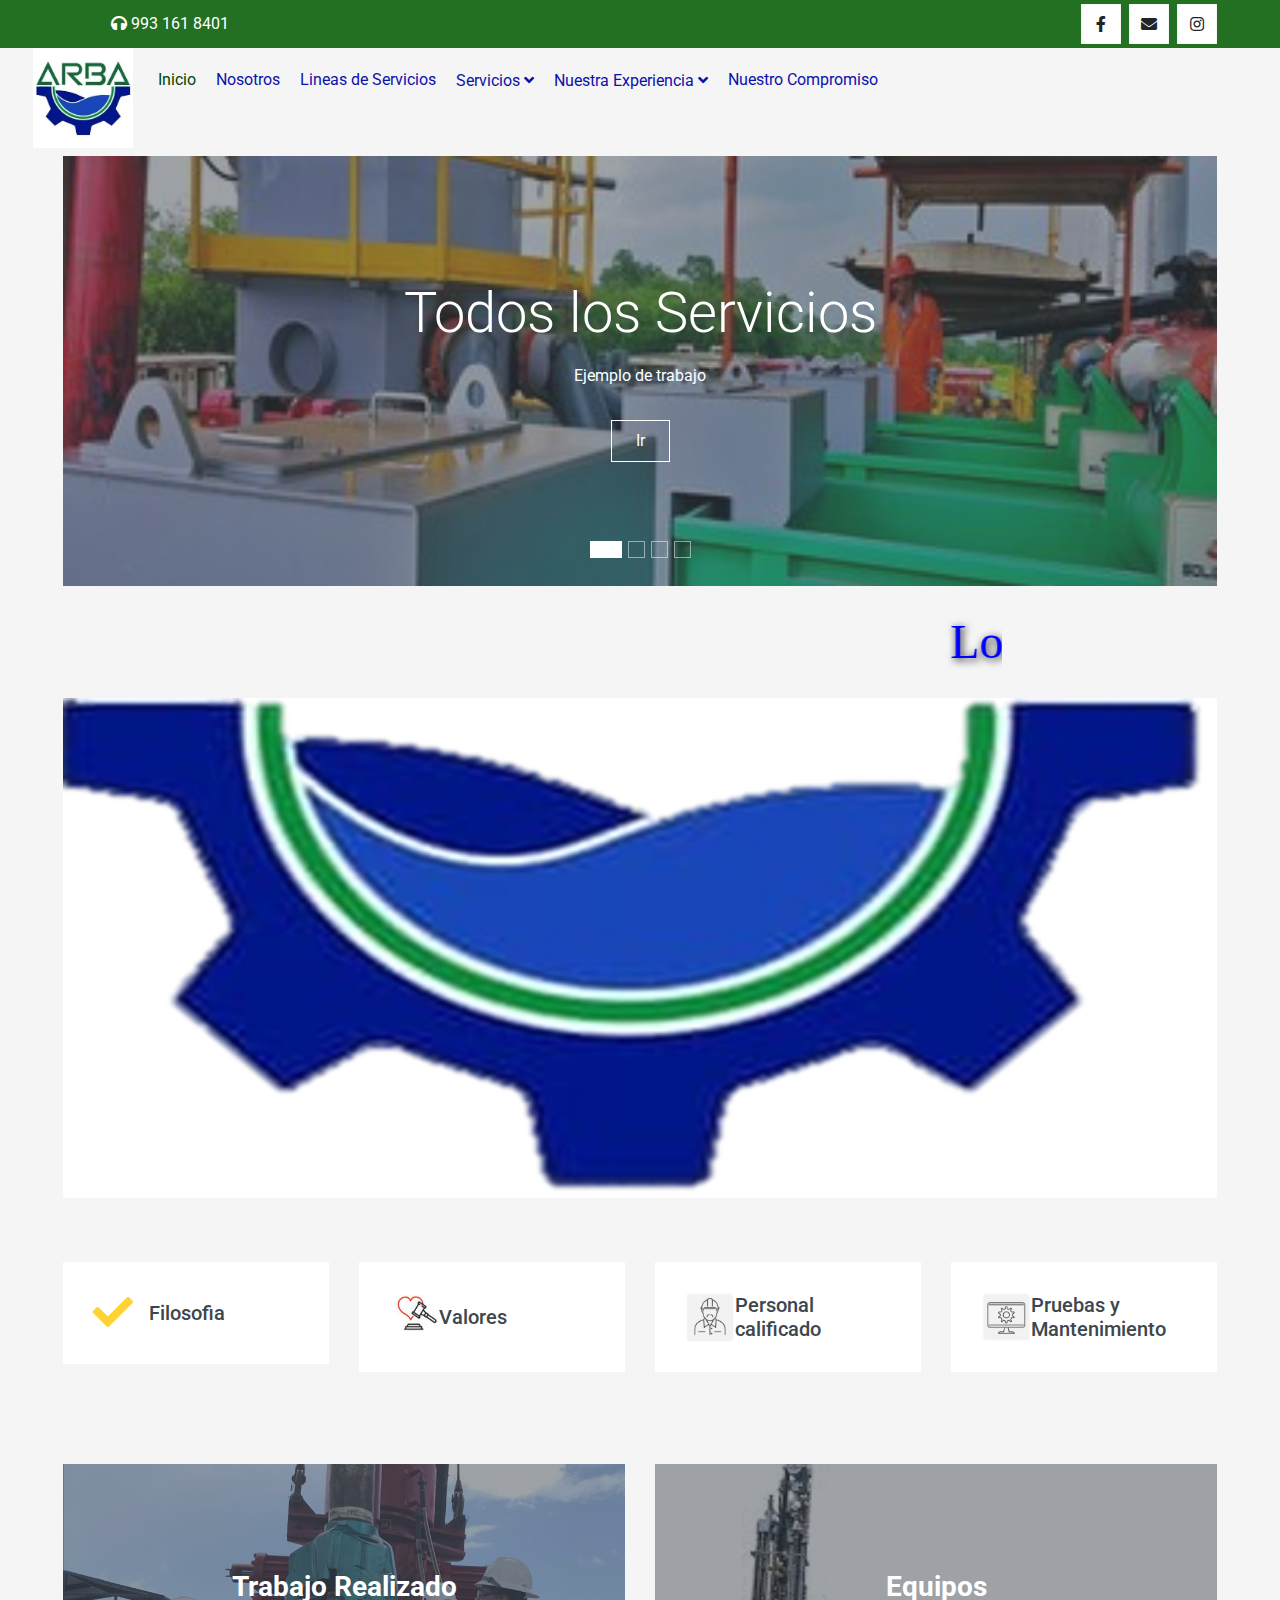
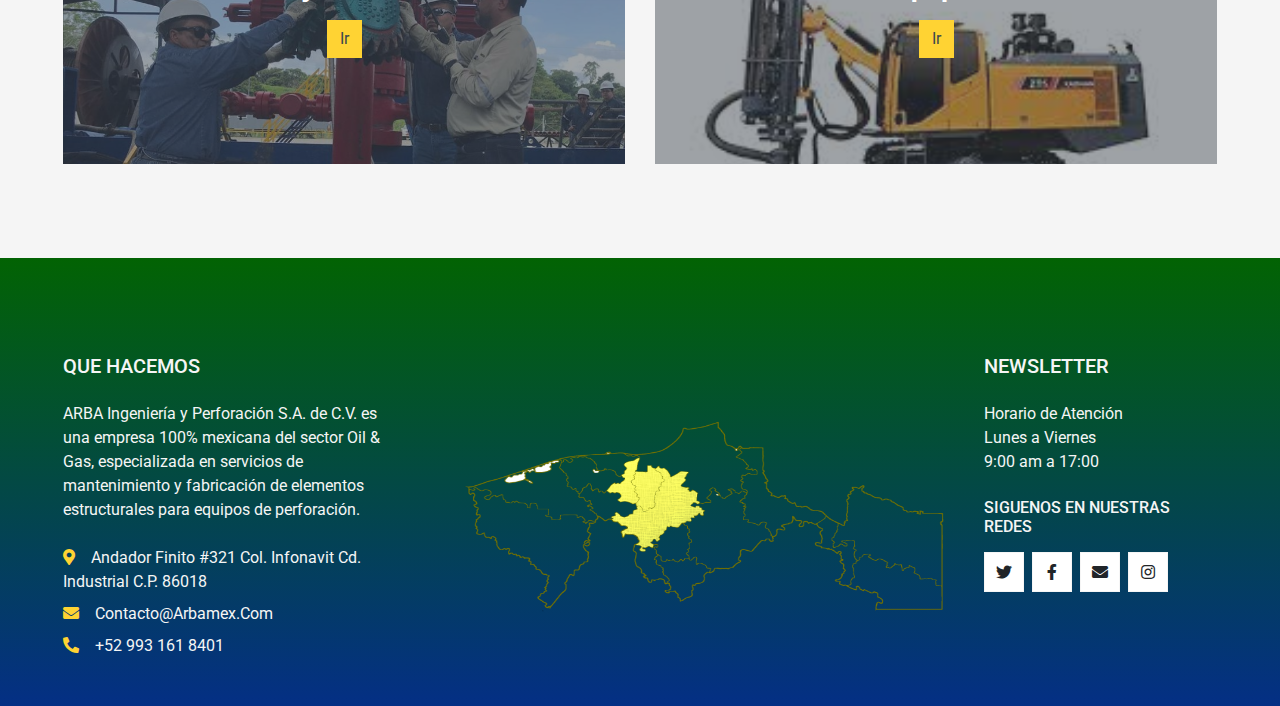
<file: index.html>
<!DOCTYPE html>
<html lang="en">

<head>
    <meta charset="utf-8">
    <title>ARBA | Ingenieria Y Perforacion S.A. De C.V.</title>
    <meta content="width=device-width, initial-scale=1.0" name="viewport">
    <meta content="Free HTML Templates" name="keywords">
    <meta content="Free HTML Templates" name="description">

    <!-- Favicon -->
    <link href="img/favicon.ico" rel="icon">

    <!-- Google Web Fonts -->
    <link rel="preconnect" href="https://fonts.gstatic.com">
    <link href="https://fonts.googleapis.com/css2?family=Roboto:wght@400;500;700&display=swap" rel="stylesheet">  

    <!-- Font Awesome -->
    <link href="https://cdnjs.cloudflare.com/ajax/libs/font-awesome/5.10.0/css/all.min.css" rel="stylesheet">

    <!-- Libraries Stylesheet -->
    <link href="lib/animate/animate.min.css" rel="stylesheet">
    <link href="lib/owlcarousel/assets/owl.carousel.min.css" rel="stylesheet">

    <!-- Customized Bootstrap Stylesheet -->
    <link href="css/style.css" rel="stylesheet">
</head>

<body>
    <!-- Topbar Start -->
    <div class="container-fluid">
        <div class="row bg-secondary2 py-1 px-xl-5">
            <div class="col-lg-6 d-none d-lg-block">
                <div class="d-inline-flex align-items-center h-100">
                    <a class="text-body2 mr-3" href=""> </a>
                    <a class="text-body2 mr-3" href=""></a>
                    <a class="text-body2 mr-3" href=""></a>
                    <a class="text-body2 mr-3"><i class="fa fa-headphones" aria-hidden="true"></i></i>  993 161 8401</a>
                    
                </div>
            </div>
            <div class="col-lg-6 text-center text-lg-right">
                <div class="d-inline-flex align-items-center">
                    <!-- <a class="btn btn-primary2 btn-square mr-2" href="#"><i class="fab fa-twitter"></i></a> -->
                    <a class="btn btn-primary2 btn-square mr-2" href="https://www.facebook.com/Arbaingenieria/?locale=es_LA" target="_blank"><i class="fab fa-facebook-f"></i></a>
                    <a class="btn btn-primary2 btn-square mr-2" href="https://www.facebook.com/Arbaingenieria/?locale=es_LA" target="_blank"><i class="fa fa-envelope"></i></a>
                    <a class="btn btn-primary2 btn-square" href="https://www.instagram.com/arbaingenieria/" target="_blank"><i class="fab fa-instagram"></i></a>
                </div>
                
            </div>
        </div>
        <div class="row align-items-center bg-light py-0 px-xl-5 d-none d-lg-flex">
            <div class="col-lg-4">
                
                    <!-- <span class="h1 text-uppercase text-primary bg-dark px-2">AR</span>
                    <span class="h1 text-uppercase text-dark bg-primary px-2 ml-n1">BA</span> -->
                    <!-- <img src="img/logo.jpg" width="100" height="100" > -->
                
            </div>
            <!-- Buscador -->
            
                <!-- <div>
                    
                    <div class="d-flex">
                        <a class="btn btn-primary2 btn-square mr-2" href="#"><i class="fab fa-twitter"></i></a>
                        <a class="btn btn-primary2 btn-square mr-2" href="https://www.facebook.com/Arbaingenieria/?locale=es_LA" target="_blank"><i class="fab fa-facebook-f"></i></a>
                        <a class="btn btn-primary2 btn-square mr-2" href="https://www.facebook.com/Arbaingenieria/?locale=es_LA" target="_blank"><i class="fa fa-envelope"></i></a>
                        <a class="btn btn-primary2 btn-square" href="https://www.instagram.com/arbaingenieria/" target="_blank"><i class="fab fa-instagram"></i></a>
                    </div>
            
                        

                
                </div> -->
            
        </div>
    </div>
    <!-- Topbar End -->
    

    <!-- Navbar Start -->
    
    <div >
        
        
        <div class="row px-xl-5">
            <label for="" class="brand">
                <a title="ARBA" href="index.html">
                    <img src="img/logo.jpg" ></a>
            </label>
            <div class="col-lg-9">
                <!-- bg-dark cambia la cinta del nabar y esta en style.css -->
                <!-- buscar active en style.css para cambiar el seleccionador del nav link -->
                <nav class="navbar navbar-expand-lg #2668ed navbar-dark py-3 py-lg-0 px-0">
                    <!-- <a href="" class="text-decoration-none d-block d-lg-none">
                        <span class="h1 text-uppercase text-dark bg-light px-2">Multiiiiiiiiiiiiiiiii</span>
                        <span class="h1 text-uppercase text-light bg-primary px-2 ml-n1">Shop</span>
                    </a> -->
                    <button type="button" class="navbar-toggler" data-toggle="collapse" data-target="#navbarCollapse">
                        <span class="navbar-toggler-icon"></span>
                    </button>
                    <div class="collapse navbar-collapse justify-content-between" id="navbarCollapse">
                        <div class="navbar-nav mr-auto py-0">
                            <a href="index.html" class="nav-item nav-link active">Inicio</a>
                            <a href="nosotros.html" class="nav-item nav-link">Nosotros</a>
                            <a href="servicios.html" class="nav-item nav-link">Lineas de Servicios</a>
                            <div class="nav-item dropdown">
                                <a href="#" class="nav-link dropdown-toggle" data-toggle="dropdown">Servicios <i class="fa fa-angle-down mt-1"></i></a>
                                <div class="dropdown-menu bg-primary rounded-0 border-0 m-0">
                                    <!-- bg-primary es para cambiar el fondo de esta lista desplegables -->
                                    <a href="controldesolidos.html" class="dropdown-item">Control de solidos y equipos de perforación</a>
                                    <a href="soldadurayproteccion.html" class="dropdown-item">Soldadura y protección anticorrosiva</a>
                                    <a href="instalacionymantenimiento.html" class="dropdown-item">Instalación y mantenimiento de líneas</a>
                                </div>
                            </div>
                            <div class="nav-item dropdown">
                                <a href="#" class="nav-link dropdown-toggle" data-toggle="dropdown">Nuestra Experiencia <i class="fa fa-angle-down mt-1"></i></a>
                                <div class="dropdown-menu bg-primary rounded-0 border-0 m-0">
                                    <a href="regionsur.html" class="dropdown-item">REGION SUR</a>
                                    <a href="compresoratlas.html" class="dropdown-item">Compresor Atlas Copco</a>
                                    <a href="quesqui31.html" class="dropdown-item">QUESQUI 31</a>
                                    <a href="quesqui6a.html" class="dropdown-item">QUESQUI 6A</a>
                                    <a href="quesqui29.html" class="dropdown-item">QUESQUI 29</a>
                                </div>
                            </div>
                            <a href="compromiso.html" class="nav-item nav-link">Nuestro Compromiso</a>
                        </div>
                        
                    </div>
                </nav>
            </div>
        </div>
    </div>
    <!-- Navbar End -->


    <!-- Carousel Start -->
    <div class="container-fluid mb-3">
        <div class="row px-xl-5">
            <div class="col-lg-12">
                <div id="header-carousel" class="carousel slide carousel-fade mb-30 mb-lg-0" data-ride="carousel">
                    <ol class="carousel-indicators">
                        <li data-target="#header-carousel" data-slide-to="0" class="active"></li>
                        <li data-target="#header-carousel" data-slide-to="1"></li>
                        <li data-target="#header-carousel" data-slide-to="2"></li>
                        <li data-target="#header-carousel" data-slide-to="3"></li>
                        <!-- <li data-target="#header-carousel" data-slide-to="4"></li> -->
                    </ol>
                    <div class="carousel-inner">
                        <!-- <div class="carousel-item position-relative active" style="height: 500px;">
                            <img class="position-absolute w-100 h-100" src="img/logo.jpg" style="object-fit: cover;">
                            <div class="carousel-caption d-flex flex-column align-items-center justify-content-center">
                                <div class="p-3" style="max-width: 700px;">
                                    <h1 class="display-4 text-white mb-3 animate__animated animate__fadeInDown">Todos los Servicios</h1>
                                    <p class="mx-md-5 px-5 animate__animated animate__bounceIn">Ejemplo de trabajo</p>
                                    <a class="btn btn-outline-light py-2 px-4 mt-3 animate__animated animate__fadeInUp" href="#">Ir</a>
                                </div>
                            </div>
                        </div> -->
                        <div class="carousel-item position-relative active" style="height: 430px;">
                            <img class="position-absolute w-100 h-100" src="img/service-1.jpg" style="object-fit: cover;">
                            <div class="carousel-caption d-flex flex-column align-items-center justify-content-center">
                                <div class="p-3" style="max-width: 700px;">
                                    <h1 class="display-4 text-white mb-3 animate__animated animate__fadeInDown">Todos los Servicios</h1>
                                    <p class="mx-md-5 px-5 animate__animated animate__bounceIn">Ejemplo de trabajo</p>
                                    <a class="btn btn-outline-light py-2 px-4 mt-3 animate__animated animate__fadeInUp" href="#">Ir</a>
                                </div>
                            </div>
                        </div>
                        <div class="carousel-item position-relative" style="height: 430px;">
                            <img class="position-absolute w-100 h-100" src="img/service-2.jpg" style="object-fit: cover;">
                            <div class="carousel-caption d-flex flex-column align-items-center justify-content-center">
                                <div class="p-3" style="max-width: 700px;">
                                    <h1 class="display-4 text-white mb-3 animate__animated animate__fadeInDown">Solidos y Equipos de Perforacion</h1>
                                    <p class="mx-md-5 px-5 animate__animated animate__bounceIn">Ejemplo de trabajo</p>
                                    <a class="btn btn-outline-light py-2 px-4 mt-3 animate__animated animate__fadeInUp" href="#">Ir</a>
                                </div>
                            </div>
                        </div>
                        <div class="carousel-item position-relative" style="height: 430px;">
                            <img class="position-absolute w-100 h-100" src="img/service-3.jpg" style="object-fit: cover;">
                            <div class="carousel-caption d-flex flex-column align-items-center justify-content-center">
                                <div class="p-3" style="max-width: 700px;">
                                    <h1 class="display-4 text-white mb-3 animate__animated animate__fadeInDown">Soldadura y Proteccion Anticorrosiva</h1>
                                    <p class="mx-md-5 px-5 animate__animated animate__bounceIn">Ejemplo de Trabajo</p>
                                    <a class="btn btn-outline-light py-2 px-4 mt-3 animate__animated animate__fadeInUp" href="#">Ir</a>
                                </div>
                            </div>
                        </div>
                        <div class="carousel-item position-relative" style="height: 430px;">
                            <img class="position-absolute w-100 h-100" src="img/service-3.jpg" style="object-fit: cover;">
                            <div class="carousel-caption d-flex flex-column align-items-center justify-content-center">
                                <div class="p-3" style="max-width: 700px;">
                                    <h1 class="display-4 text-white mb-3 animate__animated animate__fadeInDown">Instalacion y Mantenimiento de Lineas</h1>
                                    <p class="mx-md-5 px-5 animate__animated animate__bounceIn">Ejemplo de Trabajo</p>
                                    <a class="btn btn-outline-light py-2 px-4 mt-3 animate__animated animate__fadeInUp" href="#">Ir</a>
                                </div>
                            </div>
                        </div>
                    </div>
                </div>
            </div>
            <!-- <div class="col-lg-4">
                <div class="product-offer mb-30" style="height: 200px;">
                    <img class="img-fluid" src="img/offer-1.jpg" alt="">
                    <div class="offer-text">
                        <h6 class="text-white text-uppercase">Save 20%</h6>
                        <h3 class="text-white mb-3">Special Offer</h3>
                        <a href="" class="btn btn-primary">Shop Now</a>
                    </div>
                </div>
                <div class="product-offer mb-30" style="height: 200px;">
                    <img class="img-fluid" src="img/offer-2.jpg" alt="">
                    <div class="offer-text">
                        <h6 class="text-white text-uppercase">Save 20%</h6>
                        <h3 class="text-white mb-3">Special Offer</h3>
                        <a href="" class="btn btn-primary">Shop Now</a>
                    </div>
                </div>
            </div> -->
        </div>
        <div class="col-lg-12">
            <div class="row px-xl-5 contenedor3">
                <marquee>
                <font face="Bahnschrift Condensed" size="10" color="blue">
                Los Especialistas Estructurales de la Industria energética
                </font>
                </marquee>
            </div>
            <div class="row px-xl-5">
                <img src="img/logo2.png" width="100%" height="500" align="left">
            </div>
        </div>
    </div>
    <!-- Carousel End -->


    <!-- Featured Start -->
    <div class="container-fluid pt-5">
        <div class="row px-xl-5 pb-3">
            <div class="col-lg-3 col-md-6 col-sm-12 pb-1">
                <div class="d-flex align-items-center bg-light mb-4" style="padding: 30px;">
                    <a title="Filosofia" href="nosotros.html#tab-pane-1">
                    <h1 class="fa fa-check text-primary m-0 mr-3"></h1></a>
                    <a title="Filosofia" href="nosotros.html#tab-pane-1">
                    <h5 class="font-weight-semi-bold m-0">Filosofia</h5></a>
                </div>
            </div>
            <div class="col-lg-3 col-md-6 col-sm-12 pb-1">
                <div class="d-flex align-items-center bg-light mb-4" style="padding: 30px;">
                    <a title="Valores" href="nosotros.html#tab-pane-1">
                    <img src="img/valores.png" width="50" height="50" ></a>
                    <!-- <h1 class="fa fa-shipping-fast text-primary m-0 mr-2"></h1> -->
                    <a title="Valores" href="nosotros.html#tab-pane-1">
                    <h5 class="font-weight-semi-bold m-0"> Valores</h5></a>
                </div>
            </div>
            <div class="col-lg-3 col-md-6 col-sm-12 pb-1">
                <div class="d-flex align-items-center bg-light mb-4" style="padding: 30px;">
                    <img src="img/personal.png" width="50" height="50" >
                    <!-- <h1 class="fas fa-exchange-alt text-primary m-0 mr-3"></h1> -->
                    <h5 class="font-weight-semi-bold m-0">Personal calificado</h5>
                </div>
            </div>
            <div class="col-lg-3 col-md-6 col-sm-12 pb-1">
                <div class="d-flex align-items-center bg-light mb-4" style="padding: 30px;">
                    <img src="img/mantenimiento.png" width="50" height="50" >
                    <!-- <h1 class="fa fa-phone-volume text-primary m-0 mr-3"></h1> -->
                    <h5 class="font-weight-semi-bold m-0">Pruebas y Mantenimiento</h5>
                </div>
            </div>
        </div>
    </div>
    <!-- Featured End -->


    <!-- Categories Start -->
    <!-- <div class="container-fluid pt-5">
        <h2 class="section-title position-relative text-uppercase mx-xl-5 mb-4"><span class="bg-secondary pr-3">Categories</span></h2>
        <div class="row px-xl-5 pb-3">
            <div class="col-lg-3 col-md-4 col-sm-6 pb-1">
                <a class="text-decoration-none" href="">
                    <div class="cat-item d-flex align-items-center mb-4">
                        <div class="overflow-hidden" style="width: 100px; height: 100px;">
                            <img class="img-fluid" src="img/cat-1.jpg" alt="">
                        </div>
                        <div class="flex-fill pl-3">
                            <h6>Category Name</h6>
                            <small class="text-body">100 Products</small>
                        </div>
                    </div>
                </a>
            </div>
            <div class="col-lg-3 col-md-4 col-sm-6 pb-1">
                <a class="text-decoration-none" href="">
                    <div class="cat-item img-zoom d-flex align-items-center mb-4">
                        <div class="overflow-hidden" style="width: 100px; height: 100px;">
                            <img class="img-fluid" src="img/cat-2.jpg" alt="">
                        </div>
                        <div class="flex-fill pl-3">
                            <h6>Category Name</h6>
                            <small class="text-body">100 Products</small>
                        </div>
                    </div>
                </a>
            </div>
            <div class="col-lg-3 col-md-4 col-sm-6 pb-1">
                <a class="text-decoration-none" href="">
                    <div class="cat-item img-zoom d-flex align-items-center mb-4">
                        <div class="overflow-hidden" style="width: 100px; height: 100px;">
                            <img class="img-fluid" src="img/cat-3.jpg" alt="">
                        </div>
                        <div class="flex-fill pl-3">
                            <h6>Category Name</h6>
                            <small class="text-body">100 Products</small>
                        </div>
                    </div>
                </a>
            </div>
            <div class="col-lg-3 col-md-4 col-sm-6 pb-1">
                <a class="text-decoration-none" href="">
                    <div class="cat-item img-zoom d-flex align-items-center mb-4">
                        <div class="overflow-hidden" style="width: 100px; height: 100px;">
                            <img class="img-fluid" src="img/cat-4.jpg" alt="">
                        </div>
                        <div class="flex-fill pl-3">
                            <h6>Category Name</h6>
                            <small class="text-body">100 Products</small>
                        </div>
                    </div>
                </a>
            </div>
            <div class="col-lg-3 col-md-4 col-sm-6 pb-1">
                <a class="text-decoration-none" href="">
                    <div class="cat-item img-zoom d-flex align-items-center mb-4">
                        <div class="overflow-hidden" style="width: 100px; height: 100px;">
                            <img class="img-fluid" src="img/cat-4.jpg" alt="">
                        </div>
                        <div class="flex-fill pl-3">
                            <h6>Category Name</h6>
                            <small class="text-body">100 Products</small>
                        </div>
                    </div>
                </a>
            </div>
            <div class="col-lg-3 col-md-4 col-sm-6 pb-1">
                <a class="text-decoration-none" href="">
                    <div class="cat-item img-zoom d-flex align-items-center mb-4">
                        <div class="overflow-hidden" style="width: 100px; height: 100px;">
                            <img class="img-fluid" src="img/cat-3.jpg" alt="">
                        </div>
                        <div class="flex-fill pl-3">
                            <h6>Category Name</h6>
                            <small class="text-body">100 Products</small>
                        </div>
                    </div>
                </a>
            </div>
            <div class="col-lg-3 col-md-4 col-sm-6 pb-1">
                <a class="text-decoration-none" href="">
                    <div class="cat-item img-zoom d-flex align-items-center mb-4">
                        <div class="overflow-hidden" style="width: 100px; height: 100px;">
                            <img class="img-fluid" src="img/cat-2.jpg" alt="">
                        </div>
                        <div class="flex-fill pl-3">
                            <h6>Category Name</h6>
                            <small class="text-body">100 Products</small>
                        </div>
                    </div>
                </a>
            </div>
            <div class="col-lg-3 col-md-4 col-sm-6 pb-1">
                <a class="text-decoration-none" href="">
                    <div class="cat-item img-zoom d-flex align-items-center mb-4">
                        <div class="overflow-hidden" style="width: 100px; height: 100px;">
                            <img class="img-fluid" src="img/cat-1.jpg" alt="">
                        </div>
                        <div class="flex-fill pl-3">
                            <h6>Category Name</h6>
                            <small class="text-body">100 Products</small>
                        </div>
                    </div>
                </a>
            </div>
            <div class="col-lg-3 col-md-4 col-sm-6 pb-1">
                <a class="text-decoration-none" href="">
                    <div class="cat-item img-zoom d-flex align-items-center mb-4">
                        <div class="overflow-hidden" style="width: 100px; height: 100px;">
                            <img class="img-fluid" src="img/cat-2.jpg" alt="">
                        </div>
                        <div class="flex-fill pl-3">
                            <h6>Category Name</h6>
                            <small class="text-body">100 Products</small>
                        </div>
                    </div>
                </a>
            </div>
            <div class="col-lg-3 col-md-4 col-sm-6 pb-1">
                <a class="text-decoration-none" href="">
                    <div class="cat-item img-zoom d-flex align-items-center mb-4">
                        <div class="overflow-hidden" style="width: 100px; height: 100px;">
                            <img class="img-fluid" src="img/cat-1.jpg" alt="">
                        </div>
                        <div class="flex-fill pl-3">
                            <h6>Category Name</h6>
                            <small class="text-body">100 Products</small>
                        </div>
                    </div>
                </a>
            </div>
            <div class="col-lg-3 col-md-4 col-sm-6 pb-1">
                <a class="text-decoration-none" href="">
                    <div class="cat-item img-zoom d-flex align-items-center mb-4">
                        <div class="overflow-hidden" style="width: 100px; height: 100px;">
                            <img class="img-fluid" src="img/cat-4.jpg" alt="">
                        </div>
                        <div class="flex-fill pl-3">
                            <h6>Category Name</h6>
                            <small class="text-body">100 Products</small>
                        </div>
                    </div>
                </a>
            </div>
            <div class="col-lg-3 col-md-4 col-sm-6 pb-1">
                <a class="text-decoration-none" href="">
                    <div class="cat-item img-zoom d-flex align-items-center mb-4">
                        <div class="overflow-hidden" style="width: 100px; height: 100px;">
                            <img class="img-fluid" src="img/cat-3.jpg" alt="">
                        </div>
                        <div class="flex-fill pl-3">
                            <h6>Category Name</h6>
                            <small class="text-body">100 Products</small>
                        </div>
                    </div>
                </a>
            </div>
        </div>
    </div> -->
    <!-- Categories End -->


    <!-- Products Start -->
    <!-- <div class="container-fluid pt-5 pb-3">
        <h2 class="section-title position-relative text-uppercase mx-xl-5 mb-4"><span class="bg-secondary pr-3">Featured Products</span></h2>
        <div class="row px-xl-5">
            <div class="col-lg-3 col-md-4 col-sm-6 pb-1">
                <div class="product-item bg-light mb-4">
                    <div class="product-img position-relative overflow-hidden">
                        <img class="img-fluid w-100" src="img/product-1.jpg" alt="">
                        <div class="product-action">
                            <a class="btn btn-outline-dark btn-square" href=""><i class="fa fa-shopping-cart"></i></a>
                            <a class="btn btn-outline-dark btn-square" href=""><i class="far fa-heart"></i></a>
                            <a class="btn btn-outline-dark btn-square" href=""><i class="fa fa-sync-alt"></i></a>
                            <a class="btn btn-outline-dark btn-square" href=""><i class="fa fa-search"></i></a>
                        </div>
                    </div>
                    <div class="text-center py-4">
                        <a class="h6 text-decoration-none text-truncate" href="">Product Name Goes Here</a>
                        <div class="d-flex align-items-center justify-content-center mt-2">
                            <h5>$123.00</h5><h6 class="text-muted ml-2"><del>$123.00</del></h6>
                        </div>
                        <div class="d-flex align-items-center justify-content-center mb-1">
                            <small class="fa fa-star text-primary mr-1"></small>
                            <small class="fa fa-star text-primary mr-1"></small>
                            <small class="fa fa-star text-primary mr-1"></small>
                            <small class="fa fa-star text-primary mr-1"></small>
                            <small class="fa fa-star text-primary mr-1"></small>
                            <small>(99)</small>
                        </div>
                    </div>
                </div>
            </div>
            <div class="col-lg-3 col-md-4 col-sm-6 pb-1">
                <div class="product-item bg-light mb-4">
                    <div class="product-img position-relative overflow-hidden">
                        <img class="img-fluid w-100" src="img/product-2.jpg" alt="">
                        <div class="product-action">
                            <a class="btn btn-outline-dark btn-square" href=""><i class="fa fa-shopping-cart"></i></a>
                            <a class="btn btn-outline-dark btn-square" href=""><i class="far fa-heart"></i></a>
                            <a class="btn btn-outline-dark btn-square" href=""><i class="fa fa-sync-alt"></i></a>
                            <a class="btn btn-outline-dark btn-square" href=""><i class="fa fa-search"></i></a>
                        </div>
                    </div>
                    <div class="text-center py-4">
                        <a class="h6 text-decoration-none text-truncate" href="">Product Name Goes Here</a>
                        <div class="d-flex align-items-center justify-content-center mt-2">
                            <h5>$123.00</h5><h6 class="text-muted ml-2"><del>$123.00</del></h6>
                        </div>
                        <div class="d-flex align-items-center justify-content-center mb-1">
                            <small class="fa fa-star text-primary mr-1"></small>
                            <small class="fa fa-star text-primary mr-1"></small>
                            <small class="fa fa-star text-primary mr-1"></small>
                            <small class="fa fa-star text-primary mr-1"></small>
                            <small class="fa fa-star-half-alt text-primary mr-1"></small>
                            <small>(99)</small>
                        </div>
                    </div>
                </div>
            </div>
            <div class="col-lg-3 col-md-4 col-sm-6 pb-1">
                <div class="product-item bg-light mb-4">
                    <div class="product-img position-relative overflow-hidden">
                        <img class="img-fluid w-100" src="img/product-3.jpg" alt="">
                        <div class="product-action">
                            <a class="btn btn-outline-dark btn-square" href=""><i class="fa fa-shopping-cart"></i></a>
                            <a class="btn btn-outline-dark btn-square" href=""><i class="far fa-heart"></i></a>
                            <a class="btn btn-outline-dark btn-square" href=""><i class="fa fa-sync-alt"></i></a>
                            <a class="btn btn-outline-dark btn-square" href=""><i class="fa fa-search"></i></a>
                        </div>
                    </div>
                    <div class="text-center py-4">
                        <a class="h6 text-decoration-none text-truncate" href="">Product Name Goes Here</a>
                        <div class="d-flex align-items-center justify-content-center mt-2">
                            <h5>$123.00</h5><h6 class="text-muted ml-2"><del>$123.00</del></h6>
                        </div>
                        <div class="d-flex align-items-center justify-content-center mb-1">
                            <small class="fa fa-star text-primary mr-1"></small>
                            <small class="fa fa-star text-primary mr-1"></small>
                            <small class="fa fa-star text-primary mr-1"></small>
                            <small class="fa fa-star-half-alt text-primary mr-1"></small>
                            <small class="far fa-star text-primary mr-1"></small>
                            <small>(99)</small>
                        </div>
                    </div>
                </div>
            </div>
            <div class="col-lg-3 col-md-4 col-sm-6 pb-1">
                <div class="product-item bg-light mb-4">
                    <div class="product-img position-relative overflow-hidden">
                        <img class="img-fluid w-100" src="img/product-4.jpg" alt="">
                        <div class="product-action">
                            <a class="btn btn-outline-dark btn-square" href=""><i class="fa fa-shopping-cart"></i></a>
                            <a class="btn btn-outline-dark btn-square" href=""><i class="far fa-heart"></i></a>
                            <a class="btn btn-outline-dark btn-square" href=""><i class="fa fa-sync-alt"></i></a>
                            <a class="btn btn-outline-dark btn-square" href=""><i class="fa fa-search"></i></a>
                        </div>
                    </div>
                    <div class="text-center py-4">
                        <a class="h6 text-decoration-none text-truncate" href="">Product Name Goes Here</a>
                        <div class="d-flex align-items-center justify-content-center mt-2">
                            <h5>$123.00</h5><h6 class="text-muted ml-2"><del>$123.00</del></h6>
                        </div>
                        <div class="d-flex align-items-center justify-content-center mb-1">
                            <small class="fa fa-star text-primary mr-1"></small>
                            <small class="fa fa-star text-primary mr-1"></small>
                            <small class="fa fa-star text-primary mr-1"></small>
                            <small class="far fa-star text-primary mr-1"></small>
                            <small class="far fa-star text-primary mr-1"></small>
                            <small>(99)</small>
                        </div>
                    </div>
                </div>
            </div>
            <div class="col-lg-3 col-md-4 col-sm-6 pb-1">
                <div class="product-item bg-light mb-4">
                    <div class="product-img position-relative overflow-hidden">
                        <img class="img-fluid w-100" src="img/product-5.jpg" alt="">
                        <div class="product-action">
                            <a class="btn btn-outline-dark btn-square" href=""><i class="fa fa-shopping-cart"></i></a>
                            <a class="btn btn-outline-dark btn-square" href=""><i class="far fa-heart"></i></a>
                            <a class="btn btn-outline-dark btn-square" href=""><i class="fa fa-sync-alt"></i></a>
                            <a class="btn btn-outline-dark btn-square" href=""><i class="fa fa-search"></i></a>
                        </div>
                    </div>
                    <div class="text-center py-4">
                        <a class="h6 text-decoration-none text-truncate" href="">Product Name Goes Here</a>
                        <div class="d-flex align-items-center justify-content-center mt-2">
                            <h5>$123.00</h5><h6 class="text-muted ml-2"><del>$123.00</del></h6>
                        </div>
                        <div class="d-flex align-items-center justify-content-center mb-1">
                            <small class="fa fa-star text-primary mr-1"></small>
                            <small class="fa fa-star text-primary mr-1"></small>
                            <small class="fa fa-star text-primary mr-1"></small>
                            <small class="fa fa-star text-primary mr-1"></small>
                            <small class="fa fa-star text-primary mr-1"></small>
                            <small>(99)</small>
                        </div>
                    </div>
                </div>
            </div>
            <div class="col-lg-3 col-md-4 col-sm-6 pb-1">
                <div class="product-item bg-light mb-4">
                    <div class="product-img position-relative overflow-hidden">
                        <img class="img-fluid w-100" src="img/product-6.jpg" alt="">
                        <div class="product-action">
                            <a class="btn btn-outline-dark btn-square" href=""><i class="fa fa-shopping-cart"></i></a>
                            <a class="btn btn-outline-dark btn-square" href=""><i class="far fa-heart"></i></a>
                            <a class="btn btn-outline-dark btn-square" href=""><i class="fa fa-sync-alt"></i></a>
                            <a class="btn btn-outline-dark btn-square" href=""><i class="fa fa-search"></i></a>
                        </div>
                    </div>
                    <div class="text-center py-4">
                        <a class="h6 text-decoration-none text-truncate" href="">Product Name Goes Here</a>
                        <div class="d-flex align-items-center justify-content-center mt-2">
                            <h5>$123.00</h5><h6 class="text-muted ml-2"><del>$123.00</del></h6>
                        </div>
                        <div class="d-flex align-items-center justify-content-center mb-1">
                            <small class="fa fa-star text-primary mr-1"></small>
                            <small class="fa fa-star text-primary mr-1"></small>
                            <small class="fa fa-star text-primary mr-1"></small>
                            <small class="fa fa-star text-primary mr-1"></small>
                            <small class="fa fa-star-half-alt text-primary mr-1"></small>
                            <small>(99)</small>
                        </div>
                    </div>
                </div>
            </div>
            <div class="col-lg-3 col-md-4 col-sm-6 pb-1">
                <div class="product-item bg-light mb-4">
                    <div class="product-img position-relative overflow-hidden">
                        <img class="img-fluid w-100" src="img/product-7.jpg" alt="">
                        <div class="product-action">
                            <a class="btn btn-outline-dark btn-square" href=""><i class="fa fa-shopping-cart"></i></a>
                            <a class="btn btn-outline-dark btn-square" href=""><i class="far fa-heart"></i></a>
                            <a class="btn btn-outline-dark btn-square" href=""><i class="fa fa-sync-alt"></i></a>
                            <a class="btn btn-outline-dark btn-square" href=""><i class="fa fa-search"></i></a>
                        </div>
                    </div>
                    <div class="text-center py-4">
                        <a class="h6 text-decoration-none text-truncate" href="">Product Name Goes Here</a>
                        <div class="d-flex align-items-center justify-content-center mt-2">
                            <h5>$123.00</h5><h6 class="text-muted ml-2"><del>$123.00</del></h6>
                        </div>
                        <div class="d-flex align-items-center justify-content-center mb-1">
                            <small class="fa fa-star text-primary mr-1"></small>
                            <small class="fa fa-star text-primary mr-1"></small>
                            <small class="fa fa-star text-primary mr-1"></small>
                            <small class="fa fa-star-half-alt text-primary mr-1"></small>
                            <small class="far fa-star text-primary mr-1"></small>
                            <small>(99)</small>
                        </div>
                    </div>
                </div>
            </div>
            <div class="col-lg-3 col-md-4 col-sm-6 pb-1">
                <div class="product-item bg-light mb-4">
                    <div class="product-img position-relative overflow-hidden">
                        <img class="img-fluid w-100" src="img/product-8.jpg" alt="">
                        <div class="product-action">
                            <a class="btn btn-outline-dark btn-square" href=""><i class="fa fa-shopping-cart"></i></a>
                            <a class="btn btn-outline-dark btn-square" href=""><i class="far fa-heart"></i></a>
                            <a class="btn btn-outline-dark btn-square" href=""><i class="fa fa-sync-alt"></i></a>
                            <a class="btn btn-outline-dark btn-square" href=""><i class="fa fa-search"></i></a>
                        </div>
                    </div>
                    <div class="text-center py-4">
                        <a class="h6 text-decoration-none text-truncate" href="">Product Name Goes Here</a>
                        <div class="d-flex align-items-center justify-content-center mt-2">
                            <h5>$123.00</h5><h6 class="text-muted ml-2"><del>$123.00</del></h6>
                        </div>
                        <div class="d-flex align-items-center justify-content-center mb-1">
                            <small class="fa fa-star text-primary mr-1"></small>
                            <small class="fa fa-star text-primary mr-1"></small>
                            <small class="fa fa-star text-primary mr-1"></small>
                            <small class="far fa-star text-primary mr-1"></small>
                            <small class="far fa-star text-primary mr-1"></small>
                            <small>(99)</small>
                        </div>
                    </div>
                </div>
            </div>
        </div>
    </div> -->
    <!-- Products End -->


    <!-- Offer Start -->
    <div class="container-fluid pt-5 pb-3">
        <div class="row px-xl-5">
            <div class="col-md-6">
                <div class="product-offer mb-30" style="height: 300px;">
                    <img class="img-fluid" src="img/trabajoperforacion.jpg" alt="">
                    <div class="offer-text">
                        <!-- <h6 class="text-white text-uppercase">Save 20%</h6> -->
                        <h3 class="text-white mb-3">Trabajo Realizado</h3>
                        <a href="trabajorealizado.html" class="btn btn-primary">Ir</a>
                    </div>
                </div>
            </div>
            <div class="col-md-6">
                <div class="product-offer mb-30" style="height: 300px;">
                    <img class="img-fluid" src="img/equipoperforacion.jpg" alt="">
                    <div class="offer-text">
                        <!-- <h6 class="text-white text-uppercase">Equipos</h6> -->
                        <h3 class="text-white mb-3">Equipos</h3>
                        <a href="equipoperforacion.html" class="btn btn-primary">Ir</a>
                    </div>
                </div>
            </div>
        </div>
    </div>
    <!-- Offer End -->


    <!-- Products Start -->
    <!-- <div class="container-fluid pt-5 pb-3">
        <h2 class="section-title position-relative text-uppercase mx-xl-5 mb-4"><span class="bg-secondary pr-3">Recent Products</span></h2>
        <div class="row px-xl-5">
            <div class="col-lg-3 col-md-4 col-sm-6 pb-1">
                <div class="product-item bg-light mb-4">
                    <div class="product-img position-relative overflow-hidden">
                        <img class="img-fluid w-100" src="img/product-1.jpg" alt="">
                        <div class="product-action">
                            <a class="btn btn-outline-dark btn-square" href=""><i class="fa fa-shopping-cart"></i></a>
                            <a class="btn btn-outline-dark btn-square" href=""><i class="far fa-heart"></i></a>
                            <a class="btn btn-outline-dark btn-square" href=""><i class="fa fa-sync-alt"></i></a>
                            <a class="btn btn-outline-dark btn-square" href=""><i class="fa fa-search"></i></a>
                        </div>
                    </div>
                    <div class="text-center py-4">
                        <a class="h6 text-decoration-none text-truncate" href="">Product Name Goes Here</a>
                        <div class="d-flex align-items-center justify-content-center mt-2">
                            <h5>$123.00</h5><h6 class="text-muted ml-2"><del>$123.00</del></h6>
                        </div>
                        <div class="d-flex align-items-center justify-content-center mb-1">
                            <small class="fa fa-star text-primary mr-1"></small>
                            <small class="fa fa-star text-primary mr-1"></small>
                            <small class="fa fa-star text-primary mr-1"></small>
                            <small class="fa fa-star text-primary mr-1"></small>
                            <small class="fa fa-star text-primary mr-1"></small>
                            <small>(99)</small>
                        </div>
                    </div>
                </div>
            </div>
            <div class="col-lg-3 col-md-4 col-sm-6 pb-1">
                <div class="product-item bg-light mb-4">
                    <div class="product-img position-relative overflow-hidden">
                        <img class="img-fluid w-100" src="img/product-2.jpg" alt="">
                        <div class="product-action">
                            <a class="btn btn-outline-dark btn-square" href=""><i class="fa fa-shopping-cart"></i></a>
                            <a class="btn btn-outline-dark btn-square" href=""><i class="far fa-heart"></i></a>
                            <a class="btn btn-outline-dark btn-square" href=""><i class="fa fa-sync-alt"></i></a>
                            <a class="btn btn-outline-dark btn-square" href=""><i class="fa fa-search"></i></a>
                        </div>
                    </div>
                    <div class="text-center py-4">
                        <a class="h6 text-decoration-none text-truncate" href="">Product Name Goes Here</a>
                        <div class="d-flex align-items-center justify-content-center mt-2">
                            <h5>$123.00</h5><h6 class="text-muted ml-2"><del>$123.00</del></h6>
                        </div>
                        <div class="d-flex align-items-center justify-content-center mb-1">
                            <small class="fa fa-star text-primary mr-1"></small>
                            <small class="fa fa-star text-primary mr-1"></small>
                            <small class="fa fa-star text-primary mr-1"></small>
                            <small class="fa fa-star text-primary mr-1"></small>
                            <small class="fa fa-star-half-alt text-primary mr-1"></small>
                            <small>(99)</small>
                        </div>
                    </div>
                </div>
            </div>
            <div class="col-lg-3 col-md-4 col-sm-6 pb-1">
                <div class="product-item bg-light mb-4">
                    <div class="product-img position-relative overflow-hidden">
                        <img class="img-fluid w-100" src="img/product-3.jpg" alt="">
                        <div class="product-action">
                            <a class="btn btn-outline-dark btn-square" href=""><i class="fa fa-shopping-cart"></i></a>
                            <a class="btn btn-outline-dark btn-square" href=""><i class="far fa-heart"></i></a>
                            <a class="btn btn-outline-dark btn-square" href=""><i class="fa fa-sync-alt"></i></a>
                            <a class="btn btn-outline-dark btn-square" href=""><i class="fa fa-search"></i></a>
                        </div>
                    </div>
                    <div class="text-center py-4">
                        <a class="h6 text-decoration-none text-truncate" href="">Product Name Goes Here</a>
                        <div class="d-flex align-items-center justify-content-center mt-2">
                            <h5>$123.00</h5><h6 class="text-muted ml-2"><del>$123.00</del></h6>
                        </div>
                        <div class="d-flex align-items-center justify-content-center mb-1">
                            <small class="fa fa-star text-primary mr-1"></small>
                            <small class="fa fa-star text-primary mr-1"></small>
                            <small class="fa fa-star text-primary mr-1"></small>
                            <small class="fa fa-star-half-alt text-primary mr-1"></small>
                            <small class="far fa-star text-primary mr-1"></small>
                            <small>(99)</small>
                        </div>
                    </div>
                </div>
            </div>
            <div class="col-lg-3 col-md-4 col-sm-6 pb-1">
                <div class="product-item bg-light mb-4">
                    <div class="product-img position-relative overflow-hidden">
                        <img class="img-fluid w-100" src="img/product-4.jpg" alt="">
                        <div class="product-action">
                            <a class="btn btn-outline-dark btn-square" href=""><i class="fa fa-shopping-cart"></i></a>
                            <a class="btn btn-outline-dark btn-square" href=""><i class="far fa-heart"></i></a>
                            <a class="btn btn-outline-dark btn-square" href=""><i class="fa fa-sync-alt"></i></a>
                            <a class="btn btn-outline-dark btn-square" href=""><i class="fa fa-search"></i></a>
                        </div>
                    </div>
                    <div class="text-center py-4">
                        <a class="h6 text-decoration-none text-truncate" href="">Product Name Goes Here</a>
                        <div class="d-flex align-items-center justify-content-center mt-2">
                            <h5>$123.00</h5><h6 class="text-muted ml-2"><del>$123.00</del></h6>
                        </div>
                        <div class="d-flex align-items-center justify-content-center mb-1">
                            <small class="fa fa-star text-primary mr-1"></small>
                            <small class="fa fa-star text-primary mr-1"></small>
                            <small class="fa fa-star text-primary mr-1"></small>
                            <small class="far fa-star text-primary mr-1"></small>
                            <small class="far fa-star text-primary mr-1"></small>
                            <small>(99)</small>
                        </div>
                    </div>
                </div>
            </div>
            <div class="col-lg-3 col-md-4 col-sm-6 pb-1">
                <div class="product-item bg-light mb-4">
                    <div class="product-img position-relative overflow-hidden">
                        <img class="img-fluid w-100" src="img/product-5.jpg" alt="">
                        <div class="product-action">
                            <a class="btn btn-outline-dark btn-square" href=""><i class="fa fa-shopping-cart"></i></a>
                            <a class="btn btn-outline-dark btn-square" href=""><i class="far fa-heart"></i></a>
                            <a class="btn btn-outline-dark btn-square" href=""><i class="fa fa-sync-alt"></i></a>
                            <a class="btn btn-outline-dark btn-square" href=""><i class="fa fa-search"></i></a>
                        </div>
                    </div>
                    <div class="text-center py-4">
                        <a class="h6 text-decoration-none text-truncate" href="">Product Name Goes Here</a>
                        <div class="d-flex align-items-center justify-content-center mt-2">
                            <h5>$123.00</h5><h6 class="text-muted ml-2"><del>$123.00</del></h6>
                        </div>
                        <div class="d-flex align-items-center justify-content-center mb-1">
                            <small class="fa fa-star text-primary mr-1"></small>
                            <small class="fa fa-star text-primary mr-1"></small>
                            <small class="fa fa-star text-primary mr-1"></small>
                            <small class="fa fa-star text-primary mr-1"></small>
                            <small class="fa fa-star text-primary mr-1"></small>
                            <small>(99)</small>
                        </div>
                    </div>
                </div>
            </div>
            <div class="col-lg-3 col-md-4 col-sm-6 pb-1">
                <div class="product-item bg-light mb-4">
                    <div class="product-img position-relative overflow-hidden">
                        <img class="img-fluid w-100" src="img/product-6.jpg" alt="">
                        <div class="product-action">
                            <a class="btn btn-outline-dark btn-square" href=""><i class="fa fa-shopping-cart"></i></a>
                            <a class="btn btn-outline-dark btn-square" href=""><i class="far fa-heart"></i></a>
                            <a class="btn btn-outline-dark btn-square" href=""><i class="fa fa-sync-alt"></i></a>
                            <a class="btn btn-outline-dark btn-square" href=""><i class="fa fa-search"></i></a>
                        </div>
                    </div>
                    <div class="text-center py-4">
                        <a class="h6 text-decoration-none text-truncate" href="">Product Name Goes Here</a>
                        <div class="d-flex align-items-center justify-content-center mt-2">
                            <h5>$123.00</h5><h6 class="text-muted ml-2"><del>$123.00</del></h6>
                        </div>
                        <div class="d-flex align-items-center justify-content-center mb-1">
                            <small class="fa fa-star text-primary mr-1"></small>
                            <small class="fa fa-star text-primary mr-1"></small>
                            <small class="fa fa-star text-primary mr-1"></small>
                            <small class="fa fa-star text-primary mr-1"></small>
                            <small class="fa fa-star-half-alt text-primary mr-1"></small>
                            <small>(99)</small>
                        </div>
                    </div>
                </div>
            </div>
            <div class="col-lg-3 col-md-4 col-sm-6 pb-1">
                <div class="product-item bg-light mb-4">
                    <div class="product-img position-relative overflow-hidden">
                        <img class="img-fluid w-100" src="img/product-7.jpg" alt="">
                        <div class="product-action">
                            <a class="btn btn-outline-dark btn-square" href=""><i class="fa fa-shopping-cart"></i></a>
                            <a class="btn btn-outline-dark btn-square" href=""><i class="far fa-heart"></i></a>
                            <a class="btn btn-outline-dark btn-square" href=""><i class="fa fa-sync-alt"></i></a>
                            <a class="btn btn-outline-dark btn-square" href=""><i class="fa fa-search"></i></a>
                        </div>
                    </div>
                    <div class="text-center py-4">
                        <a class="h6 text-decoration-none text-truncate" href="">Product Name Goes Here</a>
                        <div class="d-flex align-items-center justify-content-center mt-2">
                            <h5>$123.00</h5><h6 class="text-muted ml-2"><del>$123.00</del></h6>
                        </div>
                        <div class="d-flex align-items-center justify-content-center mb-1">
                            <small class="fa fa-star text-primary mr-1"></small>
                            <small class="fa fa-star text-primary mr-1"></small>
                            <small class="fa fa-star text-primary mr-1"></small>
                            <small class="fa fa-star-half-alt text-primary mr-1"></small>
                            <small class="far fa-star text-primary mr-1"></small>
                            <small>(99)</small>
                        </div>
                    </div>
                </div>
            </div>
            <div class="col-lg-3 col-md-4 col-sm-6 pb-1">
                <div class="product-item bg-light mb-4">
                    <div class="product-img position-relative overflow-hidden">
                        <img class="img-fluid w-100" src="img/product-8.jpg" alt="">
                        <div class="product-action">
                            <a class="btn btn-outline-dark btn-square" href=""><i class="fa fa-shopping-cart"></i></a>
                            <a class="btn btn-outline-dark btn-square" href=""><i class="far fa-heart"></i></a>
                            <a class="btn btn-outline-dark btn-square" href=""><i class="fa fa-sync-alt"></i></a>
                            <a class="btn btn-outline-dark btn-square" href=""><i class="fa fa-search"></i></a>
                        </div>
                    </div>
                    <div class="text-center py-4">
                        <a class="h6 text-decoration-none text-truncate" href="">Product Name Goes Here</a>
                        <div class="d-flex align-items-center justify-content-center mt-2">
                            <h5>$123.00</h5><h6 class="text-muted ml-2"><del>$123.00</del></h6>
                        </div>
                        <div class="d-flex align-items-center justify-content-center mb-1">
                            <small class="fa fa-star text-primary mr-1"></small>
                            <small class="fa fa-star text-primary mr-1"></small>
                            <small class="fa fa-star text-primary mr-1"></small>
                            <small class="far fa-star text-primary mr-1"></small>
                            <small class="far fa-star text-primary mr-1"></small>
                            <small>(99)</small>
                        </div>
                    </div>
                </div>
            </div>
        </div>
    </div> -->
    <!-- Products End -->


    <!-- Vendor Start -->
    <!-- <div class="container-fluid py-5">
        <div class="row px-xl-5">
            <div class="col">
                <div class="owl-carousel vendor-carousel">
                    <div class="bg-light p-4">
                        <img src="img/vendor-1.jpg" alt="">
                    </div>
                    <div class="bg-light p-4">
                        <img src="img/vendor-2.jpg" alt="">
                    </div>
                    <div class="bg-light p-4">
                        <img src="img/vendor-3.jpg" alt="">
                    </div>
                    <div class="bg-light p-4">
                        <img src="img/vendor-4.jpg" alt="">
                    </div>
                    <div class="bg-light p-4">
                        <img src="img/vendor-5.jpg" alt="">
                    </div>
                    <div class="bg-light p-4">
                        <img src="img/vendor-6.jpg" alt="">
                    </div>
                    <div class="bg-light p-4">
                        <img src="img/vendor-7.jpg" alt="">
                    </div>
                    <div class="bg-light p-4">
                        <img src="img/vendor-8.jpg" alt="">
                    </div>
                </div>
            </div>
        </div>
    </div> -->
    <!-- Vendor End -->


    <!-- Footer Start -->
    <div class="container-fluid contenedor text-secondary mt-5 pt-5">
        <!-- contener es el efecto difuminado -->
        <div class="row px-xl-5 pt-5">
            <div class="col-lg-4 col-md-12 mb-5 pr-3 pr-xl-5">
                <h5 class="text-secondary text-uppercase mb-4">Que Hacemos</h5>
                <p class="mb-4">ARBA Ingeniería y Perforación S.A. de C.V. es una empresa 100% mexicana del sector Oil & Gas, especializada en servicios de mantenimiento y fabricación de elementos estructurales para equipos de perforación.</p>
                <p class="mb-2"><i class="fa fa-map-marker-alt text-primary mr-3"></i>Andador Finito #321 Col. Infonavit Cd. Industrial C.P. 86018</p>
                <p class="mb-2"><i class="fa fa-envelope text-primary mr-3"></i>Contacto@Arbamex.Com</p>
                <!-- <p class="mb-2"><i class="fa fa-envelope text-primary mr-3"></i>administracion@Arbamex.Com</p> -->
                <p class="mb-0"><i class="fa fa-phone-alt text-primary mr-3"></i>+52 993 161 8401</p>
                <!-- <p class="mb-0"><i class="fa fa-phone-alt text-primary mr-3"></i>+52 993 287 8649</p>
                <p class="mb-0"><i class="fa fa-phone-alt text-primary mr-3"></i>+52 993 575 8751</p> -->
            </div>
            <div class="col-lg-8 col-md-12">
                <div class="row">
                    <div class="col-md-8 mb-10">
                        <!-- <h5 class="text-secondary text-uppercase mb-4">Quick Shop</h5>
                        <div class="d-flex flex-column justify-content-start">
                            <a class="text-secondary mb-2" href="#"><i class="fa fa-angle-right mr-2"></i>Home</a>
                            <a class="text-secondary mb-2" href="#"><i class="fa fa-angle-right mr-2"></i>Our Shop</a>
                            <a class="text-secondary mb-2" href="#"><i class="fa fa-angle-right mr-2"></i>Shop Detail</a>
                            <a class="text-secondary mb-2" href="#"><i class="fa fa-angle-right mr-2"></i>Shopping Cart</a>
                            <a class="text-secondary mb-2" href="#"><i class="fa fa-angle-right mr-2"></i>Checkout</a>
                            <a class="text-secondary" href="#"><i class="fa fa-angle-right mr-2"></i>Contact Us</a>
                        </div> -->
                        
                            <!-- <iframe style="width: 100%; height: 350px;"
                            src="https://www.google.com/maps/embed?pb=!1m18!1m12!1m3!1d3001156.4288297426!2d-78.01371936852176!3d42.72876761954724!2m3!1f0!2f0!3f0!3m2!1i1024!2i768!4f13.1!3m3!1m2!1s0x4ccc4bf0f123a5a9%3A0xddcfc6c1de189567!2sNew%20York%2C%20USA!5e0!3m2!1sen!2sbd!4v1603794290143!5m2!1sen!2sbd"
                            frameborder="0" style="border:0;" allowfullscreen="" aria-hidden="false" tabindex="0"></iframe> -->
                        
                        <div class="px-xl-6">
                            <a title="ARBA" href="index.html">
                                <img src="img/RegionCentro.png" width="100%" height="200px" ></a>
                        </div>
                                
                        <!-- <h5 class="text-secondary text-uppercase mb-4">My Account</h5>
                        <div class="d-flex flex-column justify-content-start">
                            <a class="text-secondary mb-2" href="#"><i class="fa fa-angle-right mr-2"></i>Home</a>
                            <a class="text-secondary mb-2" href="#"><i class="fa fa-angle-right mr-2"></i>Our Shop</a>
                            <a class="text-secondary mb-2" href="#"><i class="fa fa-angle-right mr-2"></i>Shop Detail</a>
                            <a class="text-secondary mb-2" href="#"><i class="fa fa-angle-right mr-2"></i>Shopping Cart</a>
                            <a class="text-secondary mb-2" href="#"><i class="fa fa-angle-right mr-2"></i>Checkout</a>
                            <a class="text-secondary" href="#"><i class="fa fa-angle-right mr-2"></i>Contact Us</a>
                        </div> -->
                    </div>
                    <div class="col-md-4 mb-5">
                        <h5 class="text-secondary text-uppercase mb-4">Newsletter</h5>
                        <p>Horario de Atención</br>
                            Lunes a Viernes</br>
                            9:00 am a 17:00
                        </p>
                                                
                        <h6 class="text-secondary text-uppercase mt-4 mb-3">Siguenos en nuestras redes</h6>
                        <div class="d-flex">
                            <a class="btn btn-primary2 btn-square mr-2" href="#"><i class="fab fa-twitter"></i></a>
                            <a class="btn btn-primary2 btn-square mr-2" href="https://www.facebook.com/Arbaingenieria/?locale=es_LA" target="_blank"><i class="fab fa-facebook-f"></i></a>
                            <a class="btn btn-primary2 btn-square mr-2" href="https://www.facebook.com/Arbaingenieria/?locale=es_LA" target="_blank"><i class="fa fa-envelope"></i></a>
                            <a class="btn btn-primary2 btn-square" href="https://www.instagram.com/arbaingenieria/" target="_blank"><i class="fab fa-instagram"></i></a>
                        </div>
                    </div>
                </div>
            </div>
        </div>
        <!-- <div class="row border-top mx-xl-5 py-4" style="border-color: rgba(256, 256, 256, .1) !important;">
            <div class="col-md-6 px-xl-0">
                <p class="mb-md-0 text-center text-md-left text-secondary">
                    &copy; <a class="text-primary" href="#">Domain</a>. All Rights Reserved. Designed
                    by
                    <a class="text-primary" href="https://htmlcodex.com">HTML Codex</a>
                </p>
            </div>
            <div class="col-md-6 px-xl-0 text-center text-md-right">
                <img class="img-fluid" src="img/payments.png" alt="">
            </div>
        </div> -->
    </div>
    <!-- Footer End -->


    <!-- Back to Top -->
    <a href="#" class="btn btn-primary back-to-top"><i class="fa fa-angle-double-up"></i></a>


    <!-- JavaScript Libraries -->
    <script src="https://code.jquery.com/jquery-3.4.1.min.js"></script>
    <script src="https://stackpath.bootstrapcdn.com/bootstrap/4.4.1/js/bootstrap.bundle.min.js"></script>
    <script src="lib/easing/easing.min.js"></script>
    <script src="lib/owlcarousel/owl.carousel.min.js"></script>

    <!-- Contact Javascript File -->
    <script src="mail/jqBootstrapValidation.min.js"></script>
    <script src="mail/contact.js"></script>

    <!-- Template Javascript -->
    <script src="js/main.js"></script>
</body>

</html>
</file>
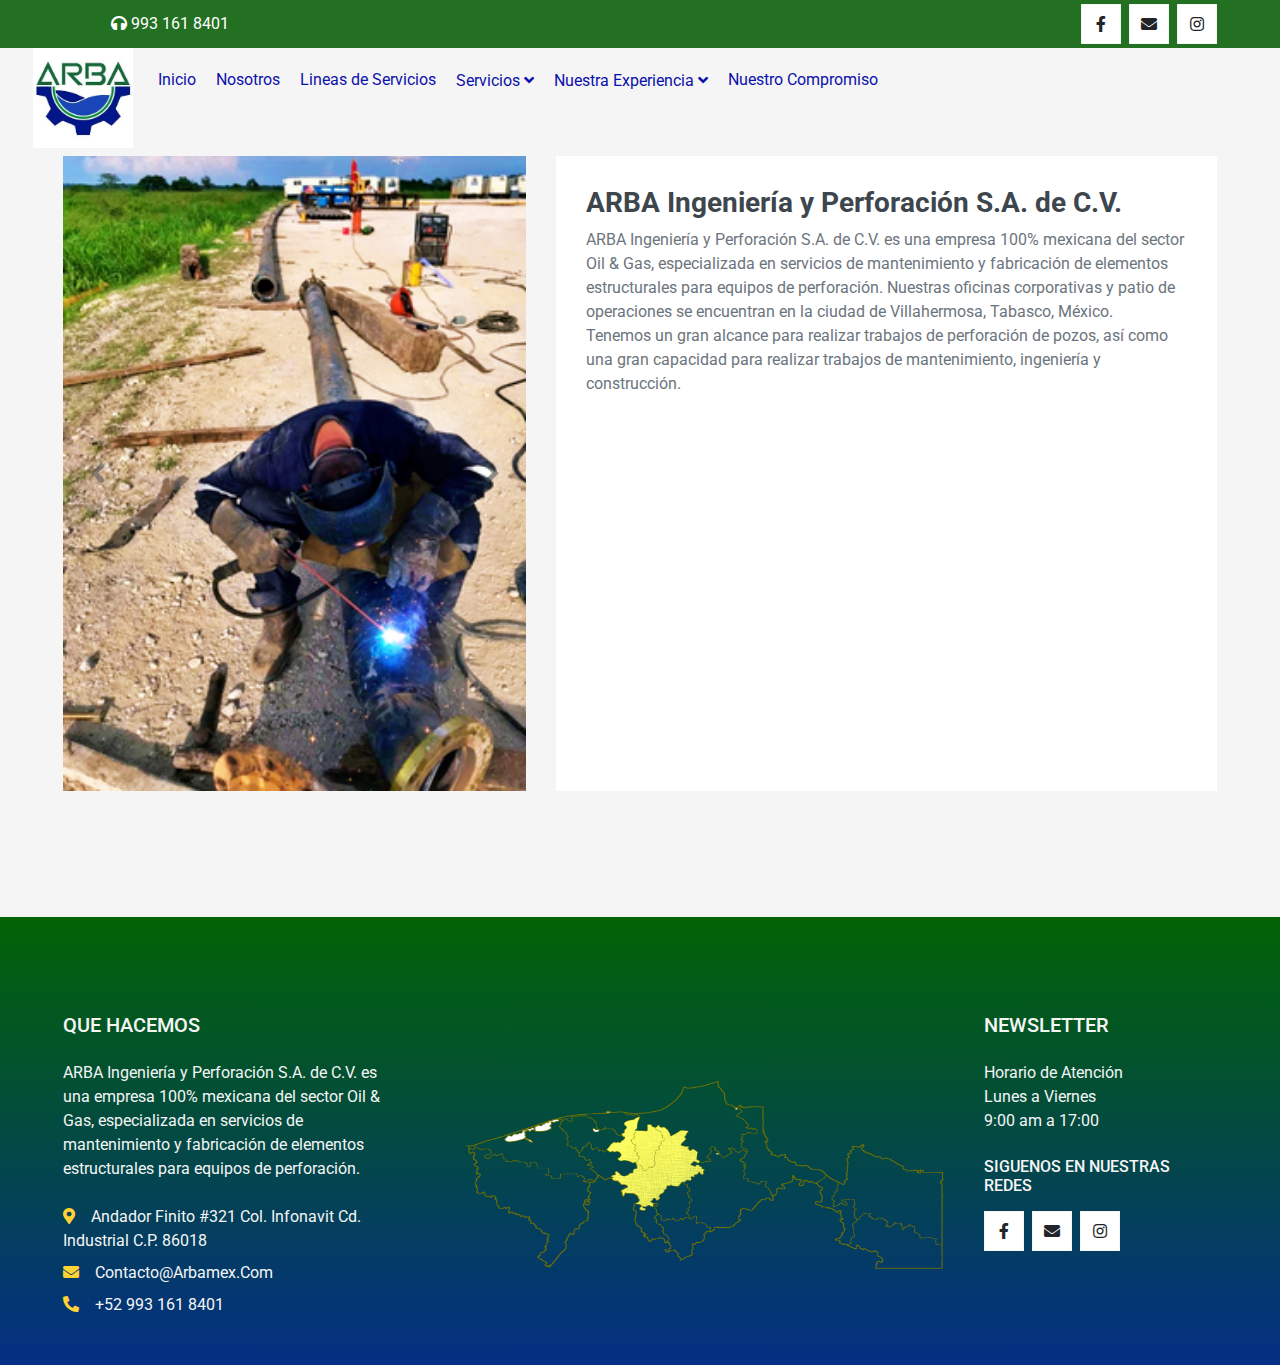
<file: compresoratlas.html>
<!DOCTYPE html>
<html lang="en">

<head>
    <meta charset="utf-8">
    <title>ARBA | Ingenieria Y Perforacion S.A. De C.V.</title>
    <meta content="width=device-width, initial-scale=1.0" name="viewport">
    <meta content="Free HTML Templates" name="keywords">
    <meta content="Free HTML Templates" name="description">

    <!-- Favicon -->
    <link href="img/favicon.ico" rel="icon">

    <!-- Google Web Fonts -->
    <link rel="preconnect" href="https://fonts.gstatic.com">
    <link href="https://fonts.googleapis.com/css2?family=Roboto:wght@400;500;700&display=swap" rel="stylesheet">  

    <!-- Font Awesome -->
    <link href="https://cdnjs.cloudflare.com/ajax/libs/font-awesome/5.10.0/css/all.min.css" rel="stylesheet">

    <!-- Libraries Stylesheet -->
    <link href="lib/animate/animate.min.css" rel="stylesheet">
    <link href="lib/owlcarousel/assets/owl.carousel.min.css" rel="stylesheet">

    <!-- Customized Bootstrap Stylesheet -->
    <link href="css/style.css" rel="stylesheet">
</head>

<body>
    <!-- Topbar Start -->
    <div class="container-fluid">
        <div class="row bg-secondary2 py-1 px-xl-5">
            <div class="col-lg-6 d-none d-lg-block">
                <div class="d-inline-flex align-items-center h-100">
                    <a class="text-body2 mr-3" href=""> </a>
                    <a class="text-body2 mr-3" href=""></a>
                    <a class="text-body2 mr-3" href=""></a>
                    <a class="text-body2 mr-3"><i class="fa fa-headphones" aria-hidden="true"></i></i>  993 161 8401</a>
                    
                </div>
            </div>
            <div class="col-lg-6 text-center text-lg-right">
                <div class="d-inline-flex align-items-center">
                    <!-- <a class="btn btn-primary2 btn-square mr-2" href="#"><i class="fab fa-twitter"></i></a> -->
                    <a class="btn btn-primary2 btn-square mr-2" href="https://www.facebook.com/Arbaingenieria/?locale=es_LA" target="_blank"><i class="fab fa-facebook-f"></i></a>
                    <a class="btn btn-primary2 btn-square mr-2" href="https://www.facebook.com/Arbaingenieria/?locale=es_LA" target="_blank"><i class="fa fa-envelope"></i></a>
                    <a class="btn btn-primary2 btn-square" href="https://www.instagram.com/arbaingenieria/" target="_blank"><i class="fab fa-instagram"></i></a>
                </div>
                
            </div>
        </div>
        <div class="row align-items-center bg-light py-0 px-xl-5 d-none d-lg-flex">
            <div class="col-lg-4">
                
                    <!-- <span class="h1 text-uppercase text-primary bg-dark px-2">AR</span>
                    <span class="h1 text-uppercase text-dark bg-primary px-2 ml-n1">BA</span> -->
                    <!-- <img src="img/logo.jpg" width="100" height="100" > -->
                
            </div>
            <!-- Buscador -->
            
                <!-- <div>
                    
                    <div class="d-flex">
                        <a class="btn btn-primary2 btn-square mr-2" href="#"><i class="fab fa-twitter"></i></a>
                        <a class="btn btn-primary2 btn-square mr-2" href="https://www.facebook.com/Arbaingenieria/?locale=es_LA" target="_blank"><i class="fab fa-facebook-f"></i></a>
                        <a class="btn btn-primary2 btn-square mr-2" href="https://www.facebook.com/Arbaingenieria/?locale=es_LA" target="_blank"><i class="fa fa-envelope"></i></a>
                        <a class="btn btn-primary2 btn-square" href="https://www.instagram.com/arbaingenieria/" target="_blank"><i class="fab fa-instagram"></i></a>
                    </div>
            
                        

                
                </div> -->
            
        </div>
    </div>
    <!-- Topbar End -->
    

    <!-- Navbar Start -->
    
    <div >
        
        
        <div class="row px-xl-5">
            <label for="" class="brand">
                <a title="ARBA" href="index.html">
                    <img src="img/logo.jpg" ></a>
            </label>
            <div class="col-lg-9">
                <!-- bg-dark cambia la cinta del nabar y esta en style.css -->
                <!-- buscar active en style.css para cambiar el seleccionador del nav link -->
                <nav class="navbar navbar-expand-lg #2668ed navbar-dark py-3 py-lg-0 px-0">
                    <!-- <a href="" class="text-decoration-none d-block d-lg-none">
                        <span class="h1 text-uppercase text-dark bg-light px-2">Multiiiiiiiiiiiiiiiii</span>
                        <span class="h1 text-uppercase text-light bg-primary px-2 ml-n1">Shop</span>
                    </a> -->
                    <button type="button" class="navbar-toggler" data-toggle="collapse" data-target="#navbarCollapse">
                        <span class="navbar-toggler-icon"></span>
                    </button>
                    <div class="collapse navbar-collapse justify-content-between" id="navbarCollapse">
                        <div class="navbar-nav mr-auto py-0">
                            <a href="index.html" class="nav-item nav-link">Inicio</a>
                            <a href="nosotros.html" class="nav-item nav-link">Nosotros</a>
                            <a href="servicios.html" class="nav-item nav-link">Lineas de Servicios</a>
                            <div class="nav-item dropdown">
                                <a href="#" class="nav-link dropdown-toggle" data-toggle="dropdown">Servicios <i class="fa fa-angle-down mt-1"></i></a>
                                <div class="dropdown-menu bg-primary rounded-0 border-0 m-0">
                                    <!-- bg-primary es para cambiar el fondo de esta lista desplegables -->
                                    <a href="controldesolidos.html" class="dropdown-item">Control de solidos y equipos de perforación</a>
                                    <a href="soldadurayproteccion.html" class="dropdown-item">Soldadura y protección anticorrosiva</a>
                                    <a href="instalacionymantenimiento.html" class="dropdown-item">Instalación y mantenimiento de líneas</a>
                                </div>
                            </div>
                            <div class="nav-item dropdown">
                                <a href="#" class="nav-link dropdown-toggle" data-toggle="dropdown">Nuestra Experiencia <i class="fa fa-angle-down mt-1"></i></a>
                                <div class="dropdown-menu bg-primary rounded-0 border-0 m-0">
                                    <a href="regionsur.html" class="dropdown-item">REGION SUR</a>
                                    <a href="compresoratlas.html" class="dropdown-item active">Compresor Atlas Copco</a>
                                    <a href="quesqui31.html" class="dropdown-item">QUESQUI 31</a>
                                    <a href="quesqui6a.html" class="dropdown-item">QUESQUI 6A</a>
                                    <a href="quesqui29.html" class="dropdown-item">QUESQUI 29</a>
                                </div>
                            </div>
                            <a href="compromiso.html" class="nav-item nav-link">Nuestro Compromiso</a>
                        </div>
                        
                    </div>
                </nav>
            </div>
        </div>
    </div>
    <!-- Navbar End -->


    <!-- Breadcrumb Start -->
    <!-- <div class="container-fluid">
        <div class="row px-xl-5">
            <div class="col-12">
                <nav class="breadcrumb bg-light mb-30">
                    <a class="breadcrumb-item text-dark" href="#">Home</a>
                    <a class="breadcrumb-item text-dark" href="#">Shop</a>
                    <span class="breadcrumb-item active">Shop Detail</span>
                </nav>
            </div>
        </div>
    </div> -->
    <!-- Breadcrumb End -->


    <!-- Shop Detail Start -->
    <!-- primera parte -->
    <div class="container-fluid pb-5">
        <div class="row px-xl-5">
            <div class="col-lg-5 mb-30">
                <div id="product-carousel" class="carousel slide" data-ride="carousel">
                    <div class="carousel-inner bg-light">
                        <div class="carousel-item active">
                            <img class="w-100 h-100" src="img/tub-azul.png" alt="Image">
                        </div>
                        
                    </div>
                    <a class="carousel-control-prev" href="#product-carousel" data-slide="prev">
                        <i class="fa fa-2x fa-angle-left text-dark"></i>
                    </a>
                    <a class="carousel-control-next" href="#product-carousel" data-slide="next">
                        <i class="fa fa-2x fa-angle-right text-dark"></i>
                    </a>
                </div>
            </div>

            <div class="col-lg-7 h-auto mb-30">
                <div class="h-100 bg-light p-30">
                    <h3>ARBA Ingeniería y Perforación S.A. de C.V.</h3>
                    
                    
                    <p class="mb-3">ARBA Ingeniería y Perforación S.A. de C.V. es una empresa 100% mexicana del sector Oil & Gas, especializada en servicios de mantenimiento y fabricación de elementos estructurales para equipos de perforación. Nuestras oficinas corporativas y patio de operaciones se encuentran en la ciudad de Villahermosa, Tabasco, México.<br>
                    Tenemos un gran alcance para realizar trabajos de perforación de pozos, así como una gran capacidad para realizar trabajos de mantenimiento, ingeniería y construcción.</p>
                    
                    
                    
                    
                </div>
            </div>
            
        </div>
        <!-- fin de l aprimera parte -->
        <!-- segunda parte -->
        
        <!-- fin de la segunda parte -->

    
    </div>
    <!-- Shop Detail End -->


    <!-- Products Start -->
    <!-- <div class="container-fluid py-5">
        <h2 class="section-title position-relative text-uppercase mx-xl-5 mb-4"><span class="bg-secondary pr-3">You May Also Like</span></h2>
        <div class="row px-xl-5">
            <div class="col">
                <div class="owl-carousel related-carousel">
                    <div class="product-item bg-light">
                        <div class="product-img position-relative overflow-hidden">
                            <img class="img-fluid w-100" src="img/product-1.jpg" alt="">
                            <div class="product-action">
                                <a class="btn btn-outline-dark btn-square" href=""><i class="fa fa-shopping-cart"></i></a>
                                <a class="btn btn-outline-dark btn-square" href=""><i class="far fa-heart"></i></a>
                                <a class="btn btn-outline-dark btn-square" href=""><i class="fa fa-sync-alt"></i></a>
                                <a class="btn btn-outline-dark btn-square" href=""><i class="fa fa-search"></i></a>
                            </div>
                        </div>
                        <div class="text-center py-4">
                            <a class="h6 text-decoration-none text-truncate" href="">Product Name Goes Here</a>
                            <div class="d-flex align-items-center justify-content-center mt-2">
                                <h5>$123.00</h5><h6 class="text-muted ml-2"><del>$123.00</del></h6>
                            </div>
                            <div class="d-flex align-items-center justify-content-center mb-1">
                                <small class="fa fa-star text-primary mr-1"></small>
                                <small class="fa fa-star text-primary mr-1"></small>
                                <small class="fa fa-star text-primary mr-1"></small>
                                <small class="fa fa-star text-primary mr-1"></small>
                                <small class="fa fa-star text-primary mr-1"></small>
                                <small>(99)</small>
                            </div>
                        </div>
                    </div>
                    <div class="product-item bg-light">
                        <div class="product-img position-relative overflow-hidden">
                            <img class="img-fluid w-100" src="img/product-2.jpg" alt="">
                            <div class="product-action">
                                <a class="btn btn-outline-dark btn-square" href=""><i class="fa fa-shopping-cart"></i></a>
                                <a class="btn btn-outline-dark btn-square" href=""><i class="far fa-heart"></i></a>
                                <a class="btn btn-outline-dark btn-square" href=""><i class="fa fa-sync-alt"></i></a>
                                <a class="btn btn-outline-dark btn-square" href=""><i class="fa fa-search"></i></a>
                            </div>
                        </div>
                        <div class="text-center py-4">
                            <a class="h6 text-decoration-none text-truncate" href="">Product Name Goes Here</a>
                            <div class="d-flex align-items-center justify-content-center mt-2">
                                <h5>$123.00</h5><h6 class="text-muted ml-2"><del>$123.00</del></h6>
                            </div>
                            <div class="d-flex align-items-center justify-content-center mb-1">
                                <small class="fa fa-star text-primary mr-1"></small>
                                <small class="fa fa-star text-primary mr-1"></small>
                                <small class="fa fa-star text-primary mr-1"></small>
                                <small class="fa fa-star text-primary mr-1"></small>
                                <small class="fa fa-star text-primary mr-1"></small>
                                <small>(99)</small>
                            </div>
                        </div>
                    </div>
                    <div class="product-item bg-light">
                        <div class="product-img position-relative overflow-hidden">
                            <img class="img-fluid w-100" src="img/product-3.jpg" alt="">
                            <div class="product-action">
                                <a class="btn btn-outline-dark btn-square" href=""><i class="fa fa-shopping-cart"></i></a>
                                <a class="btn btn-outline-dark btn-square" href=""><i class="far fa-heart"></i></a>
                                <a class="btn btn-outline-dark btn-square" href=""><i class="fa fa-sync-alt"></i></a>
                                <a class="btn btn-outline-dark btn-square" href=""><i class="fa fa-search"></i></a>
                            </div>
                        </div>
                        <div class="text-center py-4">
                            <a class="h6 text-decoration-none text-truncate" href="">Product Name Goes Here</a>
                            <div class="d-flex align-items-center justify-content-center mt-2">
                                <h5>$123.00</h5><h6 class="text-muted ml-2"><del>$123.00</del></h6>
                            </div>
                            <div class="d-flex align-items-center justify-content-center mb-1">
                                <small class="fa fa-star text-primary mr-1"></small>
                                <small class="fa fa-star text-primary mr-1"></small>
                                <small class="fa fa-star text-primary mr-1"></small>
                                <small class="fa fa-star text-primary mr-1"></small>
                                <small class="fa fa-star text-primary mr-1"></small>
                                <small>(99)</small>
                            </div>
                        </div>
                    </div>
                    <div class="product-item bg-light">
                        <div class="product-img position-relative overflow-hidden">
                            <img class="img-fluid w-100" src="img/product-4.jpg" alt="">
                            <div class="product-action">
                                <a class="btn btn-outline-dark btn-square" href=""><i class="fa fa-shopping-cart"></i></a>
                                <a class="btn btn-outline-dark btn-square" href=""><i class="far fa-heart"></i></a>
                                <a class="btn btn-outline-dark btn-square" href=""><i class="fa fa-sync-alt"></i></a>
                                <a class="btn btn-outline-dark btn-square" href=""><i class="fa fa-search"></i></a>
                            </div>
                        </div>
                        <div class="text-center py-4">
                            <a class="h6 text-decoration-none text-truncate" href="">Product Name Goes Here</a>
                            <div class="d-flex align-items-center justify-content-center mt-2">
                                <h5>$123.00</h5><h6 class="text-muted ml-2"><del>$123.00</del></h6>
                            </div>
                            <div class="d-flex align-items-center justify-content-center mb-1">
                                <small class="fa fa-star text-primary mr-1"></small>
                                <small class="fa fa-star text-primary mr-1"></small>
                                <small class="fa fa-star text-primary mr-1"></small>
                                <small class="fa fa-star text-primary mr-1"></small>
                                <small class="fa fa-star text-primary mr-1"></small>
                                <small>(99)</small>
                            </div>
                        </div>
                    </div>
                    <div class="product-item bg-light">
                        <div class="product-img position-relative overflow-hidden">
                            <img class="img-fluid w-100" src="img/product-5.jpg" alt="">
                            <div class="product-action">
                                <a class="btn btn-outline-dark btn-square" href=""><i class="fa fa-shopping-cart"></i></a>
                                <a class="btn btn-outline-dark btn-square" href=""><i class="far fa-heart"></i></a>
                                <a class="btn btn-outline-dark btn-square" href=""><i class="fa fa-sync-alt"></i></a>
                                <a class="btn btn-outline-dark btn-square" href=""><i class="fa fa-search"></i></a>
                            </div>
                        </div>
                        <div class="text-center py-4">
                            <a class="h6 text-decoration-none text-truncate" href="">Product Name Goes Here</a>
                            <div class="d-flex align-items-center justify-content-center mt-2">
                                <h5>$123.00</h5><h6 class="text-muted ml-2"><del>$123.00</del></h6>
                            </div>
                            <div class="d-flex align-items-center justify-content-center mb-1">
                                <small class="fa fa-star text-primary mr-1"></small>
                                <small class="fa fa-star text-primary mr-1"></small>
                                <small class="fa fa-star text-primary mr-1"></small>
                                <small class="fa fa-star text-primary mr-1"></small>
                                <small class="fa fa-star text-primary mr-1"></small>
                                <small>(99)</small>
                            </div>
                        </div>
                    </div>
                </div>
            </div>
        </div>
    </div> -->
    <!-- Products End -->


    <!-- Footer Start -->
    <div class="container-fluid contenedor text-secondary mt-5 pt-5">
        <!-- contener es el efecto difuminado -->
        <div class="row px-xl-5 pt-5">
            <div class="col-lg-4 col-md-12 mb-5 pr-3 pr-xl-5">
                <h5 class="text-secondary text-uppercase mb-4">Que Hacemos</h5>
                <p class="mb-4">ARBA Ingeniería y Perforación S.A. de C.V. es una empresa 100% mexicana del sector Oil & Gas, especializada en servicios de mantenimiento y fabricación de elementos estructurales para equipos de perforación.</p>
                <p class="mb-2"><i class="fa fa-map-marker-alt text-primary mr-3"></i>Andador Finito #321 Col. Infonavit Cd. Industrial C.P. 86018</p>
                <p class="mb-2"><i class="fa fa-envelope text-primary mr-3"></i>Contacto@Arbamex.Com</p>
                <!-- <p class="mb-2"><i class="fa fa-envelope text-primary mr-3"></i>administracion@Arbamex.Com</p> -->
                <p class="mb-0"><i class="fa fa-phone-alt text-primary mr-3"></i>+52 993 161 8401</p>
                <!-- <p class="mb-0"><i class="fa fa-phone-alt text-primary mr-3"></i>+52 993 287 8649</p>
                <p class="mb-0"><i class="fa fa-phone-alt text-primary mr-3"></i>+52 993 575 8751</p> -->
            </div>
            <div class="col-lg-8 col-md-12">
                <div class="row">
                    <div class="col-md-8 mb-10">
                        <!-- <h5 class="text-secondary text-uppercase mb-4">Quick Shop</h5>
                        <div class="d-flex flex-column justify-content-start">
                            <a class="text-secondary mb-2" href="#"><i class="fa fa-angle-right mr-2"></i>Home</a>
                            <a class="text-secondary mb-2" href="#"><i class="fa fa-angle-right mr-2"></i>Our Shop</a>
                            <a class="text-secondary mb-2" href="#"><i class="fa fa-angle-right mr-2"></i>Shop Detail</a>
                            <a class="text-secondary mb-2" href="#"><i class="fa fa-angle-right mr-2"></i>Shopping Cart</a>
                            <a class="text-secondary mb-2" href="#"><i class="fa fa-angle-right mr-2"></i>Checkout</a>
                            <a class="text-secondary" href="#"><i class="fa fa-angle-right mr-2"></i>Contact Us</a>
                        </div> -->
                        
                            <!-- <iframe style="width: 100%; height: 350px;"
                            src="https://www.google.com/maps/embed?pb=!1m18!1m12!1m3!1d3001156.4288297426!2d-78.01371936852176!3d42.72876761954724!2m3!1f0!2f0!3f0!3m2!1i1024!2i768!4f13.1!3m3!1m2!1s0x4ccc4bf0f123a5a9%3A0xddcfc6c1de189567!2sNew%20York%2C%20USA!5e0!3m2!1sen!2sbd!4v1603794290143!5m2!1sen!2sbd"
                            frameborder="0" style="border:0;" allowfullscreen="" aria-hidden="false" tabindex="0"></iframe> -->
                        
                        <div class="px-xl-6">
                            <a title="ARBA" href="index.html">
                                <img src="img/RegionCentro.png" width="100%" height="200px" ></a>
                        </div>
                                
                        <!-- <h5 class="text-secondary text-uppercase mb-4">My Account</h5>
                        <div class="d-flex flex-column justify-content-start">
                            <a class="text-secondary mb-2" href="#"><i class="fa fa-angle-right mr-2"></i>Home</a>
                            <a class="text-secondary mb-2" href="#"><i class="fa fa-angle-right mr-2"></i>Our Shop</a>
                            <a class="text-secondary mb-2" href="#"><i class="fa fa-angle-right mr-2"></i>Shop Detail</a>
                            <a class="text-secondary mb-2" href="#"><i class="fa fa-angle-right mr-2"></i>Shopping Cart</a>
                            <a class="text-secondary mb-2" href="#"><i class="fa fa-angle-right mr-2"></i>Checkout</a>
                            <a class="text-secondary" href="#"><i class="fa fa-angle-right mr-2"></i>Contact Us</a>
                        </div> -->
                    </div>
                    <div class="col-md-4 mb-5">
                        <h5 class="text-secondary text-uppercase mb-4">Newsletter</h5>
                        <p>Horario de Atención</br>
                            Lunes a Viernes</br>
                            9:00 am a 17:00
                        </p>
                                                
                        <h6 class="text-secondary text-uppercase mt-4 mb-3">Siguenos en nuestras redes</h6>
                        <div class="d-flex">
                            <!-- <a class="btn btn-primary2 btn-square mr-2" href="#"><i class="fab fa-twitter"></i></a> -->
                            <a class="btn btn-primary2 btn-square mr-2" href="https://www.facebook.com/Arbaingenieria/?locale=es_LA" target="_blank"><i class="fab fa-facebook-f"></i></a>
                            <a class="btn btn-primary2 btn-square mr-2" href="https://www.facebook.com/Arbaingenieria/?locale=es_LA" target="_blank"><i class="fa fa-envelope"></i></a>
                            <a class="btn btn-primary2 btn-square" href="https://www.instagram.com/arbaingenieria/" target="_blank"><i class="fab fa-instagram"></i></a>
                        </div>
                    </div>
                </div>
            </div>
        </div>
        <!-- <div class="row border-top mx-xl-5 py-4" style="border-color: rgba(256, 256, 256, .1) !important;">
            <div class="col-md-6 px-xl-0">
                <p class="mb-md-0 text-center text-md-left text-secondary">
                    &copy; <a class="text-primary" href="#">Domain</a>. All Rights Reserved. Designed
                    by
                    <a class="text-primary" href="https://htmlcodex.com">HTML Codex</a>
                </p>
            </div>
            <div class="col-md-6 px-xl-0 text-center text-md-right">
                <img class="img-fluid" src="img/payments.png" alt="">
            </div>
        </div> -->
    </div>
    <!-- Footer End -->


    <!-- Back to Top -->
    <a href="#" class="btn btn-primary back-to-top"><i class="fa fa-angle-double-up"></i></a>


    <!-- JavaScript Libraries -->
    <script src="https://code.jquery.com/jquery-3.4.1.min.js"></script>
    <script src="https://stackpath.bootstrapcdn.com/bootstrap/4.4.1/js/bootstrap.bundle.min.js"></script>
    <script src="lib/easing/easing.min.js"></script>
    <script src="lib/owlcarousel/owl.carousel.min.js"></script>

    <!-- Contact Javascript File -->
    <script src="mail/jqBootstrapValidation.min.js"></script>
    <script src="mail/contact.js"></script>

    <!-- Template Javascript -->
    <script src="js/main.js"></script>
</body>

</html>
</file>
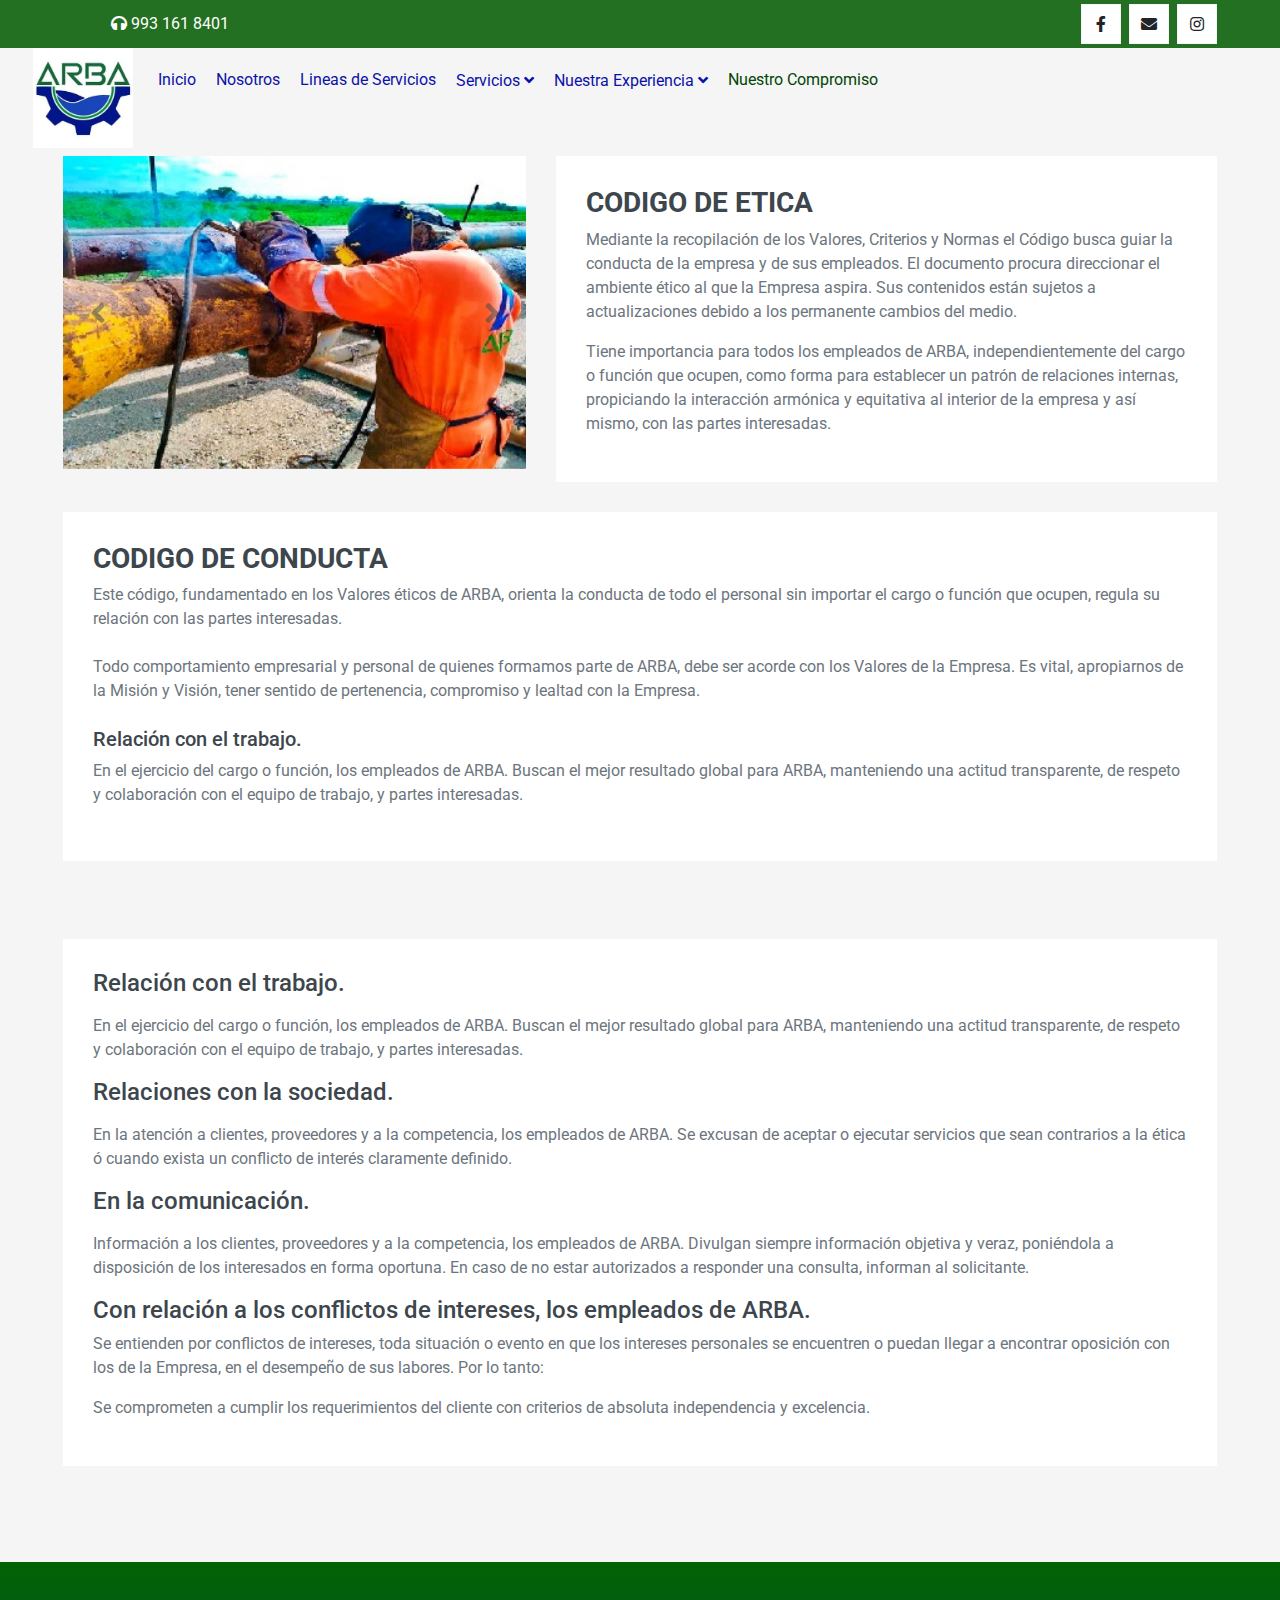
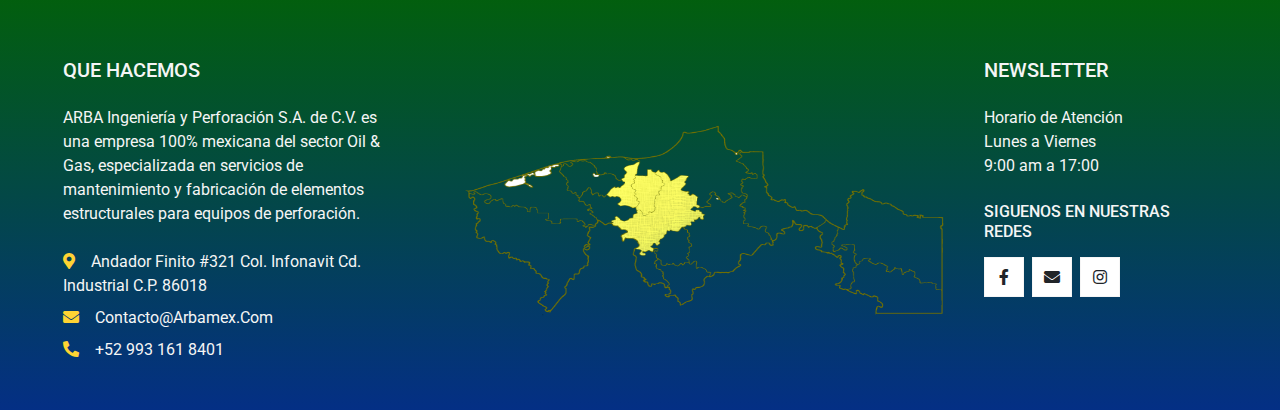
<file: compromiso.html>
<!DOCTYPE html>
<html lang="en">

<head>
    <meta charset="utf-8">
    <title>ARBA | Ingenieria Y Perforacion S.A. De C.V.</title>
    <meta content="width=device-width, initial-scale=1.0" name="viewport">
    <meta content="Free HTML Templates" name="keywords">
    <meta content="Free HTML Templates" name="description">

    <!-- Favicon -->
    <link href="img/favicon.ico" rel="icon">

    <!-- Google Web Fonts -->
    <link rel="preconnect" href="https://fonts.gstatic.com">
    <link href="https://fonts.googleapis.com/css2?family=Roboto:wght@400;500;700&display=swap" rel="stylesheet">  

    <!-- Font Awesome -->
    <link href="https://cdnjs.cloudflare.com/ajax/libs/font-awesome/5.10.0/css/all.min.css" rel="stylesheet">

    <!-- Libraries Stylesheet -->
    <link href="lib/animate/animate.min.css" rel="stylesheet">
    <link href="lib/owlcarousel/assets/owl.carousel.min.css" rel="stylesheet">

    <!-- Customized Bootstrap Stylesheet -->
    <link href="css/style.css" rel="stylesheet">
</head>

<body>
    <!-- Topbar Start -->
    <div class="container-fluid">
        <div class="row bg-secondary2 py-1 px-xl-5">
            <div class="col-lg-6 d-none d-lg-block">
                <div class="d-inline-flex align-items-center h-100">
                    <a class="text-body2 mr-3" href=""> </a>
                    <a class="text-body2 mr-3" href=""></a>
                    <a class="text-body2 mr-3" href=""></a>
                    <a class="text-body2 mr-3"><i class="fa fa-headphones" aria-hidden="true"></i></i>  993 161 8401</a>
                    
                </div>
            </div>
            <div class="col-lg-6 text-center text-lg-right">
                <div class="d-inline-flex align-items-center">
                    <!-- <a class="btn btn-primary2 btn-square mr-2" href="#"><i class="fab fa-twitter"></i></a> -->
                    <a class="btn btn-primary2 btn-square mr-2" href="https://www.facebook.com/Arbaingenieria/?locale=es_LA" target="_blank"><i class="fab fa-facebook-f"></i></a>
                    <a class="btn btn-primary2 btn-square mr-2" href="https://www.facebook.com/Arbaingenieria/?locale=es_LA" target="_blank"><i class="fa fa-envelope"></i></a>
                    <a class="btn btn-primary2 btn-square" href="https://www.instagram.com/arbaingenieria/" target="_blank"><i class="fab fa-instagram"></i></a>
                </div>
                
            </div>
        </div>
        <div class="row align-items-center bg-light py-0 px-xl-5 d-none d-lg-flex">
            <div class="col-lg-4">
                
                    <!-- <span class="h1 text-uppercase text-primary bg-dark px-2">AR</span>
                    <span class="h1 text-uppercase text-dark bg-primary px-2 ml-n1">BA</span> -->
                    <!-- <img src="img/logo.jpg" width="100" height="100" > -->
                
            </div>
            <!-- Buscador -->
            
                <!-- <div>
                    
                    <div class="d-flex">
                        <a class="btn btn-primary2 btn-square mr-2" href="#"><i class="fab fa-twitter"></i></a>
                        <a class="btn btn-primary2 btn-square mr-2" href="https://www.facebook.com/Arbaingenieria/?locale=es_LA" target="_blank"><i class="fab fa-facebook-f"></i></a>
                        <a class="btn btn-primary2 btn-square mr-2" href="https://www.facebook.com/Arbaingenieria/?locale=es_LA" target="_blank"><i class="fa fa-envelope"></i></a>
                        <a class="btn btn-primary2 btn-square" href="https://www.instagram.com/arbaingenieria/" target="_blank"><i class="fab fa-instagram"></i></a>
                    </div>
            
                        

                
                </div> -->
            
        </div>
    </div>
    <!-- Topbar End -->
    

    <!-- Navbar Start -->
    
    <div >
        
        
        <div class="row px-xl-5">
            <label for="" class="brand">
                <a title="ARBA" href="index.html">
                    <img src="img/logo.jpg" ></a>
            </label>
            <div class="col-lg-9">
                <!-- bg-dark cambia la cinta del nabar y esta en style.css -->
                <!-- buscar active en style.css para cambiar el seleccionador del nav link -->
                <nav class="navbar navbar-expand-lg #2668ed navbar-dark py-3 py-lg-0 px-0">
                    <!-- <a href="" class="text-decoration-none d-block d-lg-none">
                        <span class="h1 text-uppercase text-dark bg-light px-2">Multiiiiiiiiiiiiiiiii</span>
                        <span class="h1 text-uppercase text-light bg-primary px-2 ml-n1">Shop</span>
                    </a> -->
                    <button type="button" class="navbar-toggler" data-toggle="collapse" data-target="#navbarCollapse">
                        <span class="navbar-toggler-icon"></span>
                    </button>
                    <div class="collapse navbar-collapse justify-content-between" id="navbarCollapse">
                        <div class="navbar-nav mr-auto py-0">
                            <a href="index.html" class="nav-item nav-link">Inicio</a>
                            <a href="nosotros.html" class="nav-item nav-link">Nosotros</a>
                            <a href="servicios.html" class="nav-item nav-link">Lineas de Servicios</a>
                            <div class="nav-item dropdown">
                                <a href="#" class="nav-link dropdown-toggle" data-toggle="dropdown">Servicios <i class="fa fa-angle-down mt-1"></i></a>
                                <div class="dropdown-menu bg-primary rounded-0 border-0 m-0">
                                    <!-- bg-primary es para cambiar el fondo de esta lista desplegables -->
                                    <a href="controldesolidos.html" class="dropdown-item">Control de solidos y equipos de perforación</a>
                                    <a href="soldadurayproteccion.html" class="dropdown-item">Soldadura y protección anticorrosiva</a>
                                    <a href="instalacionymantenimiento.html" class="dropdown-item">Instalación y mantenimiento de líneas</a>
                                </div>
                            </div>
                            <div class="nav-item dropdown">
                                <a href="#" class="nav-link dropdown-toggle" data-toggle="dropdown">Nuestra Experiencia <i class="fa fa-angle-down mt-1"></i></a>
                                <div class="dropdown-menu bg-primary rounded-0 border-0 m-0">
                                    <a href="regionsur.html" class="dropdown-item">REGION SUR</a>
                                    <a href="compresoratlas.html" class="dropdown-item">Compresor Atlas Copco</a>
                                    <a href="quesqui31.html" class="dropdown-item">QUESQUI 31</a>
                                    <a href="quesqui6a.html" class="dropdown-item">QUESQUI 6A</a>
                                    <a href="quesqui29.html" class="dropdown-item">QUESQUI 29</a>
                                </div>
                            </div>
                            <a href="compromiso.html" class="nav-item nav-link active">Nuestro Compromiso</a>
                        </div>
                        
                    </div>
                </nav>
            </div>
        </div>
    </div>
    <!-- Navbar End -->





    <!-- Shop Start -->
    <!-- <div class="container-fluid">
        <div class="row px-xl-5">
            <div class="col-12">
                <nav class="breadcrumb bg-light mb-30">
                    <a class="breadcrumb-item text-dark" href="#">Home</a>
                    <a class="breadcrumb-item text-dark" href="#">Shop</a>
                    <span class="breadcrumb-item active">Shop Detail</span>
                </nav>
            </div>
        </div>
    </div> -->
    <!-- Breadcrumb End -->


    <!-- Shop Detail Start -->
    <!-- primera parte -->
    <div class="container-fluid pb-5">
        <div class="row px-xl-5">
            <div class="col-lg-5 mb-30">
                <div id="product-carousel" class="carousel slide" data-ride="carousel">
                    <div class="carousel-inner bg-light">
                        <div class="carousel-item active">
                            <img class="w-100 h-100" src="img/welcome21-2.jpg" alt="Image">
                        </div>
                        <div class="carousel-item">
                            <img class="w-100 h-100" src="img/welcome22-2.png" alt="Image">
                        </div>
                        <div class="carousel-item">
                            <img class="w-100 h-100" src="img/service-1.jpg" alt="Image">
                        </div>
                        <div class="carousel-item">
                            <img class="w-100 h-100" src="img/service-2.jpg" alt="Image">
                        </div>
                    </div>
                    <a class="carousel-control-prev" href="#product-carousel" data-slide="prev">
                        <i class="fa fa-2x fa-angle-left text-dark"></i>
                    </a>
                    <a class="carousel-control-next" href="#product-carousel" data-slide="next">
                        <i class="fa fa-2x fa-angle-right text-dark"></i>
                    </a>
                </div>
            </div>

            <div class="col-lg-7 h-auto mb-30">
                <div class="h-100 bg-light p-30">
                    <h3>CODIGO DE ETICA </h3>
                    <p class="mb-3">Mediante la recopilación de los Valores, Criterios y Normas el Código busca guiar la conducta de la empresa y de sus empleados. El documento procura direccionar el ambiente ético al que la Empresa aspira. Sus contenidos están sujetos a actualizaciones debido a los permanente cambios del medio.</p>
                    <p class="mb-3">Tiene importancia para todos los empleados de ARBA, independientemente del cargo o función que ocupen, como forma para establecer un patrón de relaciones internas, propiciando la interacción armónica y equitativa al interior de la empresa y así mismo, con las partes interesadas.</p>
                    
                </div>
            </div>
            
        </div>
        <!-- fin de l aprimera parte -->
        <!-- segunda parte -->
        <div class="container-fluid pb-5">
            <div class="row px-xl-5">
                <div class="col-lg-30 h-auto mb-30">
                    <div class="h-100 bg-light p-30">
                        <h3>CODIGO DE CONDUCTA</h3>
                        
                        <p class="mb-4">Este código, fundamentado en los Valores éticos de ARBA, orienta la conducta de todo el personal sin importar el cargo o función que ocupen, regula su relación con las partes interesadas.</p>
                        <p class="mb-4">Todo comportamiento empresarial y personal de quienes formamos parte de ARBA, debe ser acorde con los Valores de la Empresa. Es vital, apropiarnos de la Misión y Visión, tener sentido de pertenencia, compromiso y lealtad con la Empresa.</p>
                        
                        <h5>Relación con el trabajo. </h5>
                        <p class="mb-4">En el ejercicio del cargo o función, los empleados de ARBA.
                            Buscan el mejor resultado global para ARBA, manteniendo una actitud transparente, de respeto y colaboración con el equipo de trabajo, y partes interesadas.
                            </p>

                    </div>
                </div>

                <!-- inicio de imagenes del carrusel -->
                <!-- <div class="col-lg-5 mb-30">
                    <div id="product-carousel" class="carousel slide" data-ride="carousel">
                        <div class="carousel-inner bg-light">
                            <div class="carousel-item active">
                                <img class="w-100 h-100" src="img/choose-2.png" alt="Image">
                            </div>
                            <div class="carousel-item">
                                <img class="w-100 h-100" src="img/welcome22-2.png" alt="Image">
                            </div>
                            <div class="carousel-item">
                                <img class="w-100 h-100" src="img/service-1.jpg" alt="Image">
                            </div>
                            <div class="carousel-item">
                                <img class="w-100 h-100" src="img/service-2.jpg" alt="Image">
                            </div>
                        </div>
                        <a class="carousel-control-prev" href="#product-carousel" data-slide="prev">
                            <i class="fa fa-2x fa-angle-left text-dark"></i>
                        </a>
                        <a class="carousel-control-next" href="#product-carousel" data-slide="next">
                            <i class="fa fa-2x fa-angle-right text-dark"></i>
                        </a>
                    </div>
                </div> -->
                <!-- fin de imagenes de carrusel -->
    
                
            </div>
        </div>
        <!-- fin de la segunda parte -->

        <div class="row px-xl-5">
            <div class="col">
                <div class="bg-light p-30">
                    <!-- <div class="nav nav-tabs mb-4">
                        <a class="nav-item nav-link text-dark active" data-toggle="tab" href="#tab-pane-1">Busqueda</a>
                        <a class="nav-item nav-link text-dark" data-toggle="tab" href="#tab-pane-2">Desarrollo</a>
                         <a class="nav-item nav-link text-dark" data-toggle="tab" href="#tab-pane-3">Desenlace</a>
                        <a class="nav-item nav-link text-dark" data-toggle="tab" href="#tab-pane-4">Soporte</a> 
                    </div> -->
                    <div class="tab-content">
                        <div class="tab-pane fade show active" id="tab-pane-1">
                            <h4 class="mb-3">Relación con el trabajo.</h4>
                            <p>En el ejercicio del cargo o función, los empleados de ARBA.
                                Buscan el mejor resultado global para ARBA, manteniendo una actitud transparente, de respeto y colaboración con el equipo de trabajo, y partes interesadas.
                                </p>
                            <h4 class="mb-3">Relaciones con la sociedad. </h4>
                            <p>En la atención a clientes, proveedores y a la competencia, los empleados de ARBA. 
                                Se excusan de aceptar o ejecutar servicios que sean contrarios a la ética ó cuando exista un conflicto de interés claramente definido. 
                                </p>
                            <h4 class="mb-3">En la comunicación.</h4>
                            <p>Información a los clientes, proveedores y a la competencia, los empleados de ARBA. 
                                Divulgan siempre información objetiva y veraz, poniéndola a disposición de los interesados en forma oportuna. En caso de no estar autorizados a responder una consulta, informan al solicitante.
                                </p>
                            <h4 class="mb3">Con relación a los conflictos de intereses, los empleados de ARBA.</h4>
                            <p>Se entienden por conflictos de intereses, toda situación o evento en que los intereses personales se encuentren o puedan llegar a encontrar oposición con los de la Empresa, en el desempeño de sus labores. Por lo tanto:</p>
                            <p>Se comprometen a cumplir los requerimientos del cliente con criterios de absoluta independencia y excelencia.</p>
                        </div>
                        
                        <!-- <div class="tab-pane fade" id="tab-pane-3">
                            <div class="row">
                                <div class="col-md-6">
                                    <h4 class="mb-4">1 review for "Product Name"</h4>
                                    <div class="media mb-4">
                                        <img src="img/user.jpg" alt="Image" class="img-fluid mr-3 mt-1" style="width: 45px;">
                                        <div class="media-body">
                                            <h6>John Doe<small> - <i>01 Jan 2045</i></small></h6>
                                            <div class="text-primary mb-2">
                                                <i class="fas fa-star"></i>
                                                <i class="fas fa-star"></i>
                                                <i class="fas fa-star"></i>
                                                <i class="fas fa-star-half-alt"></i>
                                                <i class="far fa-star"></i>
                                            </div>
                                            <p>Diam amet duo labore stet elitr ea clita ipsum, tempor labore accusam ipsum et no at. Kasd diam tempor rebum magna dolores sed sed eirmod ipsum.</p>
                                        </div>
                                    </div>
                                </div>
                                <div class="col-md-6">
                                    <h4 class="mb-4">Leave a review</h4>
                                    <small>Your email address will not be published. Required fields are marked *</small>
                                    <div class="d-flex my-3">
                                        <p class="mb-0 mr-2">Your Rating * :</p>
                                        <div class="text-primary">
                                            <i class="far fa-star"></i>
                                            <i class="far fa-star"></i>
                                            <i class="far fa-star"></i>
                                            <i class="far fa-star"></i>
                                            <i class="far fa-star"></i>
                                        </div>
                                    </div>
                                    <form>
                                        <div class="form-group">
                                            <label for="message">Your Review *</label>
                                            <textarea id="message" cols="30" rows="5" class="form-control"></textarea>
                                        </div>
                                        <div class="form-group">
                                            <label for="name">Your Name *</label>
                                            <input type="text" class="form-control" id="name">
                                        </div>
                                        <div class="form-group">
                                            <label for="email">Your Email *</label>
                                            <input type="email" class="form-control" id="email">
                                        </div>
                                        <div class="form-group mb-0">
                                            <input type="submit" value="Leave Your Review" class="btn btn-primary px-3">
                                        </div>
                                    </form>
                                </div>
                            </div>
                        </div> -->
                        <!-- <div class="tab-pane fade show active" id="tab-pane-3">
                            <h4 class="mb-3">Desenlace</h4>
                            <p>Cerramos nuestros proyectos de acuerdo a los estándares y métricas de calidad vigentes en nuestrp país</p>
                            <p>Dolore magna est eirmod sanctus dolor, amet diam et eirmod et ipsum. Amet dolore tempor consetetur sed lorem dolor sit lorem tempor. Gubergren amet amet labore sadipscing clita clita diam clita. Sea amet et sed ipsum lorem elitr et, amet et labore voluptua sit rebum. Ea erat sed et diam takimata sed justo. Magna takimata justo et amet magna et.</p>
                        </div>
                        <div class="tab-pane fade show active" id="tab-pane-4">
                            <h4 class="mb-3">Soporte</h4>
                            <p>Asistimos a nuestros clientes en cada uno de sus proyectos, de inicio hasta el termino del mismo</p>
                            <p>Dolore magna est eirmod sanctus dolor, amet diam et eirmod et ipsum. Amet dolore tempor consetetur sed lorem dolor sit lorem tempor. Gubergren amet amet labore sadipscing clita clita diam clita. Sea amet et sed ipsum lorem elitr et, amet et labore voluptua sit rebum. Ea erat sed et diam takimata sed justo. Magna takimata justo et amet magna et.</p>
                        </div> -->
                    </div>
                </div>
            </div>
        </div>
    </div>
    <!-- Shop Detail End -->


    <!-- Products Start -->
    <!-- <div class="container-fluid py-5">
        <h2 class="section-title position-relative text-uppercase mx-xl-5 mb-4"><span class="bg-secondary pr-3">You May Also Like</span></h2>
        <div class="row px-xl-5">
            <div class="col">
                <div class="owl-carousel related-carousel">
                    <div class="product-item bg-light">
                        <div class="product-img position-relative overflow-hidden">
                            <img class="img-fluid w-100" src="img/product-1.jpg" alt="">
                            <div class="product-action">
                                <a class="btn btn-outline-dark btn-square" href=""><i class="fa fa-shopping-cart"></i></a>
                                <a class="btn btn-outline-dark btn-square" href=""><i class="far fa-heart"></i></a>
                                <a class="btn btn-outline-dark btn-square" href=""><i class="fa fa-sync-alt"></i></a>
                                <a class="btn btn-outline-dark btn-square" href=""><i class="fa fa-search"></i></a>
                            </div>
                        </div>
                        <div class="text-center py-4">
                            <a class="h6 text-decoration-none text-truncate" href="">Product Name Goes Here</a>
                            <div class="d-flex align-items-center justify-content-center mt-2">
                                <h5>$123.00</h5><h6 class="text-muted ml-2"><del>$123.00</del></h6>
                            </div>
                            <div class="d-flex align-items-center justify-content-center mb-1">
                                <small class="fa fa-star text-primary mr-1"></small>
                                <small class="fa fa-star text-primary mr-1"></small>
                                <small class="fa fa-star text-primary mr-1"></small>
                                <small class="fa fa-star text-primary mr-1"></small>
                                <small class="fa fa-star text-primary mr-1"></small>
                                <small>(99)</small>
                            </div>
                        </div>
                    </div>
                    <div class="product-item bg-light">
                        <div class="product-img position-relative overflow-hidden">
                            <img class="img-fluid w-100" src="img/product-2.jpg" alt="">
                            <div class="product-action">
                                <a class="btn btn-outline-dark btn-square" href=""><i class="fa fa-shopping-cart"></i></a>
                                <a class="btn btn-outline-dark btn-square" href=""><i class="far fa-heart"></i></a>
                                <a class="btn btn-outline-dark btn-square" href=""><i class="fa fa-sync-alt"></i></a>
                                <a class="btn btn-outline-dark btn-square" href=""><i class="fa fa-search"></i></a>
                            </div>
                        </div>
                        <div class="text-center py-4">
                            <a class="h6 text-decoration-none text-truncate" href="">Product Name Goes Here</a>
                            <div class="d-flex align-items-center justify-content-center mt-2">
                                <h5>$123.00</h5><h6 class="text-muted ml-2"><del>$123.00</del></h6>
                            </div>
                            <div class="d-flex align-items-center justify-content-center mb-1">
                                <small class="fa fa-star text-primary mr-1"></small>
                                <small class="fa fa-star text-primary mr-1"></small>
                                <small class="fa fa-star text-primary mr-1"></small>
                                <small class="fa fa-star text-primary mr-1"></small>
                                <small class="fa fa-star text-primary mr-1"></small>
                                <small>(99)</small>
                            </div>
                        </div>
                    </div>
                    <div class="product-item bg-light">
                        <div class="product-img position-relative overflow-hidden">
                            <img class="img-fluid w-100" src="img/product-3.jpg" alt="">
                            <div class="product-action">
                                <a class="btn btn-outline-dark btn-square" href=""><i class="fa fa-shopping-cart"></i></a>
                                <a class="btn btn-outline-dark btn-square" href=""><i class="far fa-heart"></i></a>
                                <a class="btn btn-outline-dark btn-square" href=""><i class="fa fa-sync-alt"></i></a>
                                <a class="btn btn-outline-dark btn-square" href=""><i class="fa fa-search"></i></a>
                            </div>
                        </div>
                        <div class="text-center py-4">
                            <a class="h6 text-decoration-none text-truncate" href="">Product Name Goes Here</a>
                            <div class="d-flex align-items-center justify-content-center mt-2">
                                <h5>$123.00</h5><h6 class="text-muted ml-2"><del>$123.00</del></h6>
                            </div>
                            <div class="d-flex align-items-center justify-content-center mb-1">
                                <small class="fa fa-star text-primary mr-1"></small>
                                <small class="fa fa-star text-primary mr-1"></small>
                                <small class="fa fa-star text-primary mr-1"></small>
                                <small class="fa fa-star text-primary mr-1"></small>
                                <small class="fa fa-star text-primary mr-1"></small>
                                <small>(99)</small>
                            </div>
                        </div>
                    </div>
                    <div class="product-item bg-light">
                        <div class="product-img position-relative overflow-hidden">
                            <img class="img-fluid w-100" src="img/product-4.jpg" alt="">
                            <div class="product-action">
                                <a class="btn btn-outline-dark btn-square" href=""><i class="fa fa-shopping-cart"></i></a>
                                <a class="btn btn-outline-dark btn-square" href=""><i class="far fa-heart"></i></a>
                                <a class="btn btn-outline-dark btn-square" href=""><i class="fa fa-sync-alt"></i></a>
                                <a class="btn btn-outline-dark btn-square" href=""><i class="fa fa-search"></i></a>
                            </div>
                        </div>
                        <div class="text-center py-4">
                            <a class="h6 text-decoration-none text-truncate" href="">Product Name Goes Here</a>
                            <div class="d-flex align-items-center justify-content-center mt-2">
                                <h5>$123.00</h5><h6 class="text-muted ml-2"><del>$123.00</del></h6>
                            </div>
                            <div class="d-flex align-items-center justify-content-center mb-1">
                                <small class="fa fa-star text-primary mr-1"></small>
                                <small class="fa fa-star text-primary mr-1"></small>
                                <small class="fa fa-star text-primary mr-1"></small>
                                <small class="fa fa-star text-primary mr-1"></small>
                                <small class="fa fa-star text-primary mr-1"></small>
                                <small>(99)</small>
                            </div>
                        </div>
                    </div>
                    <div class="product-item bg-light">
                        <div class="product-img position-relative overflow-hidden">
                            <img class="img-fluid w-100" src="img/product-5.jpg" alt="">
                            <div class="product-action">
                                <a class="btn btn-outline-dark btn-square" href=""><i class="fa fa-shopping-cart"></i></a>
                                <a class="btn btn-outline-dark btn-square" href=""><i class="far fa-heart"></i></a>
                                <a class="btn btn-outline-dark btn-square" href=""><i class="fa fa-sync-alt"></i></a>
                                <a class="btn btn-outline-dark btn-square" href=""><i class="fa fa-search"></i></a>
                            </div>
                        </div>
                        <div class="text-center py-4">
                            <a class="h6 text-decoration-none text-truncate" href="">Product Name Goes Here</a>
                            <div class="d-flex align-items-center justify-content-center mt-2">
                                <h5>$123.00</h5><h6 class="text-muted ml-2"><del>$123.00</del></h6>
                            </div>
                            <div class="d-flex align-items-center justify-content-center mb-1">
                                <small class="fa fa-star text-primary mr-1"></small>
                                <small class="fa fa-star text-primary mr-1"></small>
                                <small class="fa fa-star text-primary mr-1"></small>
                                <small class="fa fa-star text-primary mr-1"></small>
                                <small class="fa fa-star text-primary mr-1"></small>
                                <small>(99)</small>
                            </div>
                        </div>
                    </div>
                </div>
            </div>
        </div>
    </div> -->
    <!-- Products End -->

    <!-- Shop End -->


    <!-- Footer Start -->
    <div class="container-fluid contenedor text-secondary mt-5 pt-5">
        <!-- contener es el efecto difuminado -->
        <div class="row px-xl-5 pt-5">
            <div class="col-lg-4 col-md-12 mb-5 pr-3 pr-xl-5">
                <h5 class="text-secondary text-uppercase mb-4">Que Hacemos</h5>
                <p class="mb-4">ARBA Ingeniería y Perforación S.A. de C.V. es una empresa 100% mexicana del sector Oil & Gas, especializada en servicios de mantenimiento y fabricación de elementos estructurales para equipos de perforación.</p>
                <p class="mb-2"><i class="fa fa-map-marker-alt text-primary mr-3"></i>Andador Finito #321 Col. Infonavit Cd. Industrial C.P. 86018</p>
                <p class="mb-2"><i class="fa fa-envelope text-primary mr-3"></i>Contacto@Arbamex.Com</p>
                <!-- <p class="mb-2"><i class="fa fa-envelope text-primary mr-3"></i>administracion@Arbamex.Com</p> -->
                <p class="mb-0"><i class="fa fa-phone-alt text-primary mr-3"></i>+52 993 161 8401</p>
                <!-- <p class="mb-0"><i class="fa fa-phone-alt text-primary mr-3"></i>+52 993 287 8649</p>
                <p class="mb-0"><i class="fa fa-phone-alt text-primary mr-3"></i>+52 993 575 8751</p> -->
            </div>
            <div class="col-lg-8 col-md-12">
                <div class="row">
                    <div class="col-md-8 mb-10">
                        <!-- <h5 class="text-secondary text-uppercase mb-4">Quick Shop</h5>
                        <div class="d-flex flex-column justify-content-start">
                            <a class="text-secondary mb-2" href="#"><i class="fa fa-angle-right mr-2"></i>Home</a>
                            <a class="text-secondary mb-2" href="#"><i class="fa fa-angle-right mr-2"></i>Our Shop</a>
                            <a class="text-secondary mb-2" href="#"><i class="fa fa-angle-right mr-2"></i>Shop Detail</a>
                            <a class="text-secondary mb-2" href="#"><i class="fa fa-angle-right mr-2"></i>Shopping Cart</a>
                            <a class="text-secondary mb-2" href="#"><i class="fa fa-angle-right mr-2"></i>Checkout</a>
                            <a class="text-secondary" href="#"><i class="fa fa-angle-right mr-2"></i>Contact Us</a>
                        </div> -->
                        
                            <!-- <iframe style="width: 100%; height: 350px;"
                            src="https://www.google.com/maps/embed?pb=!1m18!1m12!1m3!1d3001156.4288297426!2d-78.01371936852176!3d42.72876761954724!2m3!1f0!2f0!3f0!3m2!1i1024!2i768!4f13.1!3m3!1m2!1s0x4ccc4bf0f123a5a9%3A0xddcfc6c1de189567!2sNew%20York%2C%20USA!5e0!3m2!1sen!2sbd!4v1603794290143!5m2!1sen!2sbd"
                            frameborder="0" style="border:0;" allowfullscreen="" aria-hidden="false" tabindex="0"></iframe> -->
                        
                        <div class="px-xl-6">
                            <a title="ARBA" href="index.html">
                                <img src="img/RegionCentro.png" width="100%" height="200px" ></a>
                        </div>
                                
                        <!-- <h5 class="text-secondary text-uppercase mb-4">My Account</h5>
                        <div class="d-flex flex-column justify-content-start">
                            <a class="text-secondary mb-2" href="#"><i class="fa fa-angle-right mr-2"></i>Home</a>
                            <a class="text-secondary mb-2" href="#"><i class="fa fa-angle-right mr-2"></i>Our Shop</a>
                            <a class="text-secondary mb-2" href="#"><i class="fa fa-angle-right mr-2"></i>Shop Detail</a>
                            <a class="text-secondary mb-2" href="#"><i class="fa fa-angle-right mr-2"></i>Shopping Cart</a>
                            <a class="text-secondary mb-2" href="#"><i class="fa fa-angle-right mr-2"></i>Checkout</a>
                            <a class="text-secondary" href="#"><i class="fa fa-angle-right mr-2"></i>Contact Us</a>
                        </div> -->
                    </div>
                    <div class="col-md-4 mb-5">
                        <h5 class="text-secondary text-uppercase mb-4">Newsletter</h5>
                        <p>Horario de Atención</br>
                            Lunes a Viernes</br>
                            9:00 am a 17:00
                        </p>
                                                
                        <h6 class="text-secondary text-uppercase mt-4 mb-3">Siguenos en nuestras redes</h6>
                        <div class="d-flex">
                            <!-- <a class="btn btn-primary2 btn-square mr-2" href="#"><i class="fab fa-twitter"></i></a> -->
                            <a class="btn btn-primary2 btn-square mr-2" href="https://www.facebook.com/Arbaingenieria/?locale=es_LA" target="_blank"><i class="fab fa-facebook-f"></i></a>
                            <a class="btn btn-primary2 btn-square mr-2" href="https://www.facebook.com/Arbaingenieria/?locale=es_LA" target="_blank"><i class="fa fa-envelope"></i></a>
                            <a class="btn btn-primary2 btn-square" href="https://www.instagram.com/arbaingenieria/" target="_blank"><i class="fab fa-instagram"></i></a>
                        </div>
                    </div>
                </div>
            </div>
        </div>
        <!-- <div class="row border-top mx-xl-5 py-4" style="border-color: rgba(256, 256, 256, .1) !important;">
            <div class="col-md-6 px-xl-0">
                <p class="mb-md-0 text-center text-md-left text-secondary">
                    &copy; <a class="text-primary" href="#">Domain</a>. All Rights Reserved. Designed
                    by
                    <a class="text-primary" href="https://htmlcodex.com">HTML Codex</a>
                </p>
            </div>
            <div class="col-md-6 px-xl-0 text-center text-md-right">
                <img class="img-fluid" src="img/payments.png" alt="">
            </div>
        </div> -->
    </div>
    <!-- Footer End -->


    <!-- Back to Top -->
    <a href="#" class="btn btn-primary back-to-top"><i class="fa fa-angle-double-up"></i></a>


    <!-- JavaScript Libraries -->
    <script src="https://code.jquery.com/jquery-3.4.1.min.js"></script>
    <script src="https://stackpath.bootstrapcdn.com/bootstrap/4.4.1/js/bootstrap.bundle.min.js"></script>
    <script src="lib/easing/easing.min.js"></script>
    <script src="lib/owlcarousel/owl.carousel.min.js"></script>

    <!-- Contact Javascript File -->
    <script src="mail/jqBootstrapValidation.min.js"></script>
    <script src="mail/contact.js"></script>

    <!-- Template Javascript -->
    <script src="js/main.js"></script>
</body>

</html>
</file>
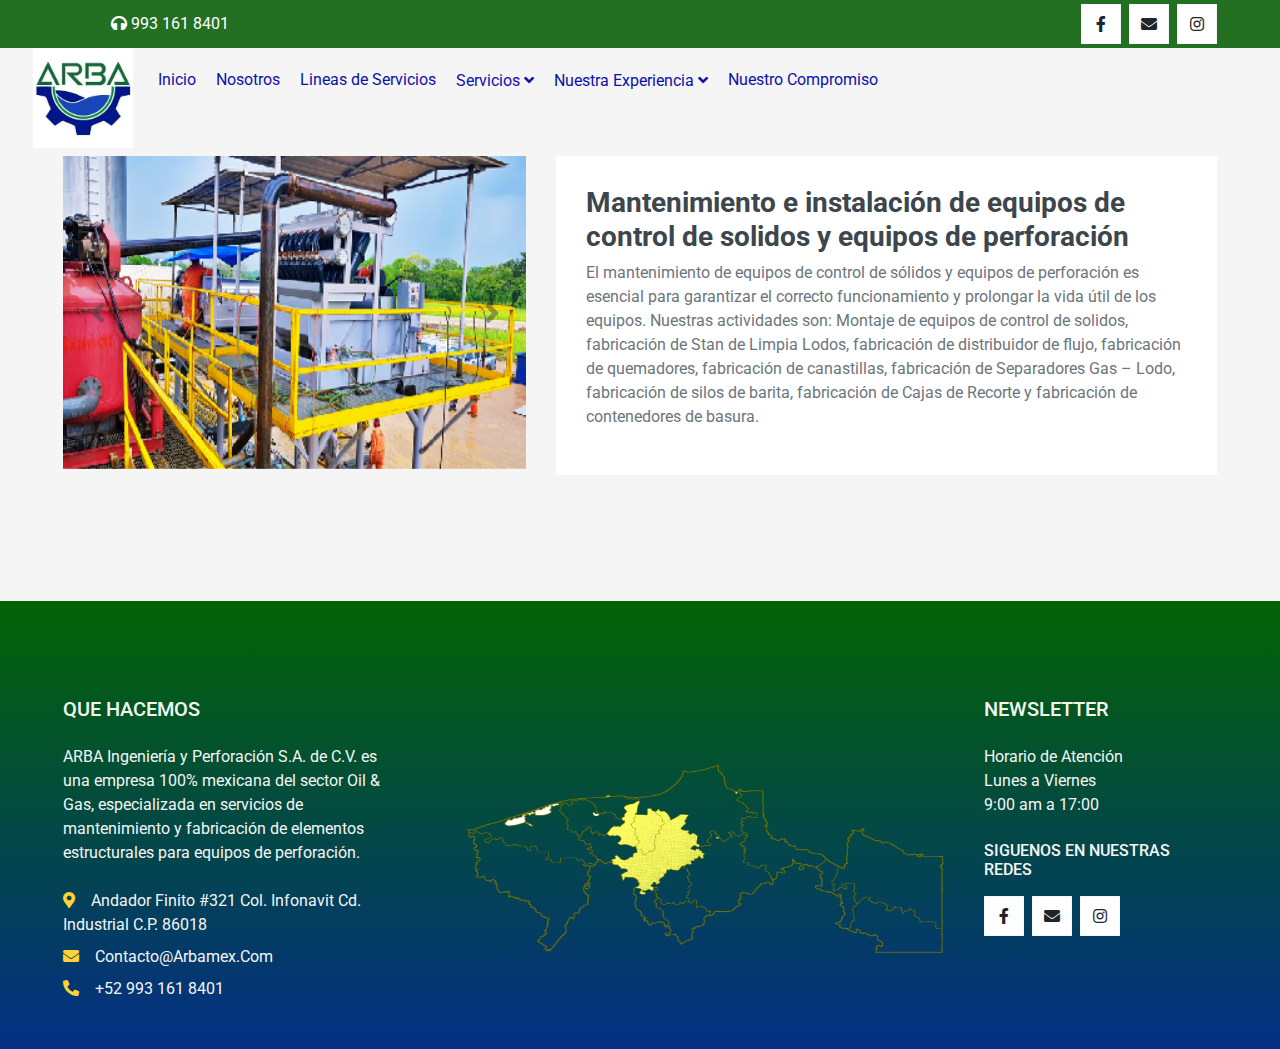
<file: controldesolidos.html>
<!DOCTYPE html>
<html lang="en">

<head>
    <meta charset="utf-8">
    <title>ARBA | Ingenieria Y Perforacion S.A. De C.V.</title>
    <meta content="width=device-width, initial-scale=1.0" name="viewport">
    <meta content="Free HTML Templates" name="keywords">
    <meta content="Free HTML Templates" name="description">

    <!-- Favicon -->
    <link href="img/favicon.ico" rel="icon">

    <!-- Google Web Fonts -->
    <link rel="preconnect" href="https://fonts.gstatic.com">
    <link href="https://fonts.googleapis.com/css2?family=Roboto:wght@400;500;700&display=swap" rel="stylesheet">  

    <!-- Font Awesome -->
    <link href="https://cdnjs.cloudflare.com/ajax/libs/font-awesome/5.10.0/css/all.min.css" rel="stylesheet">

    <!-- Libraries Stylesheet -->
    <link href="lib/animate/animate.min.css" rel="stylesheet">
    <link href="lib/owlcarousel/assets/owl.carousel.min.css" rel="stylesheet">

    <!-- Customized Bootstrap Stylesheet -->
    <link href="css/style.css" rel="stylesheet">
</head>

<body>
    <!-- Topbar Start -->
    <div class="container-fluid">
        <div class="row bg-secondary2 py-1 px-xl-5">
            <div class="col-lg-6 d-none d-lg-block">
                <div class="d-inline-flex align-items-center h-100">
                    <a class="text-body2 mr-3" href=""> </a>
                    <a class="text-body2 mr-3" href=""></a>
                    <a class="text-body2 mr-3" href=""></a>
                    <a class="text-body2 mr-3"><i class="fa fa-headphones" aria-hidden="true"></i></i>  993 161 8401</a>
                    
                </div>
            </div>
            <div class="col-lg-6 text-center text-lg-right">
                <div class="d-inline-flex align-items-center">
                    <!-- <a class="btn btn-primary2 btn-square mr-2" href="#"><i class="fab fa-twitter"></i></a> -->
                    <a class="btn btn-primary2 btn-square mr-2" href="https://www.facebook.com/Arbaingenieria/?locale=es_LA" target="_blank"><i class="fab fa-facebook-f"></i></a>
                    <a class="btn btn-primary2 btn-square mr-2" href="https://www.facebook.com/Arbaingenieria/?locale=es_LA" target="_blank"><i class="fa fa-envelope"></i></a>
                    <a class="btn btn-primary2 btn-square" href="https://www.instagram.com/arbaingenieria/" target="_blank"><i class="fab fa-instagram"></i></a>
                </div>
                
            </div>
        </div>
        <div class="row align-items-center bg-light py-0 px-xl-5 d-none d-lg-flex">
            <div class="col-lg-4">
                
                    <!-- <span class="h1 text-uppercase text-primary bg-dark px-2">AR</span>
                    <span class="h1 text-uppercase text-dark bg-primary px-2 ml-n1">BA</span> -->
                    <!-- <img src="img/logo.jpg" width="100" height="100" > -->
                
            </div>
            <!-- Buscador -->
            
                <!-- <div>
                    
                    <div class="d-flex">
                        <a class="btn btn-primary2 btn-square mr-2" href="#"><i class="fab fa-twitter"></i></a>
                        <a class="btn btn-primary2 btn-square mr-2" href="https://www.facebook.com/Arbaingenieria/?locale=es_LA" target="_blank"><i class="fab fa-facebook-f"></i></a>
                        <a class="btn btn-primary2 btn-square mr-2" href="https://www.facebook.com/Arbaingenieria/?locale=es_LA" target="_blank"><i class="fa fa-envelope"></i></a>
                        <a class="btn btn-primary2 btn-square" href="https://www.instagram.com/arbaingenieria/" target="_blank"><i class="fab fa-instagram"></i></a>
                    </div>
            
                        

                
                </div> -->
            
        </div>
    </div>
    <!-- Topbar End -->
    

    <!-- Navbar Start -->
    
    <div >
        
        
        <div class="row px-xl-5">
            <label for="" class="brand">
                <a title="ARBA" href="index.html">
                    <img src="img/logo.jpg" ></a>
            </label>
            <div class="col-lg-9">
                <!-- bg-dark cambia la cinta del nabar y esta en style.css -->
                <!-- buscar active en style.css para cambiar el seleccionador del nav link -->
                <nav class="navbar navbar-expand-lg #2668ed navbar-dark py-3 py-lg-0 px-0">
                    <!-- <a href="" class="text-decoration-none d-block d-lg-none">
                        <span class="h1 text-uppercase text-dark bg-light px-2">Multiiiiiiiiiiiiiiiii</span>
                        <span class="h1 text-uppercase text-light bg-primary px-2 ml-n1">Shop</span>
                    </a> -->
                    <button type="button" class="navbar-toggler" data-toggle="collapse" data-target="#navbarCollapse">
                        <span class="navbar-toggler-icon"></span>
                    </button>
                    <div class="collapse navbar-collapse justify-content-between" id="navbarCollapse">
                        <div class="navbar-nav mr-auto py-0">
                            <a href="index.html" class="nav-item nav-link">Inicio</a>
                            <a href="nosotros.html" class="nav-item nav-link">Nosotros</a>
                            <a href="servicios.html" class="nav-item nav-link">Lineas de Servicios</a>
                            <div class="nav-item dropdown">
                                <a href="#" class="nav-link dropdown-toggle" data-toggle="dropdown">Servicios <i class="fa fa-angle-down mt-1"></i></a>
                                <div class="dropdown-menu bg-primary rounded-0 border-0 m-0">
                                    <!-- bg-primary es para cambiar el fondo de esta lista desplegables -->
                                    <a href="controldesolidos.html" class="dropdown-item active">Control de solidos y equipos de perforación</a>
                                    <a href="soldadurayproteccion.html" class="dropdown-item">Soldadura y protección anticorrosiva</a>
                                    <a href="instalacionymantenimiento.html" class="dropdown-item">Instalación y mantenimiento de líneas</a>
                                </div>
                            </div>
                            <div class="nav-item dropdown">
                                <a href="#" class="nav-link dropdown-toggle" data-toggle="dropdown">Nuestra Experiencia <i class="fa fa-angle-down mt-1"></i></a>
                                <div class="dropdown-menu bg-primary rounded-0 border-0 m-0">
                                    <a href="regionsur.html" class="dropdown-item">REGION SUR</a>
                                    <a href="compresoratlas.html" class="dropdown-item">Compresor Atlas Copco</a>
                                    <a href="quesqui31.html" class="dropdown-item">QUESQUI 31</a>
                                    <a href="quesqui6a.html" class="dropdown-item">QUESQUI 6A</a>
                                    <a href="quesqui29.html" class="dropdown-item">QUESQUI 29</a>
                                </div>
                            </div>
                            <a href="compromiso.html" class="nav-item nav-link">Nuestro Compromiso</a>
                        </div>
                        
                    </div>
                </nav>
            </div>
        </div>
    </div>
    <!-- Navbar End -->





    <!-- Shop Start -->
    <!-- <div class="container-fluid">
        <div class="row px-xl-5">
            <div class="col-12">
                <nav class="breadcrumb bg-light mb-30">
                    <a class="breadcrumb-item text-dark" href="#">Home</a>
                    <a class="breadcrumb-item text-dark" href="#">Shop</a>
                    <span class="breadcrumb-item active">Shop Detail</span>
                </nav>
            </div>
        </div>
    </div> -->
    <!-- Breadcrumb End -->


    <!-- Shop Detail Start -->
    <!-- primera parte -->
    <div class="container-fluid pb-5">
        <div class="row px-xl-5">
            <div class="col-lg-5 mb-30">
                <div id="product-carousel" class="carousel slide" data-ride="carousel">
                    <div class="carousel-inner bg-light">
                        <div class="carousel-item active">
                            <img class="w-100 h-100" src="img/service-7-2.png" alt="Image">
                        </div>
                        <div class="carousel-item">
                            <img class="w-100 h-100" src="img/service-8.png" alt="Image">
                        </div>
                    </div>
                    <a class="carousel-control-prev" href="#product-carousel" data-slide="prev">
                        <i class="fa fa-2x fa-angle-left text-dark"></i>
                    </a>
                    <a class="carousel-control-next" href="#product-carousel" data-slide="next">
                        <i class="fa fa-2x fa-angle-right text-dark"></i>
                    </a>
                </div>
            </div>

            <div class="col-lg-7 h-auto mb-30">
                <div class="h-100 bg-light p-30">
                    <h3>Mantenimiento e instalación de equipos de control de solidos y equipos de perforación</h3>
                    
                    
                    <p class="mb-3">El mantenimiento de equipos de control de sólidos y equipos de perforación es esencial para garantizar el correcto funcionamiento y prolongar la vida útil de los equipos. Nuestras actividades son: Montaje de equipos de control de solidos, fabricación de Stan de Limpia Lodos, fabricación de distribuidor de flujo, fabricación de quemadores, fabricación de canastillas, fabricación de Separadores Gas – Lodo, fabricación de silos de barita, fabricación de Cajas de Recorte y fabricación de contenedores de basura.</p>
                    
                    
                    
                    
                </div>
            </div>
            
        </div>
        <!-- fin de l aprimera parte -->
        

    </div>
    <!-- Shop Detail End -->


    <!-- Products Start -->
    <!-- <div class="container-fluid py-5">
        <h2 class="section-title position-relative text-uppercase mx-xl-5 mb-4"><span class="bg-secondary pr-3">You May Also Like</span></h2>
        <div class="row px-xl-5">
            <div class="col">
                <div class="owl-carousel related-carousel">
                    <div class="product-item bg-light">
                        <div class="product-img position-relative overflow-hidden">
                            <img class="img-fluid w-100" src="img/product-1.jpg" alt="">
                            <div class="product-action">
                                <a class="btn btn-outline-dark btn-square" href=""><i class="fa fa-shopping-cart"></i></a>
                                <a class="btn btn-outline-dark btn-square" href=""><i class="far fa-heart"></i></a>
                                <a class="btn btn-outline-dark btn-square" href=""><i class="fa fa-sync-alt"></i></a>
                                <a class="btn btn-outline-dark btn-square" href=""><i class="fa fa-search"></i></a>
                            </div>
                        </div>
                        <div class="text-center py-4">
                            <a class="h6 text-decoration-none text-truncate" href="">Product Name Goes Here</a>
                            <div class="d-flex align-items-center justify-content-center mt-2">
                                <h5>$123.00</h5><h6 class="text-muted ml-2"><del>$123.00</del></h6>
                            </div>
                            <div class="d-flex align-items-center justify-content-center mb-1">
                                <small class="fa fa-star text-primary mr-1"></small>
                                <small class="fa fa-star text-primary mr-1"></small>
                                <small class="fa fa-star text-primary mr-1"></small>
                                <small class="fa fa-star text-primary mr-1"></small>
                                <small class="fa fa-star text-primary mr-1"></small>
                                <small>(99)</small>
                            </div>
                        </div>
                    </div>
                    <div class="product-item bg-light">
                        <div class="product-img position-relative overflow-hidden">
                            <img class="img-fluid w-100" src="img/product-2.jpg" alt="">
                            <div class="product-action">
                                <a class="btn btn-outline-dark btn-square" href=""><i class="fa fa-shopping-cart"></i></a>
                                <a class="btn btn-outline-dark btn-square" href=""><i class="far fa-heart"></i></a>
                                <a class="btn btn-outline-dark btn-square" href=""><i class="fa fa-sync-alt"></i></a>
                                <a class="btn btn-outline-dark btn-square" href=""><i class="fa fa-search"></i></a>
                            </div>
                        </div>
                        <div class="text-center py-4">
                            <a class="h6 text-decoration-none text-truncate" href="">Product Name Goes Here</a>
                            <div class="d-flex align-items-center justify-content-center mt-2">
                                <h5>$123.00</h5><h6 class="text-muted ml-2"><del>$123.00</del></h6>
                            </div>
                            <div class="d-flex align-items-center justify-content-center mb-1">
                                <small class="fa fa-star text-primary mr-1"></small>
                                <small class="fa fa-star text-primary mr-1"></small>
                                <small class="fa fa-star text-primary mr-1"></small>
                                <small class="fa fa-star text-primary mr-1"></small>
                                <small class="fa fa-star text-primary mr-1"></small>
                                <small>(99)</small>
                            </div>
                        </div>
                    </div>
                    <div class="product-item bg-light">
                        <div class="product-img position-relative overflow-hidden">
                            <img class="img-fluid w-100" src="img/product-3.jpg" alt="">
                            <div class="product-action">
                                <a class="btn btn-outline-dark btn-square" href=""><i class="fa fa-shopping-cart"></i></a>
                                <a class="btn btn-outline-dark btn-square" href=""><i class="far fa-heart"></i></a>
                                <a class="btn btn-outline-dark btn-square" href=""><i class="fa fa-sync-alt"></i></a>
                                <a class="btn btn-outline-dark btn-square" href=""><i class="fa fa-search"></i></a>
                            </div>
                        </div>
                        <div class="text-center py-4">
                            <a class="h6 text-decoration-none text-truncate" href="">Product Name Goes Here</a>
                            <div class="d-flex align-items-center justify-content-center mt-2">
                                <h5>$123.00</h5><h6 class="text-muted ml-2"><del>$123.00</del></h6>
                            </div>
                            <div class="d-flex align-items-center justify-content-center mb-1">
                                <small class="fa fa-star text-primary mr-1"></small>
                                <small class="fa fa-star text-primary mr-1"></small>
                                <small class="fa fa-star text-primary mr-1"></small>
                                <small class="fa fa-star text-primary mr-1"></small>
                                <small class="fa fa-star text-primary mr-1"></small>
                                <small>(99)</small>
                            </div>
                        </div>
                    </div>
                    <div class="product-item bg-light">
                        <div class="product-img position-relative overflow-hidden">
                            <img class="img-fluid w-100" src="img/product-4.jpg" alt="">
                            <div class="product-action">
                                <a class="btn btn-outline-dark btn-square" href=""><i class="fa fa-shopping-cart"></i></a>
                                <a class="btn btn-outline-dark btn-square" href=""><i class="far fa-heart"></i></a>
                                <a class="btn btn-outline-dark btn-square" href=""><i class="fa fa-sync-alt"></i></a>
                                <a class="btn btn-outline-dark btn-square" href=""><i class="fa fa-search"></i></a>
                            </div>
                        </div>
                        <div class="text-center py-4">
                            <a class="h6 text-decoration-none text-truncate" href="">Product Name Goes Here</a>
                            <div class="d-flex align-items-center justify-content-center mt-2">
                                <h5>$123.00</h5><h6 class="text-muted ml-2"><del>$123.00</del></h6>
                            </div>
                            <div class="d-flex align-items-center justify-content-center mb-1">
                                <small class="fa fa-star text-primary mr-1"></small>
                                <small class="fa fa-star text-primary mr-1"></small>
                                <small class="fa fa-star text-primary mr-1"></small>
                                <small class="fa fa-star text-primary mr-1"></small>
                                <small class="fa fa-star text-primary mr-1"></small>
                                <small>(99)</small>
                            </div>
                        </div>
                    </div>
                    <div class="product-item bg-light">
                        <div class="product-img position-relative overflow-hidden">
                            <img class="img-fluid w-100" src="img/product-5.jpg" alt="">
                            <div class="product-action">
                                <a class="btn btn-outline-dark btn-square" href=""><i class="fa fa-shopping-cart"></i></a>
                                <a class="btn btn-outline-dark btn-square" href=""><i class="far fa-heart"></i></a>
                                <a class="btn btn-outline-dark btn-square" href=""><i class="fa fa-sync-alt"></i></a>
                                <a class="btn btn-outline-dark btn-square" href=""><i class="fa fa-search"></i></a>
                            </div>
                        </div>
                        <div class="text-center py-4">
                            <a class="h6 text-decoration-none text-truncate" href="">Product Name Goes Here</a>
                            <div class="d-flex align-items-center justify-content-center mt-2">
                                <h5>$123.00</h5><h6 class="text-muted ml-2"><del>$123.00</del></h6>
                            </div>
                            <div class="d-flex align-items-center justify-content-center mb-1">
                                <small class="fa fa-star text-primary mr-1"></small>
                                <small class="fa fa-star text-primary mr-1"></small>
                                <small class="fa fa-star text-primary mr-1"></small>
                                <small class="fa fa-star text-primary mr-1"></small>
                                <small class="fa fa-star text-primary mr-1"></small>
                                <small>(99)</small>
                            </div>
                        </div>
                    </div>
                </div>
            </div>
        </div>
    </div> -->
    <!-- Products End -->

    <!-- Shop End -->


    <!-- Footer Start -->
    <div class="container-fluid contenedor text-secondary mt-5 pt-5">
        <!-- contener es el efecto difuminado -->
        <div class="row px-xl-5 pt-5">
            <div class="col-lg-4 col-md-12 mb-5 pr-3 pr-xl-5">
                <h5 class="text-secondary text-uppercase mb-4">Que Hacemos</h5>
                <p class="mb-4">ARBA Ingeniería y Perforación S.A. de C.V. es una empresa 100% mexicana del sector Oil & Gas, especializada en servicios de mantenimiento y fabricación de elementos estructurales para equipos de perforación.</p>
                <p class="mb-2"><i class="fa fa-map-marker-alt text-primary mr-3"></i>Andador Finito #321 Col. Infonavit Cd. Industrial C.P. 86018</p>
                <p class="mb-2"><i class="fa fa-envelope text-primary mr-3"></i>Contacto@Arbamex.Com</p>
                <!-- <p class="mb-2"><i class="fa fa-envelope text-primary mr-3"></i>administracion@Arbamex.Com</p> -->
                <p class="mb-0"><i class="fa fa-phone-alt text-primary mr-3"></i>+52 993 161 8401</p>
                <!-- <p class="mb-0"><i class="fa fa-phone-alt text-primary mr-3"></i>+52 993 287 8649</p>
                <p class="mb-0"><i class="fa fa-phone-alt text-primary mr-3"></i>+52 993 575 8751</p> -->
            </div>
            <div class="col-lg-8 col-md-12">
                <div class="row">
                    <div class="col-md-8 mb-10">
                        <!-- <h5 class="text-secondary text-uppercase mb-4">Quick Shop</h5>
                        <div class="d-flex flex-column justify-content-start">
                            <a class="text-secondary mb-2" href="#"><i class="fa fa-angle-right mr-2"></i>Home</a>
                            <a class="text-secondary mb-2" href="#"><i class="fa fa-angle-right mr-2"></i>Our Shop</a>
                            <a class="text-secondary mb-2" href="#"><i class="fa fa-angle-right mr-2"></i>Shop Detail</a>
                            <a class="text-secondary mb-2" href="#"><i class="fa fa-angle-right mr-2"></i>Shopping Cart</a>
                            <a class="text-secondary mb-2" href="#"><i class="fa fa-angle-right mr-2"></i>Checkout</a>
                            <a class="text-secondary" href="#"><i class="fa fa-angle-right mr-2"></i>Contact Us</a>
                        </div> -->
                        
                            <!-- <iframe style="width: 100%; height: 350px;"
                            src="https://www.google.com/maps/embed?pb=!1m18!1m12!1m3!1d3001156.4288297426!2d-78.01371936852176!3d42.72876761954724!2m3!1f0!2f0!3f0!3m2!1i1024!2i768!4f13.1!3m3!1m2!1s0x4ccc4bf0f123a5a9%3A0xddcfc6c1de189567!2sNew%20York%2C%20USA!5e0!3m2!1sen!2sbd!4v1603794290143!5m2!1sen!2sbd"
                            frameborder="0" style="border:0;" allowfullscreen="" aria-hidden="false" tabindex="0"></iframe> -->
                        
                        <div class="px-xl-6">
                            <a title="ARBA" href="index.html">
                                <img src="img/RegionCentro.png" width="100%" height="200px" ></a>
                        </div>
                                
                        <!-- <h5 class="text-secondary text-uppercase mb-4">My Account</h5>
                        <div class="d-flex flex-column justify-content-start">
                            <a class="text-secondary mb-2" href="#"><i class="fa fa-angle-right mr-2"></i>Home</a>
                            <a class="text-secondary mb-2" href="#"><i class="fa fa-angle-right mr-2"></i>Our Shop</a>
                            <a class="text-secondary mb-2" href="#"><i class="fa fa-angle-right mr-2"></i>Shop Detail</a>
                            <a class="text-secondary mb-2" href="#"><i class="fa fa-angle-right mr-2"></i>Shopping Cart</a>
                            <a class="text-secondary mb-2" href="#"><i class="fa fa-angle-right mr-2"></i>Checkout</a>
                            <a class="text-secondary" href="#"><i class="fa fa-angle-right mr-2"></i>Contact Us</a>
                        </div> -->
                    </div>
                    <div class="col-md-4 mb-5">
                        <h5 class="text-secondary text-uppercase mb-4">Newsletter</h5>
                        <p>Horario de Atención</br>
                            Lunes a Viernes</br>
                            9:00 am a 17:00
                        </p>
                                                
                        <h6 class="text-secondary text-uppercase mt-4 mb-3">Siguenos en nuestras redes</h6>
                        <div class="d-flex">
                            <!-- <a class="btn btn-primary2 btn-square mr-2" href="#"><i class="fab fa-twitter"></i></a> -->
                            <a class="btn btn-primary2 btn-square mr-2" href="https://www.facebook.com/Arbaingenieria/?locale=es_LA" target="_blank"><i class="fab fa-facebook-f"></i></a>
                            <a class="btn btn-primary2 btn-square mr-2" href="https://www.facebook.com/Arbaingenieria/?locale=es_LA" target="_blank"><i class="fa fa-envelope"></i></a>
                            <a class="btn btn-primary2 btn-square" href="https://www.instagram.com/arbaingenieria/" target="_blank"><i class="fab fa-instagram"></i></a>
                        </div>
                    </div>
                </div>
            </div>
        </div>
        <!-- <div class="row border-top mx-xl-5 py-4" style="border-color: rgba(256, 256, 256, .1) !important;">
            <div class="col-md-6 px-xl-0">
                <p class="mb-md-0 text-center text-md-left text-secondary">
                    &copy; <a class="text-primary" href="#">Domain</a>. All Rights Reserved. Designed
                    by
                    <a class="text-primary" href="https://htmlcodex.com">HTML Codex</a>
                </p>
            </div>
            <div class="col-md-6 px-xl-0 text-center text-md-right">
                <img class="img-fluid" src="img/payments.png" alt="">
            </div>
        </div> -->
    </div>
    <!-- Footer End -->


    <!-- Back to Top -->
    <a href="#" class="btn btn-primary back-to-top"><i class="fa fa-angle-double-up"></i></a>


    <!-- JavaScript Libraries -->
    <script src="https://code.jquery.com/jquery-3.4.1.min.js"></script>
    <script src="https://stackpath.bootstrapcdn.com/bootstrap/4.4.1/js/bootstrap.bundle.min.js"></script>
    <script src="lib/easing/easing.min.js"></script>
    <script src="lib/owlcarousel/owl.carousel.min.js"></script>

    <!-- Contact Javascript File -->
    <script src="mail/jqBootstrapValidation.min.js"></script>
    <script src="mail/contact.js"></script>

    <!-- Template Javascript -->
    <script src="js/main.js"></script>
</body>

</html>
</file>
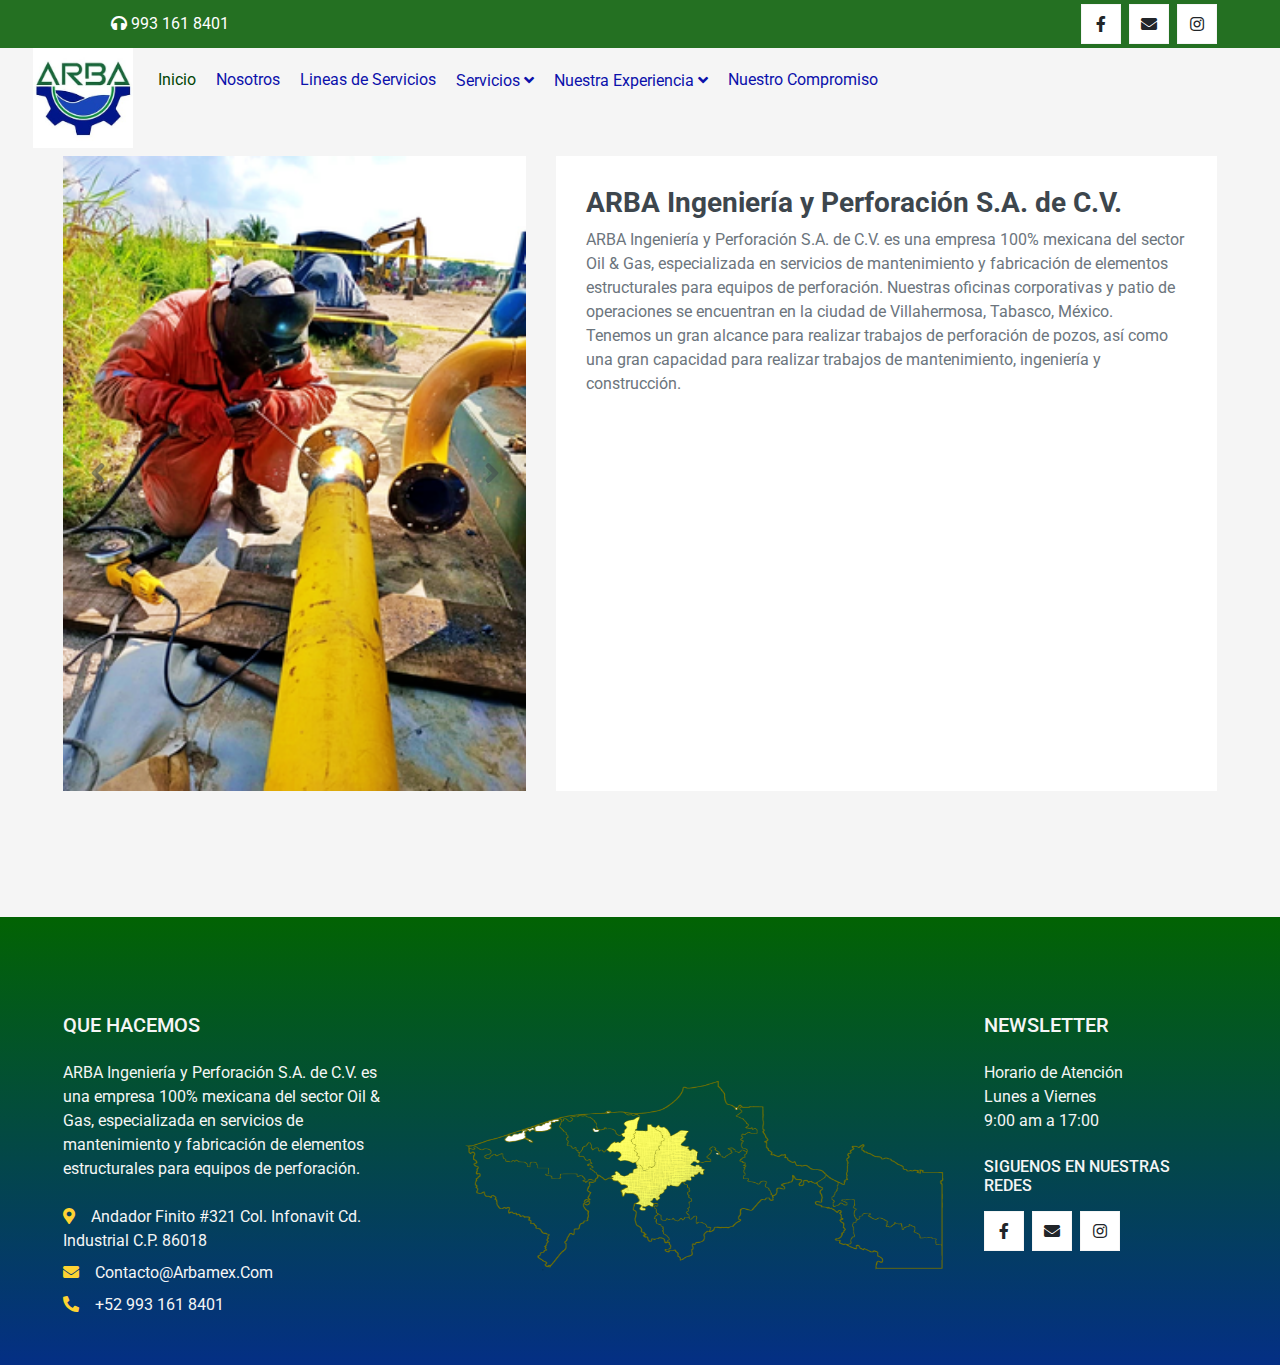
<file: equipoperforacion.html>
<!DOCTYPE html>
<html lang="en">

<head>
    <meta charset="utf-8">
    <title>ARBA | Ingenieria Y Perforacion S.A. De C.V.</title>
    <meta content="width=device-width, initial-scale=1.0" name="viewport">
    <meta content="Free HTML Templates" name="keywords">
    <meta content="Free HTML Templates" name="description">

    <!-- Favicon -->
    <link href="img/favicon.ico" rel="icon">

    <!-- Google Web Fonts -->
    <link rel="preconnect" href="https://fonts.gstatic.com">
    <link href="https://fonts.googleapis.com/css2?family=Roboto:wght@400;500;700&display=swap" rel="stylesheet">  

    <!-- Font Awesome -->
    <link href="https://cdnjs.cloudflare.com/ajax/libs/font-awesome/5.10.0/css/all.min.css" rel="stylesheet">

    <!-- Libraries Stylesheet -->
    <link href="lib/animate/animate.min.css" rel="stylesheet">
    <link href="lib/owlcarousel/assets/owl.carousel.min.css" rel="stylesheet">

    <!-- Customized Bootstrap Stylesheet -->
    <link href="css/style.css" rel="stylesheet">
</head>

<body>
    <!-- Topbar Start -->
    <div class="container-fluid">
        <div class="row bg-secondary2 py-1 px-xl-5">
            <div class="col-lg-6 d-none d-lg-block">
                <div class="d-inline-flex align-items-center h-100">
                    <a class="text-body2 mr-3" href=""> </a>
                    <a class="text-body2 mr-3" href=""></a>
                    <a class="text-body2 mr-3" href=""></a>
                    <a class="text-body2 mr-3"><i class="fa fa-headphones" aria-hidden="true"></i></i>  993 161 8401</a>
                    
                </div>
            </div>
            <div class="col-lg-6 text-center text-lg-right">
                <div class="d-inline-flex align-items-center">
                    <!-- <a class="btn btn-primary2 btn-square mr-2" href="#"><i class="fab fa-twitter"></i></a> -->
                    <a class="btn btn-primary2 btn-square mr-2" href="https://www.facebook.com/Arbaingenieria/?locale=es_LA" target="_blank"><i class="fab fa-facebook-f"></i></a>
                    <a class="btn btn-primary2 btn-square mr-2" href="https://www.facebook.com/Arbaingenieria/?locale=es_LA" target="_blank"><i class="fa fa-envelope"></i></a>
                    <a class="btn btn-primary2 btn-square" href="https://www.instagram.com/arbaingenieria/" target="_blank"><i class="fab fa-instagram"></i></a>
                </div>
                
            </div>
        </div>
        <div class="row align-items-center bg-light py-0 px-xl-5 d-none d-lg-flex">
            <div class="col-lg-4">
                
                    <!-- <span class="h1 text-uppercase text-primary bg-dark px-2">AR</span>
                    <span class="h1 text-uppercase text-dark bg-primary px-2 ml-n1">BA</span> -->
                    <!-- <img src="img/logo.jpg" width="100" height="100" > -->
                
            </div>
            <!-- Buscador -->
            
                <!-- <div>
                    
                    <div class="d-flex">
                        <a class="btn btn-primary2 btn-square mr-2" href="#"><i class="fab fa-twitter"></i></a>
                        <a class="btn btn-primary2 btn-square mr-2" href="https://www.facebook.com/Arbaingenieria/?locale=es_LA" target="_blank"><i class="fab fa-facebook-f"></i></a>
                        <a class="btn btn-primary2 btn-square mr-2" href="https://www.facebook.com/Arbaingenieria/?locale=es_LA" target="_blank"><i class="fa fa-envelope"></i></a>
                        <a class="btn btn-primary2 btn-square" href="https://www.instagram.com/arbaingenieria/" target="_blank"><i class="fab fa-instagram"></i></a>
                    </div>
            
                        

                
                </div> -->
            
        </div>
    </div>
    <!-- Topbar End -->
    

    <!-- Navbar Start -->
    
    <div >
        
        
        <div class="row px-xl-5">
            <label for="" class="brand">
                <a title="ARBA" href="index.html">
                    <img src="img/logo.jpg" ></a>
            </label>
            <div class="col-lg-9">
                <!-- bg-dark cambia la cinta del nabar y esta en style.css -->
                <!-- buscar active en style.css para cambiar el seleccionador del nav link -->
                <nav class="navbar navbar-expand-lg #2668ed navbar-dark py-3 py-lg-0 px-0">
                    <!-- <a href="" class="text-decoration-none d-block d-lg-none">
                        <span class="h1 text-uppercase text-dark bg-light px-2">Multiiiiiiiiiiiiiiiii</span>
                        <span class="h1 text-uppercase text-light bg-primary px-2 ml-n1">Shop</span>
                    </a> -->
                    <button type="button" class="navbar-toggler" data-toggle="collapse" data-target="#navbarCollapse">
                        <span class="navbar-toggler-icon"></span>
                    </button>
                    <div class="collapse navbar-collapse justify-content-between" id="navbarCollapse">
                        <div class="navbar-nav mr-auto py-0">
                            <a href="index.html" class="nav-item nav-link active">Inicio</a>
                            <a href="nosotros.html" class="nav-item nav-link">Nosotros</a>
                            <a href="servicios.html" class="nav-item nav-link">Lineas de Servicios</a>
                            <div class="nav-item dropdown">
                                <a href="#" class="nav-link dropdown-toggle" data-toggle="dropdown">Servicios <i class="fa fa-angle-down mt-1"></i></a>
                                <div class="dropdown-menu bg-primary rounded-0 border-0 m-0">
                                    <!-- bg-primary es para cambiar el fondo de esta lista desplegables -->
                                    <a href="controldesolidos.html" class="dropdown-item">Control de solidos y equipos de perforación</a>
                                    <a href="soldadurayproteccion.html" class="dropdown-item">Soldadura y protección anticorrosiva</a>
                                    <a href="instalacionymantenimiento.html" class="dropdown-item">Instalación y mantenimiento de líneas</a>
                                </div>
                            </div>
                            <div class="nav-item dropdown">
                                <a href="#" class="nav-link dropdown-toggle" data-toggle="dropdown">Nuestra Experiencia <i class="fa fa-angle-down mt-1"></i></a>
                                <div class="dropdown-menu bg-primary rounded-0 border-0 m-0">
                                    <a href="regionsur.html" class="dropdown-item">REGION SUR</a>
                                    <a href="compresoratlas.html" class="dropdown-item">Compresor Atlas Copco</a>
                                    <a href="quesqui31.html" class="dropdown-item">QUESQUI 31</a>
                                    <a href="quesqui6a.html" class="dropdown-item">QUESQUI 6A</a>
                                    <a href="quesqui29.html" class="dropdown-item">QUESQUI 29</a>
                                </div>
                            </div>
                            <a href="compromiso.html" class="nav-item nav-link">Nuestro Compromiso</a>
                        </div>
                        
                    </div>
                </nav>
            </div>
        </div>
    </div>
    <!-- Navbar End -->


    <!-- Breadcrumb Start -->
    <!-- <div class="container-fluid">
        <div class="row px-xl-5">
            <div class="col-12">
                <nav class="breadcrumb bg-light mb-30">
                    <a class="breadcrumb-item text-dark" href="#">Home</a>
                    <a class="breadcrumb-item text-dark" href="#">Shop</a>
                    <span class="breadcrumb-item active">Shop Detail</span>
                </nav>
            </div>
        </div>
    </div> -->
    <!-- Breadcrumb End -->


    <!-- Shop Detail Start -->
    <!-- primera parte -->
    <div class="container-fluid pb-5">
        <div class="row px-xl-5">
            <div class="col-lg-5 mb-30">
                <div id="product-carousel" class="carousel slide" data-ride="carousel">
                    <div class="carousel-inner bg-light">
                        <div class="carousel-item active">
                            <img class="w-100 h-100" src="img/project-92.png" alt="Image">
                        </div>
                        
                    </div>
                    <a class="carousel-control-prev" href="#product-carousel" data-slide="prev">
                        <i class="fa fa-2x fa-angle-left text-dark"></i>
                    </a>
                    <a class="carousel-control-next" href="#product-carousel" data-slide="next">
                        <i class="fa fa-2x fa-angle-right text-dark"></i>
                    </a>
                </div>
            </div>

            <div class="col-lg-7 h-auto mb-30">
                <div class="h-100 bg-light p-30">
                    <h3>ARBA Ingeniería y Perforación S.A. de C.V.</h3>
                    
                    
                    <p class="mb-3">ARBA Ingeniería y Perforación S.A. de C.V. es una empresa 100% mexicana del sector Oil & Gas, especializada en servicios de mantenimiento y fabricación de elementos estructurales para equipos de perforación. Nuestras oficinas corporativas y patio de operaciones se encuentran en la ciudad de Villahermosa, Tabasco, México.<br>
                    Tenemos un gran alcance para realizar trabajos de perforación de pozos, así como una gran capacidad para realizar trabajos de mantenimiento, ingeniería y construcción.</p>
                    
                    
                    
                    
                </div>
            </div>
            
        </div>
        <!-- fin de l aprimera parte -->
        <!-- segunda parte -->
        
        <!-- fin de la segunda parte -->

    
    </div>
    <!-- Shop Detail End -->


    <!-- Products Start -->
    <!-- <div class="container-fluid py-5">
        <h2 class="section-title position-relative text-uppercase mx-xl-5 mb-4"><span class="bg-secondary pr-3">You May Also Like</span></h2>
        <div class="row px-xl-5">
            <div class="col">
                <div class="owl-carousel related-carousel">
                    <div class="product-item bg-light">
                        <div class="product-img position-relative overflow-hidden">
                            <img class="img-fluid w-100" src="img/product-1.jpg" alt="">
                            <div class="product-action">
                                <a class="btn btn-outline-dark btn-square" href=""><i class="fa fa-shopping-cart"></i></a>
                                <a class="btn btn-outline-dark btn-square" href=""><i class="far fa-heart"></i></a>
                                <a class="btn btn-outline-dark btn-square" href=""><i class="fa fa-sync-alt"></i></a>
                                <a class="btn btn-outline-dark btn-square" href=""><i class="fa fa-search"></i></a>
                            </div>
                        </div>
                        <div class="text-center py-4">
                            <a class="h6 text-decoration-none text-truncate" href="">Product Name Goes Here</a>
                            <div class="d-flex align-items-center justify-content-center mt-2">
                                <h5>$123.00</h5><h6 class="text-muted ml-2"><del>$123.00</del></h6>
                            </div>
                            <div class="d-flex align-items-center justify-content-center mb-1">
                                <small class="fa fa-star text-primary mr-1"></small>
                                <small class="fa fa-star text-primary mr-1"></small>
                                <small class="fa fa-star text-primary mr-1"></small>
                                <small class="fa fa-star text-primary mr-1"></small>
                                <small class="fa fa-star text-primary mr-1"></small>
                                <small>(99)</small>
                            </div>
                        </div>
                    </div>
                    <div class="product-item bg-light">
                        <div class="product-img position-relative overflow-hidden">
                            <img class="img-fluid w-100" src="img/product-2.jpg" alt="">
                            <div class="product-action">
                                <a class="btn btn-outline-dark btn-square" href=""><i class="fa fa-shopping-cart"></i></a>
                                <a class="btn btn-outline-dark btn-square" href=""><i class="far fa-heart"></i></a>
                                <a class="btn btn-outline-dark btn-square" href=""><i class="fa fa-sync-alt"></i></a>
                                <a class="btn btn-outline-dark btn-square" href=""><i class="fa fa-search"></i></a>
                            </div>
                        </div>
                        <div class="text-center py-4">
                            <a class="h6 text-decoration-none text-truncate" href="">Product Name Goes Here</a>
                            <div class="d-flex align-items-center justify-content-center mt-2">
                                <h5>$123.00</h5><h6 class="text-muted ml-2"><del>$123.00</del></h6>
                            </div>
                            <div class="d-flex align-items-center justify-content-center mb-1">
                                <small class="fa fa-star text-primary mr-1"></small>
                                <small class="fa fa-star text-primary mr-1"></small>
                                <small class="fa fa-star text-primary mr-1"></small>
                                <small class="fa fa-star text-primary mr-1"></small>
                                <small class="fa fa-star text-primary mr-1"></small>
                                <small>(99)</small>
                            </div>
                        </div>
                    </div>
                    <div class="product-item bg-light">
                        <div class="product-img position-relative overflow-hidden">
                            <img class="img-fluid w-100" src="img/product-3.jpg" alt="">
                            <div class="product-action">
                                <a class="btn btn-outline-dark btn-square" href=""><i class="fa fa-shopping-cart"></i></a>
                                <a class="btn btn-outline-dark btn-square" href=""><i class="far fa-heart"></i></a>
                                <a class="btn btn-outline-dark btn-square" href=""><i class="fa fa-sync-alt"></i></a>
                                <a class="btn btn-outline-dark btn-square" href=""><i class="fa fa-search"></i></a>
                            </div>
                        </div>
                        <div class="text-center py-4">
                            <a class="h6 text-decoration-none text-truncate" href="">Product Name Goes Here</a>
                            <div class="d-flex align-items-center justify-content-center mt-2">
                                <h5>$123.00</h5><h6 class="text-muted ml-2"><del>$123.00</del></h6>
                            </div>
                            <div class="d-flex align-items-center justify-content-center mb-1">
                                <small class="fa fa-star text-primary mr-1"></small>
                                <small class="fa fa-star text-primary mr-1"></small>
                                <small class="fa fa-star text-primary mr-1"></small>
                                <small class="fa fa-star text-primary mr-1"></small>
                                <small class="fa fa-star text-primary mr-1"></small>
                                <small>(99)</small>
                            </div>
                        </div>
                    </div>
                    <div class="product-item bg-light">
                        <div class="product-img position-relative overflow-hidden">
                            <img class="img-fluid w-100" src="img/product-4.jpg" alt="">
                            <div class="product-action">
                                <a class="btn btn-outline-dark btn-square" href=""><i class="fa fa-shopping-cart"></i></a>
                                <a class="btn btn-outline-dark btn-square" href=""><i class="far fa-heart"></i></a>
                                <a class="btn btn-outline-dark btn-square" href=""><i class="fa fa-sync-alt"></i></a>
                                <a class="btn btn-outline-dark btn-square" href=""><i class="fa fa-search"></i></a>
                            </div>
                        </div>
                        <div class="text-center py-4">
                            <a class="h6 text-decoration-none text-truncate" href="">Product Name Goes Here</a>
                            <div class="d-flex align-items-center justify-content-center mt-2">
                                <h5>$123.00</h5><h6 class="text-muted ml-2"><del>$123.00</del></h6>
                            </div>
                            <div class="d-flex align-items-center justify-content-center mb-1">
                                <small class="fa fa-star text-primary mr-1"></small>
                                <small class="fa fa-star text-primary mr-1"></small>
                                <small class="fa fa-star text-primary mr-1"></small>
                                <small class="fa fa-star text-primary mr-1"></small>
                                <small class="fa fa-star text-primary mr-1"></small>
                                <small>(99)</small>
                            </div>
                        </div>
                    </div>
                    <div class="product-item bg-light">
                        <div class="product-img position-relative overflow-hidden">
                            <img class="img-fluid w-100" src="img/product-5.jpg" alt="">
                            <div class="product-action">
                                <a class="btn btn-outline-dark btn-square" href=""><i class="fa fa-shopping-cart"></i></a>
                                <a class="btn btn-outline-dark btn-square" href=""><i class="far fa-heart"></i></a>
                                <a class="btn btn-outline-dark btn-square" href=""><i class="fa fa-sync-alt"></i></a>
                                <a class="btn btn-outline-dark btn-square" href=""><i class="fa fa-search"></i></a>
                            </div>
                        </div>
                        <div class="text-center py-4">
                            <a class="h6 text-decoration-none text-truncate" href="">Product Name Goes Here</a>
                            <div class="d-flex align-items-center justify-content-center mt-2">
                                <h5>$123.00</h5><h6 class="text-muted ml-2"><del>$123.00</del></h6>
                            </div>
                            <div class="d-flex align-items-center justify-content-center mb-1">
                                <small class="fa fa-star text-primary mr-1"></small>
                                <small class="fa fa-star text-primary mr-1"></small>
                                <small class="fa fa-star text-primary mr-1"></small>
                                <small class="fa fa-star text-primary mr-1"></small>
                                <small class="fa fa-star text-primary mr-1"></small>
                                <small>(99)</small>
                            </div>
                        </div>
                    </div>
                </div>
            </div>
        </div>
    </div> -->
    <!-- Products End -->


    <!-- Footer Start -->
    <div class="container-fluid contenedor text-secondary mt-5 pt-5">
        <!-- contener es el efecto difuminado -->
        <div class="row px-xl-5 pt-5">
            <div class="col-lg-4 col-md-12 mb-5 pr-3 pr-xl-5">
                <h5 class="text-secondary text-uppercase mb-4">Que Hacemos</h5>
                <p class="mb-4">ARBA Ingeniería y Perforación S.A. de C.V. es una empresa 100% mexicana del sector Oil & Gas, especializada en servicios de mantenimiento y fabricación de elementos estructurales para equipos de perforación.</p>
                <p class="mb-2"><i class="fa fa-map-marker-alt text-primary mr-3"></i>Andador Finito #321 Col. Infonavit Cd. Industrial C.P. 86018</p>
                <p class="mb-2"><i class="fa fa-envelope text-primary mr-3"></i>Contacto@Arbamex.Com</p>
                <!-- <p class="mb-2"><i class="fa fa-envelope text-primary mr-3"></i>administracion@Arbamex.Com</p> -->
                <p class="mb-0"><i class="fa fa-phone-alt text-primary mr-3"></i>+52 993 161 8401</p>
                <!-- <p class="mb-0"><i class="fa fa-phone-alt text-primary mr-3"></i>+52 993 287 8649</p>
                <p class="mb-0"><i class="fa fa-phone-alt text-primary mr-3"></i>+52 993 575 8751</p> -->
            </div>
            <div class="col-lg-8 col-md-12">
                <div class="row">
                    <div class="col-md-8 mb-10">
                        <!-- <h5 class="text-secondary text-uppercase mb-4">Quick Shop</h5>
                        <div class="d-flex flex-column justify-content-start">
                            <a class="text-secondary mb-2" href="#"><i class="fa fa-angle-right mr-2"></i>Home</a>
                            <a class="text-secondary mb-2" href="#"><i class="fa fa-angle-right mr-2"></i>Our Shop</a>
                            <a class="text-secondary mb-2" href="#"><i class="fa fa-angle-right mr-2"></i>Shop Detail</a>
                            <a class="text-secondary mb-2" href="#"><i class="fa fa-angle-right mr-2"></i>Shopping Cart</a>
                            <a class="text-secondary mb-2" href="#"><i class="fa fa-angle-right mr-2"></i>Checkout</a>
                            <a class="text-secondary" href="#"><i class="fa fa-angle-right mr-2"></i>Contact Us</a>
                        </div> -->
                        
                            <!-- <iframe style="width: 100%; height: 350px;"
                            src="https://www.google.com/maps/embed?pb=!1m18!1m12!1m3!1d3001156.4288297426!2d-78.01371936852176!3d42.72876761954724!2m3!1f0!2f0!3f0!3m2!1i1024!2i768!4f13.1!3m3!1m2!1s0x4ccc4bf0f123a5a9%3A0xddcfc6c1de189567!2sNew%20York%2C%20USA!5e0!3m2!1sen!2sbd!4v1603794290143!5m2!1sen!2sbd"
                            frameborder="0" style="border:0;" allowfullscreen="" aria-hidden="false" tabindex="0"></iframe> -->
                        
                        <div class="px-xl-6">
                            <a title="ARBA" href="index.html">
                                <img src="img/RegionCentro.png" width="100%" height="200px" ></a>
                        </div>
                                
                        <!-- <h5 class="text-secondary text-uppercase mb-4">My Account</h5>
                        <div class="d-flex flex-column justify-content-start">
                            <a class="text-secondary mb-2" href="#"><i class="fa fa-angle-right mr-2"></i>Home</a>
                            <a class="text-secondary mb-2" href="#"><i class="fa fa-angle-right mr-2"></i>Our Shop</a>
                            <a class="text-secondary mb-2" href="#"><i class="fa fa-angle-right mr-2"></i>Shop Detail</a>
                            <a class="text-secondary mb-2" href="#"><i class="fa fa-angle-right mr-2"></i>Shopping Cart</a>
                            <a class="text-secondary mb-2" href="#"><i class="fa fa-angle-right mr-2"></i>Checkout</a>
                            <a class="text-secondary" href="#"><i class="fa fa-angle-right mr-2"></i>Contact Us</a>
                        </div> -->
                    </div>
                    <div class="col-md-4 mb-5">
                        <h5 class="text-secondary text-uppercase mb-4">Newsletter</h5>
                        <p>Horario de Atención</br>
                            Lunes a Viernes</br>
                            9:00 am a 17:00
                        </p>
                                                
                        <h6 class="text-secondary text-uppercase mt-4 mb-3">Siguenos en nuestras redes</h6>
                        <div class="d-flex">
                            <!-- <a class="btn btn-primary2 btn-square mr-2" href="#"><i class="fab fa-twitter"></i></a> -->
                            <a class="btn btn-primary2 btn-square mr-2" href="https://www.facebook.com/Arbaingenieria/?locale=es_LA" target="_blank"><i class="fab fa-facebook-f"></i></a>
                            <a class="btn btn-primary2 btn-square mr-2" href="https://www.facebook.com/Arbaingenieria/?locale=es_LA" target="_blank"><i class="fa fa-envelope"></i></a>
                            <a class="btn btn-primary2 btn-square" href="https://www.instagram.com/arbaingenieria/" target="_blank"><i class="fab fa-instagram"></i></a>
                        </div>
                    </div>
                </div>
            </div>
        </div>
        <!-- <div class="row border-top mx-xl-5 py-4" style="border-color: rgba(256, 256, 256, .1) !important;">
            <div class="col-md-6 px-xl-0">
                <p class="mb-md-0 text-center text-md-left text-secondary">
                    &copy; <a class="text-primary" href="#">Domain</a>. All Rights Reserved. Designed
                    by
                    <a class="text-primary" href="https://htmlcodex.com">HTML Codex</a>
                </p>
            </div>
            <div class="col-md-6 px-xl-0 text-center text-md-right">
                <img class="img-fluid" src="img/payments.png" alt="">
            </div>
        </div> -->
    </div>
    <!-- Footer End -->


    <!-- Back to Top -->
    <a href="#" class="btn btn-primary back-to-top"><i class="fa fa-angle-double-up"></i></a>


    <!-- JavaScript Libraries -->
    <script src="https://code.jquery.com/jquery-3.4.1.min.js"></script>
    <script src="https://stackpath.bootstrapcdn.com/bootstrap/4.4.1/js/bootstrap.bundle.min.js"></script>
    <script src="lib/easing/easing.min.js"></script>
    <script src="lib/owlcarousel/owl.carousel.min.js"></script>

    <!-- Contact Javascript File -->
    <script src="mail/jqBootstrapValidation.min.js"></script>
    <script src="mail/contact.js"></script>

    <!-- Template Javascript -->
    <script src="js/main.js"></script>
</body>

</html>
</file>
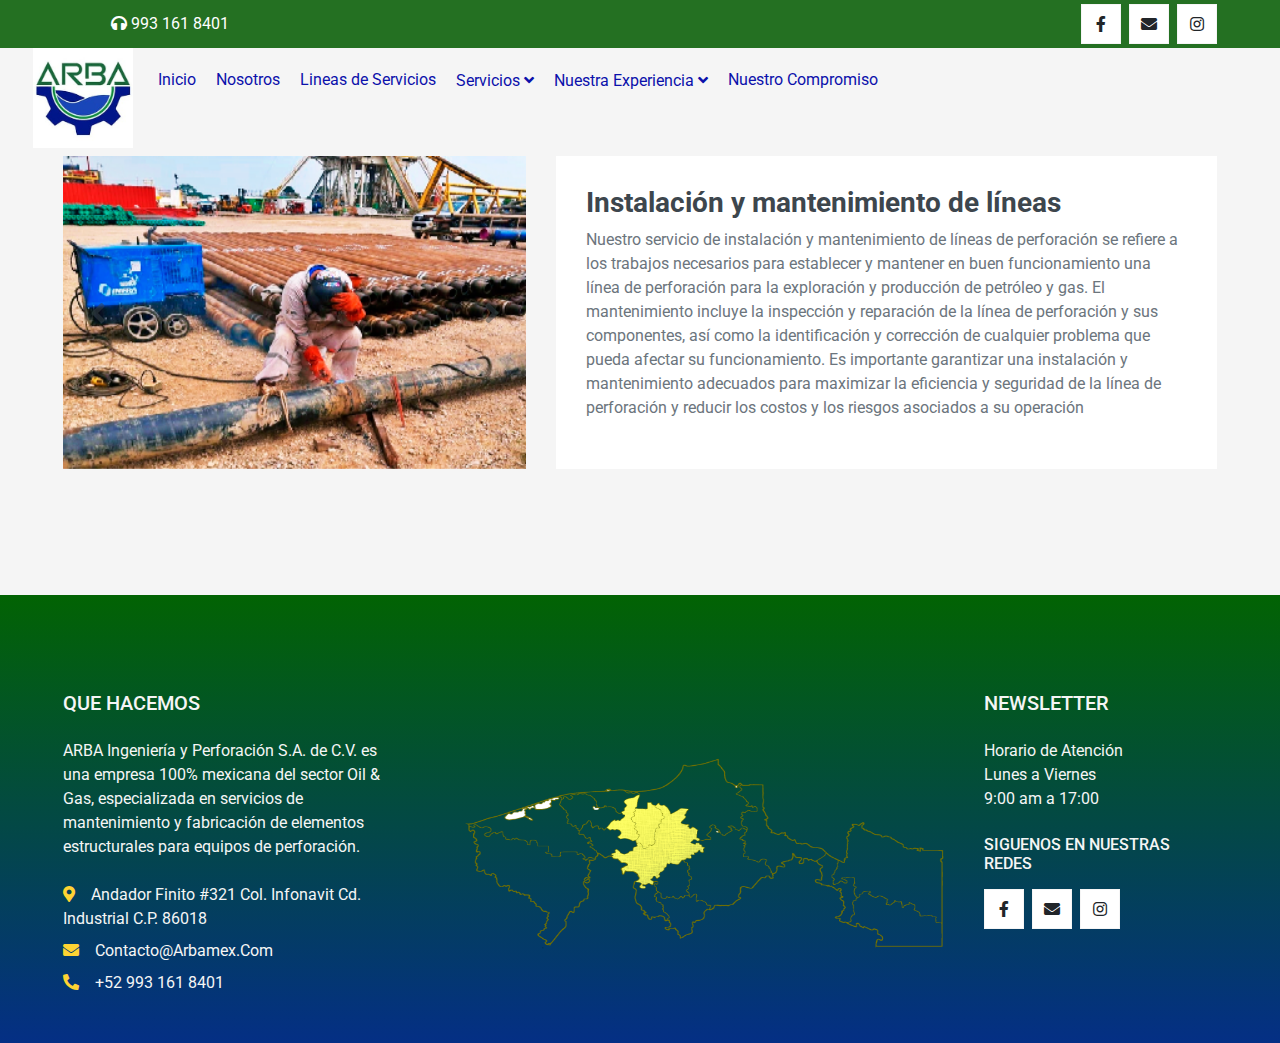
<file: instalacionymantenimiento.html>
<!DOCTYPE html>
<html lang="en">

<head>
    <meta charset="utf-8">
    <title>ARBA | Ingenieria Y Perforacion S.A. De C.V.</title>
    <meta content="width=device-width, initial-scale=1.0" name="viewport">
    <meta content="Free HTML Templates" name="keywords">
    <meta content="Free HTML Templates" name="description">

    <!-- Favicon -->
    <link href="img/favicon.ico" rel="icon">

    <!-- Google Web Fonts -->
    <link rel="preconnect" href="https://fonts.gstatic.com">
    <link href="https://fonts.googleapis.com/css2?family=Roboto:wght@400;500;700&display=swap" rel="stylesheet">  

    <!-- Font Awesome -->
    <link href="https://cdnjs.cloudflare.com/ajax/libs/font-awesome/5.10.0/css/all.min.css" rel="stylesheet">

    <!-- Libraries Stylesheet -->
    <link href="lib/animate/animate.min.css" rel="stylesheet">
    <link href="lib/owlcarousel/assets/owl.carousel.min.css" rel="stylesheet">

    <!-- Customized Bootstrap Stylesheet -->
    <link href="css/style.css" rel="stylesheet">
</head>

<body>
    <!-- Topbar Start -->
    <div class="container-fluid">
        <div class="row bg-secondary2 py-1 px-xl-5">
            <div class="col-lg-6 d-none d-lg-block">
                <div class="d-inline-flex align-items-center h-100">
                    <a class="text-body2 mr-3" href=""> </a>
                    <a class="text-body2 mr-3" href=""></a>
                    <a class="text-body2 mr-3" href=""></a>
                    <a class="text-body2 mr-3"><i class="fa fa-headphones" aria-hidden="true"></i></i>  993 161 8401</a>
                    
                </div>
            </div>
            <div class="col-lg-6 text-center text-lg-right">
                <div class="d-inline-flex align-items-center">
                    <!-- <a class="btn btn-primary2 btn-square mr-2" href="#"><i class="fab fa-twitter"></i></a> -->
                    <a class="btn btn-primary2 btn-square mr-2" href="https://www.facebook.com/Arbaingenieria/?locale=es_LA" target="_blank"><i class="fab fa-facebook-f"></i></a>
                    <a class="btn btn-primary2 btn-square mr-2" href="https://www.facebook.com/Arbaingenieria/?locale=es_LA" target="_blank"><i class="fa fa-envelope"></i></a>
                    <a class="btn btn-primary2 btn-square" href="https://www.instagram.com/arbaingenieria/" target="_blank"><i class="fab fa-instagram"></i></a>
                </div>
                
            </div>
        </div>
        <div class="row align-items-center bg-light py-0 px-xl-5 d-none d-lg-flex">
            <div class="col-lg-4">
                
                    <!-- <span class="h1 text-uppercase text-primary bg-dark px-2">AR</span>
                    <span class="h1 text-uppercase text-dark bg-primary px-2 ml-n1">BA</span> -->
                    <!-- <img src="img/logo.jpg" width="100" height="100" > -->
                
            </div>
            <!-- Buscador -->
            
                <!-- <div>
                    
                    <div class="d-flex">
                        <a class="btn btn-primary2 btn-square mr-2" href="#"><i class="fab fa-twitter"></i></a>
                        <a class="btn btn-primary2 btn-square mr-2" href="https://www.facebook.com/Arbaingenieria/?locale=es_LA" target="_blank"><i class="fab fa-facebook-f"></i></a>
                        <a class="btn btn-primary2 btn-square mr-2" href="https://www.facebook.com/Arbaingenieria/?locale=es_LA" target="_blank"><i class="fa fa-envelope"></i></a>
                        <a class="btn btn-primary2 btn-square" href="https://www.instagram.com/arbaingenieria/" target="_blank"><i class="fab fa-instagram"></i></a>
                    </div>
            
                        

                
                </div> -->
            
        </div>
    </div>
    <!-- Topbar End -->
    

    <!-- Navbar Start -->
    
    <div >
        
        
        <div class="row px-xl-5">
            <label for="" class="brand">
                <a title="ARBA" href="index.html">
                    <img src="img/logo.jpg" ></a>
            </label>
            <div class="col-lg-9">
                <!-- bg-dark cambia la cinta del nabar y esta en style.css -->
                <!-- buscar active en style.css para cambiar el seleccionador del nav link -->
                <nav class="navbar navbar-expand-lg #2668ed navbar-dark py-3 py-lg-0 px-0">
                    <!-- <a href="" class="text-decoration-none d-block d-lg-none">
                        <span class="h1 text-uppercase text-dark bg-light px-2">Multiiiiiiiiiiiiiiiii</span>
                        <span class="h1 text-uppercase text-light bg-primary px-2 ml-n1">Shop</span>
                    </a> -->
                    <button type="button" class="navbar-toggler" data-toggle="collapse" data-target="#navbarCollapse">
                        <span class="navbar-toggler-icon"></span>
                    </button>
                    <div class="collapse navbar-collapse justify-content-between" id="navbarCollapse">
                        <div class="navbar-nav mr-auto py-0">
                            <a href="index.html" class="nav-item nav-link ">Inicio</a>
                            <a href="nosotros.html" class="nav-item nav-link">Nosotros</a>
                            <a href="servicios.html" class="nav-item nav-link">Lineas de Servicios</a>
                            <div class="nav-item dropdown">
                                <a href="#" class="nav-link dropdown-toggle" data-toggle="dropdown">Servicios <i class="fa fa-angle-down mt-1"></i></a>
                                <div class="dropdown-menu bg-primary rounded-0 border-0 m-0">
                                    <!-- bg-primary es para cambiar el fondo de esta lista desplegables -->
                                    <a href="controldesolidos.html" class="dropdown-item">Control de solidos y equipos de perforación</a>
                                    <a href="soldadurayproteccion.html" class="dropdown-item">Soldadura y protección anticorrosiva</a>
                                    <a href="instalacionymantenimiento.html" class="dropdown-item active">Instalación y mantenimiento de líneas</a>
                                </div>
                            </div>
                            <div class="nav-item dropdown">
                                <a href="#" class="nav-link dropdown-toggle" data-toggle="dropdown">Nuestra Experiencia <i class="fa fa-angle-down mt-1"></i></a>
                                <div class="dropdown-menu bg-primary rounded-0 border-0 m-0">
                                    <a href="regionsur.html" class="dropdown-item">REGION SUR</a>
                                    <a href="compresoratlas.html" class="dropdown-item">Compresor Atlas Copco</a>
                                    <a href="quesqui31.html" class="dropdown-item">QUESQUI 31</a>
                                    <a href="quesqui6a.html" class="dropdown-item">QUESQUI 6A</a>
                                    <a href="quesqui29.html" class="dropdown-item">QUESQUI 29</a>
                                </div>
                            </div>
                            <a href="compromiso.html" class="nav-item nav-link">Nuestro Compromiso</a>
                        </div>
                        
                    </div>
                </nav>
            </div>
        </div>
    </div>
    <!-- Navbar End -->





    <!-- Shop Start -->
    <!-- <div class="container-fluid">
        <div class="row px-xl-5">
            <div class="col-12">
                <nav class="breadcrumb bg-light mb-30">
                    <a class="breadcrumb-item text-dark" href="#">Home</a>
                    <a class="breadcrumb-item text-dark" href="#">Shop</a>
                    <span class="breadcrumb-item active">Shop Detail</span>
                </nav>
            </div>
        </div>
    </div> -->
    <!-- Breadcrumb End -->


    <!-- Shop Detail Start -->
    <!-- primera parte -->
    <div class="container-fluid pb-5">
        <div class="row px-xl-5">
            <div class="col-lg-5 mb-30">
                <div id="product-carousel" class="carousel slide" data-ride="carousel">
                    <div class="carousel-inner bg-light">
                        <div class="carousel-item active">
                            <img class="w-100 h-100" src="img/service-17-2.png" alt="Image">
                        </div>
                        <div class="carousel-item">
                            <img class="w-100 h-100" src="img/service-18.png" alt="Image">
                        </div>
                    </div>
                    <a class="carousel-control-prev" href="#product-carousel" data-slide="prev">
                        <i class="fa fa-2x fa-angle-left text-dark"></i>
                    </a>
                    <a class="carousel-control-next" href="#product-carousel" data-slide="next">
                        <i class="fa fa-2x fa-angle-right text-dark"></i>
                    </a>
                </div>
            </div>

            <div class="col-lg-7 h-auto mb-30">
                <div class="h-100 bg-light p-30">
                    <h3>Instalación y mantenimiento de líneas</h3>
                    
                    
                    <p class="mb-3">Nuestro servicio de instalación y mantenimiento de líneas de perforación se refiere a los trabajos necesarios para establecer y mantener en buen funcionamiento una línea de perforación para la exploración y producción de petróleo y gas. El mantenimiento incluye la inspección y reparación de la línea de perforación y sus componentes, así como la identificación y corrección de cualquier problema que pueda afectar su funcionamiento. Es importante garantizar una instalación y mantenimiento adecuados para maximizar la eficiencia y seguridad de la línea de perforación y reducir los costos y los riesgos asociados a su operación</p>
                    
                    
                    
                    
                </div>
            </div>
            
        </div>
        <!-- fin de l aprimera parte -->
        

    </div>
    <!-- Shop Detail End -->


    <!-- Products Start -->
    
    <!-- Products End -->

    <!-- Shop End -->


    <!-- Footer Start -->
    <div class="container-fluid contenedor text-secondary mt-5 pt-5">
        <!-- contener es el efecto difuminado -->
        <div class="row px-xl-5 pt-5">
            <div class="col-lg-4 col-md-12 mb-5 pr-3 pr-xl-5">
                <h5 class="text-secondary text-uppercase mb-4">Que Hacemos</h5>
                <p class="mb-4">ARBA Ingeniería y Perforación S.A. de C.V. es una empresa 100% mexicana del sector Oil & Gas, especializada en servicios de mantenimiento y fabricación de elementos estructurales para equipos de perforación.</p>
                <p class="mb-2"><i class="fa fa-map-marker-alt text-primary mr-3"></i>Andador Finito #321 Col. Infonavit Cd. Industrial C.P. 86018</p>
                <p class="mb-2"><i class="fa fa-envelope text-primary mr-3"></i>Contacto@Arbamex.Com</p>
                <!-- <p class="mb-2"><i class="fa fa-envelope text-primary mr-3"></i>administracion@Arbamex.Com</p> -->
                <p class="mb-0"><i class="fa fa-phone-alt text-primary mr-3"></i>+52 993 161 8401</p>
                <!-- <p class="mb-0"><i class="fa fa-phone-alt text-primary mr-3"></i>+52 993 287 8649</p>
                <p class="mb-0"><i class="fa fa-phone-alt text-primary mr-3"></i>+52 993 575 8751</p> -->
            </div>
            <div class="col-lg-8 col-md-12">
                <div class="row">
                    <div class="col-md-8 mb-10">
                        <!-- <h5 class="text-secondary text-uppercase mb-4">Quick Shop</h5>
                        <div class="d-flex flex-column justify-content-start">
                            <a class="text-secondary mb-2" href="#"><i class="fa fa-angle-right mr-2"></i>Home</a>
                            <a class="text-secondary mb-2" href="#"><i class="fa fa-angle-right mr-2"></i>Our Shop</a>
                            <a class="text-secondary mb-2" href="#"><i class="fa fa-angle-right mr-2"></i>Shop Detail</a>
                            <a class="text-secondary mb-2" href="#"><i class="fa fa-angle-right mr-2"></i>Shopping Cart</a>
                            <a class="text-secondary mb-2" href="#"><i class="fa fa-angle-right mr-2"></i>Checkout</a>
                            <a class="text-secondary" href="#"><i class="fa fa-angle-right mr-2"></i>Contact Us</a>
                        </div> -->
                        
                            <!-- <iframe style="width: 100%; height: 350px;"
                            src="https://www.google.com/maps/embed?pb=!1m18!1m12!1m3!1d3001156.4288297426!2d-78.01371936852176!3d42.72876761954724!2m3!1f0!2f0!3f0!3m2!1i1024!2i768!4f13.1!3m3!1m2!1s0x4ccc4bf0f123a5a9%3A0xddcfc6c1de189567!2sNew%20York%2C%20USA!5e0!3m2!1sen!2sbd!4v1603794290143!5m2!1sen!2sbd"
                            frameborder="0" style="border:0;" allowfullscreen="" aria-hidden="false" tabindex="0"></iframe> -->
                        
                        <div class="px-xl-6">
                            <a title="ARBA" href="index.html">
                                <img src="img/RegionCentro.png" width="100%" height="200px" ></a>
                        </div>
                                
                        <!-- <h5 class="text-secondary text-uppercase mb-4">My Account</h5>
                        <div class="d-flex flex-column justify-content-start">
                            <a class="text-secondary mb-2" href="#"><i class="fa fa-angle-right mr-2"></i>Home</a>
                            <a class="text-secondary mb-2" href="#"><i class="fa fa-angle-right mr-2"></i>Our Shop</a>
                            <a class="text-secondary mb-2" href="#"><i class="fa fa-angle-right mr-2"></i>Shop Detail</a>
                            <a class="text-secondary mb-2" href="#"><i class="fa fa-angle-right mr-2"></i>Shopping Cart</a>
                            <a class="text-secondary mb-2" href="#"><i class="fa fa-angle-right mr-2"></i>Checkout</a>
                            <a class="text-secondary" href="#"><i class="fa fa-angle-right mr-2"></i>Contact Us</a>
                        </div> -->
                    </div>
                    <div class="col-md-4 mb-5">
                        <h5 class="text-secondary text-uppercase mb-4">Newsletter</h5>
                        <p>Horario de Atención</br>
                            Lunes a Viernes</br>
                            9:00 am a 17:00
                        </p>
                                                
                        <h6 class="text-secondary text-uppercase mt-4 mb-3">Siguenos en nuestras redes</h6>
                        <div class="d-flex">
                            <!-- <a class="btn btn-primary2 btn-square mr-2" href="#"><i class="fab fa-twitter"></i></a> -->
                            <a class="btn btn-primary2 btn-square mr-2" href="https://www.facebook.com/Arbaingenieria/?locale=es_LA" target="_blank"><i class="fab fa-facebook-f"></i></a>
                            <a class="btn btn-primary2 btn-square mr-2" href="https://www.facebook.com/Arbaingenieria/?locale=es_LA" target="_blank"><i class="fa fa-envelope"></i></a>
                            <a class="btn btn-primary2 btn-square" href="https://www.instagram.com/arbaingenieria/" target="_blank"><i class="fab fa-instagram"></i></a>
                        </div>
                    </div>
                </div>
            </div>
        </div>
        <!-- <div class="row border-top mx-xl-5 py-4" style="border-color: rgba(256, 256, 256, .1) !important;">
            <div class="col-md-6 px-xl-0">
                <p class="mb-md-0 text-center text-md-left text-secondary">
                    &copy; <a class="text-primary" href="#">Domain</a>. All Rights Reserved. Designed
                    by
                    <a class="text-primary" href="https://htmlcodex.com">HTML Codex</a>
                </p>
            </div>
            <div class="col-md-6 px-xl-0 text-center text-md-right">
                <img class="img-fluid" src="img/payments.png" alt="">
            </div>
        </div> -->
    </div>
    <!-- Footer End -->


    <!-- Back to Top -->
    <a href="#" class="btn btn-primary back-to-top"><i class="fa fa-angle-double-up"></i></a>


    <!-- JavaScript Libraries -->
    <script src="https://code.jquery.com/jquery-3.4.1.min.js"></script>
    <script src="https://stackpath.bootstrapcdn.com/bootstrap/4.4.1/js/bootstrap.bundle.min.js"></script>
    <script src="lib/easing/easing.min.js"></script>
    <script src="lib/owlcarousel/owl.carousel.min.js"></script>

    <!-- Contact Javascript File -->
    <script src="mail/jqBootstrapValidation.min.js"></script>
    <script src="mail/contact.js"></script>

    <!-- Template Javascript -->
    <script src="js/main.js"></script>
</body>

</html>
</file>
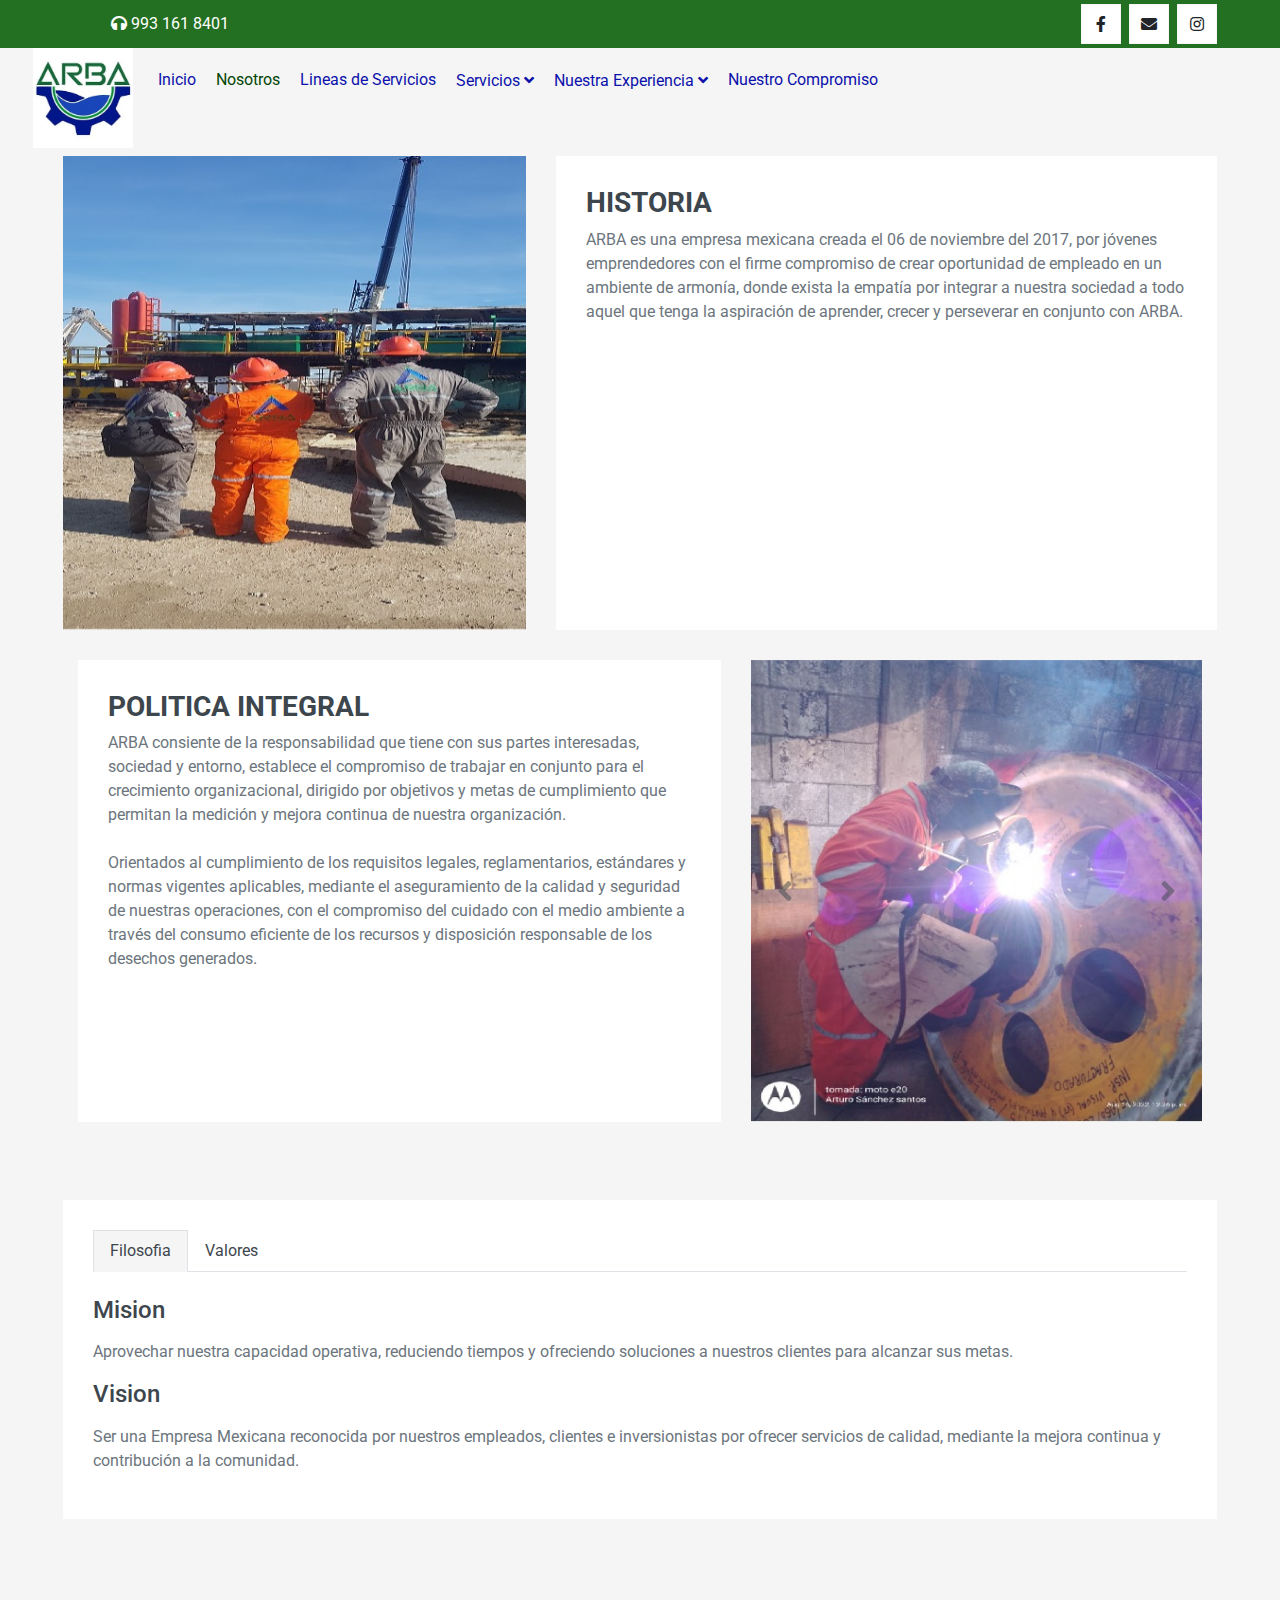
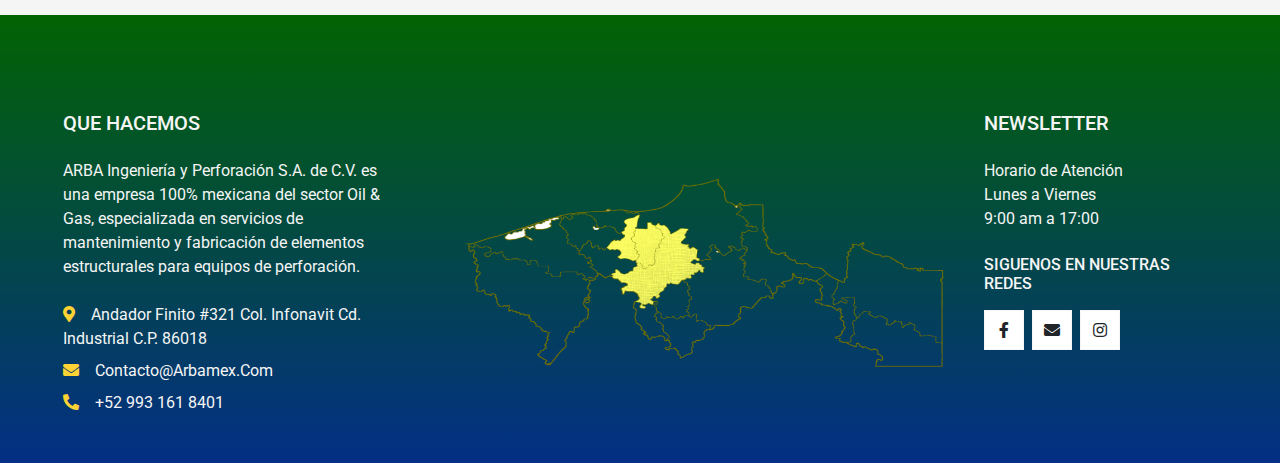
<file: nosotros.html>
<!DOCTYPE html>
<html lang="en">

<head>
    <meta charset="utf-8">
    <title>ARBA | Ingenieria Y Perforacion S.A. De C.V.</title>
    <meta content="width=device-width, initial-scale=1.0" name="viewport">
    <meta content="Free HTML Templates" name="keywords">
    <meta content="Free HTML Templates" name="description">

    <!-- Favicon -->
    <link href="img/favicon.ico" rel="icon">

    <!-- Google Web Fonts -->
    <link rel="preconnect" href="https://fonts.gstatic.com">
    <link href="https://fonts.googleapis.com/css2?family=Roboto:wght@400;500;700&display=swap" rel="stylesheet">  

    <!-- Font Awesome -->
    <link href="https://cdnjs.cloudflare.com/ajax/libs/font-awesome/5.10.0/css/all.min.css" rel="stylesheet">

    <!-- Libraries Stylesheet -->
    <link href="lib/animate/animate.min.css" rel="stylesheet">
    <link href="lib/owlcarousel/assets/owl.carousel.min.css" rel="stylesheet">

    <!-- Customized Bootstrap Stylesheet -->
    <link href="css/style.css" rel="stylesheet">
</head>

<body>
    <!-- Topbar Start -->
    <div class="container-fluid">
        <div class="row bg-secondary2 py-1 px-xl-5">
            <div class="col-lg-6 d-none d-lg-block">
                <div class="d-inline-flex align-items-center h-100">
                    <a class="text-body2 mr-3" href=""> </a>
                    <a class="text-body2 mr-3" href=""></a>
                    <a class="text-body2 mr-3" href=""></a>
                    <a class="text-body2 mr-3"><i class="fa fa-headphones" aria-hidden="true"></i></i>  993 161 8401</a>
                    
                </div>
            </div>
            <div class="col-lg-6 text-center text-lg-right">
                <div class="d-inline-flex align-items-center">
                    <!-- <a class="btn btn-primary2 btn-square mr-2" href="#"><i class="fab fa-twitter"></i></a> -->
                    <a class="btn btn-primary2 btn-square mr-2" href="https://www.facebook.com/Arbaingenieria/?locale=es_LA" target="_blank"><i class="fab fa-facebook-f"></i></a>
                    <a class="btn btn-primary2 btn-square mr-2" href="https://www.facebook.com/Arbaingenieria/?locale=es_LA" target="_blank"><i class="fa fa-envelope"></i></a>
                    <a class="btn btn-primary2 btn-square" href="https://www.instagram.com/arbaingenieria/" target="_blank"><i class="fab fa-instagram"></i></a>
                </div>
                
            </div>
        </div>
        <div class="row align-items-center bg-light py-0 px-xl-5 d-none d-lg-flex">
            <div class="col-lg-4">
                
                    <!-- <span class="h1 text-uppercase text-primary bg-dark px-2">AR</span>
                    <span class="h1 text-uppercase text-dark bg-primary px-2 ml-n1">BA</span> -->
                    <!-- <img src="img/logo.jpg" width="100" height="100" > -->
                
            </div>
            <!-- Buscador -->
            
                <!-- <div>
                    
                    <div class="d-flex">
                        <a class="btn btn-primary2 btn-square mr-2" href="#"><i class="fab fa-twitter"></i></a>
                        <a class="btn btn-primary2 btn-square mr-2" href="https://www.facebook.com/Arbaingenieria/?locale=es_LA" target="_blank"><i class="fab fa-facebook-f"></i></a>
                        <a class="btn btn-primary2 btn-square mr-2" href="https://www.facebook.com/Arbaingenieria/?locale=es_LA" target="_blank"><i class="fa fa-envelope"></i></a>
                        <a class="btn btn-primary2 btn-square" href="https://www.instagram.com/arbaingenieria/" target="_blank"><i class="fab fa-instagram"></i></a>
                    </div>
            
                        

                
                </div> -->
            
        </div>
    </div>
    <!-- Topbar End -->
    

    <!-- Navbar Start -->
    
    <div >
        
        
        <div class="row px-xl-5">
            <label for="" class="brand">
                <a title="ARBA" href="index.html">
                    <img src="img/logo.jpg" ></a>
            </label>
            <div class="col-lg-9">
                <!-- bg-dark cambia la cinta del nabar y esta en style.css -->
                <!-- buscar active en style.css para cambiar el seleccionador del nav link -->
                <nav class="navbar navbar-expand-lg #2668ed navbar-dark py-3 py-lg-0 px-0">
                    <!-- <a href="" class="text-decoration-none d-block d-lg-none">
                        <span class="h1 text-uppercase text-dark bg-light px-2">Multiiiiiiiiiiiiiiiii</span>
                        <span class="h1 text-uppercase text-light bg-primary px-2 ml-n1">Shop</span>
                    </a> -->
                    <button type="button" class="navbar-toggler" data-toggle="collapse" data-target="#navbarCollapse">
                        <span class="navbar-toggler-icon"></span>
                    </button>
                    <div class="collapse navbar-collapse justify-content-between" id="navbarCollapse">
                        <div class="navbar-nav mr-auto py-0">
                            <a href="index.html" class="nav-item nav-link">Inicio</a>
                            <a href="nosotros.html" class="nav-item nav-link active">Nosotros</a>
                            <a href="servicios.html" class="nav-item nav-link">Lineas de Servicios</a>
                            <div class="nav-item dropdown">
                                <a href="#" class="nav-link dropdown-toggle" data-toggle="dropdown">Servicios <i class="fa fa-angle-down mt-1"></i></a>
                                <div class="dropdown-menu bg-primary rounded-0 border-0 m-0">
                                    <!-- bg-primary es para cambiar el fondo de esta lista desplegables -->
                                    <a href="controldesolidos.html" class="dropdown-item">Control de solidos y equipos de perforación</a>
                                    <a href="soldadurayproteccion.html" class="dropdown-item">Soldadura y protección anticorrosiva</a>
                                    <a href="instalacionymantenimiento.html" class="dropdown-item">Instalación y mantenimiento de líneas</a>
                                </div>
                            </div>
                            <div class="nav-item dropdown">
                                <a href="#" class="nav-link dropdown-toggle" data-toggle="dropdown">Nuestra Experiencia <i class="fa fa-angle-down mt-1"></i></a>
                                <div class="dropdown-menu bg-primary rounded-0 border-0 m-0">
                                    <a href="regionsur.html" class="dropdown-item">REGION SUR</a>
                                    <a href="compresoratlas.html" class="dropdown-item">Compresor Atlas Copco</a>
                                    <a href="quesqui31.html" class="dropdown-item">QUESQUI 31</a>
                                    <a href="quesqui6a.html" class="dropdown-item">QUESQUI 6A</a>
                                    <a href="quesqui29.html" class="dropdown-item">QUESQUI 29</a>
                                </div>
                            </div>
                            <a href="compromiso.html" class="nav-item nav-link">Nuestro Compromiso</a>
                        </div>
                        
                    </div>
                </nav>
            </div>
        </div>
    </div>
    <!-- Navbar End -->





    <!-- Shop Start -->
    <!-- <div class="container-fluid">
        <div class="row px-xl-5">
            <div class="col-12">
                <nav class="breadcrumb bg-light mb-30">
                    <a class="breadcrumb-item text-dark" href="#">Home</a>
                    <a class="breadcrumb-item text-dark" href="#">Shop</a>
                    <span class="breadcrumb-item active">Shop Detail</span>
                </nav>
            </div>
        </div>
    </div> -->
    <!-- Breadcrumb End -->


    <!-- Shop Detail Start -->
    <!-- primera parte -->
    <div class="container-fluid pb-5">
        <div class="row px-xl-5">
            <div class="col-lg-5 mb-30">
                <div id="product-carousel" class="carousel slide" data-ride="carousel">
                    <div class="carousel-inner bg-light">
                        <div class="carousel-item active">
                            <img class="w-100 h-100" src="img/FOTO 5.3.jpg" alt="Image">
                        </div>
                        <!-- <div class="carousel-item">
                            <img class="w-100 h-100" src="img/welcome22-2.png" alt="Image">
                        </div>
                        <div class="carousel-item">
                            <img class="w-100 h-100" src="img/service-1.jpg" alt="Image">
                        </div>
                        <div class="carousel-item">
                            <img class="w-100 h-100" src="img/service-2.jpg" alt="Image">
                        </div> -->
                    </div>
                    <a class="carousel-control-prev" href="#product-carousel" data-slide="prev">
                        <i class="fa fa-2x fa-angle-left text-dark"></i>
                    </a>
                    <a class="carousel-control-next" href="#product-carousel" data-slide="next">
                        <i class="fa fa-2x fa-angle-right text-dark"></i>
                    </a>
                </div>
            </div>

            <div class="col-lg-7 h-auto mb-30">
                <div class="h-100 bg-light p-30">
                    <h3>HISTORIA</h3>
                    
                    
                    <p class="mb-3">ARBA es una empresa mexicana creada el 06 de noviembre del 2017, por jóvenes emprendedores con el firme compromiso de crear oportunidad de empleado en un ambiente de armonía, donde exista la empatía por integrar a nuestra sociedad a todo aquel que tenga la aspiración de aprender, crecer y perseverar en conjunto con ARBA.   </p>
                    
                    
                    
                    
                </div>
            </div>
            
        </div>
        <!-- fin de l aprimera parte -->
        <!-- segunda parte -->
        <div class="container-fluid pb-5">
            <div class="row px-xl-5">
                <div class="col-lg-7 h-auto mb-30">
                    <div class="h-100 bg-light p-30">
                        <h3>POLITICA INTEGRAL</h3>
                        
                        
                        <p class="mb-4">ARBA consiente de la responsabilidad que tiene con sus partes interesadas, sociedad y entorno, establece el compromiso de trabajar en conjunto para el crecimiento organizacional, dirigido por objetivos y metas de cumplimiento que permitan la medición y mejora continua de nuestra organización.</p>
                        <p class="mb-4">Orientados al cumplimiento de los requisitos legales, reglamentarios, estándares y normas vigentes aplicables, mediante el aseguramiento de la calidad y seguridad de nuestras operaciones, con el compromiso del cuidado con el medio ambiente a través del consumo eficiente de los recursos y disposición responsable de los desechos generados. </p>
                         
                    </div>
                </div>

                <div class="col-lg-5 mb-30">
                    <div id="product-carousel" class="carousel slide" data-ride="carousel">
                        <div class="carousel-inner bg-light">
                            <div class="carousel-item active">
                                <img class="w-100 h-100" src="img/FOTO 3.2.jpg" alt="Image">
                            </div>
                            <!-- <div class="carousel-item">
                                <img class="w-100 h-100" src="img/welcome22-2.png" alt="Image">
                            </div>
                            <div class="carousel-item">
                                <img class="w-100 h-100" src="img/service-1.jpg" alt="Image">
                            </div>
                            <div class="carousel-item">
                                <img class="w-100 h-100" src="img/service-2.jpg" alt="Image">
                            </div> -->
                        </div>
                        <a class="carousel-control-prev" href="#product-carousel" data-slide="prev">
                            <i class="fa fa-2x fa-angle-left text-dark"></i>
                        </a>
                        <a class="carousel-control-next" href="#product-carousel" data-slide="next">
                            <i class="fa fa-2x fa-angle-right text-dark"></i>
                        </a>
                    </div>
                </div>
    
                
            </div>
        </div>
        <!-- fin de la segunda parte -->

        <div class="row px-xl-5">
            <div class="col">
                <div class="bg-light p-30">
                    <div class="nav nav-tabs mb-4">
                        <a class="nav-item nav-link text-dark active" data-toggle="tab" href="#tab-pane-1">Filosofia</a>
                        <a class="nav-item nav-link text-dark" data-toggle="tab" href="#tab-pane-2">Valores</a>
                        <!-- <a class="nav-item nav-link text-dark" data-toggle="tab" href="#tab-pane-3">Desenlace</a>
                        <a class="nav-item nav-link text-dark" data-toggle="tab" href="#tab-pane-4">Soporte</a> -->
                    </div>
                    <div class="tab-content">
                        <div class="tab-pane fade show active" id="tab-pane-1">
                            <h4 class="mb-3">Mision</h4>
                            <p>Aprovechar nuestra capacidad operativa, reduciendo tiempos y ofreciendo soluciones a nuestros clientes para alcanzar sus metas.</p>
                            <h4 class="mb-3">Vision</h4>
                            <p>Ser una Empresa Mexicana reconocida por nuestros empleados, clientes e inversionistas por ofrecer servicios de calidad, mediante la mejora continua y contribución a la comunidad.</p>
                        </div>
                        <div class="tab-pane fade" id="tab-pane-2">
                            <h4 class="mb-3">NUESTROS VALORES</h4>
                            <p>Llevamos a cabo planes de trabajo para realizar una adecuada operación en el campo</p>
                            <div class="row">
                                <div class="col-md-6">
                                    <ul class="list-group list-group-flush">
                                        <li class="list-group-item px-0">
                                            <h5 class="mb-3">•	Disciplina</h5>
                                            Apegarnos al cumplimiento de las reglas o normas de manera constante para tener como resultado de un proyecto exitoso.
                                        </li>
                                        <li class="list-group-item px-0">
                                            <h5 class="mb-3">•	Aprendizaje</h5>
                                            Buscamos adquirir habilidades para un mejor desempeño laboral y empresarial.
                                        </li>
                                        <li class="list-group-item px-0">
                                            <h5 class="mb-3">•	Autocrítica</h5>
                                            Es aceptar la experiencia de las decisiones para evolucionar como empresa y como persona.
                                        </li>
                                        <li class="list-group-item px-0">
                                            <h5 class="mb-3">•	Perseverancia</h5>
                                            Es levantarse y luchar con decisión y constancia todos los días en contra de las adversidades que puedan presentarse. 
                                        </li>
                                      </ul> 
                                </div>
                                <div class="col-md-6">
                                    <ul class="list-group list-group-flush">
                                        <li class="list-group-item px-0">
                                            <h5 class="mb-3">•	Proactividad</h5>
                                            Es tomar acción sobre las oportunidades que se nos presentan a diario; prever, intuir, y actuar de manera positiva sobre todos los problemas que puedan ocurrir. 
                                        </li>
                                        <li class="list-group-item px-0">
                                            <h5 class="mb-3">•	Disponibilidad al cambio</h5>
                                            Tener el temple para adaptarse a los cambios necesarios para brindar servicios confiables y de la más alta calidad a nuestras partes interesadas
                                        </li>
                                        <li class="list-group-item px-0">
                                            <h5 class="mb-3">•	Empatía</h5>
                                            Comprender los sentimientos y emociones, intentando experimentar de forma objetiva y racional lo que siente otro individuo. 
                                        </li>
                                        <li class="list-group-item px-0">
                                            <h5 class="mb-3">•	Humildad</h5>
                                            Es la esencia de todo ser humano, para conocer y aceptar las propias debilidades y cualidades, y obrar en consecuencia. 
                                        </li>
                                      </ul> 
                                </div>
                            </div>
                        </div>
                        <!-- <div class="tab-pane fade" id="tab-pane-3">
                            <div class="row">
                                <div class="col-md-6">
                                    <h4 class="mb-4">1 review for "Product Name"</h4>
                                    <div class="media mb-4">
                                        <img src="img/user.jpg" alt="Image" class="img-fluid mr-3 mt-1" style="width: 45px;">
                                        <div class="media-body">
                                            <h6>John Doe<small> - <i>01 Jan 2045</i></small></h6>
                                            <div class="text-primary mb-2">
                                                <i class="fas fa-star"></i>
                                                <i class="fas fa-star"></i>
                                                <i class="fas fa-star"></i>
                                                <i class="fas fa-star-half-alt"></i>
                                                <i class="far fa-star"></i>
                                            </div>
                                            <p>Diam amet duo labore stet elitr ea clita ipsum, tempor labore accusam ipsum et no at. Kasd diam tempor rebum magna dolores sed sed eirmod ipsum.</p>
                                        </div>
                                    </div>
                                </div>
                                <div class="col-md-6">
                                    <h4 class="mb-4">Leave a review</h4>
                                    <small>Your email address will not be published. Required fields are marked *</small>
                                    <div class="d-flex my-3">
                                        <p class="mb-0 mr-2">Your Rating * :</p>
                                        <div class="text-primary">
                                            <i class="far fa-star"></i>
                                            <i class="far fa-star"></i>
                                            <i class="far fa-star"></i>
                                            <i class="far fa-star"></i>
                                            <i class="far fa-star"></i>
                                        </div>
                                    </div>
                                    <form>
                                        <div class="form-group">
                                            <label for="message">Your Review *</label>
                                            <textarea id="message" cols="30" rows="5" class="form-control"></textarea>
                                        </div>
                                        <div class="form-group">
                                            <label for="name">Your Name *</label>
                                            <input type="text" class="form-control" id="name">
                                        </div>
                                        <div class="form-group">
                                            <label for="email">Your Email *</label>
                                            <input type="email" class="form-control" id="email">
                                        </div>
                                        <div class="form-group mb-0">
                                            <input type="submit" value="Leave Your Review" class="btn btn-primary px-3">
                                        </div>
                                    </form>
                                </div>
                            </div>
                        </div> -->
                        <!-- <div class="tab-pane fade show active" id="tab-pane-3">
                            <h4 class="mb-3">Desenlace</h4>
                            <p>Cerramos nuestros proyectos de acuerdo a los estándares y métricas de calidad vigentes en nuestrp país</p>
                            <p>Dolore magna est eirmod sanctus dolor, amet diam et eirmod et ipsum. Amet dolore tempor consetetur sed lorem dolor sit lorem tempor. Gubergren amet amet labore sadipscing clita clita diam clita. Sea amet et sed ipsum lorem elitr et, amet et labore voluptua sit rebum. Ea erat sed et diam takimata sed justo. Magna takimata justo et amet magna et.</p>
                        </div>
                        <div class="tab-pane fade show active" id="tab-pane-4">
                            <h4 class="mb-3">Soporte</h4>
                            <p>Asistimos a nuestros clientes en cada uno de sus proyectos, de inicio hasta el termino del mismo</p>
                            <p>Dolore magna est eirmod sanctus dolor, amet diam et eirmod et ipsum. Amet dolore tempor consetetur sed lorem dolor sit lorem tempor. Gubergren amet amet labore sadipscing clita clita diam clita. Sea amet et sed ipsum lorem elitr et, amet et labore voluptua sit rebum. Ea erat sed et diam takimata sed justo. Magna takimata justo et amet magna et.</p>
                        </div> -->
                    </div>
                </div>
            </div>
        </div>
    </div>
    <!-- Shop Detail End -->


    <!-- Products Start -->
    <!-- <div class="container-fluid py-5">
        <h2 class="section-title position-relative text-uppercase mx-xl-5 mb-4"><span class="bg-secondary pr-3">You May Also Like</span></h2>
        <div class="row px-xl-5">
            <div class="col">
                <div class="owl-carousel related-carousel">
                    <div class="product-item bg-light">
                        <div class="product-img position-relative overflow-hidden">
                            <img class="img-fluid w-100" src="img/product-1.jpg" alt="">
                            <div class="product-action">
                                <a class="btn btn-outline-dark btn-square" href=""><i class="fa fa-shopping-cart"></i></a>
                                <a class="btn btn-outline-dark btn-square" href=""><i class="far fa-heart"></i></a>
                                <a class="btn btn-outline-dark btn-square" href=""><i class="fa fa-sync-alt"></i></a>
                                <a class="btn btn-outline-dark btn-square" href=""><i class="fa fa-search"></i></a>
                            </div>
                        </div>
                        <div class="text-center py-4">
                            <a class="h6 text-decoration-none text-truncate" href="">Product Name Goes Here</a>
                            <div class="d-flex align-items-center justify-content-center mt-2">
                                <h5>$123.00</h5><h6 class="text-muted ml-2"><del>$123.00</del></h6>
                            </div>
                            <div class="d-flex align-items-center justify-content-center mb-1">
                                <small class="fa fa-star text-primary mr-1"></small>
                                <small class="fa fa-star text-primary mr-1"></small>
                                <small class="fa fa-star text-primary mr-1"></small>
                                <small class="fa fa-star text-primary mr-1"></small>
                                <small class="fa fa-star text-primary mr-1"></small>
                                <small>(99)</small>
                            </div>
                        </div>
                    </div>
                    <div class="product-item bg-light">
                        <div class="product-img position-relative overflow-hidden">
                            <img class="img-fluid w-100" src="img/product-2.jpg" alt="">
                            <div class="product-action">
                                <a class="btn btn-outline-dark btn-square" href=""><i class="fa fa-shopping-cart"></i></a>
                                <a class="btn btn-outline-dark btn-square" href=""><i class="far fa-heart"></i></a>
                                <a class="btn btn-outline-dark btn-square" href=""><i class="fa fa-sync-alt"></i></a>
                                <a class="btn btn-outline-dark btn-square" href=""><i class="fa fa-search"></i></a>
                            </div>
                        </div>
                        <div class="text-center py-4">
                            <a class="h6 text-decoration-none text-truncate" href="">Product Name Goes Here</a>
                            <div class="d-flex align-items-center justify-content-center mt-2">
                                <h5>$123.00</h5><h6 class="text-muted ml-2"><del>$123.00</del></h6>
                            </div>
                            <div class="d-flex align-items-center justify-content-center mb-1">
                                <small class="fa fa-star text-primary mr-1"></small>
                                <small class="fa fa-star text-primary mr-1"></small>
                                <small class="fa fa-star text-primary mr-1"></small>
                                <small class="fa fa-star text-primary mr-1"></small>
                                <small class="fa fa-star text-primary mr-1"></small>
                                <small>(99)</small>
                            </div>
                        </div>
                    </div>
                    <div class="product-item bg-light">
                        <div class="product-img position-relative overflow-hidden">
                            <img class="img-fluid w-100" src="img/product-3.jpg" alt="">
                            <div class="product-action">
                                <a class="btn btn-outline-dark btn-square" href=""><i class="fa fa-shopping-cart"></i></a>
                                <a class="btn btn-outline-dark btn-square" href=""><i class="far fa-heart"></i></a>
                                <a class="btn btn-outline-dark btn-square" href=""><i class="fa fa-sync-alt"></i></a>
                                <a class="btn btn-outline-dark btn-square" href=""><i class="fa fa-search"></i></a>
                            </div>
                        </div>
                        <div class="text-center py-4">
                            <a class="h6 text-decoration-none text-truncate" href="">Product Name Goes Here</a>
                            <div class="d-flex align-items-center justify-content-center mt-2">
                                <h5>$123.00</h5><h6 class="text-muted ml-2"><del>$123.00</del></h6>
                            </div>
                            <div class="d-flex align-items-center justify-content-center mb-1">
                                <small class="fa fa-star text-primary mr-1"></small>
                                <small class="fa fa-star text-primary mr-1"></small>
                                <small class="fa fa-star text-primary mr-1"></small>
                                <small class="fa fa-star text-primary mr-1"></small>
                                <small class="fa fa-star text-primary mr-1"></small>
                                <small>(99)</small>
                            </div>
                        </div>
                    </div>
                    <div class="product-item bg-light">
                        <div class="product-img position-relative overflow-hidden">
                            <img class="img-fluid w-100" src="img/product-4.jpg" alt="">
                            <div class="product-action">
                                <a class="btn btn-outline-dark btn-square" href=""><i class="fa fa-shopping-cart"></i></a>
                                <a class="btn btn-outline-dark btn-square" href=""><i class="far fa-heart"></i></a>
                                <a class="btn btn-outline-dark btn-square" href=""><i class="fa fa-sync-alt"></i></a>
                                <a class="btn btn-outline-dark btn-square" href=""><i class="fa fa-search"></i></a>
                            </div>
                        </div>
                        <div class="text-center py-4">
                            <a class="h6 text-decoration-none text-truncate" href="">Product Name Goes Here</a>
                            <div class="d-flex align-items-center justify-content-center mt-2">
                                <h5>$123.00</h5><h6 class="text-muted ml-2"><del>$123.00</del></h6>
                            </div>
                            <div class="d-flex align-items-center justify-content-center mb-1">
                                <small class="fa fa-star text-primary mr-1"></small>
                                <small class="fa fa-star text-primary mr-1"></small>
                                <small class="fa fa-star text-primary mr-1"></small>
                                <small class="fa fa-star text-primary mr-1"></small>
                                <small class="fa fa-star text-primary mr-1"></small>
                                <small>(99)</small>
                            </div>
                        </div>
                    </div>
                    <div class="product-item bg-light">
                        <div class="product-img position-relative overflow-hidden">
                            <img class="img-fluid w-100" src="img/product-5.jpg" alt="">
                            <div class="product-action">
                                <a class="btn btn-outline-dark btn-square" href=""><i class="fa fa-shopping-cart"></i></a>
                                <a class="btn btn-outline-dark btn-square" href=""><i class="far fa-heart"></i></a>
                                <a class="btn btn-outline-dark btn-square" href=""><i class="fa fa-sync-alt"></i></a>
                                <a class="btn btn-outline-dark btn-square" href=""><i class="fa fa-search"></i></a>
                            </div>
                        </div>
                        <div class="text-center py-4">
                            <a class="h6 text-decoration-none text-truncate" href="">Product Name Goes Here</a>
                            <div class="d-flex align-items-center justify-content-center mt-2">
                                <h5>$123.00</h5><h6 class="text-muted ml-2"><del>$123.00</del></h6>
                            </div>
                            <div class="d-flex align-items-center justify-content-center mb-1">
                                <small class="fa fa-star text-primary mr-1"></small>
                                <small class="fa fa-star text-primary mr-1"></small>
                                <small class="fa fa-star text-primary mr-1"></small>
                                <small class="fa fa-star text-primary mr-1"></small>
                                <small class="fa fa-star text-primary mr-1"></small>
                                <small>(99)</small>
                            </div>
                        </div>
                    </div>
                </div>
            </div>
        </div>
    </div> -->
    <!-- Products End -->

    <!-- Shop End -->


    <!-- Footer Start -->
    <div class="container-fluid contenedor text-secondary mt-5 pt-5">
        <!-- contener es el efecto difuminado -->
        <div class="row px-xl-5 pt-5">
            <div class="col-lg-4 col-md-12 mb-5 pr-3 pr-xl-5">
                <h5 class="text-secondary text-uppercase mb-4">Que Hacemos</h5>
                <p class="mb-4">ARBA Ingeniería y Perforación S.A. de C.V. es una empresa 100% mexicana del sector Oil & Gas, especializada en servicios de mantenimiento y fabricación de elementos estructurales para equipos de perforación.</p>
                <p class="mb-2"><i class="fa fa-map-marker-alt text-primary mr-3"></i>Andador Finito #321 Col. Infonavit Cd. Industrial C.P. 86018</p>
                <p class="mb-2"><i class="fa fa-envelope text-primary mr-3"></i>Contacto@Arbamex.Com</p>
                <!-- <p class="mb-2"><i class="fa fa-envelope text-primary mr-3"></i>administracion@Arbamex.Com</p> -->
                <p class="mb-0"><i class="fa fa-phone-alt text-primary mr-3"></i>+52 993 161 8401</p>
                <!-- <p class="mb-0"><i class="fa fa-phone-alt text-primary mr-3"></i>+52 993 287 8649</p>
                <p class="mb-0"><i class="fa fa-phone-alt text-primary mr-3"></i>+52 993 575 8751</p> -->
            </div>
            <div class="col-lg-8 col-md-12">
                <div class="row">
                    <div class="col-md-8 mb-10">
                        <!-- <h5 class="text-secondary text-uppercase mb-4">Quick Shop</h5>
                        <div class="d-flex flex-column justify-content-start">
                            <a class="text-secondary mb-2" href="#"><i class="fa fa-angle-right mr-2"></i>Home</a>
                            <a class="text-secondary mb-2" href="#"><i class="fa fa-angle-right mr-2"></i>Our Shop</a>
                            <a class="text-secondary mb-2" href="#"><i class="fa fa-angle-right mr-2"></i>Shop Detail</a>
                            <a class="text-secondary mb-2" href="#"><i class="fa fa-angle-right mr-2"></i>Shopping Cart</a>
                            <a class="text-secondary mb-2" href="#"><i class="fa fa-angle-right mr-2"></i>Checkout</a>
                            <a class="text-secondary" href="#"><i class="fa fa-angle-right mr-2"></i>Contact Us</a>
                        </div> -->
                        
                            <!-- <iframe style="width: 100%; height: 350px;"
                            src="https://www.google.com/maps/embed?pb=!1m18!1m12!1m3!1d3001156.4288297426!2d-78.01371936852176!3d42.72876761954724!2m3!1f0!2f0!3f0!3m2!1i1024!2i768!4f13.1!3m3!1m2!1s0x4ccc4bf0f123a5a9%3A0xddcfc6c1de189567!2sNew%20York%2C%20USA!5e0!3m2!1sen!2sbd!4v1603794290143!5m2!1sen!2sbd"
                            frameborder="0" style="border:0;" allowfullscreen="" aria-hidden="false" tabindex="0"></iframe> -->
                        
                        <div class="px-xl-6">
                            <a title="ARBA" href="index.html">
                                <img src="img/RegionCentro.png" width="100%" height="200px" ></a>
                        </div>
                                
                        <!-- <h5 class="text-secondary text-uppercase mb-4">My Account</h5>
                        <div class="d-flex flex-column justify-content-start">
                            <a class="text-secondary mb-2" href="#"><i class="fa fa-angle-right mr-2"></i>Home</a>
                            <a class="text-secondary mb-2" href="#"><i class="fa fa-angle-right mr-2"></i>Our Shop</a>
                            <a class="text-secondary mb-2" href="#"><i class="fa fa-angle-right mr-2"></i>Shop Detail</a>
                            <a class="text-secondary mb-2" href="#"><i class="fa fa-angle-right mr-2"></i>Shopping Cart</a>
                            <a class="text-secondary mb-2" href="#"><i class="fa fa-angle-right mr-2"></i>Checkout</a>
                            <a class="text-secondary" href="#"><i class="fa fa-angle-right mr-2"></i>Contact Us</a>
                        </div> -->
                    </div>
                    <div class="col-md-4 mb-5">
                        <h5 class="text-secondary text-uppercase mb-4">Newsletter</h5>
                        <p>Horario de Atención</br>
                            Lunes a Viernes</br>
                            9:00 am a 17:00
                        </p>
                                                
                        <h6 class="text-secondary text-uppercase mt-4 mb-3">Siguenos en nuestras redes</h6>
                        <div class="d-flex">
                            <!-- <a class="btn btn-primary2 btn-square mr-2" href="#"><i class="fab fa-twitter"></i></a> -->
                            <a class="btn btn-primary2 btn-square mr-2" href="https://www.facebook.com/Arbaingenieria/?locale=es_LA" target="_blank"><i class="fab fa-facebook-f"></i></a>
                            <a class="btn btn-primary2 btn-square mr-2" href="https://www.facebook.com/Arbaingenieria/?locale=es_LA" target="_blank"><i class="fa fa-envelope"></i></a>
                            <a class="btn btn-primary2 btn-square" href="https://www.instagram.com/arbaingenieria/" target="_blank"><i class="fab fa-instagram"></i></a>
                        </div>
                    </div>
                </div>
            </div>
        </div>
        <!-- <div class="row border-top mx-xl-5 py-4" style="border-color: rgba(256, 256, 256, .1) !important;">
            <div class="col-md-6 px-xl-0">
                <p class="mb-md-0 text-center text-md-left text-secondary">
                    &copy; <a class="text-primary" href="#">Domain</a>. All Rights Reserved. Designed
                    by
                    <a class="text-primary" href="https://htmlcodex.com">HTML Codex</a>
                </p>
            </div>
            <div class="col-md-6 px-xl-0 text-center text-md-right">
                <img class="img-fluid" src="img/payments.png" alt="">
            </div>
        </div> -->
    </div>
    <!-- Footer End -->


    <!-- Back to Top -->
    <a href="#" class="btn btn-primary back-to-top"><i class="fa fa-angle-double-up"></i></a>


    <!-- JavaScript Libraries -->
    <script src="https://code.jquery.com/jquery-3.4.1.min.js"></script>
    <script src="https://stackpath.bootstrapcdn.com/bootstrap/4.4.1/js/bootstrap.bundle.min.js"></script>
    <script src="lib/easing/easing.min.js"></script>
    <script src="lib/owlcarousel/owl.carousel.min.js"></script>

    <!-- Contact Javascript File -->
    <script src="mail/jqBootstrapValidation.min.js"></script>
    <script src="mail/contact.js"></script>

    <!-- Template Javascript -->
    <script src="js/main.js"></script>
</body>

</html>
</file>
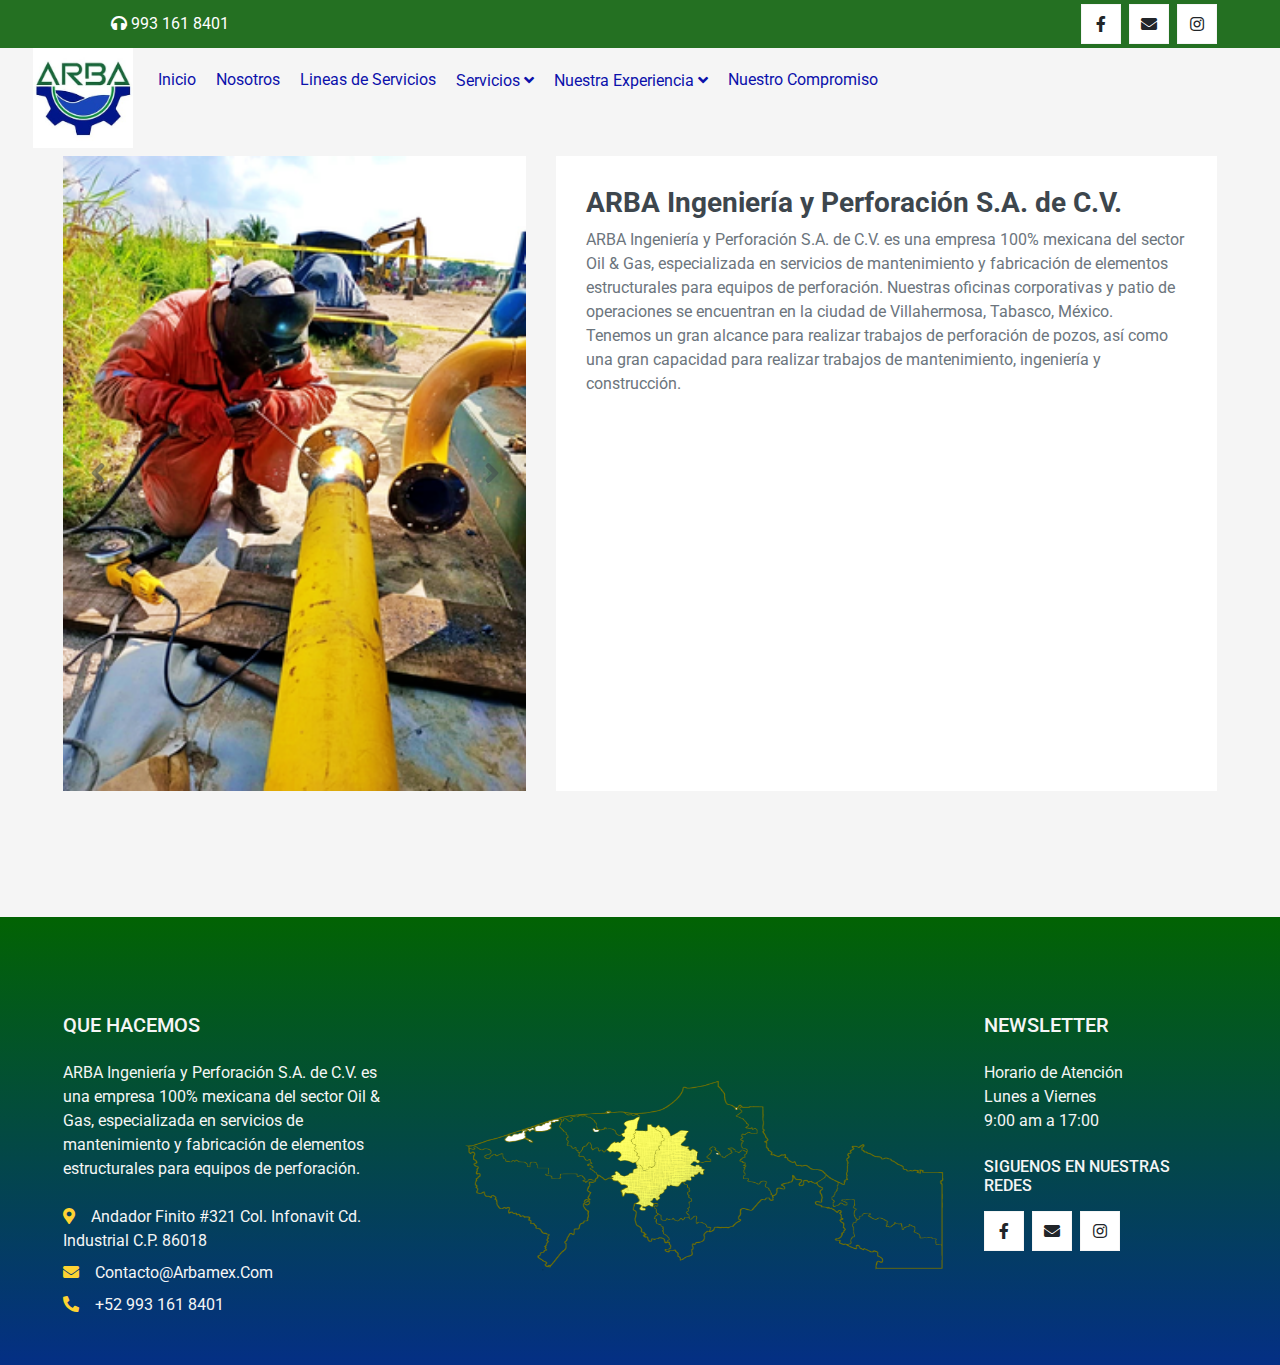
<file: quesqui29.html>
<!DOCTYPE html>
<html lang="en">

<head>
    <meta charset="utf-8">
    <title>ARBA | Ingenieria Y Perforacion S.A. De C.V.</title>
    <meta content="width=device-width, initial-scale=1.0" name="viewport">
    <meta content="Free HTML Templates" name="keywords">
    <meta content="Free HTML Templates" name="description">

    <!-- Favicon -->
    <link href="img/favicon.ico" rel="icon">

    <!-- Google Web Fonts -->
    <link rel="preconnect" href="https://fonts.gstatic.com">
    <link href="https://fonts.googleapis.com/css2?family=Roboto:wght@400;500;700&display=swap" rel="stylesheet">  

    <!-- Font Awesome -->
    <link href="https://cdnjs.cloudflare.com/ajax/libs/font-awesome/5.10.0/css/all.min.css" rel="stylesheet">

    <!-- Libraries Stylesheet -->
    <link href="lib/animate/animate.min.css" rel="stylesheet">
    <link href="lib/owlcarousel/assets/owl.carousel.min.css" rel="stylesheet">

    <!-- Customized Bootstrap Stylesheet -->
    <link href="css/style.css" rel="stylesheet">
</head>

<body>
    <!-- Topbar Start -->
    <div class="container-fluid">
        <div class="row bg-secondary2 py-1 px-xl-5">
            <div class="col-lg-6 d-none d-lg-block">
                <div class="d-inline-flex align-items-center h-100">
                    <a class="text-body2 mr-3" href=""> </a>
                    <a class="text-body2 mr-3" href=""></a>
                    <a class="text-body2 mr-3" href=""></a>
                    <a class="text-body2 mr-3"><i class="fa fa-headphones" aria-hidden="true"></i></i>  993 161 8401</a>
                    
                </div>
            </div>
            <div class="col-lg-6 text-center text-lg-right">
                <div class="d-inline-flex align-items-center">
                    <!-- <a class="btn btn-primary2 btn-square mr-2" href="#"><i class="fab fa-twitter"></i></a> -->
                    <a class="btn btn-primary2 btn-square mr-2" href="https://www.facebook.com/Arbaingenieria/?locale=es_LA" target="_blank"><i class="fab fa-facebook-f"></i></a>
                    <a class="btn btn-primary2 btn-square mr-2" href="https://www.facebook.com/Arbaingenieria/?locale=es_LA" target="_blank"><i class="fa fa-envelope"></i></a>
                    <a class="btn btn-primary2 btn-square" href="https://www.instagram.com/arbaingenieria/" target="_blank"><i class="fab fa-instagram"></i></a>
                </div>
                
            </div>
        </div>
        <div class="row align-items-center bg-light py-0 px-xl-5 d-none d-lg-flex">
            <div class="col-lg-4">
                
                    <!-- <span class="h1 text-uppercase text-primary bg-dark px-2">AR</span>
                    <span class="h1 text-uppercase text-dark bg-primary px-2 ml-n1">BA</span> -->
                    <!-- <img src="img/logo.jpg" width="100" height="100" > -->
                
            </div>
            <!-- Buscador -->
            
                <!-- <div>
                    
                    <div class="d-flex">
                        <a class="btn btn-primary2 btn-square mr-2" href="#"><i class="fab fa-twitter"></i></a>
                        <a class="btn btn-primary2 btn-square mr-2" href="https://www.facebook.com/Arbaingenieria/?locale=es_LA" target="_blank"><i class="fab fa-facebook-f"></i></a>
                        <a class="btn btn-primary2 btn-square mr-2" href="https://www.facebook.com/Arbaingenieria/?locale=es_LA" target="_blank"><i class="fa fa-envelope"></i></a>
                        <a class="btn btn-primary2 btn-square" href="https://www.instagram.com/arbaingenieria/" target="_blank"><i class="fab fa-instagram"></i></a>
                    </div>
            
                        

                
                </div> -->
            
        </div>
    </div>
    <!-- Topbar End -->
    

    <!-- Navbar Start -->
    
    <div >
        
        
        <div class="row px-xl-5">
            <label for="" class="brand">
                <a title="ARBA" href="index.html">
                    <img src="img/logo.jpg" ></a>
            </label>
            <div class="col-lg-9">
                <!-- bg-dark cambia la cinta del nabar y esta en style.css -->
                <!-- buscar active en style.css para cambiar el seleccionador del nav link -->
                <nav class="navbar navbar-expand-lg #2668ed navbar-dark py-3 py-lg-0 px-0">
                    <!-- <a href="" class="text-decoration-none d-block d-lg-none">
                        <span class="h1 text-uppercase text-dark bg-light px-2">Multiiiiiiiiiiiiiiiii</span>
                        <span class="h1 text-uppercase text-light bg-primary px-2 ml-n1">Shop</span>
                    </a> -->
                    <button type="button" class="navbar-toggler" data-toggle="collapse" data-target="#navbarCollapse">
                        <span class="navbar-toggler-icon"></span>
                    </button>
                    <div class="collapse navbar-collapse justify-content-between" id="navbarCollapse">
                        <div class="navbar-nav mr-auto py-0">
                            <a href="index.html" class="nav-item nav-link">Inicio</a>
                            <a href="nosotros.html" class="nav-item nav-link">Nosotros</a>
                            <a href="servicios.html" class="nav-item nav-link">Lineas de Servicios</a>
                            <div class="nav-item dropdown">
                                <a href="#" class="nav-link dropdown-toggle" data-toggle="dropdown">Servicios <i class="fa fa-angle-down mt-1"></i></a>
                                <div class="dropdown-menu bg-primary rounded-0 border-0 m-0">
                                    <!-- bg-primary es para cambiar el fondo de esta lista desplegables -->
                                    <a href="controldesolidos.html" class="dropdown-item">Control de solidos y equipos de perforación</a>
                                    <a href="soldadurayproteccion.html" class="dropdown-item">Soldadura y protección anticorrosiva</a>
                                    <a href="instalacionymantenimiento.html" class="dropdown-item">Instalación y mantenimiento de líneas</a>
                                </div>
                            </div>
                            <div class="nav-item dropdown">
                                <a href="#" class="nav-link dropdown-toggle" data-toggle="dropdown">Nuestra Experiencia <i class="fa fa-angle-down mt-1"></i></a>
                                <div class="dropdown-menu bg-primary rounded-0 border-0 m-0">
                                    <a href="regionsur.html" class="dropdown-item">REGION SUR</a>
                                    <a href="compresoratlas.html" class="dropdown-item">Compresor Atlas Copco</a>
                                    <a href="quesqui31.html" class="dropdown-item">QUESQUI 31</a>
                                    <a href="quesqui6a.html" class="dropdown-item">QUESQUI 6A</a>
                                    <a href="quesqui29.html" class="dropdown-item active">QUESQUI 29</a>
                                </div>
                            </div>
                            <a href="compromiso.html" class="nav-item nav-link">Nuestro Compromiso</a>
                        </div>
                        
                    </div>
                </nav>
            </div>
        </div>
    </div>
    <!-- Navbar End -->


    <!-- Breadcrumb Start -->
    <!-- <div class="container-fluid">
        <div class="row px-xl-5">
            <div class="col-12">
                <nav class="breadcrumb bg-light mb-30">
                    <a class="breadcrumb-item text-dark" href="#">Home</a>
                    <a class="breadcrumb-item text-dark" href="#">Shop</a>
                    <span class="breadcrumb-item active">Shop Detail</span>
                </nav>
            </div>
        </div>
    </div> -->
    <!-- Breadcrumb End -->


    <!-- Shop Detail Start -->
    <!-- primera parte -->
    <div class="container-fluid pb-5">
        <div class="row px-xl-5">
            <div class="col-lg-5 mb-30">
                <div id="product-carousel" class="carousel slide" data-ride="carousel">
                    <div class="carousel-inner bg-light">
                        <div class="carousel-item active">
                            <img class="w-100 h-100" src="img/project-92.png" alt="Image">
                        </div>
                        
                    </div>
                    <a class="carousel-control-prev" href="#product-carousel" data-slide="prev">
                        <i class="fa fa-2x fa-angle-left text-dark"></i>
                    </a>
                    <a class="carousel-control-next" href="#product-carousel" data-slide="next">
                        <i class="fa fa-2x fa-angle-right text-dark"></i>
                    </a>
                </div>
            </div>

            <div class="col-lg-7 h-auto mb-30">
                <div class="h-100 bg-light p-30">
                    <h3>ARBA Ingeniería y Perforación S.A. de C.V.</h3>
                    
                    
                    <p class="mb-3">ARBA Ingeniería y Perforación S.A. de C.V. es una empresa 100% mexicana del sector Oil & Gas, especializada en servicios de mantenimiento y fabricación de elementos estructurales para equipos de perforación. Nuestras oficinas corporativas y patio de operaciones se encuentran en la ciudad de Villahermosa, Tabasco, México.<br>
                    Tenemos un gran alcance para realizar trabajos de perforación de pozos, así como una gran capacidad para realizar trabajos de mantenimiento, ingeniería y construcción.</p>
                    
                    
                    
                    
                </div>
            </div>
            
        </div>
        <!-- fin de l aprimera parte -->
        <!-- segunda parte -->
        
        <!-- fin de la segunda parte -->

    
    </div>
    <!-- Shop Detail End -->


    <!-- Products Start -->
    <!-- <div class="container-fluid py-5">
        <h2 class="section-title position-relative text-uppercase mx-xl-5 mb-4"><span class="bg-secondary pr-3">You May Also Like</span></h2>
        <div class="row px-xl-5">
            <div class="col">
                <div class="owl-carousel related-carousel">
                    <div class="product-item bg-light">
                        <div class="product-img position-relative overflow-hidden">
                            <img class="img-fluid w-100" src="img/product-1.jpg" alt="">
                            <div class="product-action">
                                <a class="btn btn-outline-dark btn-square" href=""><i class="fa fa-shopping-cart"></i></a>
                                <a class="btn btn-outline-dark btn-square" href=""><i class="far fa-heart"></i></a>
                                <a class="btn btn-outline-dark btn-square" href=""><i class="fa fa-sync-alt"></i></a>
                                <a class="btn btn-outline-dark btn-square" href=""><i class="fa fa-search"></i></a>
                            </div>
                        </div>
                        <div class="text-center py-4">
                            <a class="h6 text-decoration-none text-truncate" href="">Product Name Goes Here</a>
                            <div class="d-flex align-items-center justify-content-center mt-2">
                                <h5>$123.00</h5><h6 class="text-muted ml-2"><del>$123.00</del></h6>
                            </div>
                            <div class="d-flex align-items-center justify-content-center mb-1">
                                <small class="fa fa-star text-primary mr-1"></small>
                                <small class="fa fa-star text-primary mr-1"></small>
                                <small class="fa fa-star text-primary mr-1"></small>
                                <small class="fa fa-star text-primary mr-1"></small>
                                <small class="fa fa-star text-primary mr-1"></small>
                                <small>(99)</small>
                            </div>
                        </div>
                    </div>
                    <div class="product-item bg-light">
                        <div class="product-img position-relative overflow-hidden">
                            <img class="img-fluid w-100" src="img/product-2.jpg" alt="">
                            <div class="product-action">
                                <a class="btn btn-outline-dark btn-square" href=""><i class="fa fa-shopping-cart"></i></a>
                                <a class="btn btn-outline-dark btn-square" href=""><i class="far fa-heart"></i></a>
                                <a class="btn btn-outline-dark btn-square" href=""><i class="fa fa-sync-alt"></i></a>
                                <a class="btn btn-outline-dark btn-square" href=""><i class="fa fa-search"></i></a>
                            </div>
                        </div>
                        <div class="text-center py-4">
                            <a class="h6 text-decoration-none text-truncate" href="">Product Name Goes Here</a>
                            <div class="d-flex align-items-center justify-content-center mt-2">
                                <h5>$123.00</h5><h6 class="text-muted ml-2"><del>$123.00</del></h6>
                            </div>
                            <div class="d-flex align-items-center justify-content-center mb-1">
                                <small class="fa fa-star text-primary mr-1"></small>
                                <small class="fa fa-star text-primary mr-1"></small>
                                <small class="fa fa-star text-primary mr-1"></small>
                                <small class="fa fa-star text-primary mr-1"></small>
                                <small class="fa fa-star text-primary mr-1"></small>
                                <small>(99)</small>
                            </div>
                        </div>
                    </div>
                    <div class="product-item bg-light">
                        <div class="product-img position-relative overflow-hidden">
                            <img class="img-fluid w-100" src="img/product-3.jpg" alt="">
                            <div class="product-action">
                                <a class="btn btn-outline-dark btn-square" href=""><i class="fa fa-shopping-cart"></i></a>
                                <a class="btn btn-outline-dark btn-square" href=""><i class="far fa-heart"></i></a>
                                <a class="btn btn-outline-dark btn-square" href=""><i class="fa fa-sync-alt"></i></a>
                                <a class="btn btn-outline-dark btn-square" href=""><i class="fa fa-search"></i></a>
                            </div>
                        </div>
                        <div class="text-center py-4">
                            <a class="h6 text-decoration-none text-truncate" href="">Product Name Goes Here</a>
                            <div class="d-flex align-items-center justify-content-center mt-2">
                                <h5>$123.00</h5><h6 class="text-muted ml-2"><del>$123.00</del></h6>
                            </div>
                            <div class="d-flex align-items-center justify-content-center mb-1">
                                <small class="fa fa-star text-primary mr-1"></small>
                                <small class="fa fa-star text-primary mr-1"></small>
                                <small class="fa fa-star text-primary mr-1"></small>
                                <small class="fa fa-star text-primary mr-1"></small>
                                <small class="fa fa-star text-primary mr-1"></small>
                                <small>(99)</small>
                            </div>
                        </div>
                    </div>
                    <div class="product-item bg-light">
                        <div class="product-img position-relative overflow-hidden">
                            <img class="img-fluid w-100" src="img/product-4.jpg" alt="">
                            <div class="product-action">
                                <a class="btn btn-outline-dark btn-square" href=""><i class="fa fa-shopping-cart"></i></a>
                                <a class="btn btn-outline-dark btn-square" href=""><i class="far fa-heart"></i></a>
                                <a class="btn btn-outline-dark btn-square" href=""><i class="fa fa-sync-alt"></i></a>
                                <a class="btn btn-outline-dark btn-square" href=""><i class="fa fa-search"></i></a>
                            </div>
                        </div>
                        <div class="text-center py-4">
                            <a class="h6 text-decoration-none text-truncate" href="">Product Name Goes Here</a>
                            <div class="d-flex align-items-center justify-content-center mt-2">
                                <h5>$123.00</h5><h6 class="text-muted ml-2"><del>$123.00</del></h6>
                            </div>
                            <div class="d-flex align-items-center justify-content-center mb-1">
                                <small class="fa fa-star text-primary mr-1"></small>
                                <small class="fa fa-star text-primary mr-1"></small>
                                <small class="fa fa-star text-primary mr-1"></small>
                                <small class="fa fa-star text-primary mr-1"></small>
                                <small class="fa fa-star text-primary mr-1"></small>
                                <small>(99)</small>
                            </div>
                        </div>
                    </div>
                    <div class="product-item bg-light">
                        <div class="product-img position-relative overflow-hidden">
                            <img class="img-fluid w-100" src="img/product-5.jpg" alt="">
                            <div class="product-action">
                                <a class="btn btn-outline-dark btn-square" href=""><i class="fa fa-shopping-cart"></i></a>
                                <a class="btn btn-outline-dark btn-square" href=""><i class="far fa-heart"></i></a>
                                <a class="btn btn-outline-dark btn-square" href=""><i class="fa fa-sync-alt"></i></a>
                                <a class="btn btn-outline-dark btn-square" href=""><i class="fa fa-search"></i></a>
                            </div>
                        </div>
                        <div class="text-center py-4">
                            <a class="h6 text-decoration-none text-truncate" href="">Product Name Goes Here</a>
                            <div class="d-flex align-items-center justify-content-center mt-2">
                                <h5>$123.00</h5><h6 class="text-muted ml-2"><del>$123.00</del></h6>
                            </div>
                            <div class="d-flex align-items-center justify-content-center mb-1">
                                <small class="fa fa-star text-primary mr-1"></small>
                                <small class="fa fa-star text-primary mr-1"></small>
                                <small class="fa fa-star text-primary mr-1"></small>
                                <small class="fa fa-star text-primary mr-1"></small>
                                <small class="fa fa-star text-primary mr-1"></small>
                                <small>(99)</small>
                            </div>
                        </div>
                    </div>
                </div>
            </div>
        </div>
    </div> -->
    <!-- Products End -->


    <!-- Footer Start -->
    <div class="container-fluid contenedor text-secondary mt-5 pt-5">
        <!-- contener es el efecto difuminado -->
        <div class="row px-xl-5 pt-5">
            <div class="col-lg-4 col-md-12 mb-5 pr-3 pr-xl-5">
                <h5 class="text-secondary text-uppercase mb-4">Que Hacemos</h5>
                <p class="mb-4">ARBA Ingeniería y Perforación S.A. de C.V. es una empresa 100% mexicana del sector Oil & Gas, especializada en servicios de mantenimiento y fabricación de elementos estructurales para equipos de perforación.</p>
                <p class="mb-2"><i class="fa fa-map-marker-alt text-primary mr-3"></i>Andador Finito #321 Col. Infonavit Cd. Industrial C.P. 86018</p>
                <p class="mb-2"><i class="fa fa-envelope text-primary mr-3"></i>Contacto@Arbamex.Com</p>
                <!-- <p class="mb-2"><i class="fa fa-envelope text-primary mr-3"></i>administracion@Arbamex.Com</p> -->
                <p class="mb-0"><i class="fa fa-phone-alt text-primary mr-3"></i>+52 993 161 8401</p>
                <!-- <p class="mb-0"><i class="fa fa-phone-alt text-primary mr-3"></i>+52 993 287 8649</p>
                <p class="mb-0"><i class="fa fa-phone-alt text-primary mr-3"></i>+52 993 575 8751</p> -->
            </div>
            <div class="col-lg-8 col-md-12">
                <div class="row">
                    <div class="col-md-8 mb-10">
                        <!-- <h5 class="text-secondary text-uppercase mb-4">Quick Shop</h5>
                        <div class="d-flex flex-column justify-content-start">
                            <a class="text-secondary mb-2" href="#"><i class="fa fa-angle-right mr-2"></i>Home</a>
                            <a class="text-secondary mb-2" href="#"><i class="fa fa-angle-right mr-2"></i>Our Shop</a>
                            <a class="text-secondary mb-2" href="#"><i class="fa fa-angle-right mr-2"></i>Shop Detail</a>
                            <a class="text-secondary mb-2" href="#"><i class="fa fa-angle-right mr-2"></i>Shopping Cart</a>
                            <a class="text-secondary mb-2" href="#"><i class="fa fa-angle-right mr-2"></i>Checkout</a>
                            <a class="text-secondary" href="#"><i class="fa fa-angle-right mr-2"></i>Contact Us</a>
                        </div> -->
                        
                            <!-- <iframe style="width: 100%; height: 350px;"
                            src="https://www.google.com/maps/embed?pb=!1m18!1m12!1m3!1d3001156.4288297426!2d-78.01371936852176!3d42.72876761954724!2m3!1f0!2f0!3f0!3m2!1i1024!2i768!4f13.1!3m3!1m2!1s0x4ccc4bf0f123a5a9%3A0xddcfc6c1de189567!2sNew%20York%2C%20USA!5e0!3m2!1sen!2sbd!4v1603794290143!5m2!1sen!2sbd"
                            frameborder="0" style="border:0;" allowfullscreen="" aria-hidden="false" tabindex="0"></iframe> -->
                        
                        <div class="px-xl-6">
                            <a title="ARBA" href="index.html">
                                <img src="img/RegionCentro.png" width="100%" height="200px" ></a>
                        </div>
                                
                        <!-- <h5 class="text-secondary text-uppercase mb-4">My Account</h5>
                        <div class="d-flex flex-column justify-content-start">
                            <a class="text-secondary mb-2" href="#"><i class="fa fa-angle-right mr-2"></i>Home</a>
                            <a class="text-secondary mb-2" href="#"><i class="fa fa-angle-right mr-2"></i>Our Shop</a>
                            <a class="text-secondary mb-2" href="#"><i class="fa fa-angle-right mr-2"></i>Shop Detail</a>
                            <a class="text-secondary mb-2" href="#"><i class="fa fa-angle-right mr-2"></i>Shopping Cart</a>
                            <a class="text-secondary mb-2" href="#"><i class="fa fa-angle-right mr-2"></i>Checkout</a>
                            <a class="text-secondary" href="#"><i class="fa fa-angle-right mr-2"></i>Contact Us</a>
                        </div> -->
                    </div>
                    <div class="col-md-4 mb-5">
                        <h5 class="text-secondary text-uppercase mb-4">Newsletter</h5>
                        <p>Horario de Atención</br>
                            Lunes a Viernes</br>
                            9:00 am a 17:00
                        </p>
                                                
                        <h6 class="text-secondary text-uppercase mt-4 mb-3">Siguenos en nuestras redes</h6>
                        <div class="d-flex">
                            <!-- <a class="btn btn-primary2 btn-square mr-2" href="#"><i class="fab fa-twitter"></i></a> -->
                            <a class="btn btn-primary2 btn-square mr-2" href="https://www.facebook.com/Arbaingenieria/?locale=es_LA" target="_blank"><i class="fab fa-facebook-f"></i></a>
                            <a class="btn btn-primary2 btn-square mr-2" href="https://www.facebook.com/Arbaingenieria/?locale=es_LA" target="_blank"><i class="fa fa-envelope"></i></a>
                            <a class="btn btn-primary2 btn-square" href="https://www.instagram.com/arbaingenieria/" target="_blank"><i class="fab fa-instagram"></i></a>
                        </div>
                    </div>
                </div>
            </div>
        </div>
        <!-- <div class="row border-top mx-xl-5 py-4" style="border-color: rgba(256, 256, 256, .1) !important;">
            <div class="col-md-6 px-xl-0">
                <p class="mb-md-0 text-center text-md-left text-secondary">
                    &copy; <a class="text-primary" href="#">Domain</a>. All Rights Reserved. Designed
                    by
                    <a class="text-primary" href="https://htmlcodex.com">HTML Codex</a>
                </p>
            </div>
            <div class="col-md-6 px-xl-0 text-center text-md-right">
                <img class="img-fluid" src="img/payments.png" alt="">
            </div>
        </div> -->
    </div>
    <!-- Footer End -->


    <!-- Back to Top -->
    <a href="#" class="btn btn-primary back-to-top"><i class="fa fa-angle-double-up"></i></a>


    <!-- JavaScript Libraries -->
    <script src="https://code.jquery.com/jquery-3.4.1.min.js"></script>
    <script src="https://stackpath.bootstrapcdn.com/bootstrap/4.4.1/js/bootstrap.bundle.min.js"></script>
    <script src="lib/easing/easing.min.js"></script>
    <script src="lib/owlcarousel/owl.carousel.min.js"></script>

    <!-- Contact Javascript File -->
    <script src="mail/jqBootstrapValidation.min.js"></script>
    <script src="mail/contact.js"></script>

    <!-- Template Javascript -->
    <script src="js/main.js"></script>
</body>

</html>
</file>
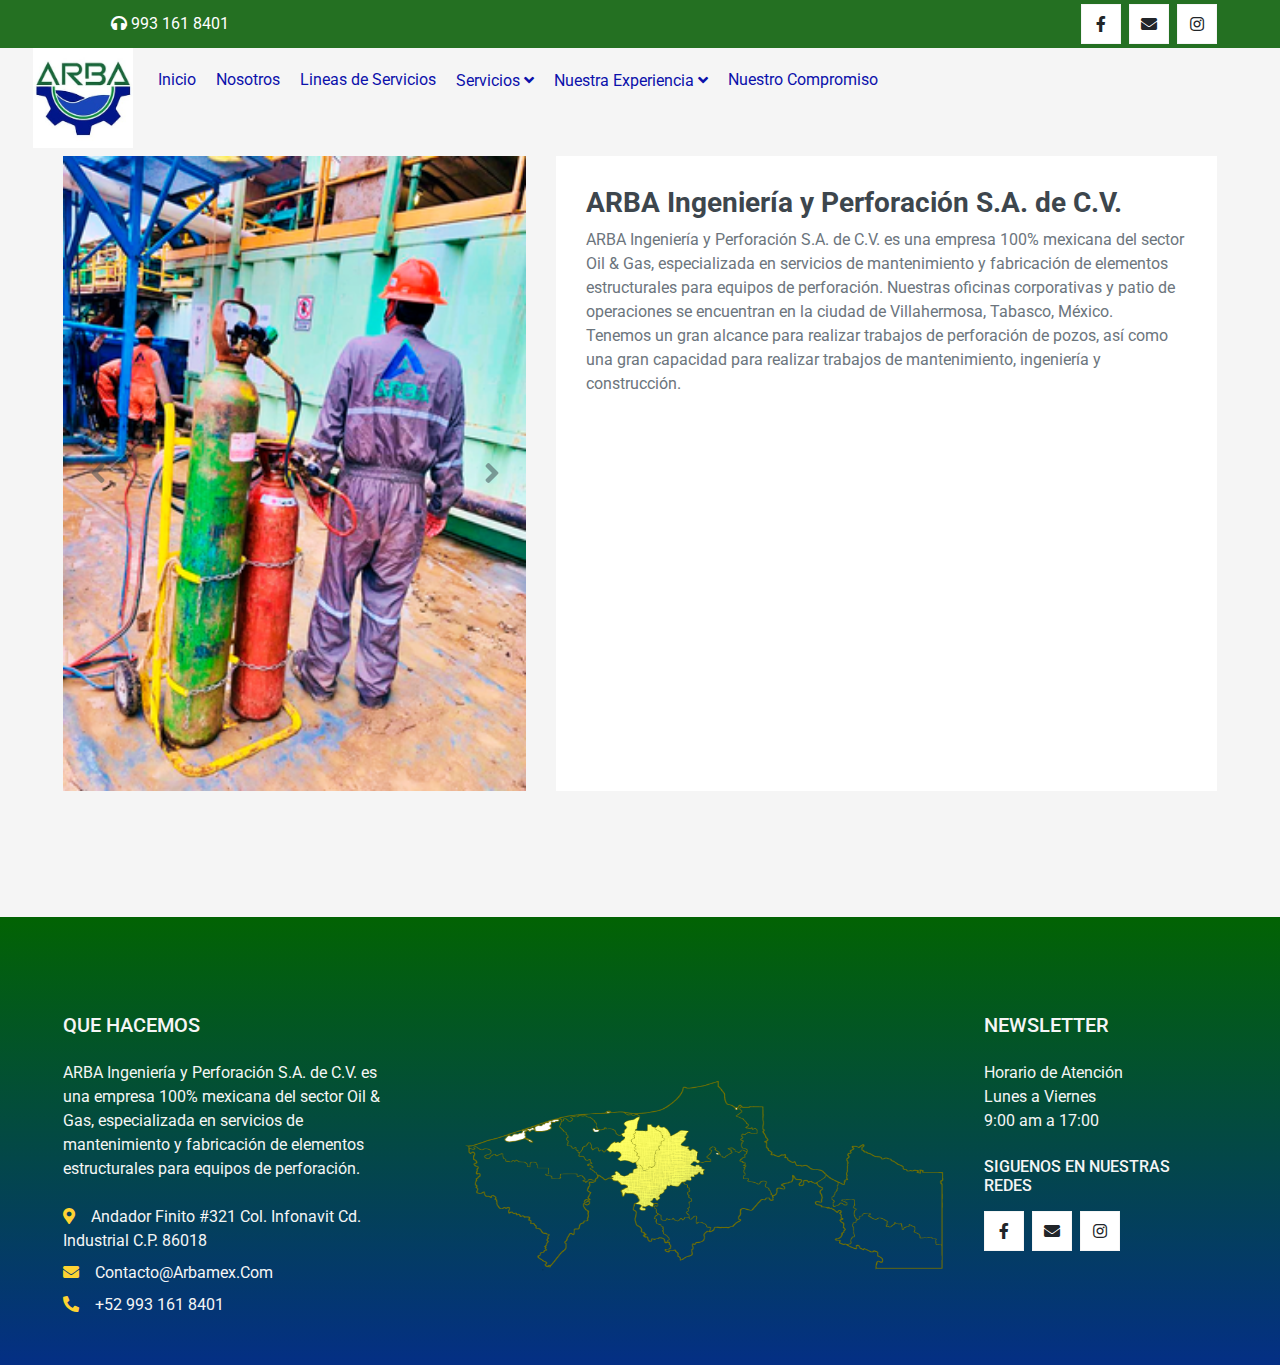
<file: quesqui31.html>
<!DOCTYPE html>
<html lang="en">

<head>
    <meta charset="utf-8">
    <title>ARBA | Ingenieria Y Perforacion S.A. De C.V.</title>
    <meta content="width=device-width, initial-scale=1.0" name="viewport">
    <meta content="Free HTML Templates" name="keywords">
    <meta content="Free HTML Templates" name="description">

    <!-- Favicon -->
    <link href="img/favicon.ico" rel="icon">

    <!-- Google Web Fonts -->
    <link rel="preconnect" href="https://fonts.gstatic.com">
    <link href="https://fonts.googleapis.com/css2?family=Roboto:wght@400;500;700&display=swap" rel="stylesheet">  

    <!-- Font Awesome -->
    <link href="https://cdnjs.cloudflare.com/ajax/libs/font-awesome/5.10.0/css/all.min.css" rel="stylesheet">

    <!-- Libraries Stylesheet -->
    <link href="lib/animate/animate.min.css" rel="stylesheet">
    <link href="lib/owlcarousel/assets/owl.carousel.min.css" rel="stylesheet">

    <!-- Customized Bootstrap Stylesheet -->
    <link href="css/style.css" rel="stylesheet">
</head>

<body>
    <!-- Topbar Start -->
    <div class="container-fluid">
        <div class="row bg-secondary2 py-1 px-xl-5">
            <div class="col-lg-6 d-none d-lg-block">
                <div class="d-inline-flex align-items-center h-100">
                    <a class="text-body2 mr-3" href=""> </a>
                    <a class="text-body2 mr-3" href=""></a>
                    <a class="text-body2 mr-3" href=""></a>
                    <a class="text-body2 mr-3"><i class="fa fa-headphones" aria-hidden="true"></i></i>  993 161 8401</a>
                    
                </div>
            </div>
            <div class="col-lg-6 text-center text-lg-right">
                <div class="d-inline-flex align-items-center">
                    <!-- <a class="btn btn-primary2 btn-square mr-2" href="#"><i class="fab fa-twitter"></i></a> -->
                    <a class="btn btn-primary2 btn-square mr-2" href="https://www.facebook.com/Arbaingenieria/?locale=es_LA" target="_blank"><i class="fab fa-facebook-f"></i></a>
                    <a class="btn btn-primary2 btn-square mr-2" href="https://www.facebook.com/Arbaingenieria/?locale=es_LA" target="_blank"><i class="fa fa-envelope"></i></a>
                    <a class="btn btn-primary2 btn-square" href="https://www.instagram.com/arbaingenieria/" target="_blank"><i class="fab fa-instagram"></i></a>
                </div>
                
            </div>
        </div>
        <div class="row align-items-center bg-light py-0 px-xl-5 d-none d-lg-flex">
            <div class="col-lg-4">
                
                    <!-- <span class="h1 text-uppercase text-primary bg-dark px-2">AR</span>
                    <span class="h1 text-uppercase text-dark bg-primary px-2 ml-n1">BA</span> -->
                    <!-- <img src="img/logo.jpg" width="100" height="100" > -->
                
            </div>
            <!-- Buscador -->
            
                <!-- <div>
                    
                    <div class="d-flex">
                        <a class="btn btn-primary2 btn-square mr-2" href="#"><i class="fab fa-twitter"></i></a>
                        <a class="btn btn-primary2 btn-square mr-2" href="https://www.facebook.com/Arbaingenieria/?locale=es_LA" target="_blank"><i class="fab fa-facebook-f"></i></a>
                        <a class="btn btn-primary2 btn-square mr-2" href="https://www.facebook.com/Arbaingenieria/?locale=es_LA" target="_blank"><i class="fa fa-envelope"></i></a>
                        <a class="btn btn-primary2 btn-square" href="https://www.instagram.com/arbaingenieria/" target="_blank"><i class="fab fa-instagram"></i></a>
                    </div>
            
                        

                
                </div> -->
            
        </div>
    </div>
    <!-- Topbar End -->
    

    <!-- Navbar Start -->
    
    <div >
        
        
        <div class="row px-xl-5">
            <label for="" class="brand">
                <a title="ARBA" href="index.html">
                    <img src="img/logo.jpg" ></a>
            </label>
            <div class="col-lg-9">
                <!-- bg-dark cambia la cinta del nabar y esta en style.css -->
                <!-- buscar active en style.css para cambiar el seleccionador del nav link -->
                <nav class="navbar navbar-expand-lg #2668ed navbar-dark py-3 py-lg-0 px-0">
                    <!-- <a href="" class="text-decoration-none d-block d-lg-none">
                        <span class="h1 text-uppercase text-dark bg-light px-2">Multiiiiiiiiiiiiiiiii</span>
                        <span class="h1 text-uppercase text-light bg-primary px-2 ml-n1">Shop</span>
                    </a> -->
                    <button type="button" class="navbar-toggler" data-toggle="collapse" data-target="#navbarCollapse">
                        <span class="navbar-toggler-icon"></span>
                    </button>
                    <div class="collapse navbar-collapse justify-content-between" id="navbarCollapse">
                        <div class="navbar-nav mr-auto py-0">
                            <a href="index.html" class="nav-item nav-link">Inicio</a>
                            <a href="nosotros.html" class="nav-item nav-link">Nosotros</a>
                            <a href="servicios.html" class="nav-item nav-link">Lineas de Servicios</a>
                            <div class="nav-item dropdown">
                                <a href="#" class="nav-link dropdown-toggle" data-toggle="dropdown">Servicios <i class="fa fa-angle-down mt-1"></i></a>
                                <div class="dropdown-menu bg-primary rounded-0 border-0 m-0">
                                    <!-- bg-primary es para cambiar el fondo de esta lista desplegables -->
                                    <a href="controldesolidos.html" class="dropdown-item">Control de solidos y equipos de perforación</a>
                                    <a href="soldadurayproteccion.html" class="dropdown-item">Soldadura y protección anticorrosiva</a>
                                    <a href="instalacionymantenimiento.html" class="dropdown-item">Instalación y mantenimiento de líneas</a>
                                </div>
                            </div>
                            <div class="nav-item dropdown">
                                <a href="#" class="nav-link dropdown-toggle" data-toggle="dropdown">Nuestra Experiencia <i class="fa fa-angle-down mt-1"></i></a>
                                <div class="dropdown-menu bg-primary rounded-0 border-0 m-0">
                                    <a href="regionsur.html" class="dropdown-item">REGION SUR</a>
                                    <a href="compresoratlas.html" class="dropdown-item">Compresor Atlas Copco</a>
                                    <a href="quesqui31.html" class="dropdown-item active">QUESQUI 31</a>
                                    <a href="quesqui6a.html" class="dropdown-item">QUESQUI 6A</a>
                                    <a href="quesqui29.html" class="dropdown-item">QUESQUI 29</a>
                                </div>
                            </div>
                            <a href="compromiso.html" class="nav-item nav-link">Nuestro Compromiso</a>
                        </div>
                        
                    </div>
                </nav>
            </div>
        </div>
    </div>
    <!-- Navbar End -->


    <!-- Breadcrumb Start -->
    <!-- <div class="container-fluid">
        <div class="row px-xl-5">
            <div class="col-12">
                <nav class="breadcrumb bg-light mb-30">
                    <a class="breadcrumb-item text-dark" href="#">Home</a>
                    <a class="breadcrumb-item text-dark" href="#">Shop</a>
                    <span class="breadcrumb-item active">Shop Detail</span>
                </nav>
            </div>
        </div>
    </div> -->
    <!-- Breadcrumb End -->


    <!-- Shop Detail Start -->
    <!-- primera parte -->
    <div class="container-fluid pb-5">
        <div class="row px-xl-5">
            <div class="col-lg-5 mb-30">
                <div id="product-carousel" class="carousel slide" data-ride="carousel">
                    <div class="carousel-inner bg-light">
                        <div class="carousel-item active">
                            <img class="w-100 h-100" src="img/project-98.png" alt="Image">
                        </div>
                        
                    </div>
                    <a class="carousel-control-prev" href="#product-carousel" data-slide="prev">
                        <i class="fa fa-2x fa-angle-left text-dark"></i>
                    </a>
                    <a class="carousel-control-next" href="#product-carousel" data-slide="next">
                        <i class="fa fa-2x fa-angle-right text-dark"></i>
                    </a>
                </div>
            </div>

            <div class="col-lg-7 h-auto mb-30">
                <div class="h-100 bg-light p-30">
                    <h3>ARBA Ingeniería y Perforación S.A. de C.V.</h3>
                    
                    
                    <p class="mb-3">ARBA Ingeniería y Perforación S.A. de C.V. es una empresa 100% mexicana del sector Oil & Gas, especializada en servicios de mantenimiento y fabricación de elementos estructurales para equipos de perforación. Nuestras oficinas corporativas y patio de operaciones se encuentran en la ciudad de Villahermosa, Tabasco, México.<br>
                    Tenemos un gran alcance para realizar trabajos de perforación de pozos, así como una gran capacidad para realizar trabajos de mantenimiento, ingeniería y construcción.</p>
                    
                    
                    
                    
                </div>
            </div>
            
        </div>
        <!-- fin de l aprimera parte -->
        <!-- segunda parte -->
        
        <!-- fin de la segunda parte -->

    
    </div>
    <!-- Shop Detail End -->


    <!-- Products Start -->
    <!-- <div class="container-fluid py-5">
        <h2 class="section-title position-relative text-uppercase mx-xl-5 mb-4"><span class="bg-secondary pr-3">You May Also Like</span></h2>
        <div class="row px-xl-5">
            <div class="col">
                <div class="owl-carousel related-carousel">
                    <div class="product-item bg-light">
                        <div class="product-img position-relative overflow-hidden">
                            <img class="img-fluid w-100" src="img/product-1.jpg" alt="">
                            <div class="product-action">
                                <a class="btn btn-outline-dark btn-square" href=""><i class="fa fa-shopping-cart"></i></a>
                                <a class="btn btn-outline-dark btn-square" href=""><i class="far fa-heart"></i></a>
                                <a class="btn btn-outline-dark btn-square" href=""><i class="fa fa-sync-alt"></i></a>
                                <a class="btn btn-outline-dark btn-square" href=""><i class="fa fa-search"></i></a>
                            </div>
                        </div>
                        <div class="text-center py-4">
                            <a class="h6 text-decoration-none text-truncate" href="">Product Name Goes Here</a>
                            <div class="d-flex align-items-center justify-content-center mt-2">
                                <h5>$123.00</h5><h6 class="text-muted ml-2"><del>$123.00</del></h6>
                            </div>
                            <div class="d-flex align-items-center justify-content-center mb-1">
                                <small class="fa fa-star text-primary mr-1"></small>
                                <small class="fa fa-star text-primary mr-1"></small>
                                <small class="fa fa-star text-primary mr-1"></small>
                                <small class="fa fa-star text-primary mr-1"></small>
                                <small class="fa fa-star text-primary mr-1"></small>
                                <small>(99)</small>
                            </div>
                        </div>
                    </div>
                    <div class="product-item bg-light">
                        <div class="product-img position-relative overflow-hidden">
                            <img class="img-fluid w-100" src="img/product-2.jpg" alt="">
                            <div class="product-action">
                                <a class="btn btn-outline-dark btn-square" href=""><i class="fa fa-shopping-cart"></i></a>
                                <a class="btn btn-outline-dark btn-square" href=""><i class="far fa-heart"></i></a>
                                <a class="btn btn-outline-dark btn-square" href=""><i class="fa fa-sync-alt"></i></a>
                                <a class="btn btn-outline-dark btn-square" href=""><i class="fa fa-search"></i></a>
                            </div>
                        </div>
                        <div class="text-center py-4">
                            <a class="h6 text-decoration-none text-truncate" href="">Product Name Goes Here</a>
                            <div class="d-flex align-items-center justify-content-center mt-2">
                                <h5>$123.00</h5><h6 class="text-muted ml-2"><del>$123.00</del></h6>
                            </div>
                            <div class="d-flex align-items-center justify-content-center mb-1">
                                <small class="fa fa-star text-primary mr-1"></small>
                                <small class="fa fa-star text-primary mr-1"></small>
                                <small class="fa fa-star text-primary mr-1"></small>
                                <small class="fa fa-star text-primary mr-1"></small>
                                <small class="fa fa-star text-primary mr-1"></small>
                                <small>(99)</small>
                            </div>
                        </div>
                    </div>
                    <div class="product-item bg-light">
                        <div class="product-img position-relative overflow-hidden">
                            <img class="img-fluid w-100" src="img/product-3.jpg" alt="">
                            <div class="product-action">
                                <a class="btn btn-outline-dark btn-square" href=""><i class="fa fa-shopping-cart"></i></a>
                                <a class="btn btn-outline-dark btn-square" href=""><i class="far fa-heart"></i></a>
                                <a class="btn btn-outline-dark btn-square" href=""><i class="fa fa-sync-alt"></i></a>
                                <a class="btn btn-outline-dark btn-square" href=""><i class="fa fa-search"></i></a>
                            </div>
                        </div>
                        <div class="text-center py-4">
                            <a class="h6 text-decoration-none text-truncate" href="">Product Name Goes Here</a>
                            <div class="d-flex align-items-center justify-content-center mt-2">
                                <h5>$123.00</h5><h6 class="text-muted ml-2"><del>$123.00</del></h6>
                            </div>
                            <div class="d-flex align-items-center justify-content-center mb-1">
                                <small class="fa fa-star text-primary mr-1"></small>
                                <small class="fa fa-star text-primary mr-1"></small>
                                <small class="fa fa-star text-primary mr-1"></small>
                                <small class="fa fa-star text-primary mr-1"></small>
                                <small class="fa fa-star text-primary mr-1"></small>
                                <small>(99)</small>
                            </div>
                        </div>
                    </div>
                    <div class="product-item bg-light">
                        <div class="product-img position-relative overflow-hidden">
                            <img class="img-fluid w-100" src="img/product-4.jpg" alt="">
                            <div class="product-action">
                                <a class="btn btn-outline-dark btn-square" href=""><i class="fa fa-shopping-cart"></i></a>
                                <a class="btn btn-outline-dark btn-square" href=""><i class="far fa-heart"></i></a>
                                <a class="btn btn-outline-dark btn-square" href=""><i class="fa fa-sync-alt"></i></a>
                                <a class="btn btn-outline-dark btn-square" href=""><i class="fa fa-search"></i></a>
                            </div>
                        </div>
                        <div class="text-center py-4">
                            <a class="h6 text-decoration-none text-truncate" href="">Product Name Goes Here</a>
                            <div class="d-flex align-items-center justify-content-center mt-2">
                                <h5>$123.00</h5><h6 class="text-muted ml-2"><del>$123.00</del></h6>
                            </div>
                            <div class="d-flex align-items-center justify-content-center mb-1">
                                <small class="fa fa-star text-primary mr-1"></small>
                                <small class="fa fa-star text-primary mr-1"></small>
                                <small class="fa fa-star text-primary mr-1"></small>
                                <small class="fa fa-star text-primary mr-1"></small>
                                <small class="fa fa-star text-primary mr-1"></small>
                                <small>(99)</small>
                            </div>
                        </div>
                    </div>
                    <div class="product-item bg-light">
                        <div class="product-img position-relative overflow-hidden">
                            <img class="img-fluid w-100" src="img/product-5.jpg" alt="">
                            <div class="product-action">
                                <a class="btn btn-outline-dark btn-square" href=""><i class="fa fa-shopping-cart"></i></a>
                                <a class="btn btn-outline-dark btn-square" href=""><i class="far fa-heart"></i></a>
                                <a class="btn btn-outline-dark btn-square" href=""><i class="fa fa-sync-alt"></i></a>
                                <a class="btn btn-outline-dark btn-square" href=""><i class="fa fa-search"></i></a>
                            </div>
                        </div>
                        <div class="text-center py-4">
                            <a class="h6 text-decoration-none text-truncate" href="">Product Name Goes Here</a>
                            <div class="d-flex align-items-center justify-content-center mt-2">
                                <h5>$123.00</h5><h6 class="text-muted ml-2"><del>$123.00</del></h6>
                            </div>
                            <div class="d-flex align-items-center justify-content-center mb-1">
                                <small class="fa fa-star text-primary mr-1"></small>
                                <small class="fa fa-star text-primary mr-1"></small>
                                <small class="fa fa-star text-primary mr-1"></small>
                                <small class="fa fa-star text-primary mr-1"></small>
                                <small class="fa fa-star text-primary mr-1"></small>
                                <small>(99)</small>
                            </div>
                        </div>
                    </div>
                </div>
            </div>
        </div>
    </div> -->
    <!-- Products End -->


    <!-- Footer Start -->
    <div class="container-fluid contenedor text-secondary mt-5 pt-5">
        <!-- contener es el efecto difuminado -->
        <div class="row px-xl-5 pt-5">
            <div class="col-lg-4 col-md-12 mb-5 pr-3 pr-xl-5">
                <h5 class="text-secondary text-uppercase mb-4">Que Hacemos</h5>
                <p class="mb-4">ARBA Ingeniería y Perforación S.A. de C.V. es una empresa 100% mexicana del sector Oil & Gas, especializada en servicios de mantenimiento y fabricación de elementos estructurales para equipos de perforación.</p>
                <p class="mb-2"><i class="fa fa-map-marker-alt text-primary mr-3"></i>Andador Finito #321 Col. Infonavit Cd. Industrial C.P. 86018</p>
                <p class="mb-2"><i class="fa fa-envelope text-primary mr-3"></i>Contacto@Arbamex.Com</p>
                <!-- <p class="mb-2"><i class="fa fa-envelope text-primary mr-3"></i>administracion@Arbamex.Com</p> -->
                <p class="mb-0"><i class="fa fa-phone-alt text-primary mr-3"></i>+52 993 161 8401</p>
                <!-- <p class="mb-0"><i class="fa fa-phone-alt text-primary mr-3"></i>+52 993 287 8649</p>
                <p class="mb-0"><i class="fa fa-phone-alt text-primary mr-3"></i>+52 993 575 8751</p> -->
            </div>
            <div class="col-lg-8 col-md-12">
                <div class="row">
                    <div class="col-md-8 mb-10">
                        <!-- <h5 class="text-secondary text-uppercase mb-4">Quick Shop</h5>
                        <div class="d-flex flex-column justify-content-start">
                            <a class="text-secondary mb-2" href="#"><i class="fa fa-angle-right mr-2"></i>Home</a>
                            <a class="text-secondary mb-2" href="#"><i class="fa fa-angle-right mr-2"></i>Our Shop</a>
                            <a class="text-secondary mb-2" href="#"><i class="fa fa-angle-right mr-2"></i>Shop Detail</a>
                            <a class="text-secondary mb-2" href="#"><i class="fa fa-angle-right mr-2"></i>Shopping Cart</a>
                            <a class="text-secondary mb-2" href="#"><i class="fa fa-angle-right mr-2"></i>Checkout</a>
                            <a class="text-secondary" href="#"><i class="fa fa-angle-right mr-2"></i>Contact Us</a>
                        </div> -->
                        
                            <!-- <iframe style="width: 100%; height: 350px;"
                            src="https://www.google.com/maps/embed?pb=!1m18!1m12!1m3!1d3001156.4288297426!2d-78.01371936852176!3d42.72876761954724!2m3!1f0!2f0!3f0!3m2!1i1024!2i768!4f13.1!3m3!1m2!1s0x4ccc4bf0f123a5a9%3A0xddcfc6c1de189567!2sNew%20York%2C%20USA!5e0!3m2!1sen!2sbd!4v1603794290143!5m2!1sen!2sbd"
                            frameborder="0" style="border:0;" allowfullscreen="" aria-hidden="false" tabindex="0"></iframe> -->
                        
                        <div class="px-xl-6">
                            <a title="ARBA" href="index.html">
                                <img src="img/RegionCentro.png" width="100%" height="200px" ></a>
                        </div>
                                
                        <!-- <h5 class="text-secondary text-uppercase mb-4">My Account</h5>
                        <div class="d-flex flex-column justify-content-start">
                            <a class="text-secondary mb-2" href="#"><i class="fa fa-angle-right mr-2"></i>Home</a>
                            <a class="text-secondary mb-2" href="#"><i class="fa fa-angle-right mr-2"></i>Our Shop</a>
                            <a class="text-secondary mb-2" href="#"><i class="fa fa-angle-right mr-2"></i>Shop Detail</a>
                            <a class="text-secondary mb-2" href="#"><i class="fa fa-angle-right mr-2"></i>Shopping Cart</a>
                            <a class="text-secondary mb-2" href="#"><i class="fa fa-angle-right mr-2"></i>Checkout</a>
                            <a class="text-secondary" href="#"><i class="fa fa-angle-right mr-2"></i>Contact Us</a>
                        </div> -->
                    </div>
                    <div class="col-md-4 mb-5">
                        <h5 class="text-secondary text-uppercase mb-4">Newsletter</h5>
                        <p>Horario de Atención</br>
                            Lunes a Viernes</br>
                            9:00 am a 17:00
                        </p>
                                                
                        <h6 class="text-secondary text-uppercase mt-4 mb-3">Siguenos en nuestras redes</h6>
                        <div class="d-flex">
                            <!-- <a class="btn btn-primary2 btn-square mr-2" href="#"><i class="fab fa-twitter"></i></a> -->
                            <a class="btn btn-primary2 btn-square mr-2" href="https://www.facebook.com/Arbaingenieria/?locale=es_LA" target="_blank"><i class="fab fa-facebook-f"></i></a>
                            <a class="btn btn-primary2 btn-square mr-2" href="https://www.facebook.com/Arbaingenieria/?locale=es_LA" target="_blank"><i class="fa fa-envelope"></i></a>
                            <a class="btn btn-primary2 btn-square" href="https://www.instagram.com/arbaingenieria/" target="_blank"><i class="fab fa-instagram"></i></a>
                        </div>
                    </div>
                </div>
            </div>
        </div>
        <!-- <div class="row border-top mx-xl-5 py-4" style="border-color: rgba(256, 256, 256, .1) !important;">
            <div class="col-md-6 px-xl-0">
                <p class="mb-md-0 text-center text-md-left text-secondary">
                    &copy; <a class="text-primary" href="#">Domain</a>. All Rights Reserved. Designed
                    by
                    <a class="text-primary" href="https://htmlcodex.com">HTML Codex</a>
                </p>
            </div>
            <div class="col-md-6 px-xl-0 text-center text-md-right">
                <img class="img-fluid" src="img/payments.png" alt="">
            </div>
        </div> -->
    </div>
    <!-- Footer End -->


    <!-- Back to Top -->
    <a href="#" class="btn btn-primary back-to-top"><i class="fa fa-angle-double-up"></i></a>


    <!-- JavaScript Libraries -->
    <script src="https://code.jquery.com/jquery-3.4.1.min.js"></script>
    <script src="https://stackpath.bootstrapcdn.com/bootstrap/4.4.1/js/bootstrap.bundle.min.js"></script>
    <script src="lib/easing/easing.min.js"></script>
    <script src="lib/owlcarousel/owl.carousel.min.js"></script>

    <!-- Contact Javascript File -->
    <script src="mail/jqBootstrapValidation.min.js"></script>
    <script src="mail/contact.js"></script>

    <!-- Template Javascript -->
    <script src="js/main.js"></script>
</body>

</html>
</file>
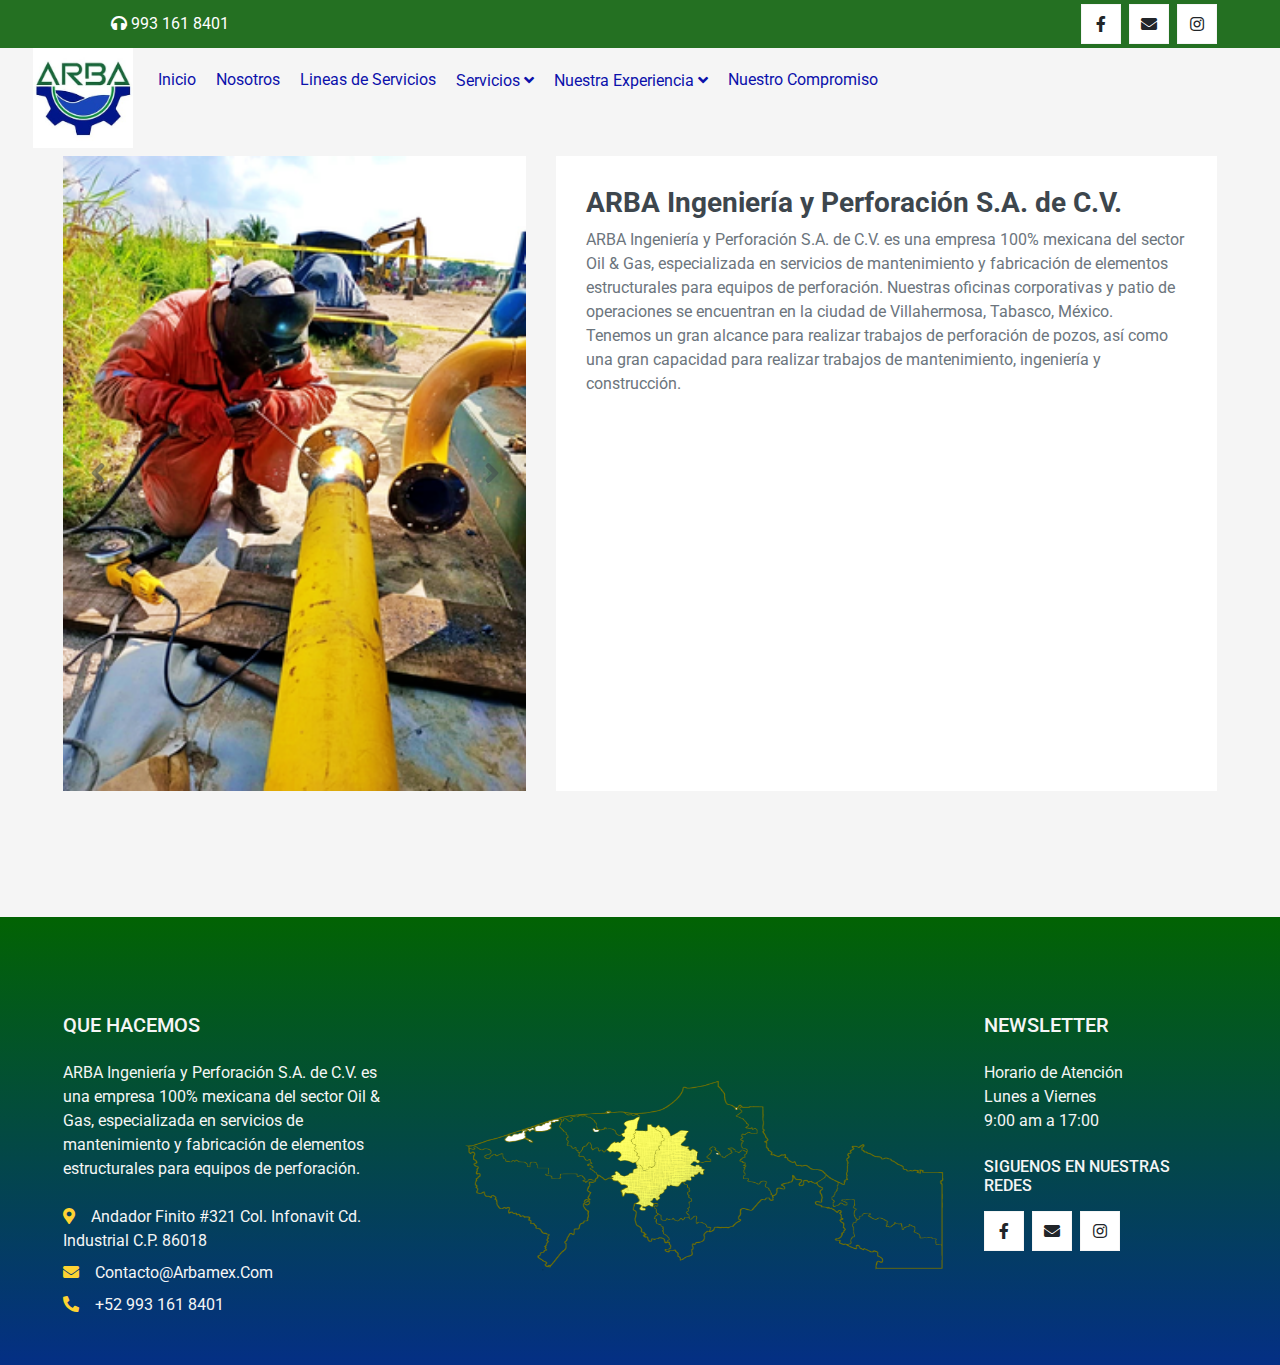
<file: quesqui6a.html>
<!DOCTYPE html>
<html lang="en">

<head>
    <meta charset="utf-8">
    <title>ARBA | Ingenieria Y Perforacion S.A. De C.V.</title>
    <meta content="width=device-width, initial-scale=1.0" name="viewport">
    <meta content="Free HTML Templates" name="keywords">
    <meta content="Free HTML Templates" name="description">

    <!-- Favicon -->
    <link href="img/favicon.ico" rel="icon">

    <!-- Google Web Fonts -->
    <link rel="preconnect" href="https://fonts.gstatic.com">
    <link href="https://fonts.googleapis.com/css2?family=Roboto:wght@400;500;700&display=swap" rel="stylesheet">  

    <!-- Font Awesome -->
    <link href="https://cdnjs.cloudflare.com/ajax/libs/font-awesome/5.10.0/css/all.min.css" rel="stylesheet">

    <!-- Libraries Stylesheet -->
    <link href="lib/animate/animate.min.css" rel="stylesheet">
    <link href="lib/owlcarousel/assets/owl.carousel.min.css" rel="stylesheet">

    <!-- Customized Bootstrap Stylesheet -->
    <link href="css/style.css" rel="stylesheet">
</head>

<body>
    <!-- Topbar Start -->
    <div class="container-fluid">
        <div class="row bg-secondary2 py-1 px-xl-5">
            <div class="col-lg-6 d-none d-lg-block">
                <div class="d-inline-flex align-items-center h-100">
                    <a class="text-body2 mr-3" href=""> </a>
                    <a class="text-body2 mr-3" href=""></a>
                    <a class="text-body2 mr-3" href=""></a>
                    <a class="text-body2 mr-3"><i class="fa fa-headphones" aria-hidden="true"></i></i>  993 161 8401</a>
                    
                </div>
            </div>
            <div class="col-lg-6 text-center text-lg-right">
                <div class="d-inline-flex align-items-center">
                    <!-- <a class="btn btn-primary2 btn-square mr-2" href="#"><i class="fab fa-twitter"></i></a> -->
                    <a class="btn btn-primary2 btn-square mr-2" href="https://www.facebook.com/Arbaingenieria/?locale=es_LA" target="_blank"><i class="fab fa-facebook-f"></i></a>
                    <a class="btn btn-primary2 btn-square mr-2" href="https://www.facebook.com/Arbaingenieria/?locale=es_LA" target="_blank"><i class="fa fa-envelope"></i></a>
                    <a class="btn btn-primary2 btn-square" href="https://www.instagram.com/arbaingenieria/" target="_blank"><i class="fab fa-instagram"></i></a>
                </div>
                
            </div>
        </div>
        <div class="row align-items-center bg-light py-0 px-xl-5 d-none d-lg-flex">
            <div class="col-lg-4">
                
                    <!-- <span class="h1 text-uppercase text-primary bg-dark px-2">AR</span>
                    <span class="h1 text-uppercase text-dark bg-primary px-2 ml-n1">BA</span> -->
                    <!-- <img src="img/logo.jpg" width="100" height="100" > -->
                
            </div>
            <!-- Buscador -->
            
                <!-- <div>
                    
                    <div class="d-flex">
                        <a class="btn btn-primary2 btn-square mr-2" href="#"><i class="fab fa-twitter"></i></a>
                        <a class="btn btn-primary2 btn-square mr-2" href="https://www.facebook.com/Arbaingenieria/?locale=es_LA" target="_blank"><i class="fab fa-facebook-f"></i></a>
                        <a class="btn btn-primary2 btn-square mr-2" href="https://www.facebook.com/Arbaingenieria/?locale=es_LA" target="_blank"><i class="fa fa-envelope"></i></a>
                        <a class="btn btn-primary2 btn-square" href="https://www.instagram.com/arbaingenieria/" target="_blank"><i class="fab fa-instagram"></i></a>
                    </div>
            
                        

                
                </div> -->
            
        </div>
    </div>
    <!-- Topbar End -->
    

    <!-- Navbar Start -->
    
    <div >
        
        
        <div class="row px-xl-5">
            <label for="" class="brand">
                <a title="ARBA" href="index.html">
                    <img src="img/logo.jpg" ></a>
            </label>
            <div class="col-lg-9">
                <!-- bg-dark cambia la cinta del nabar y esta en style.css -->
                <!-- buscar active en style.css para cambiar el seleccionador del nav link -->
                <nav class="navbar navbar-expand-lg #2668ed navbar-dark py-3 py-lg-0 px-0">
                    <!-- <a href="" class="text-decoration-none d-block d-lg-none">
                        <span class="h1 text-uppercase text-dark bg-light px-2">Multiiiiiiiiiiiiiiiii</span>
                        <span class="h1 text-uppercase text-light bg-primary px-2 ml-n1">Shop</span>
                    </a> -->
                    <button type="button" class="navbar-toggler" data-toggle="collapse" data-target="#navbarCollapse">
                        <span class="navbar-toggler-icon"></span>
                    </button>
                    <div class="collapse navbar-collapse justify-content-between" id="navbarCollapse">
                        <div class="navbar-nav mr-auto py-0">
                            <a href="index.html" class="nav-item nav-link">Inicio</a>
                            <a href="nosotros.html" class="nav-item nav-link">Nosotros</a>
                            <a href="servicios.html" class="nav-item nav-link">Lineas de Servicios</a>
                            <div class="nav-item dropdown">
                                <a href="#" class="nav-link dropdown-toggle" data-toggle="dropdown">Servicios <i class="fa fa-angle-down mt-1"></i></a>
                                <div class="dropdown-menu bg-primary rounded-0 border-0 m-0">
                                    <!-- bg-primary es para cambiar el fondo de esta lista desplegables -->
                                    <a href="controldesolidos.html" class="dropdown-item">Control de solidos y equipos de perforación</a>
                                    <a href="soldadurayproteccion.html" class="dropdown-item">Soldadura y protección anticorrosiva</a>
                                    <a href="instalacionymantenimiento.html" class="dropdown-item">Instalación y mantenimiento de líneas</a>
                                </div>
                            </div>
                            <div class="nav-item dropdown">
                                <a href="#" class="nav-link dropdown-toggle" data-toggle="dropdown">Nuestra Experiencia <i class="fa fa-angle-down mt-1"></i></a>
                                <div class="dropdown-menu bg-primary rounded-0 border-0 m-0">
                                    <a href="regionsur.html" class="dropdown-item">REGION SUR</a>
                                    <a href="compresoratlas.html" class="dropdown-item">Compresor Atlas Copco</a>
                                    <a href="quesqui31.html" class="dropdown-item">QUESQUI 31</a>
                                    <a href="quesqui6a.html" class="dropdown-item active">QUESQUI 6A</a>
                                    <a href="quesqui29.html" class="dropdown-item">QUESQUI 29</a>
                                </div>
                            </div>
                            <a href="compromiso.html" class="nav-item nav-link">Nuestro Compromiso</a>
                        </div>
                        
                    </div>
                </nav>
            </div>
        </div>
    </div>
    <!-- Navbar End -->


    <!-- Breadcrumb Start -->
    <!-- <div class="container-fluid">
        <div class="row px-xl-5">
            <div class="col-12">
                <nav class="breadcrumb bg-light mb-30">
                    <a class="breadcrumb-item text-dark" href="#">Home</a>
                    <a class="breadcrumb-item text-dark" href="#">Shop</a>
                    <span class="breadcrumb-item active">Shop Detail</span>
                </nav>
            </div>
        </div>
    </div> -->
    <!-- Breadcrumb End -->


    <!-- Shop Detail Start -->
    <!-- primera parte -->
    <div class="container-fluid pb-5">
        <div class="row px-xl-5">
            <div class="col-lg-5 mb-30">
                <div id="product-carousel" class="carousel slide" data-ride="carousel">
                    <div class="carousel-inner bg-light">
                        <div class="carousel-item active">
                            <img class="w-100 h-100" src="img/project-92.png" alt="Image">
                        </div>
                        
                    </div>
                    <a class="carousel-control-prev" href="#product-carousel" data-slide="prev">
                        <i class="fa fa-2x fa-angle-left text-dark"></i>
                    </a>
                    <a class="carousel-control-next" href="#product-carousel" data-slide="next">
                        <i class="fa fa-2x fa-angle-right text-dark"></i>
                    </a>
                </div>
            </div>

            <div class="col-lg-7 h-auto mb-30">
                <div class="h-100 bg-light p-30">
                    <h3>ARBA Ingeniería y Perforación S.A. de C.V.</h3>
                    
                    
                    <p class="mb-3">ARBA Ingeniería y Perforación S.A. de C.V. es una empresa 100% mexicana del sector Oil & Gas, especializada en servicios de mantenimiento y fabricación de elementos estructurales para equipos de perforación. Nuestras oficinas corporativas y patio de operaciones se encuentran en la ciudad de Villahermosa, Tabasco, México.<br>
                    Tenemos un gran alcance para realizar trabajos de perforación de pozos, así como una gran capacidad para realizar trabajos de mantenimiento, ingeniería y construcción.</p>
                    
                    
                    
                    
                </div>
            </div>
            
        </div>
        <!-- fin de l aprimera parte -->
        <!-- segunda parte -->
        
        <!-- fin de la segunda parte -->

    
    </div>
    <!-- Shop Detail End -->


    <!-- Products Start -->
    <!-- <div class="container-fluid py-5">
        <h2 class="section-title position-relative text-uppercase mx-xl-5 mb-4"><span class="bg-secondary pr-3">You May Also Like</span></h2>
        <div class="row px-xl-5">
            <div class="col">
                <div class="owl-carousel related-carousel">
                    <div class="product-item bg-light">
                        <div class="product-img position-relative overflow-hidden">
                            <img class="img-fluid w-100" src="img/product-1.jpg" alt="">
                            <div class="product-action">
                                <a class="btn btn-outline-dark btn-square" href=""><i class="fa fa-shopping-cart"></i></a>
                                <a class="btn btn-outline-dark btn-square" href=""><i class="far fa-heart"></i></a>
                                <a class="btn btn-outline-dark btn-square" href=""><i class="fa fa-sync-alt"></i></a>
                                <a class="btn btn-outline-dark btn-square" href=""><i class="fa fa-search"></i></a>
                            </div>
                        </div>
                        <div class="text-center py-4">
                            <a class="h6 text-decoration-none text-truncate" href="">Product Name Goes Here</a>
                            <div class="d-flex align-items-center justify-content-center mt-2">
                                <h5>$123.00</h5><h6 class="text-muted ml-2"><del>$123.00</del></h6>
                            </div>
                            <div class="d-flex align-items-center justify-content-center mb-1">
                                <small class="fa fa-star text-primary mr-1"></small>
                                <small class="fa fa-star text-primary mr-1"></small>
                                <small class="fa fa-star text-primary mr-1"></small>
                                <small class="fa fa-star text-primary mr-1"></small>
                                <small class="fa fa-star text-primary mr-1"></small>
                                <small>(99)</small>
                            </div>
                        </div>
                    </div>
                    <div class="product-item bg-light">
                        <div class="product-img position-relative overflow-hidden">
                            <img class="img-fluid w-100" src="img/product-2.jpg" alt="">
                            <div class="product-action">
                                <a class="btn btn-outline-dark btn-square" href=""><i class="fa fa-shopping-cart"></i></a>
                                <a class="btn btn-outline-dark btn-square" href=""><i class="far fa-heart"></i></a>
                                <a class="btn btn-outline-dark btn-square" href=""><i class="fa fa-sync-alt"></i></a>
                                <a class="btn btn-outline-dark btn-square" href=""><i class="fa fa-search"></i></a>
                            </div>
                        </div>
                        <div class="text-center py-4">
                            <a class="h6 text-decoration-none text-truncate" href="">Product Name Goes Here</a>
                            <div class="d-flex align-items-center justify-content-center mt-2">
                                <h5>$123.00</h5><h6 class="text-muted ml-2"><del>$123.00</del></h6>
                            </div>
                            <div class="d-flex align-items-center justify-content-center mb-1">
                                <small class="fa fa-star text-primary mr-1"></small>
                                <small class="fa fa-star text-primary mr-1"></small>
                                <small class="fa fa-star text-primary mr-1"></small>
                                <small class="fa fa-star text-primary mr-1"></small>
                                <small class="fa fa-star text-primary mr-1"></small>
                                <small>(99)</small>
                            </div>
                        </div>
                    </div>
                    <div class="product-item bg-light">
                        <div class="product-img position-relative overflow-hidden">
                            <img class="img-fluid w-100" src="img/product-3.jpg" alt="">
                            <div class="product-action">
                                <a class="btn btn-outline-dark btn-square" href=""><i class="fa fa-shopping-cart"></i></a>
                                <a class="btn btn-outline-dark btn-square" href=""><i class="far fa-heart"></i></a>
                                <a class="btn btn-outline-dark btn-square" href=""><i class="fa fa-sync-alt"></i></a>
                                <a class="btn btn-outline-dark btn-square" href=""><i class="fa fa-search"></i></a>
                            </div>
                        </div>
                        <div class="text-center py-4">
                            <a class="h6 text-decoration-none text-truncate" href="">Product Name Goes Here</a>
                            <div class="d-flex align-items-center justify-content-center mt-2">
                                <h5>$123.00</h5><h6 class="text-muted ml-2"><del>$123.00</del></h6>
                            </div>
                            <div class="d-flex align-items-center justify-content-center mb-1">
                                <small class="fa fa-star text-primary mr-1"></small>
                                <small class="fa fa-star text-primary mr-1"></small>
                                <small class="fa fa-star text-primary mr-1"></small>
                                <small class="fa fa-star text-primary mr-1"></small>
                                <small class="fa fa-star text-primary mr-1"></small>
                                <small>(99)</small>
                            </div>
                        </div>
                    </div>
                    <div class="product-item bg-light">
                        <div class="product-img position-relative overflow-hidden">
                            <img class="img-fluid w-100" src="img/product-4.jpg" alt="">
                            <div class="product-action">
                                <a class="btn btn-outline-dark btn-square" href=""><i class="fa fa-shopping-cart"></i></a>
                                <a class="btn btn-outline-dark btn-square" href=""><i class="far fa-heart"></i></a>
                                <a class="btn btn-outline-dark btn-square" href=""><i class="fa fa-sync-alt"></i></a>
                                <a class="btn btn-outline-dark btn-square" href=""><i class="fa fa-search"></i></a>
                            </div>
                        </div>
                        <div class="text-center py-4">
                            <a class="h6 text-decoration-none text-truncate" href="">Product Name Goes Here</a>
                            <div class="d-flex align-items-center justify-content-center mt-2">
                                <h5>$123.00</h5><h6 class="text-muted ml-2"><del>$123.00</del></h6>
                            </div>
                            <div class="d-flex align-items-center justify-content-center mb-1">
                                <small class="fa fa-star text-primary mr-1"></small>
                                <small class="fa fa-star text-primary mr-1"></small>
                                <small class="fa fa-star text-primary mr-1"></small>
                                <small class="fa fa-star text-primary mr-1"></small>
                                <small class="fa fa-star text-primary mr-1"></small>
                                <small>(99)</small>
                            </div>
                        </div>
                    </div>
                    <div class="product-item bg-light">
                        <div class="product-img position-relative overflow-hidden">
                            <img class="img-fluid w-100" src="img/product-5.jpg" alt="">
                            <div class="product-action">
                                <a class="btn btn-outline-dark btn-square" href=""><i class="fa fa-shopping-cart"></i></a>
                                <a class="btn btn-outline-dark btn-square" href=""><i class="far fa-heart"></i></a>
                                <a class="btn btn-outline-dark btn-square" href=""><i class="fa fa-sync-alt"></i></a>
                                <a class="btn btn-outline-dark btn-square" href=""><i class="fa fa-search"></i></a>
                            </div>
                        </div>
                        <div class="text-center py-4">
                            <a class="h6 text-decoration-none text-truncate" href="">Product Name Goes Here</a>
                            <div class="d-flex align-items-center justify-content-center mt-2">
                                <h5>$123.00</h5><h6 class="text-muted ml-2"><del>$123.00</del></h6>
                            </div>
                            <div class="d-flex align-items-center justify-content-center mb-1">
                                <small class="fa fa-star text-primary mr-1"></small>
                                <small class="fa fa-star text-primary mr-1"></small>
                                <small class="fa fa-star text-primary mr-1"></small>
                                <small class="fa fa-star text-primary mr-1"></small>
                                <small class="fa fa-star text-primary mr-1"></small>
                                <small>(99)</small>
                            </div>
                        </div>
                    </div>
                </div>
            </div>
        </div>
    </div> -->
    <!-- Products End -->


    <!-- Footer Start -->
    <div class="container-fluid contenedor text-secondary mt-5 pt-5">
        <!-- contener es el efecto difuminado -->
        <div class="row px-xl-5 pt-5">
            <div class="col-lg-4 col-md-12 mb-5 pr-3 pr-xl-5">
                <h5 class="text-secondary text-uppercase mb-4">Que Hacemos</h5>
                <p class="mb-4">ARBA Ingeniería y Perforación S.A. de C.V. es una empresa 100% mexicana del sector Oil & Gas, especializada en servicios de mantenimiento y fabricación de elementos estructurales para equipos de perforación.</p>
                <p class="mb-2"><i class="fa fa-map-marker-alt text-primary mr-3"></i>Andador Finito #321 Col. Infonavit Cd. Industrial C.P. 86018</p>
                <p class="mb-2"><i class="fa fa-envelope text-primary mr-3"></i>Contacto@Arbamex.Com</p>
                <!-- <p class="mb-2"><i class="fa fa-envelope text-primary mr-3"></i>administracion@Arbamex.Com</p> -->
                <p class="mb-0"><i class="fa fa-phone-alt text-primary mr-3"></i>+52 993 161 8401</p>
                <!-- <p class="mb-0"><i class="fa fa-phone-alt text-primary mr-3"></i>+52 993 287 8649</p>
                <p class="mb-0"><i class="fa fa-phone-alt text-primary mr-3"></i>+52 993 575 8751</p> -->
            </div>
            <div class="col-lg-8 col-md-12">
                <div class="row">
                    <div class="col-md-8 mb-10">
                        <!-- <h5 class="text-secondary text-uppercase mb-4">Quick Shop</h5>
                        <div class="d-flex flex-column justify-content-start">
                            <a class="text-secondary mb-2" href="#"><i class="fa fa-angle-right mr-2"></i>Home</a>
                            <a class="text-secondary mb-2" href="#"><i class="fa fa-angle-right mr-2"></i>Our Shop</a>
                            <a class="text-secondary mb-2" href="#"><i class="fa fa-angle-right mr-2"></i>Shop Detail</a>
                            <a class="text-secondary mb-2" href="#"><i class="fa fa-angle-right mr-2"></i>Shopping Cart</a>
                            <a class="text-secondary mb-2" href="#"><i class="fa fa-angle-right mr-2"></i>Checkout</a>
                            <a class="text-secondary" href="#"><i class="fa fa-angle-right mr-2"></i>Contact Us</a>
                        </div> -->
                        
                            <!-- <iframe style="width: 100%; height: 350px;"
                            src="https://www.google.com/maps/embed?pb=!1m18!1m12!1m3!1d3001156.4288297426!2d-78.01371936852176!3d42.72876761954724!2m3!1f0!2f0!3f0!3m2!1i1024!2i768!4f13.1!3m3!1m2!1s0x4ccc4bf0f123a5a9%3A0xddcfc6c1de189567!2sNew%20York%2C%20USA!5e0!3m2!1sen!2sbd!4v1603794290143!5m2!1sen!2sbd"
                            frameborder="0" style="border:0;" allowfullscreen="" aria-hidden="false" tabindex="0"></iframe> -->
                        
                        <div class="px-xl-6">
                            <a title="ARBA" href="index.html">
                                <img src="img/RegionCentro.png" width="100%" height="200px" ></a>
                        </div>
                                
                        <!-- <h5 class="text-secondary text-uppercase mb-4">My Account</h5>
                        <div class="d-flex flex-column justify-content-start">
                            <a class="text-secondary mb-2" href="#"><i class="fa fa-angle-right mr-2"></i>Home</a>
                            <a class="text-secondary mb-2" href="#"><i class="fa fa-angle-right mr-2"></i>Our Shop</a>
                            <a class="text-secondary mb-2" href="#"><i class="fa fa-angle-right mr-2"></i>Shop Detail</a>
                            <a class="text-secondary mb-2" href="#"><i class="fa fa-angle-right mr-2"></i>Shopping Cart</a>
                            <a class="text-secondary mb-2" href="#"><i class="fa fa-angle-right mr-2"></i>Checkout</a>
                            <a class="text-secondary" href="#"><i class="fa fa-angle-right mr-2"></i>Contact Us</a>
                        </div> -->
                    </div>
                    <div class="col-md-4 mb-5">
                        <h5 class="text-secondary text-uppercase mb-4">Newsletter</h5>
                        <p>Horario de Atención</br>
                            Lunes a Viernes</br>
                            9:00 am a 17:00
                        </p>
                                                
                        <h6 class="text-secondary text-uppercase mt-4 mb-3">Siguenos en nuestras redes</h6>
                        <div class="d-flex">
                            <!-- <a class="btn btn-primary2 btn-square mr-2" href="#"><i class="fab fa-twitter"></i></a> -->
                            <a class="btn btn-primary2 btn-square mr-2" href="https://www.facebook.com/Arbaingenieria/?locale=es_LA" target="_blank"><i class="fab fa-facebook-f"></i></a>
                            <a class="btn btn-primary2 btn-square mr-2" href="https://www.facebook.com/Arbaingenieria/?locale=es_LA" target="_blank"><i class="fa fa-envelope"></i></a>
                            <a class="btn btn-primary2 btn-square" href="https://www.instagram.com/arbaingenieria/" target="_blank"><i class="fab fa-instagram"></i></a>
                        </div>
                    </div>
                </div>
            </div>
        </div>
        <!-- <div class="row border-top mx-xl-5 py-4" style="border-color: rgba(256, 256, 256, .1) !important;">
            <div class="col-md-6 px-xl-0">
                <p class="mb-md-0 text-center text-md-left text-secondary">
                    &copy; <a class="text-primary" href="#">Domain</a>. All Rights Reserved. Designed
                    by
                    <a class="text-primary" href="https://htmlcodex.com">HTML Codex</a>
                </p>
            </div>
            <div class="col-md-6 px-xl-0 text-center text-md-right">
                <img class="img-fluid" src="img/payments.png" alt="">
            </div>
        </div> -->
    </div>
    <!-- Footer End -->


    <!-- Back to Top -->
    <a href="#" class="btn btn-primary back-to-top"><i class="fa fa-angle-double-up"></i></a>


    <!-- JavaScript Libraries -->
    <script src="https://code.jquery.com/jquery-3.4.1.min.js"></script>
    <script src="https://stackpath.bootstrapcdn.com/bootstrap/4.4.1/js/bootstrap.bundle.min.js"></script>
    <script src="lib/easing/easing.min.js"></script>
    <script src="lib/owlcarousel/owl.carousel.min.js"></script>

    <!-- Contact Javascript File -->
    <script src="mail/jqBootstrapValidation.min.js"></script>
    <script src="mail/contact.js"></script>

    <!-- Template Javascript -->
    <script src="js/main.js"></script>
</body>

</html>
</file>
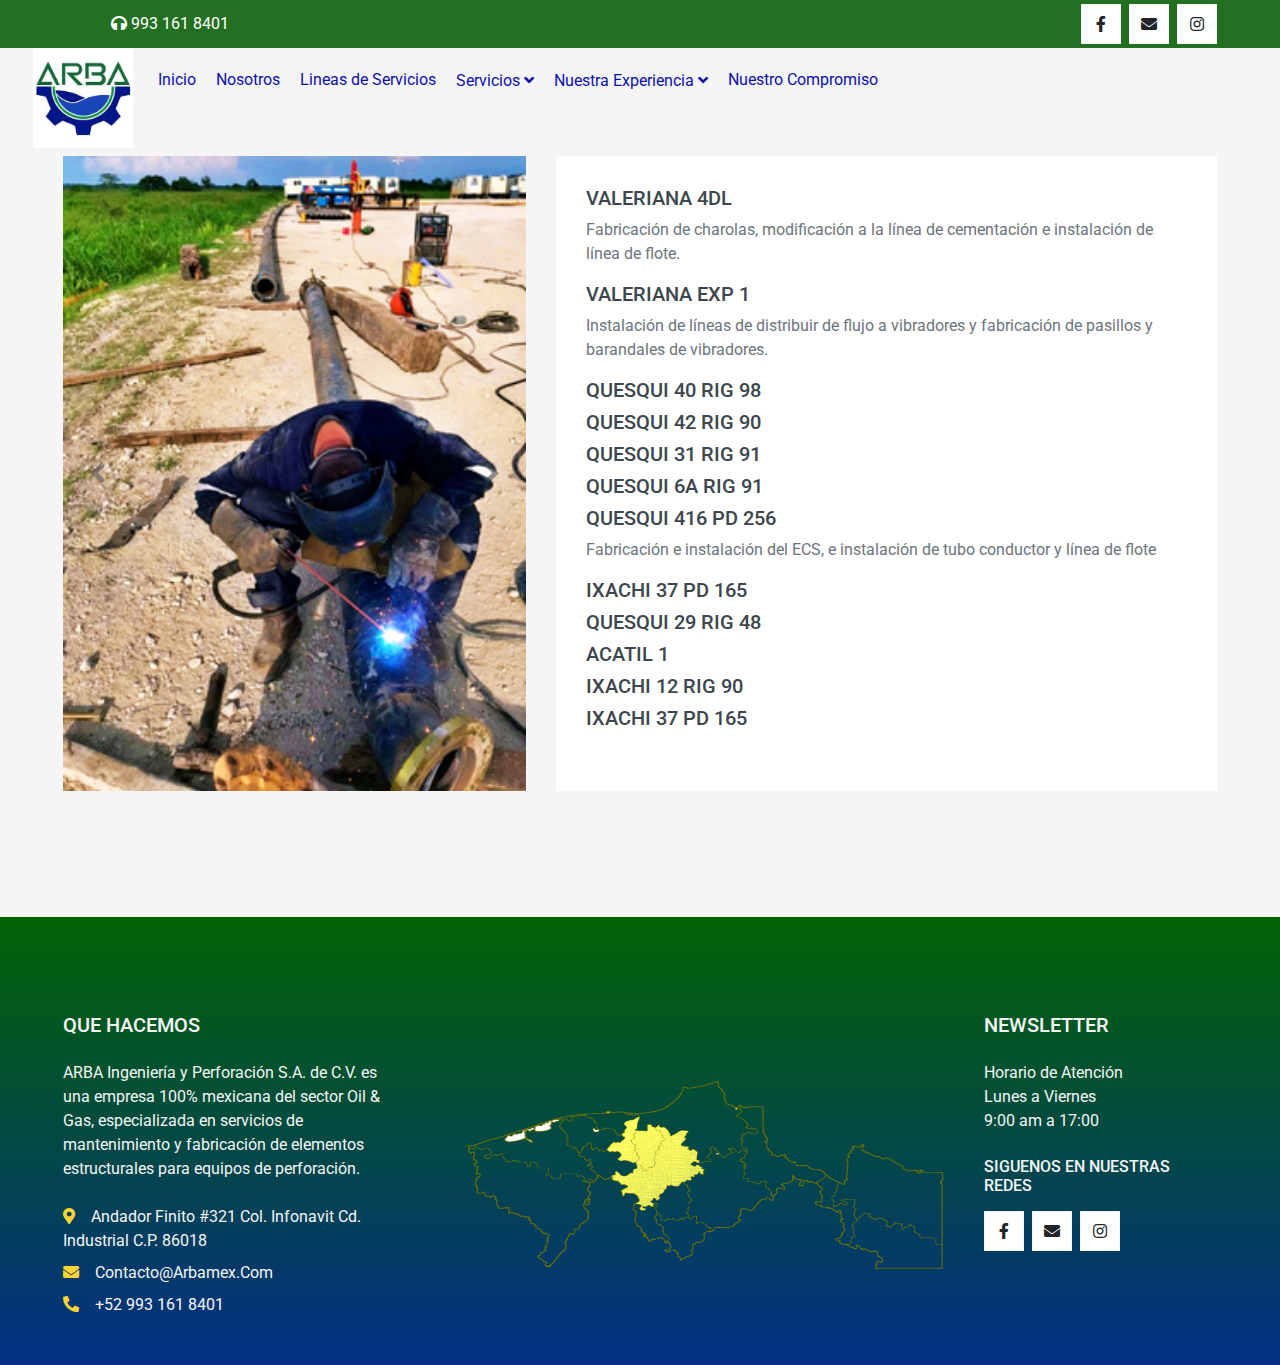
<file: regionsur.html>
<!DOCTYPE html>
<html lang="en">

<head>
    <meta charset="utf-8">
    <title>ARBA | Ingenieria Y Perforacion S.A. De C.V.</title>
    <meta content="width=device-width, initial-scale=1.0" name="viewport">
    <meta content="Free HTML Templates" name="keywords">
    <meta content="Free HTML Templates" name="description">

    <!-- Favicon -->
    <link href="img/favicon.ico" rel="icon">

    <!-- Google Web Fonts -->
    <link rel="preconnect" href="https://fonts.gstatic.com">
    <link href="https://fonts.googleapis.com/css2?family=Roboto:wght@400;500;700&display=swap" rel="stylesheet">  

    <!-- Font Awesome -->
    <link href="https://cdnjs.cloudflare.com/ajax/libs/font-awesome/5.10.0/css/all.min.css" rel="stylesheet">

    <!-- Libraries Stylesheet -->
    <link href="lib/animate/animate.min.css" rel="stylesheet">
    <link href="lib/owlcarousel/assets/owl.carousel.min.css" rel="stylesheet">

    <!-- Customized Bootstrap Stylesheet -->
    <link href="css/style.css" rel="stylesheet">
</head>

<body>
    <!-- Topbar Start -->
    <div class="container-fluid">
        <div class="row bg-secondary2 py-1 px-xl-5">
            <div class="col-lg-6 d-none d-lg-block">
                <div class="d-inline-flex align-items-center h-100">
                    <a class="text-body2 mr-3" href=""> </a>
                    <a class="text-body2 mr-3" href=""></a>
                    <a class="text-body2 mr-3" href=""></a>
                    <a class="text-body2 mr-3"><i class="fa fa-headphones" aria-hidden="true"></i></i>  993 161 8401</a>
                    
                </div>
            </div>
            <div class="col-lg-6 text-center text-lg-right">
                <div class="d-inline-flex align-items-center">
                    <!-- <a class="btn btn-primary2 btn-square mr-2" href="#"><i class="fab fa-twitter"></i></a> -->
                    <a class="btn btn-primary2 btn-square mr-2" href="https://www.facebook.com/Arbaingenieria/?locale=es_LA" target="_blank"><i class="fab fa-facebook-f"></i></a>
                    <a class="btn btn-primary2 btn-square mr-2" href="https://www.facebook.com/Arbaingenieria/?locale=es_LA" target="_blank"><i class="fa fa-envelope"></i></a>
                    <a class="btn btn-primary2 btn-square" href="https://www.instagram.com/arbaingenieria/" target="_blank"><i class="fab fa-instagram"></i></a>
                </div>
                
            </div>
        </div>
        <div class="row align-items-center bg-light py-0 px-xl-5 d-none d-lg-flex">
            <div class="col-lg-4">
                
                    <!-- <span class="h1 text-uppercase text-primary bg-dark px-2">AR</span>
                    <span class="h1 text-uppercase text-dark bg-primary px-2 ml-n1">BA</span> -->
                    <!-- <img src="img/logo.jpg" width="100" height="100" > -->
                
            </div>
            <!-- Buscador -->
            
                <!-- <div>
                    
                    <div class="d-flex">
                        <a class="btn btn-primary2 btn-square mr-2" href="#"><i class="fab fa-twitter"></i></a>
                        <a class="btn btn-primary2 btn-square mr-2" href="https://www.facebook.com/Arbaingenieria/?locale=es_LA" target="_blank"><i class="fab fa-facebook-f"></i></a>
                        <a class="btn btn-primary2 btn-square mr-2" href="https://www.facebook.com/Arbaingenieria/?locale=es_LA" target="_blank"><i class="fa fa-envelope"></i></a>
                        <a class="btn btn-primary2 btn-square" href="https://www.instagram.com/arbaingenieria/" target="_blank"><i class="fab fa-instagram"></i></a>
                    </div>
            
                        

                
                </div> -->
            
        </div>
    </div>
    <!-- Topbar End -->
    

    <!-- Navbar Start -->
    
    <div >
        
        
        <div class="row px-xl-5">
            <label for="" class="brand">
                <a title="ARBA" href="index.html">
                    <img src="img/logo.jpg" ></a>
            </label>
            <div class="col-lg-9">
                <!-- bg-dark cambia la cinta del nabar y esta en style.css -->
                <!-- buscar active en style.css para cambiar el seleccionador del nav link -->
                <nav class="navbar navbar-expand-lg #2668ed navbar-dark py-3 py-lg-0 px-0">
                    <!-- <a href="" class="text-decoration-none d-block d-lg-none">
                        <span class="h1 text-uppercase text-dark bg-light px-2">Multiiiiiiiiiiiiiiiii</span>
                        <span class="h1 text-uppercase text-light bg-primary px-2 ml-n1">Shop</span>
                    </a> -->
                    <button type="button" class="navbar-toggler" data-toggle="collapse" data-target="#navbarCollapse">
                        <span class="navbar-toggler-icon"></span>
                    </button>
                    <div class="collapse navbar-collapse justify-content-between" id="navbarCollapse">
                        <div class="navbar-nav mr-auto py-0">
                            <a href="index.html" class="nav-item nav-link ">Inicio</a>
                            <a href="nosotros.html" class="nav-item nav-link">Nosotros</a>
                            <a href="servicios.html" class="nav-item nav-link">Lineas de Servicios</a>
                            <div class="nav-item dropdown">
                                <a href="#" class="nav-link dropdown-toggle" data-toggle="dropdown">Servicios <i class="fa fa-angle-down mt-1"></i></a>
                                <div class="dropdown-menu bg-primary rounded-0 border-0 m-0">
                                    <!-- bg-primary es para cambiar el fondo de esta lista desplegables -->
                                    <a href="controldesolidos.html" class="dropdown-item">Control de solidos y equipos de perforación</a>
                                    <a href="soldadurayproteccion.html" class="dropdown-item">Soldadura y protección anticorrosiva</a>
                                    <a href="instalacionymantenimiento.html" class="dropdown-item">Instalación y mantenimiento de líneas</a>
                                </div>
                            </div>
                            <div class="nav-item dropdown">
                                <a href="#" class="nav-link dropdown-toggle" data-toggle="dropdown">Nuestra Experiencia <i class="fa fa-angle-down mt-1"></i></a>
                                <div class="dropdown-menu bg-primary rounded-0 border-0 m-0">
                                    <a href="regionsur.html" class="dropdown-item active">REGION SUR</a>
                                    <a href="compresoratlas.html" class="dropdown-item">Compresor Atlas Copco</a>
                                    <a href="quesqui31.html" class="dropdown-item">QUESQUI 31</a>
                                    <a href="quesqui6a.html" class="dropdown-item">QUESQUI 6A</a>
                                    <a href="quesqui29.html" class="dropdown-item">QUESQUI 29</a>
                                </div>
                            </div>
                            <a href="compromiso.html" class="nav-item nav-link">Nuestro Compromiso</a>
                        </div>
                        
                    </div>
                </nav>
            </div>
        </div>
    </div>
    <!-- Navbar End -->


    <!-- Breadcrumb Start -->
    <!-- <div class="container-fluid">
        <div class="row px-xl-5">
            <div class="col-12">
                <nav class="breadcrumb bg-light mb-30">
                    <a class="breadcrumb-item text-dark" href="#">Home</a>
                    <a class="breadcrumb-item text-dark" href="#">Shop</a>
                    <span class="breadcrumb-item active">Shop Detail</span>
                </nav>
            </div>
        </div>
    </div> -->
    <!-- Breadcrumb End -->


    <!-- Shop Detail Start -->
    <!-- primera parte -->
    <div class="container-fluid pb-5">
        <div class="row px-xl-5">
            <div class="col-lg-5 mb-30">
                <div id="product-carousel" class="carousel slide" data-ride="carousel">
                    <div class="carousel-inner bg-light">
                        <div class="carousel-item active">
                            <img class="w-100 h-100" src="img/tub-azul.png" alt="Image">
                        </div>
                        
                    </div>
                    <a class="carousel-control-prev" href="#product-carousel" data-slide="prev">
                        <i class="fa fa-2x fa-angle-left text-dark"></i>
                    </a>
                    <a class="carousel-control-next" href="#product-carousel" data-slide="next">
                        <i class="fa fa-2x fa-angle-right text-dark"></i>
                    </a>
                </div>
            </div>

            <div class="col-lg-7 h-auto mb-30">
                <div class="h-100 bg-light p-30">
                    <h5>VALERIANA 4DL</h5>
                    <p class="mb-3">Fabricación de charolas, modificación a la línea de cementación e instalación de línea de flote.</p>
                    <h5>VALERIANA EXP 1</h5>
                    <p class="mb-3">Instalación de líneas de distribuir de flujo a vibradores y fabricación de pasillos y barandales de vibradores.</p>
                    <h5>QUESQUI 40 RIG 98 </h5>
                    <h5>QUESQUI 42 RIG 90 </h5>
                    <h5>QUESQUI 31 RIG 91 </h5>
                    <h5>QUESQUI 6A   RIG 91 </h5>
                    <h5>QUESQUI 416 PD 256 </h5>
                    <p class="mb-3">Fabricación e instalación del ECS, e instalación de tubo conductor y línea de flote</p>
                    
                    <h5>IXACHI 37 PD 165 </h5>
                    <h5>QUESQUI 29 RIG 48 </h5>
                    <h5>ACATIL 1 </h5>
                    <h5>IXACHI 12 RIG 90 </h5>
                    <h5>IXACHI 37 PD 165 </h5>
                    
                    
                </div>
            </div>
            
        </div>
        <!-- fin de l aprimera parte -->
        <!-- segunda parte -->
        
        <!-- fin de la segunda parte -->

    
    </div>
    <!-- Shop Detail End -->


    <!-- Products Start -->
    <!-- <div class="container-fluid py-5">
        <h2 class="section-title position-relative text-uppercase mx-xl-5 mb-4"><span class="bg-secondary pr-3">You May Also Like</span></h2>
        <div class="row px-xl-5">
            <div class="col">
                <div class="owl-carousel related-carousel">
                    <div class="product-item bg-light">
                        <div class="product-img position-relative overflow-hidden">
                            <img class="img-fluid w-100" src="img/product-1.jpg" alt="">
                            <div class="product-action">
                                <a class="btn btn-outline-dark btn-square" href=""><i class="fa fa-shopping-cart"></i></a>
                                <a class="btn btn-outline-dark btn-square" href=""><i class="far fa-heart"></i></a>
                                <a class="btn btn-outline-dark btn-square" href=""><i class="fa fa-sync-alt"></i></a>
                                <a class="btn btn-outline-dark btn-square" href=""><i class="fa fa-search"></i></a>
                            </div>
                        </div>
                        <div class="text-center py-4">
                            <a class="h6 text-decoration-none text-truncate" href="">Product Name Goes Here</a>
                            <div class="d-flex align-items-center justify-content-center mt-2">
                                <h5>$123.00</h5><h6 class="text-muted ml-2"><del>$123.00</del></h6>
                            </div>
                            <div class="d-flex align-items-center justify-content-center mb-1">
                                <small class="fa fa-star text-primary mr-1"></small>
                                <small class="fa fa-star text-primary mr-1"></small>
                                <small class="fa fa-star text-primary mr-1"></small>
                                <small class="fa fa-star text-primary mr-1"></small>
                                <small class="fa fa-star text-primary mr-1"></small>
                                <small>(99)</small>
                            </div>
                        </div>
                    </div>
                    <div class="product-item bg-light">
                        <div class="product-img position-relative overflow-hidden">
                            <img class="img-fluid w-100" src="img/product-2.jpg" alt="">
                            <div class="product-action">
                                <a class="btn btn-outline-dark btn-square" href=""><i class="fa fa-shopping-cart"></i></a>
                                <a class="btn btn-outline-dark btn-square" href=""><i class="far fa-heart"></i></a>
                                <a class="btn btn-outline-dark btn-square" href=""><i class="fa fa-sync-alt"></i></a>
                                <a class="btn btn-outline-dark btn-square" href=""><i class="fa fa-search"></i></a>
                            </div>
                        </div>
                        <div class="text-center py-4">
                            <a class="h6 text-decoration-none text-truncate" href="">Product Name Goes Here</a>
                            <div class="d-flex align-items-center justify-content-center mt-2">
                                <h5>$123.00</h5><h6 class="text-muted ml-2"><del>$123.00</del></h6>
                            </div>
                            <div class="d-flex align-items-center justify-content-center mb-1">
                                <small class="fa fa-star text-primary mr-1"></small>
                                <small class="fa fa-star text-primary mr-1"></small>
                                <small class="fa fa-star text-primary mr-1"></small>
                                <small class="fa fa-star text-primary mr-1"></small>
                                <small class="fa fa-star text-primary mr-1"></small>
                                <small>(99)</small>
                            </div>
                        </div>
                    </div>
                    <div class="product-item bg-light">
                        <div class="product-img position-relative overflow-hidden">
                            <img class="img-fluid w-100" src="img/product-3.jpg" alt="">
                            <div class="product-action">
                                <a class="btn btn-outline-dark btn-square" href=""><i class="fa fa-shopping-cart"></i></a>
                                <a class="btn btn-outline-dark btn-square" href=""><i class="far fa-heart"></i></a>
                                <a class="btn btn-outline-dark btn-square" href=""><i class="fa fa-sync-alt"></i></a>
                                <a class="btn btn-outline-dark btn-square" href=""><i class="fa fa-search"></i></a>
                            </div>
                        </div>
                        <div class="text-center py-4">
                            <a class="h6 text-decoration-none text-truncate" href="">Product Name Goes Here</a>
                            <div class="d-flex align-items-center justify-content-center mt-2">
                                <h5>$123.00</h5><h6 class="text-muted ml-2"><del>$123.00</del></h6>
                            </div>
                            <div class="d-flex align-items-center justify-content-center mb-1">
                                <small class="fa fa-star text-primary mr-1"></small>
                                <small class="fa fa-star text-primary mr-1"></small>
                                <small class="fa fa-star text-primary mr-1"></small>
                                <small class="fa fa-star text-primary mr-1"></small>
                                <small class="fa fa-star text-primary mr-1"></small>
                                <small>(99)</small>
                            </div>
                        </div>
                    </div>
                    <div class="product-item bg-light">
                        <div class="product-img position-relative overflow-hidden">
                            <img class="img-fluid w-100" src="img/product-4.jpg" alt="">
                            <div class="product-action">
                                <a class="btn btn-outline-dark btn-square" href=""><i class="fa fa-shopping-cart"></i></a>
                                <a class="btn btn-outline-dark btn-square" href=""><i class="far fa-heart"></i></a>
                                <a class="btn btn-outline-dark btn-square" href=""><i class="fa fa-sync-alt"></i></a>
                                <a class="btn btn-outline-dark btn-square" href=""><i class="fa fa-search"></i></a>
                            </div>
                        </div>
                        <div class="text-center py-4">
                            <a class="h6 text-decoration-none text-truncate" href="">Product Name Goes Here</a>
                            <div class="d-flex align-items-center justify-content-center mt-2">
                                <h5>$123.00</h5><h6 class="text-muted ml-2"><del>$123.00</del></h6>
                            </div>
                            <div class="d-flex align-items-center justify-content-center mb-1">
                                <small class="fa fa-star text-primary mr-1"></small>
                                <small class="fa fa-star text-primary mr-1"></small>
                                <small class="fa fa-star text-primary mr-1"></small>
                                <small class="fa fa-star text-primary mr-1"></small>
                                <small class="fa fa-star text-primary mr-1"></small>
                                <small>(99)</small>
                            </div>
                        </div>
                    </div>
                    <div class="product-item bg-light">
                        <div class="product-img position-relative overflow-hidden">
                            <img class="img-fluid w-100" src="img/product-5.jpg" alt="">
                            <div class="product-action">
                                <a class="btn btn-outline-dark btn-square" href=""><i class="fa fa-shopping-cart"></i></a>
                                <a class="btn btn-outline-dark btn-square" href=""><i class="far fa-heart"></i></a>
                                <a class="btn btn-outline-dark btn-square" href=""><i class="fa fa-sync-alt"></i></a>
                                <a class="btn btn-outline-dark btn-square" href=""><i class="fa fa-search"></i></a>
                            </div>
                        </div>
                        <div class="text-center py-4">
                            <a class="h6 text-decoration-none text-truncate" href="">Product Name Goes Here</a>
                            <div class="d-flex align-items-center justify-content-center mt-2">
                                <h5>$123.00</h5><h6 class="text-muted ml-2"><del>$123.00</del></h6>
                            </div>
                            <div class="d-flex align-items-center justify-content-center mb-1">
                                <small class="fa fa-star text-primary mr-1"></small>
                                <small class="fa fa-star text-primary mr-1"></small>
                                <small class="fa fa-star text-primary mr-1"></small>
                                <small class="fa fa-star text-primary mr-1"></small>
                                <small class="fa fa-star text-primary mr-1"></small>
                                <small>(99)</small>
                            </div>
                        </div>
                    </div>
                </div>
            </div>
        </div>
    </div> -->
    <!-- Products End -->


    <!-- Footer Start -->
    <div class="container-fluid contenedor text-secondary mt-5 pt-5">
        <!-- contener es el efecto difuminado -->
        <div class="row px-xl-5 pt-5">
            <div class="col-lg-4 col-md-12 mb-5 pr-3 pr-xl-5">
                <h5 class="text-secondary text-uppercase mb-4">Que Hacemos</h5>
                <p class="mb-4">ARBA Ingeniería y Perforación S.A. de C.V. es una empresa 100% mexicana del sector Oil & Gas, especializada en servicios de mantenimiento y fabricación de elementos estructurales para equipos de perforación.</p>
                <p class="mb-2"><i class="fa fa-map-marker-alt text-primary mr-3"></i>Andador Finito #321 Col. Infonavit Cd. Industrial C.P. 86018</p>
                <p class="mb-2"><i class="fa fa-envelope text-primary mr-3"></i>Contacto@Arbamex.Com</p>
                <!-- <p class="mb-2"><i class="fa fa-envelope text-primary mr-3"></i>administracion@Arbamex.Com</p> -->
                <p class="mb-0"><i class="fa fa-phone-alt text-primary mr-3"></i>+52 993 161 8401</p>
                <!-- <p class="mb-0"><i class="fa fa-phone-alt text-primary mr-3"></i>+52 993 287 8649</p>
                <p class="mb-0"><i class="fa fa-phone-alt text-primary mr-3"></i>+52 993 575 8751</p> -->
            </div>
            <div class="col-lg-8 col-md-12">
                <div class="row">
                    <div class="col-md-8 mb-10">
                        <!-- <h5 class="text-secondary text-uppercase mb-4">Quick Shop</h5>
                        <div class="d-flex flex-column justify-content-start">
                            <a class="text-secondary mb-2" href="#"><i class="fa fa-angle-right mr-2"></i>Home</a>
                            <a class="text-secondary mb-2" href="#"><i class="fa fa-angle-right mr-2"></i>Our Shop</a>
                            <a class="text-secondary mb-2" href="#"><i class="fa fa-angle-right mr-2"></i>Shop Detail</a>
                            <a class="text-secondary mb-2" href="#"><i class="fa fa-angle-right mr-2"></i>Shopping Cart</a>
                            <a class="text-secondary mb-2" href="#"><i class="fa fa-angle-right mr-2"></i>Checkout</a>
                            <a class="text-secondary" href="#"><i class="fa fa-angle-right mr-2"></i>Contact Us</a>
                        </div> -->
                        
                            <!-- <iframe style="width: 100%; height: 350px;"
                            src="https://www.google.com/maps/embed?pb=!1m18!1m12!1m3!1d3001156.4288297426!2d-78.01371936852176!3d42.72876761954724!2m3!1f0!2f0!3f0!3m2!1i1024!2i768!4f13.1!3m3!1m2!1s0x4ccc4bf0f123a5a9%3A0xddcfc6c1de189567!2sNew%20York%2C%20USA!5e0!3m2!1sen!2sbd!4v1603794290143!5m2!1sen!2sbd"
                            frameborder="0" style="border:0;" allowfullscreen="" aria-hidden="false" tabindex="0"></iframe> -->
                        
                        <div class="px-xl-6">
                            <a title="ARBA" href="index.html">
                                <img src="img/RegionCentro.png" width="100%" height="200px" ></a>
                        </div>
                                
                        <!-- <h5 class="text-secondary text-uppercase mb-4">My Account</h5>
                        <div class="d-flex flex-column justify-content-start">
                            <a class="text-secondary mb-2" href="#"><i class="fa fa-angle-right mr-2"></i>Home</a>
                            <a class="text-secondary mb-2" href="#"><i class="fa fa-angle-right mr-2"></i>Our Shop</a>
                            <a class="text-secondary mb-2" href="#"><i class="fa fa-angle-right mr-2"></i>Shop Detail</a>
                            <a class="text-secondary mb-2" href="#"><i class="fa fa-angle-right mr-2"></i>Shopping Cart</a>
                            <a class="text-secondary mb-2" href="#"><i class="fa fa-angle-right mr-2"></i>Checkout</a>
                            <a class="text-secondary" href="#"><i class="fa fa-angle-right mr-2"></i>Contact Us</a>
                        </div> -->
                    </div>
                    <div class="col-md-4 mb-5">
                        <h5 class="text-secondary text-uppercase mb-4">Newsletter</h5>
                        <p>Horario de Atención</br>
                            Lunes a Viernes</br>
                            9:00 am a 17:00
                        </p>
                                                
                        <h6 class="text-secondary text-uppercase mt-4 mb-3">Siguenos en nuestras redes</h6>
                        <div class="d-flex">
                            <!-- <a class="btn btn-primary2 btn-square mr-2" href="#"><i class="fab fa-twitter"></i></a> -->
                            <a class="btn btn-primary2 btn-square mr-2" href="https://www.facebook.com/Arbaingenieria/?locale=es_LA" target="_blank"><i class="fab fa-facebook-f"></i></a>
                            <a class="btn btn-primary2 btn-square mr-2" href="https://www.facebook.com/Arbaingenieria/?locale=es_LA" target="_blank"><i class="fa fa-envelope"></i></a>
                            <a class="btn btn-primary2 btn-square" href="https://www.instagram.com/arbaingenieria/" target="_blank"><i class="fab fa-instagram"></i></a>
                        </div>
                    </div>
                </div>
            </div>
        </div>
        <!-- <div class="row border-top mx-xl-5 py-4" style="border-color: rgba(256, 256, 256, .1) !important;">
            <div class="col-md-6 px-xl-0">
                <p class="mb-md-0 text-center text-md-left text-secondary">
                    &copy; <a class="text-primary" href="#">Domain</a>. All Rights Reserved. Designed
                    by
                    <a class="text-primary" href="https://htmlcodex.com">HTML Codex</a>
                </p>
            </div>
            <div class="col-md-6 px-xl-0 text-center text-md-right">
                <img class="img-fluid" src="img/payments.png" alt="">
            </div>
        </div> -->
    </div>
    <!-- Footer End -->


    <!-- Back to Top -->
    <a href="#" class="btn btn-primary back-to-top"><i class="fa fa-angle-double-up"></i></a>


    <!-- JavaScript Libraries -->
    <script src="https://code.jquery.com/jquery-3.4.1.min.js"></script>
    <script src="https://stackpath.bootstrapcdn.com/bootstrap/4.4.1/js/bootstrap.bundle.min.js"></script>
    <script src="lib/easing/easing.min.js"></script>
    <script src="lib/owlcarousel/owl.carousel.min.js"></script>

    <!-- Contact Javascript File -->
    <script src="mail/jqBootstrapValidation.min.js"></script>
    <script src="mail/contact.js"></script>

    <!-- Template Javascript -->
    <script src="js/main.js"></script>
</body>

</html>
</file>
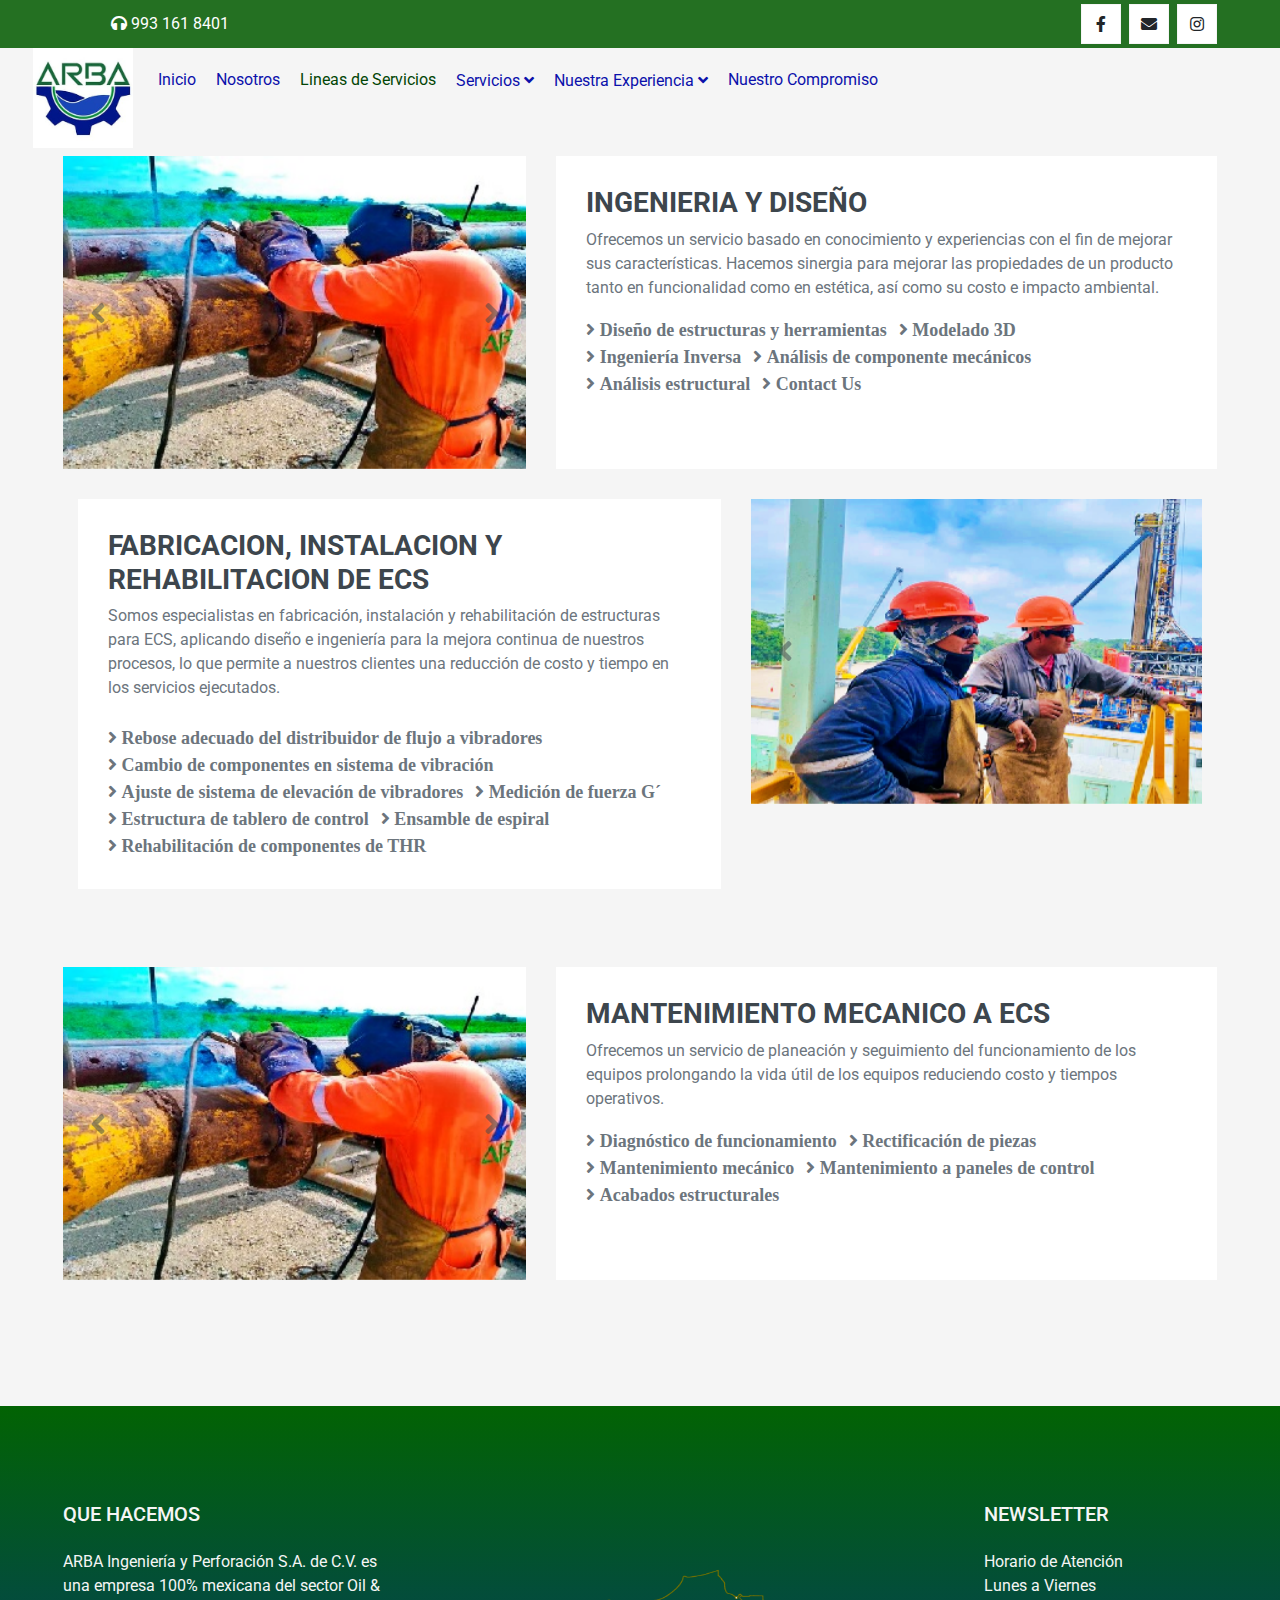
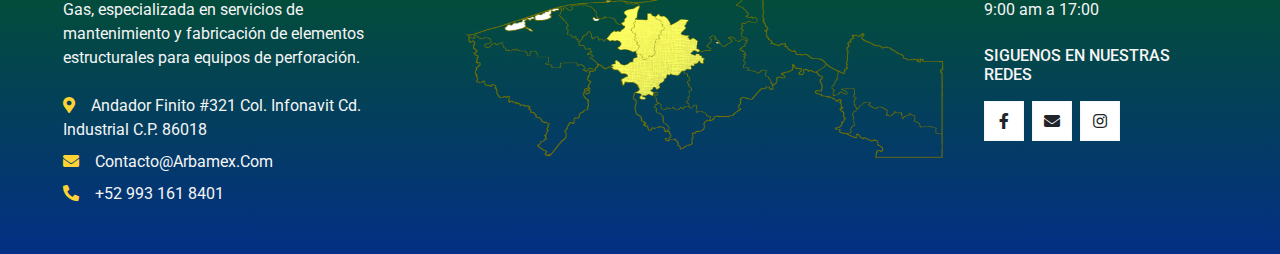
<file: servicios.html>
<!DOCTYPE html>
<html lang="en">

<head>
    <meta charset="utf-8">
    <title>ARBA | Ingenieria Y Perforacion S.A. De C.V.</title>
    <meta content="width=device-width, initial-scale=1.0" name="viewport">
    <meta content="Free HTML Templates" name="keywords">
    <meta content="Free HTML Templates" name="description">

    <!-- Favicon -->
    <link href="img/favicon.ico" rel="icon">

    <!-- Google Web Fonts -->
    <link rel="preconnect" href="https://fonts.gstatic.com">
    <link href="https://fonts.googleapis.com/css2?family=Roboto:wght@400;500;700&display=swap" rel="stylesheet">  

    <!-- Font Awesome -->
    <link href="https://cdnjs.cloudflare.com/ajax/libs/font-awesome/5.10.0/css/all.min.css" rel="stylesheet">

    <!-- Libraries Stylesheet -->
    <link href="lib/animate/animate.min.css" rel="stylesheet">
    <link href="lib/owlcarousel/assets/owl.carousel.min.css" rel="stylesheet">

    <!-- Customized Bootstrap Stylesheet -->
    <link href="css/style.css" rel="stylesheet">
</head>

<body>
    <!-- Topbar Start -->
    <div class="container-fluid">
        <div class="row bg-secondary2 py-1 px-xl-5">
            <div class="col-lg-6 d-none d-lg-block">
                <div class="d-inline-flex align-items-center h-100">
                    <a class="text-body2 mr-3" href=""> </a>
                    <a class="text-body2 mr-3" href=""></a>
                    <a class="text-body2 mr-3" href=""></a>
                    <a class="text-body2 mr-3"><i class="fa fa-headphones" aria-hidden="true"></i></i>  993 161 8401</a>
                    
                </div>
            </div>
            <div class="col-lg-6 text-center text-lg-right">
                <div class="d-inline-flex align-items-center">
                    <!-- <a class="btn btn-primary2 btn-square mr-2" href="#"><i class="fab fa-twitter"></i></a> -->
                    <a class="btn btn-primary2 btn-square mr-2" href="https://www.facebook.com/Arbaingenieria/?locale=es_LA" target="_blank"><i class="fab fa-facebook-f"></i></a>
                    <a class="btn btn-primary2 btn-square mr-2" href="https://www.facebook.com/Arbaingenieria/?locale=es_LA" target="_blank"><i class="fa fa-envelope"></i></a>
                    <a class="btn btn-primary2 btn-square" href="https://www.instagram.com/arbaingenieria/" target="_blank"><i class="fab fa-instagram"></i></a>
                </div>
                
            </div>
        </div>
        <div class="row align-items-center bg-light py-0 px-xl-5 d-none d-lg-flex">
            <div class="col-lg-4">
                
                    <!-- <span class="h1 text-uppercase text-primary bg-dark px-2">AR</span>
                    <span class="h1 text-uppercase text-dark bg-primary px-2 ml-n1">BA</span> -->
                    <!-- <img src="img/logo.jpg" width="100" height="100" > -->
                
            </div>
            <!-- Buscador -->
            
                <!-- <div>
                    
                    <div class="d-flex">
                        <a class="btn btn-primary2 btn-square mr-2" href="#"><i class="fab fa-twitter"></i></a>
                        <a class="btn btn-primary2 btn-square mr-2" href="https://www.facebook.com/Arbaingenieria/?locale=es_LA" target="_blank"><i class="fab fa-facebook-f"></i></a>
                        <a class="btn btn-primary2 btn-square mr-2" href="https://www.facebook.com/Arbaingenieria/?locale=es_LA" target="_blank"><i class="fa fa-envelope"></i></a>
                        <a class="btn btn-primary2 btn-square" href="https://www.instagram.com/arbaingenieria/" target="_blank"><i class="fab fa-instagram"></i></a>
                    </div>
            
                        

                
                </div> -->
            
        </div>
    </div>
    <!-- Topbar End -->
    

    <!-- Navbar Start -->
    
    <div >
        
        
        <div class="row px-xl-5">
            <label for="" class="brand">
                <a title="ARBA" href="index.html">
                    <img src="img/logo.jpg" ></a>
            </label>
            <div class="col-lg-9">
                <!-- bg-dark cambia la cinta del nabar y esta en style.css -->
                <!-- buscar active en style.css para cambiar el seleccionador del nav link -->
                <nav class="navbar navbar-expand-lg #2668ed navbar-dark py-3 py-lg-0 px-0">
                    <!-- <a href="" class="text-decoration-none d-block d-lg-none">
                        <span class="h1 text-uppercase text-dark bg-light px-2">Multiiiiiiiiiiiiiiiii</span>
                        <span class="h1 text-uppercase text-light bg-primary px-2 ml-n1">Shop</span>
                    </a> -->
                    <button type="button" class="navbar-toggler" data-toggle="collapse" data-target="#navbarCollapse">
                        <span class="navbar-toggler-icon"></span>
                    </button>
                    <div class="collapse navbar-collapse justify-content-between" id="navbarCollapse">
                        <div class="navbar-nav mr-auto py-0">
                            <a href="index.html" class="nav-item nav-link ">Inicio</a>
                            <a href="nosotros.html" class="nav-item nav-link">Nosotros</a>
                            <a href="servicios.html" class="nav-item nav-link active">Lineas de Servicios</a>
                            <div class="nav-item dropdown">
                                <a href="#" class="nav-link dropdown-toggle" data-toggle="dropdown">Servicios <i class="fa fa-angle-down mt-1"></i></a>
                                <div class="dropdown-menu bg-primary rounded-0 border-0 m-0">
                                    <!-- bg-primary es para cambiar el fondo de esta lista desplegables -->
                                    <a href="controldesolidos.html" class="dropdown-item">Control de solidos y equipos de perforación</a>
                                    <a href="soldadurayproteccion.html" class="dropdown-item">Soldadura y protección anticorrosiva</a>
                                    <a href="instalacionymantenimiento.html" class="dropdown-item">Instalación y mantenimiento de líneas</a>
                                </div>
                            </div>
                            <div class="nav-item dropdown">
                                <a href="#" class="nav-link dropdown-toggle" data-toggle="dropdown">Nuestra Experiencia <i class="fa fa-angle-down mt-1"></i></a>
                                <div class="dropdown-menu bg-primary rounded-0 border-0 m-0">
                                    <a href="regionsur.html" class="dropdown-item">REGION SUR</a>
                                    <a href="compresoratlas.html" class="dropdown-item">Compresor Atlas Copco</a>
                                    <a href="quesqui31.html" class="dropdown-item">QUESQUI 31</a>
                                    <a href="quesqui6a.html" class="dropdown-item">QUESQUI 6A</a>
                                    <a href="quesqui29.html" class="dropdown-item">QUESQUI 29</a>
                                </div>
                            </div>
                            <a href="compromiso.html" class="nav-item nav-link">Nuestro Compromiso</a>
                        </div>
                        
                    </div>
                </nav>
            </div>
        </div>
    </div>
    <!-- Navbar End -->


    <!-- Breadcrumb Start -->
    <!-- <div class="container-fluid">
        <div class="row px-xl-5">
            <div class="col-12">
                <nav class="breadcrumb bg-light mb-30">
                    <a class="breadcrumb-item text-dark" href="#">Home</a>
                    <a class="breadcrumb-item text-dark" href="#">Shop</a>
                    <span class="breadcrumb-item active">Shop Detail</span>
                </nav>
            </div>
        </div>
    </div> -->
    <!-- Breadcrumb End -->


    <!-- Shop Detail Start -->
    <!-- primera parte -->
    <div class="container-fluid pb-5">
        <div class="row px-xl-5">
            <div class="col-lg-5 mb-30">
                <div id="product-carousel" class="carousel slide" data-ride="carousel">
                    <div class="carousel-inner bg-light">
                        <div class="carousel-item active">
                            <img class="w-100 h-100" src="img/welcome21-2.jpg" alt="Image">
                        </div>
                        <div class="carousel-item">
                            <img class="w-100 h-100" src="img/welcome22-2.png" alt="Image">
                        </div>
                        <div class="carousel-item">
                            <img class="w-100 h-100" src="img/service-1.jpg" alt="Image">
                        </div>
                        <div class="carousel-item">
                            <img class="w-100 h-100" src="img/service-2.jpg" alt="Image">
                        </div>
                    </div>
                    <a class="carousel-control-prev" href="#product-carousel" data-slide="prev">
                        <i class="fa fa-2x fa-angle-left text-dark"></i>
                    </a>
                    <a class="carousel-control-next" href="#product-carousel" data-slide="next">
                        <i class="fa fa-2x fa-angle-right text-dark"></i>
                    </a>
                </div>
            </div>

            <div class="col-lg-7 h-auto mb-30">
                <div class="h-100 bg-light p-30">
                    <h3>INGENIERIA Y DISEÑO </h3>
                    
                    
                    <p class="mb-3"><font size="3">Ofrecemos un servicio basado en conocimiento y experiencias con el fin de mejorar sus características. Hacemos sinergia para mejorar las propiedades de un producto tanto en funcionalidad como en estética, así como su costo e impacto ambiental.</font></p>
                    <div class="d-flex flex-column justify-content-start">
                        <font size="4">
                        <i class="fa fa-angle-right mr-2"> Diseño de estructuras y herramientas</i>
                        <i class="fa fa-angle-right mr-2"> Modelado 3D</i>
                        <i class="fa fa-angle-right mr-2"> Ingeniería Inversa</i>
                        <i class="fa fa-angle-right mr-2"> Análisis de componente mecánicos</i>
                        <i class="fa fa-angle-right mr-2"> Análisis estructural</i>
                        <i class="fa fa-angle-right mr-2"> Contact Us</i></font>
                    </div>
                    
                    
                    
                </div>
            </div>
            
        </div>
        <!-- fin de l aprimera parte -->
        <!-- segunda parte -->
        <div class="container-fluid pb-5">
            <div class="row px-xl-5">
                <div class="col-lg-7 h-auto mb-30">
                    <div class="h-100 bg-light p-30">
                        <h3>FABRICACION, INSTALACION Y REHABILITACION DE ECS</h3>
                        
                        
                        <p class="mb-4"><font size="3">Somos especialistas en fabricación, instalación y rehabilitación de estructuras para ECS, aplicando diseño e ingeniería para la mejora continua de nuestros procesos, lo que permite a nuestros clientes una reducción de costo y tiempo en los servicios ejecutados.</font></p>
                        <div class="d-flex flex-column justify-content-start">
                            <font size="4">
                            <i class="fa fa-angle-right mr-2"> Rebose adecuado del distribuidor de flujo a vibradores</i>
                            <i class="fa fa-angle-right mr-2"> Cambio de componentes en sistema de vibración</i>
                            <i class="fa fa-angle-right mr-2"> Ajuste de sistema de elevación de vibradores</i>
                            <i class="fa fa-angle-right mr-2"> Medición de fuerza G´</i>
                            <i class="fa fa-angle-right mr-2"> Estructura de tablero de control</i>
                            <i class="fa fa-angle-right mr-2"> Ensamble de espiral</i>
                            <i class="fa fa-angle-right mr-2"> Rehabilitación de componentes de THR </i>
                            </font>
                        </div>
                        
                        
                        
                    </div>
                </div>

                <div class="col-lg-5 mb-30">
                    <div id="product-carousel" class="carousel slide" data-ride="carousel">
                        <div class="carousel-inner bg-light">
                            <div class="carousel-item active">
                                <img class="w-100 h-100" src="img/choose-2.png" alt="Image">
                            </div>
                            <div class="carousel-item">
                                <img class="w-100 h-100" src="img/welcome22-2.png" alt="Image">
                            </div>
                            <div class="carousel-item">
                                <img class="w-100 h-100" src="img/service-1.jpg" alt="Image">
                            </div>
                            <div class="carousel-item">
                                <img class="w-100 h-100" src="img/service-2.jpg" alt="Image">
                            </div>
                        </div>
                        <a class="carousel-control-prev" href="#product-carousel" data-slide="prev">
                            <i class="fa fa-2x fa-angle-left text-dark"></i>
                        </a>
                        <a class="carousel-control-next" href="#product-carousel" data-slide="next">
                            <i class="fa fa-2x fa-angle-right text-dark"></i>
                        </a>
                    </div>
                </div>
    
                
            </div>
        </div>
        <!-- fin de la segunda parte -->
        <!-- inicio de la tercera parte -->
        <div class="row px-xl-5">
            <div class="col-lg-5 mb-30">
                <div id="product-carousel" class="carousel slide" data-ride="carousel">
                    <div class="carousel-inner bg-light">
                        <div class="carousel-item active">
                            <img class="w-100 h-100" src="img/welcome21-2.jpg" alt="Image">
                        </div>
                        <div class="carousel-item">
                            <img class="w-100 h-100" src="img/welcome22-2.png" alt="Image">
                        </div>
                        <div class="carousel-item">
                            <img class="w-100 h-100" src="img/service-1.jpg" alt="Image">
                        </div>
                        <div class="carousel-item">
                            <img class="w-100 h-100" src="img/service-2.jpg" alt="Image">
                        </div>
                    </div>
                    <a class="carousel-control-prev" href="#product-carousel" data-slide="prev">
                        <i class="fa fa-2x fa-angle-left text-dark"></i>
                    </a>
                    <a class="carousel-control-next" href="#product-carousel" data-slide="next">
                        <i class="fa fa-2x fa-angle-right text-dark"></i>
                    </a>
                </div>
            </div>

            <div class="col-lg-7 h-auto mb-30">
                <div class="h-100 bg-light p-30">
                    <h3>MANTENIMIENTO MECANICO A ECS </h3>
                    
                    
                    <p class="mb-3"><font size="3">Ofrecemos un servicio de planeación y seguimiento del funcionamiento de los equipos prolongando la vida útil de los equipos reduciendo costo y tiempos operativos.</font></p>
                    <div class="d-flex flex-column justify-content-start">
                        <font size="4">
                        <i class="fa fa-angle-right mr-2"> Diagnóstico de funcionamiento </i>
                        <i class="fa fa-angle-right mr-2"> Rectificación de piezas</i>
                        <i class="fa fa-angle-right mr-2"> Mantenimiento mecánico </i>
                        <i class="fa fa-angle-right mr-2"> Mantenimiento a paneles de control</i>
                        <i class="fa fa-angle-right mr-2"> Acabados estructurales</i>
                        </font>
                    
                    </div>
                    
                    
                    
                </div>
            </div>
            
        </div>
        <!-- Fin de la tercera parte -->

        <!-- <div class="row px-xl-5">
            <div class="col">
                <div class="bg-light p-30">
                    <div class="nav nav-tabs mb-4">
                        <a class="nav-item nav-link text-dark active" data-toggle="tab" href="#tab-pane-1">Busqueda</a>
                        <a class="nav-item nav-link text-dark" data-toggle="tab" href="#tab-pane-2">Desarrollo</a>
                        <a class="nav-item nav-link text-dark" data-toggle="tab" href="#tab-pane-3">Desenlace</a>
                        <a class="nav-item nav-link text-dark" data-toggle="tab" href="#tab-pane-4">Soporte</a>
                    </div>
                    <div class="tab-content">
                        <div class="tab-pane fade show active" id="tab-pane-1">
                            <h4 class="mb-3">Busqueda</h4>
                            <p>Efectuamos una amplia recolección de datos para cada proyecto, con sus requerimientos necesarios</p>
                            <p>Dolore magna est eirmod sanctus dolor, amet diam et eirmod et ipsum. Amet dolore tempor consetetur sed lorem dolor sit lorem tempor. Gubergren amet amet labore sadipscing clita clita diam clita. Sea amet et sed ipsum lorem elitr et, amet et labore voluptua sit rebum. Ea erat sed et diam takimata sed justo. Magna takimata justo et amet magna et.</p>
                        </div>
                        <div class="tab-pane fade" id="tab-pane-2">
                            <h4 class="mb-3">Desarrollo</h4>
                            <p>Llevamos a cabo planes de trabajo para realizar una adecuada operación en el campo</p>
                            <div class="row">
                                <div class="col-md-6">
                                    <ul class="list-group list-group-flush">
                                        <li class="list-group-item px-0">
                                            Sit erat duo lorem duo ea consetetur, et eirmod takimata.
                                        </li>
                                        <li class="list-group-item px-0">
                                            Amet kasd gubergren sit sanctus et lorem eos sadipscing at.
                                        </li>
                                        <li class="list-group-item px-0">
                                            Duo amet accusam eirmod nonumy stet et et stet eirmod.
                                        </li>
                                        <li class="list-group-item px-0">
                                            Takimata ea clita labore amet ipsum erat justo voluptua. Nonumy.
                                        </li>
                                      </ul> 
                                </div>
                                <div class="col-md-6">
                                    <ul class="list-group list-group-flush">
                                        <li class="list-group-item px-0">
                                            Sit erat duo lorem duo ea consetetur, et eirmod takimata.
                                        </li>
                                        <li class="list-group-item px-0">
                                            Amet kasd gubergren sit sanctus et lorem eos sadipscing at.
                                        </li>
                                        <li class="list-group-item px-0">
                                            Duo amet accusam eirmod nonumy stet et et stet eirmod.
                                        </li>
                                        <li class="list-group-item px-0">
                                            Takimata ea clita labore amet ipsum erat justo voluptua. Nonumy.
                                        </li>
                                      </ul> 
                                </div>
                            </div>
                        </div>
                        <div class="tab-pane fade" id="tab-pane-3">
                            <div class="row">
                                <div class="col-md-6">
                                    <h4 class="mb-4">1 review for "Product Name"</h4>
                                    <div class="media mb-4">
                                        <img src="img/user.jpg" alt="Image" class="img-fluid mr-3 mt-1" style="width: 45px;">
                                        <div class="media-body">
                                            <h6>John Doe<small> - <i>01 Jan 2045</i></small></h6>
                                            <div class="text-primary mb-2">
                                                <i class="fas fa-star"></i>
                                                <i class="fas fa-star"></i>
                                                <i class="fas fa-star"></i>
                                                <i class="fas fa-star-half-alt"></i>
                                                <i class="far fa-star"></i>
                                            </div>
                                            <p>Diam amet duo labore stet elitr ea clita ipsum, tempor labore accusam ipsum et no at. Kasd diam tempor rebum magna dolores sed sed eirmod ipsum.</p>
                                        </div>
                                    </div>
                                </div>
                                <div class="col-md-6">
                                    <h4 class="mb-4">Leave a review</h4>
                                    <small>Your email address will not be published. Required fields are marked *</small>
                                    <div class="d-flex my-3">
                                        <p class="mb-0 mr-2">Your Rating * :</p>
                                        <div class="text-primary">
                                            <i class="far fa-star"></i>
                                            <i class="far fa-star"></i>
                                            <i class="far fa-star"></i>
                                            <i class="far fa-star"></i>
                                            <i class="far fa-star"></i>
                                        </div>
                                    </div>
                                    <form>
                                        <div class="form-group">
                                            <label for="message">Your Review *</label>
                                            <textarea id="message" cols="30" rows="5" class="form-control"></textarea>
                                        </div>
                                        <div class="form-group">
                                            <label for="name">Your Name *</label>
                                            <input type="text" class="form-control" id="name">
                                        </div>
                                        <div class="form-group">
                                            <label for="email">Your Email *</label>
                                            <input type="email" class="form-control" id="email">
                                        </div>
                                        <div class="form-group mb-0">
                                            <input type="submit" value="Leave Your Review" class="btn btn-primary px-3">
                                        </div>
                                    </form>
                                </div>
                            </div>
                        </div> 
                        <div class="tab-pane fade show active" id="tab-pane-3">
                            <h4 class="mb-3">Desenlace</h4>
                            <p>Cerramos nuestros proyectos de acuerdo a los estándares y métricas de calidad vigentes en nuestrp país</p>
                            <p>Dolore magna est eirmod sanctus dolor, amet diam et eirmod et ipsum. Amet dolore tempor consetetur sed lorem dolor sit lorem tempor. Gubergren amet amet labore sadipscing clita clita diam clita. Sea amet et sed ipsum lorem elitr et, amet et labore voluptua sit rebum. Ea erat sed et diam takimata sed justo. Magna takimata justo et amet magna et.</p>
                        </div>
                        <div class="tab-pane fade show active" id="tab-pane-4">
                            <h4 class="mb-3">Soporte</h4>
                            <p>Asistimos a nuestros clientes en cada uno de sus proyectos, de inicio hasta el termino del mismo</p>
                            <p>Dolore magna est eirmod sanctus dolor, amet diam et eirmod et ipsum. Amet dolore tempor consetetur sed lorem dolor sit lorem tempor. Gubergren amet amet labore sadipscing clita clita diam clita. Sea amet et sed ipsum lorem elitr et, amet et labore voluptua sit rebum. Ea erat sed et diam takimata sed justo. Magna takimata justo et amet magna et.</p>
                        </div>
                    </div>
                </div>
            </div>
        </div> -->
    </div>
    <!-- Shop Detail End -->


    <!-- Products Start -->
    <!-- <div class="container-fluid py-5">
        <h2 class="section-title position-relative text-uppercase mx-xl-5 mb-4"><span class="bg-secondary pr-3">You May Also Like</span></h2>
        <div class="row px-xl-5">
            <div class="col">
                <div class="owl-carousel related-carousel">
                    <div class="product-item bg-light">
                        <div class="product-img position-relative overflow-hidden">
                            <img class="img-fluid w-100" src="img/product-1.jpg" alt="">
                            <div class="product-action">
                                <a class="btn btn-outline-dark btn-square" href=""><i class="fa fa-shopping-cart"></i></a>
                                <a class="btn btn-outline-dark btn-square" href=""><i class="far fa-heart"></i></a>
                                <a class="btn btn-outline-dark btn-square" href=""><i class="fa fa-sync-alt"></i></a>
                                <a class="btn btn-outline-dark btn-square" href=""><i class="fa fa-search"></i></a>
                            </div>
                        </div>
                        <div class="text-center py-4">
                            <a class="h6 text-decoration-none text-truncate" href="">Product Name Goes Here</a>
                            <div class="d-flex align-items-center justify-content-center mt-2">
                                <h5>$123.00</h5><h6 class="text-muted ml-2"><del>$123.00</del></h6>
                            </div>
                            <div class="d-flex align-items-center justify-content-center mb-1">
                                <small class="fa fa-star text-primary mr-1"></small>
                                <small class="fa fa-star text-primary mr-1"></small>
                                <small class="fa fa-star text-primary mr-1"></small>
                                <small class="fa fa-star text-primary mr-1"></small>
                                <small class="fa fa-star text-primary mr-1"></small>
                                <small>(99)</small>
                            </div>
                        </div>
                    </div>
                    <div class="product-item bg-light">
                        <div class="product-img position-relative overflow-hidden">
                            <img class="img-fluid w-100" src="img/product-2.jpg" alt="">
                            <div class="product-action">
                                <a class="btn btn-outline-dark btn-square" href=""><i class="fa fa-shopping-cart"></i></a>
                                <a class="btn btn-outline-dark btn-square" href=""><i class="far fa-heart"></i></a>
                                <a class="btn btn-outline-dark btn-square" href=""><i class="fa fa-sync-alt"></i></a>
                                <a class="btn btn-outline-dark btn-square" href=""><i class="fa fa-search"></i></a>
                            </div>
                        </div>
                        <div class="text-center py-4">
                            <a class="h6 text-decoration-none text-truncate" href="">Product Name Goes Here</a>
                            <div class="d-flex align-items-center justify-content-center mt-2">
                                <h5>$123.00</h5><h6 class="text-muted ml-2"><del>$123.00</del></h6>
                            </div>
                            <div class="d-flex align-items-center justify-content-center mb-1">
                                <small class="fa fa-star text-primary mr-1"></small>
                                <small class="fa fa-star text-primary mr-1"></small>
                                <small class="fa fa-star text-primary mr-1"></small>
                                <small class="fa fa-star text-primary mr-1"></small>
                                <small class="fa fa-star text-primary mr-1"></small>
                                <small>(99)</small>
                            </div>
                        </div>
                    </div>
                    <div class="product-item bg-light">
                        <div class="product-img position-relative overflow-hidden">
                            <img class="img-fluid w-100" src="img/product-3.jpg" alt="">
                            <div class="product-action">
                                <a class="btn btn-outline-dark btn-square" href=""><i class="fa fa-shopping-cart"></i></a>
                                <a class="btn btn-outline-dark btn-square" href=""><i class="far fa-heart"></i></a>
                                <a class="btn btn-outline-dark btn-square" href=""><i class="fa fa-sync-alt"></i></a>
                                <a class="btn btn-outline-dark btn-square" href=""><i class="fa fa-search"></i></a>
                            </div>
                        </div>
                        <div class="text-center py-4">
                            <a class="h6 text-decoration-none text-truncate" href="">Product Name Goes Here</a>
                            <div class="d-flex align-items-center justify-content-center mt-2">
                                <h5>$123.00</h5><h6 class="text-muted ml-2"><del>$123.00</del></h6>
                            </div>
                            <div class="d-flex align-items-center justify-content-center mb-1">
                                <small class="fa fa-star text-primary mr-1"></small>
                                <small class="fa fa-star text-primary mr-1"></small>
                                <small class="fa fa-star text-primary mr-1"></small>
                                <small class="fa fa-star text-primary mr-1"></small>
                                <small class="fa fa-star text-primary mr-1"></small>
                                <small>(99)</small>
                            </div>
                        </div>
                    </div>
                    <div class="product-item bg-light">
                        <div class="product-img position-relative overflow-hidden">
                            <img class="img-fluid w-100" src="img/product-4.jpg" alt="">
                            <div class="product-action">
                                <a class="btn btn-outline-dark btn-square" href=""><i class="fa fa-shopping-cart"></i></a>
                                <a class="btn btn-outline-dark btn-square" href=""><i class="far fa-heart"></i></a>
                                <a class="btn btn-outline-dark btn-square" href=""><i class="fa fa-sync-alt"></i></a>
                                <a class="btn btn-outline-dark btn-square" href=""><i class="fa fa-search"></i></a>
                            </div>
                        </div>
                        <div class="text-center py-4">
                            <a class="h6 text-decoration-none text-truncate" href="">Product Name Goes Here</a>
                            <div class="d-flex align-items-center justify-content-center mt-2">
                                <h5>$123.00</h5><h6 class="text-muted ml-2"><del>$123.00</del></h6>
                            </div>
                            <div class="d-flex align-items-center justify-content-center mb-1">
                                <small class="fa fa-star text-primary mr-1"></small>
                                <small class="fa fa-star text-primary mr-1"></small>
                                <small class="fa fa-star text-primary mr-1"></small>
                                <small class="fa fa-star text-primary mr-1"></small>
                                <small class="fa fa-star text-primary mr-1"></small>
                                <small>(99)</small>
                            </div>
                        </div>
                    </div>
                    <div class="product-item bg-light">
                        <div class="product-img position-relative overflow-hidden">
                            <img class="img-fluid w-100" src="img/product-5.jpg" alt="">
                            <div class="product-action">
                                <a class="btn btn-outline-dark btn-square" href=""><i class="fa fa-shopping-cart"></i></a>
                                <a class="btn btn-outline-dark btn-square" href=""><i class="far fa-heart"></i></a>
                                <a class="btn btn-outline-dark btn-square" href=""><i class="fa fa-sync-alt"></i></a>
                                <a class="btn btn-outline-dark btn-square" href=""><i class="fa fa-search"></i></a>
                            </div>
                        </div>
                        <div class="text-center py-4">
                            <a class="h6 text-decoration-none text-truncate" href="">Product Name Goes Here</a>
                            <div class="d-flex align-items-center justify-content-center mt-2">
                                <h5>$123.00</h5><h6 class="text-muted ml-2"><del>$123.00</del></h6>
                            </div>
                            <div class="d-flex align-items-center justify-content-center mb-1">
                                <small class="fa fa-star text-primary mr-1"></small>
                                <small class="fa fa-star text-primary mr-1"></small>
                                <small class="fa fa-star text-primary mr-1"></small>
                                <small class="fa fa-star text-primary mr-1"></small>
                                <small class="fa fa-star text-primary mr-1"></small>
                                <small>(99)</small>
                            </div>
                        </div>
                    </div>
                </div>
            </div>
        </div>
    </div> -->
    <!-- Products End -->


    <!-- Footer Start -->
    <div class="container-fluid contenedor text-secondary mt-5 pt-5">
        <!-- contener es el efecto difuminado -->
        <div class="row px-xl-5 pt-5">
            <div class="col-lg-4 col-md-12 mb-5 pr-3 pr-xl-5">
                <h5 class="text-secondary text-uppercase mb-4">Que Hacemos</h5>
                <p class="mb-4">ARBA Ingeniería y Perforación S.A. de C.V. es una empresa 100% mexicana del sector Oil & Gas, especializada en servicios de mantenimiento y fabricación de elementos estructurales para equipos de perforación.</p>
                <p class="mb-2"><i class="fa fa-map-marker-alt text-primary mr-3"></i>Andador Finito #321 Col. Infonavit Cd. Industrial C.P. 86018</p>
                <p class="mb-2"><i class="fa fa-envelope text-primary mr-3"></i>Contacto@Arbamex.Com</p>
                <!-- <p class="mb-2"><i class="fa fa-envelope text-primary mr-3"></i>administracion@Arbamex.Com</p> -->
                <p class="mb-0"><i class="fa fa-phone-alt text-primary mr-3"></i>+52 993 161 8401</p>
                <!-- <p class="mb-0"><i class="fa fa-phone-alt text-primary mr-3"></i>+52 993 287 8649</p>
                <p class="mb-0"><i class="fa fa-phone-alt text-primary mr-3"></i>+52 993 575 8751</p> -->
            </div>
            <div class="col-lg-8 col-md-12">
                <div class="row">
                    <div class="col-md-8 mb-10">
                        <!-- <h5 class="text-secondary text-uppercase mb-4">Quick Shop</h5>
                        <div class="d-flex flex-column justify-content-start">
                            <a class="text-secondary mb-2" href="#"><i class="fa fa-angle-right mr-2"></i>Home</a>
                            <a class="text-secondary mb-2" href="#"><i class="fa fa-angle-right mr-2"></i>Our Shop</a>
                            <a class="text-secondary mb-2" href="#"><i class="fa fa-angle-right mr-2"></i>Shop Detail</a>
                            <a class="text-secondary mb-2" href="#"><i class="fa fa-angle-right mr-2"></i>Shopping Cart</a>
                            <a class="text-secondary mb-2" href="#"><i class="fa fa-angle-right mr-2"></i>Checkout</a>
                            <a class="text-secondary" href="#"><i class="fa fa-angle-right mr-2"></i>Contact Us</a>
                        </div> -->
                        
                            <!-- <iframe style="width: 100%; height: 350px;"
                            src="https://www.google.com/maps/embed?pb=!1m18!1m12!1m3!1d3001156.4288297426!2d-78.01371936852176!3d42.72876761954724!2m3!1f0!2f0!3f0!3m2!1i1024!2i768!4f13.1!3m3!1m2!1s0x4ccc4bf0f123a5a9%3A0xddcfc6c1de189567!2sNew%20York%2C%20USA!5e0!3m2!1sen!2sbd!4v1603794290143!5m2!1sen!2sbd"
                            frameborder="0" style="border:0;" allowfullscreen="" aria-hidden="false" tabindex="0"></iframe> -->
                        
                        <div class="px-xl-6">
                            <a title="ARBA" href="index.html">
                                <img src="img/RegionCentro.png" width="100%" height="200px" ></a>
                        </div>
                                
                        <!-- <h5 class="text-secondary text-uppercase mb-4">My Account</h5>
                        <div class="d-flex flex-column justify-content-start">
                            <a class="text-secondary mb-2" href="#"><i class="fa fa-angle-right mr-2"></i>Home</a>
                            <a class="text-secondary mb-2" href="#"><i class="fa fa-angle-right mr-2"></i>Our Shop</a>
                            <a class="text-secondary mb-2" href="#"><i class="fa fa-angle-right mr-2"></i>Shop Detail</a>
                            <a class="text-secondary mb-2" href="#"><i class="fa fa-angle-right mr-2"></i>Shopping Cart</a>
                            <a class="text-secondary mb-2" href="#"><i class="fa fa-angle-right mr-2"></i>Checkout</a>
                            <a class="text-secondary" href="#"><i class="fa fa-angle-right mr-2"></i>Contact Us</a>
                        </div> -->
                    </div>
                    <div class="col-md-4 mb-5">
                        <h5 class="text-secondary text-uppercase mb-4">Newsletter</h5>
                        <p>Horario de Atención</br>
                            Lunes a Viernes</br>
                            9:00 am a 17:00
                        </p>
                                                
                        <h6 class="text-secondary text-uppercase mt-4 mb-3">Siguenos en nuestras redes</h6>
                        <div class="d-flex">
                            <!-- <a class="btn btn-primary2 btn-square mr-2" href="#"><i class="fab fa-twitter"></i></a> -->
                            <a class="btn btn-primary2 btn-square mr-2" href="https://www.facebook.com/Arbaingenieria/?locale=es_LA" target="_blank"><i class="fab fa-facebook-f"></i></a>
                            <a class="btn btn-primary2 btn-square mr-2" href="https://www.facebook.com/Arbaingenieria/?locale=es_LA" target="_blank"><i class="fa fa-envelope"></i></a>
                            <a class="btn btn-primary2 btn-square" href="https://www.instagram.com/arbaingenieria/" target="_blank"><i class="fab fa-instagram"></i></a>
                        </div>
                    </div>
                </div>
            </div>
        </div>
        <!-- <div class="row border-top mx-xl-5 py-4" style="border-color: rgba(256, 256, 256, .1) !important;">
            <div class="col-md-6 px-xl-0">
                <p class="mb-md-0 text-center text-md-left text-secondary">
                    &copy; <a class="text-primary" href="#">Domain</a>. All Rights Reserved. Designed
                    by
                    <a class="text-primary" href="https://htmlcodex.com">HTML Codex</a>
                </p>
            </div>
            <div class="col-md-6 px-xl-0 text-center text-md-right">
                <img class="img-fluid" src="img/payments.png" alt="">
            </div>
        </div> -->
    </div>
    <!-- Footer End -->


    <!-- Back to Top -->
    <a href="#" class="btn btn-primary back-to-top"><i class="fa fa-angle-double-up"></i></a>


    <!-- JavaScript Libraries -->
    <script src="https://code.jquery.com/jquery-3.4.1.min.js"></script>
    <script src="https://stackpath.bootstrapcdn.com/bootstrap/4.4.1/js/bootstrap.bundle.min.js"></script>
    <script src="lib/easing/easing.min.js"></script>
    <script src="lib/owlcarousel/owl.carousel.min.js"></script>

    <!-- Contact Javascript File -->
    <script src="mail/jqBootstrapValidation.min.js"></script>
    <script src="mail/contact.js"></script>

    <!-- Template Javascript -->
    <script src="js/main.js"></script>
</body>

</html>
</file>
<file: css/style.css>
/******* Bootstrap Theming ********/
/*!
 * Bootstrap v4.5.3 (https://getbootstrap.com/)
 * Copyright 2011-2020 The Bootstrap Authors
 * Copyright 2011-2020 Twitter, Inc.
 * Licensed under MIT (https://github.com/twbs/bootstrap/blob/main/LICENSE)
 */
:root {
  --blue: #007bff;
  --indigo: #6610f2;
  --purple: #6f42c1;
  --pink: #e83e8c;
  --red: #dc3545;
  --orange: #fd7e14;
  --yellow: #ffc107;
  --green: #28a745;
  --teal: #20c997;
  --cyan: #17a2b8;
  --white: #fff;
  --gray: #6c757d;
  --gray-dark: #343a40;
  --primary: #FFD333;
  --secondary: #F5F5F5;
  --success: #28a745;
  --info: #17a2b8;
  --warning: #ffc107;
  --danger: #dc3545;
  --light: #FFFFFF;
  --dark: #3D464D;
  --breakpoint-xs: 0;
  --breakpoint-sm: 576px;
  --breakpoint-md: 768px;
  --breakpoint-lg: 992px;
  --breakpoint-xl: 1200px;
  --font-family-sans-serif: "Roboto", sans-serif;
  --font-family-monospace: SFMono-Regular, Menlo, Monaco, Consolas, "Liberation Mono", "Courier New", monospace;
}

*,
*::before,
*::after {
  box-sizing: border-box;
}

html {
  font-family: sans-serif;
  line-height: 1.15;
  -webkit-text-size-adjust: 100%;
  -webkit-tap-highlight-color: rgba(0, 0, 0, 0);
}

article, aside, figcaption, figure, footer, header, hgroup, main, nav, section {
  display: block;
}

body {
  margin: 0;
  font-family: "Roboto", sans-serif;
  font-size: 1rem;
  font-weight: 400;
  line-height: 1.5;
  color: #6C757D;
  text-align: left;
  background-color: #F5F5F5;
}

[tabindex="-1"]:focus:not(:focus-visible) {
  outline: 0 !important;
}

hr {
  box-sizing: content-box;
  height: 0;
  overflow: visible;
}

h1, h2, h3, h4, h5, h6 {
  margin-top: 0;
  margin-bottom: 0.5rem;
}

p {
  margin-top: 0;
  margin-bottom: 1rem;
}

abbr[title],
abbr[data-original-title] {
  text-decoration: underline;
  text-decoration: underline dotted;
  cursor: help;
  border-bottom: 0;
  text-decoration-skip-ink: none;
}

address {
  margin-bottom: 1rem;
  font-style: normal;
  line-height: inherit;
}

ol,
ul,
dl {
  margin-top: 0;
  margin-bottom: 1rem;
}

ol ol,
ul ul,
ol ul,
ul ol {
  margin-bottom: 0;
}

dt {
  font-weight: 700;
}

dd {
  margin-bottom: .5rem;
  margin-left: 0;
}

blockquote {
  margin: 0 0 1rem;
}

b,
strong {
  font-weight: bolder;
}

small {
  font-size: 80%;
}

sub,
sup {
  position: relative;
  font-size: 75%;
  line-height: 0;
  vertical-align: baseline;
}

sub {
  bottom: -.25em;
}

sup {
  top: -.5em;
}

a {
  color: #FFD333;
  text-decoration: none;
  background-color: transparent;
}

a:hover {
  color: #e6b400;
  text-decoration: underline;
}

a:not([href]):not([class]) {
  color: inherit;
  text-decoration: none;
}

a:not([href]):not([class]):hover {
  color: inherit;
  text-decoration: none;
}

pre,
code,
kbd,
samp {
  font-family: SFMono-Regular, Menlo, Monaco, Consolas, "Liberation Mono", "Courier New", monospace;
  font-size: 1em;
}

pre {
  margin-top: 0;
  margin-bottom: 1rem;
  overflow: auto;
  -ms-overflow-style: scrollbar;
}

figure {
  margin: 0 0 1rem;
}

img {
  vertical-align: middle;
  border-style: none;
}

svg {
  overflow: hidden;
  vertical-align: middle;
}

table {
  border-collapse: collapse;
}

caption {
  padding-top: 0.75rem;
  padding-bottom: 0.75rem;
  color: #6c757d;
  text-align: left;
  caption-side: bottom;
}

th {
  text-align: inherit;
  text-align: -webkit-match-parent;
}

label {
  display: inline-block;
  margin-bottom: 0.5rem;
}

button {
  border-radius: 0;
}

button:focus {
  outline: 1px dotted;
  outline: 5px auto -webkit-focus-ring-color;
}

input,
button,
select,
optgroup,
textarea {
  margin: 0;
  font-family: inherit;
  font-size: inherit;
  line-height: inherit;
}

button,
input {
  overflow: visible;
}

button,
select {
  text-transform: none;
}

[role="button"] {
  cursor: pointer;
}

select {
  word-wrap: normal;
}

button,
[type="button"],
[type="reset"],
[type="submit"] {
  -webkit-appearance: button;
}

button:not(:disabled),
[type="button"]:not(:disabled),
[type="reset"]:not(:disabled),
[type="submit"]:not(:disabled) {
  cursor: pointer;
}

button::-moz-focus-inner,
[type="button"]::-moz-focus-inner,
[type="reset"]::-moz-focus-inner,
[type="submit"]::-moz-focus-inner {
  padding: 0;
  border-style: none;
}

input[type="radio"],
input[type="checkbox"] {
  box-sizing: border-box;
  padding: 0;
}

textarea {
  overflow: auto;
  resize: vertical;
}

fieldset {
  min-width: 0;
  padding: 0;
  margin: 0;
  border: 0;
}

legend {
  display: block;
  width: 100%;
  max-width: 100%;
  padding: 0;
  margin-bottom: .5rem;
  font-size: 1.5rem;
  line-height: inherit;
  color: inherit;
  white-space: normal;
}

@media (max-width: 1200px) {
  legend {
    font-size: calc(1.275rem + 0.3vw) ;
  }
}

progress {
  vertical-align: baseline;
}

[type="number"]::-webkit-inner-spin-button,
[type="number"]::-webkit-outer-spin-button {
  height: auto;
}

[type="search"] {
  outline-offset: -2px;
  -webkit-appearance: none;
}

[type="search"]::-webkit-search-decoration {
  -webkit-appearance: none;
}

::-webkit-file-upload-button {
  font: inherit;
  -webkit-appearance: button;
}

output {
  display: inline-block;
}

summary {
  display: list-item;
  cursor: pointer;
}

template {
  display: none;
}

[hidden] {
  display: none !important;
}

h1, h2, h3, h4, h5, h6,
.h1, .h2, .h3, .h4, .h5, .h6 {
  margin-bottom: 0.5rem;
  font-weight: 500;
  line-height: 1.2;
  color: #3D464D;
}

h1, .h1 {
  font-size: 2.5rem;
}

@media (max-width: 1200px) {
  h1, .h1 {
    font-size: calc(1.375rem + 1.5vw) ;
  }
}

h2, .h2 {
  font-size: 2rem;
}

@media (max-width: 1200px) {
  h2, .h2 {
    font-size: calc(1.325rem + 0.9vw) ;
  }
}

h3, .h3 {
  font-size: 1.75rem;
}

@media (max-width: 1200px) {
  h3, .h3 {
    font-size: calc(1.3rem + 0.6vw) ;
  }
}

h4, .h4 {
  font-size: 1.5rem;
}

@media (max-width: 1200px) {
  h4, .h4 {
    font-size: calc(1.275rem + 0.3vw) ;
  }
}

h5, .h5 {
  font-size: 1.25rem;
}

h6, .h6 {
  font-size: 1rem;
}

.lead {
  font-size: 1.25rem;
  font-weight: 300;
}

.display-1 {
  font-size: 6rem;
  font-weight: 300;
  line-height: 1.2;
}

@media (max-width: 1200px) {
  .display-1 {
    font-size: calc(1.725rem + 5.7vw) ;
  }
}

.display-2 {
  font-size: 5.5rem;
  font-weight: 300;
  line-height: 1.2;
}

@media (max-width: 1200px) {
  .display-2 {
    font-size: calc(1.675rem + 5.1vw) ;
  }
}

.display-3 {
  font-size: 4.5rem;
  font-weight: 300;
  line-height: 1.2;
}

@media (max-width: 1200px) {
  .display-3 {
    font-size: calc(1.575rem + 3.9vw) ;
  }
}

.display-4 {
  font-size: 3.5rem;
  font-weight: 300;
  line-height: 1.2;
}

@media (max-width: 1200px) {
  .display-4 {
    font-size: calc(1.475rem + 2.7vw) ;
  }
}

hr {
  margin-top: 1rem;
  margin-bottom: 1rem;
  border: 0;
  border-top: 1px solid rgba(0, 0, 0, 0.1);
}

small,
.small {
  font-size: 80%;
  font-weight: 400;
}

mark,
.mark {
  padding: 0.2em;
  background-color: #fcf8e3;
}

.list-unstyled {
  padding-left: 0;
  list-style: none;
}

.list-inline {
  padding-left: 0;
  list-style: none;
}

.list-inline-item {
  display: inline-block;
}

.list-inline-item:not(:last-child) {
  margin-right: 0.5rem;
}

.initialism {
  font-size: 90%;
  text-transform: uppercase;
}

.blockquote {
  margin-bottom: 1rem;
  font-size: 1.25rem;
}

.blockquote-footer {
  display: block;
  font-size: 80%;
  color: #6c757d;
}

.blockquote-footer::before {
  content: "\2014\00A0";
}

.img-fluid {
  max-width: 100%;
  height: auto;
}

.img-thumbnail {
  padding: 0.25rem;
  background-color: #F5F5F5;
  border: 1px solid #dee2e6;
  max-width: 100%;
  height: auto;
}

.figure {
  display: inline-block;
}

.figure-img {
  margin-bottom: 0.5rem;
  line-height: 1;
}

.figure-caption {
  font-size: 90%;
  color: #6c757d;
}

code {
  font-size: 87.5%;
  color: #e83e8c;
  word-wrap: break-word;
}

a > code {
  color: inherit;
}

kbd {
  padding: 0.2rem 0.4rem;
  font-size: 87.5%;
  color: #fff;
  background-color: #212529;
}

kbd kbd {
  padding: 0;
  font-size: 100%;
  font-weight: 700;
}

pre {
  display: block;
  font-size: 87.5%;
  color: #212529;
}

pre code {
  font-size: inherit;
  color: inherit;
  word-break: normal;
}

.pre-scrollable {
  max-height: 340px;
  overflow-y: scroll;
}

.container,
.container-fluid,
.container-sm,
.container-md,
.container-lg,
.container-xl {
  width: 100%;
  padding-right: 15px;
  padding-left: 15px;
  margin-right: auto;
  margin-left: auto;
}

@media (min-width: 576px) {
  .container, .container-sm {
    max-width: 540px;
  }
}

@media (min-width: 768px) {
  .container, .container-sm, .container-md {
    max-width: 720px;
  }
}

@media (min-width: 992px) {
  .container, .container-sm, .container-md, .container-lg {
    max-width: 960px;
  }
}

@media (min-width: 1200px) {
  .container, .container-sm, .container-md, .container-lg, .container-xl {
    max-width: 1140px;
  }
}

.row {
  display: flex;
  flex-wrap: wrap;
  margin-right: -15px;
  margin-left: -15px;
}

.no-gutters {
  margin-right: 0;
  margin-left: 0;
}

.no-gutters > .col,
.no-gutters > [class*="col-"] {
  padding-right: 0;
  padding-left: 0;
}

.col-1, .col-2, .col-3, .col-4, .col-5, .col-6, .col-7, .col-8, .col-9, .col-10, .col-11, .col-12, .col,
.col-auto, .col-sm-1, .col-sm-2, .col-sm-3, .col-sm-4, .col-sm-5, .col-sm-6, .col-sm-7, .col-sm-8, .col-sm-9, .col-sm-10, .col-sm-11, .col-sm-12, .col-sm,
.col-sm-auto, .col-md-1, .col-md-2, .col-md-3, .col-md-4, .col-md-5, .col-md-6, .col-md-7, .col-md-8, .col-md-9, .col-md-10, .col-md-11, .col-md-12, .col-md,
.col-md-auto, .col-lg-1, .col-lg-2, .col-lg-3, .col-lg-4, .col-lg-5, .col-lg-6, .col-lg-7, .col-lg-8, .col-lg-9, .col-lg-10, .col-lg-11, .col-lg-12, .col-lg,
.col-lg-auto, .col-xl-1, .col-xl-2, .col-xl-3, .col-xl-4, .col-xl-5, .col-xl-6, .col-xl-7, .col-xl-8, .col-xl-9, .col-xl-10, .col-xl-11, .col-xl-12, .col-xl,
.col-xl-auto {
  position: relative;
  width: 100%;
  padding-right: 15px;
  padding-left: 15px;
}

.col {
  flex-basis: 0;
  flex-grow: 1;
  max-width: 100%;
}

.row-cols-1 > * {
  flex: 0 0 100%;
  max-width: 100%;
}

.row-cols-2 > * {
  flex: 0 0 50%;
  max-width: 50%;
}

.row-cols-3 > * {
  flex: 0 0 33.33333%;
  max-width: 33.33333%;
}

.row-cols-4 > * {
  flex: 0 0 25%;
  max-width: 25%;
}

.row-cols-5 > * {
  flex: 0 0 20%;
  max-width: 20%;
}

.row-cols-6 > * {
  flex: 0 0 16.66667%;
  max-width: 16.66667%;
}

.col-auto {
  flex: 0 0 auto;
  width: auto;
  max-width: 100%;
}

.col-1 {
  flex: 0 0 8.33333%;
  max-width: 8.33333%;
}

.col-2 {
  flex: 0 0 16.66667%;
  max-width: 16.66667%;
}

.col-3 {
  flex: 0 0 25%;
  max-width: 25%;
}

.col-4 {
  flex: 0 0 33.33333%;
  max-width: 33.33333%;
}

.col-5 {
  flex: 0 0 41.66667%;
  max-width: 41.66667%;
}

.col-6 {
  flex: 0 0 50%;
  max-width: 50%;
}

.col-7 {
  flex: 0 0 58.33333%;
  max-width: 58.33333%;
}

.col-8 {
  flex: 0 0 66.66667%;
  max-width: 66.66667%;
}

.col-9 {
  flex: 0 0 75%;
  max-width: 75%;
}

.col-10 {
  flex: 0 0 83.33333%;
  max-width: 83.33333%;
}

.col-11 {
  flex: 0 0 91.66667%;
  max-width: 91.66667%;
}

.col-12 {
  flex: 0 0 100%;
  max-width: 100%;
}

.order-first {
  order: -1;
}

.order-last {
  order: 13;
}

.order-0 {
  order: 0;
}

.order-1 {
  order: 1;
}

.order-2 {
  order: 2;
}

.order-3 {
  order: 3;
}

.order-4 {
  order: 4;
}

.order-5 {
  order: 5;
}

.order-6 {
  order: 6;
}

.order-7 {
  order: 7;
}

.order-8 {
  order: 8;
}

.order-9 {
  order: 9;
}

.order-10 {
  order: 10;
}

.order-11 {
  order: 11;
}

.order-12 {
  order: 12;
}

.offset-1 {
  margin-left: 8.33333%;
}

.offset-2 {
  margin-left: 16.66667%;
}

.offset-3 {
  margin-left: 25%;
}

.offset-4 {
  margin-left: 33.33333%;
}

.offset-5 {
  margin-left: 41.66667%;
}

.offset-6 {
  margin-left: 50%;
}

.offset-7 {
  margin-left: 58.33333%;
}

.offset-8 {
  margin-left: 66.66667%;
}

.offset-9 {
  margin-left: 75%;
}

.offset-10 {
  margin-left: 83.33333%;
}

.offset-11 {
  margin-left: 91.66667%;
}

@media (min-width: 576px) {
  .col-sm {
    flex-basis: 0;
    flex-grow: 1;
    max-width: 100%;
  }
  .row-cols-sm-1 > * {
    flex: 0 0 100%;
    max-width: 100%;
  }
  .row-cols-sm-2 > * {
    flex: 0 0 50%;
    max-width: 50%;
  }
  .row-cols-sm-3 > * {
    flex: 0 0 33.33333%;
    max-width: 33.33333%;
  }
  .row-cols-sm-4 > * {
    flex: 0 0 25%;
    max-width: 25%;
  }
  .row-cols-sm-5 > * {
    flex: 0 0 20%;
    max-width: 20%;
  }
  .row-cols-sm-6 > * {
    flex: 0 0 16.66667%;
    max-width: 16.66667%;
  }
  .col-sm-auto {
    flex: 0 0 auto;
    width: auto;
    max-width: 100%;
  }
  .col-sm-1 {
    flex: 0 0 8.33333%;
    max-width: 8.33333%;
  }
  .col-sm-2 {
    flex: 0 0 16.66667%;
    max-width: 16.66667%;
  }
  .col-sm-3 {
    flex: 0 0 25%;
    max-width: 25%;
  }
  .col-sm-4 {
    flex: 0 0 33.33333%;
    max-width: 33.33333%;
  }
  .col-sm-5 {
    flex: 0 0 41.66667%;
    max-width: 41.66667%;
  }
  .col-sm-6 {
    flex: 0 0 50%;
    max-width: 50%;
  }
  .col-sm-7 {
    flex: 0 0 58.33333%;
    max-width: 58.33333%;
  }
  .col-sm-8 {
    flex: 0 0 66.66667%;
    max-width: 66.66667%;
  }
  .col-sm-9 {
    flex: 0 0 75%;
    max-width: 75%;
  }
  .col-sm-10 {
    flex: 0 0 83.33333%;
    max-width: 83.33333%;
  }
  .col-sm-11 {
    flex: 0 0 91.66667%;
    max-width: 91.66667%;
  }
  .col-sm-12 {
    flex: 0 0 100%;
    max-width: 100%;
  }
  .order-sm-first {
    order: -1;
  }
  .order-sm-last {
    order: 13;
  }
  .order-sm-0 {
    order: 0;
  }
  .order-sm-1 {
    order: 1;
  }
  .order-sm-2 {
    order: 2;
  }
  .order-sm-3 {
    order: 3;
  }
  .order-sm-4 {
    order: 4;
  }
  .order-sm-5 {
    order: 5;
  }
  .order-sm-6 {
    order: 6;
  }
  .order-sm-7 {
    order: 7;
  }
  .order-sm-8 {
    order: 8;
  }
  .order-sm-9 {
    order: 9;
  }
  .order-sm-10 {
    order: 10;
  }
  .order-sm-11 {
    order: 11;
  }
  .order-sm-12 {
    order: 12;
  }
  .offset-sm-0 {
    margin-left: 0;
  }
  .offset-sm-1 {
    margin-left: 8.33333%;
  }
  .offset-sm-2 {
    margin-left: 16.66667%;
  }
  .offset-sm-3 {
    margin-left: 25%;
  }
  .offset-sm-4 {
    margin-left: 33.33333%;
  }
  .offset-sm-5 {
    margin-left: 41.66667%;
  }
  .offset-sm-6 {
    margin-left: 50%;
  }
  .offset-sm-7 {
    margin-left: 58.33333%;
  }
  .offset-sm-8 {
    margin-left: 66.66667%;
  }
  .offset-sm-9 {
    margin-left: 75%;
  }
  .offset-sm-10 {
    margin-left: 83.33333%;
  }
  .offset-sm-11 {
    margin-left: 91.66667%;
  }
}

@media (min-width: 768px) {
  .col-md {
    flex-basis: 0;
    flex-grow: 1;
    max-width: 100%;
  }
  .row-cols-md-1 > * {
    flex: 0 0 100%;
    max-width: 100%;
  }
  .row-cols-md-2 > * {
    flex: 0 0 50%;
    max-width: 50%;
  }
  .row-cols-md-3 > * {
    flex: 0 0 33.33333%;
    max-width: 33.33333%;
  }
  .row-cols-md-4 > * {
    flex: 0 0 25%;
    max-width: 25%;
  }
  .row-cols-md-5 > * {
    flex: 0 0 20%;
    max-width: 20%;
  }
  .row-cols-md-6 > * {
    flex: 0 0 16.66667%;
    max-width: 16.66667%;
  }
  .col-md-auto {
    flex: 0 0 auto;
    width: auto;
    max-width: 100%;
  }
  .col-md-1 {
    flex: 0 0 8.33333%;
    max-width: 8.33333%;
  }
  .col-md-2 {
    flex: 0 0 16.66667%;
    max-width: 16.66667%;
  }
  .col-md-3 {
    flex: 0 0 25%;
    max-width: 25%;
  }
  .col-md-4 {
    flex: 0 0 33.33333%;
    max-width: 33.33333%;
  }
  .col-md-5 {
    flex: 0 0 41.66667%;
    max-width: 41.66667%;
  }
  .col-md-6 {
    flex: 0 0 50%;
    max-width: 50%;
  }
  .col-md-7 {
    flex: 0 0 58.33333%;
    max-width: 58.33333%;
  }
  .col-md-8 {
    flex: 0 0 66.66667%;
    max-width: 66.66667%;
  }
  .col-md-9 {
    flex: 0 0 75%;
    max-width: 75%;
  }
  .col-md-10 {
    flex: 0 0 83.33333%;
    max-width: 83.33333%;
  }
  .col-md-11 {
    flex: 0 0 91.66667%;
    max-width: 91.66667%;
  }
  .col-md-12 {
    flex: 0 0 100%;
    max-width: 100%;
  }
  .order-md-first {
    order: -1;
  }
  .order-md-last {
    order: 13;
  }
  .order-md-0 {
    order: 0;
  }
  .order-md-1 {
    order: 1;
  }
  .order-md-2 {
    order: 2;
  }
  .order-md-3 {
    order: 3;
  }
  .order-md-4 {
    order: 4;
  }
  .order-md-5 {
    order: 5;
  }
  .order-md-6 {
    order: 6;
  }
  .order-md-7 {
    order: 7;
  }
  .order-md-8 {
    order: 8;
  }
  .order-md-9 {
    order: 9;
  }
  .order-md-10 {
    order: 10;
  }
  .order-md-11 {
    order: 11;
  }
  .order-md-12 {
    order: 12;
  }
  .offset-md-0 {
    margin-left: 0;
  }
  .offset-md-1 {
    margin-left: 8.33333%;
  }
  .offset-md-2 {
    margin-left: 16.66667%;
  }
  .offset-md-3 {
    margin-left: 25%;
  }
  .offset-md-4 {
    margin-left: 33.33333%;
  }
  .offset-md-5 {
    margin-left: 41.66667%;
  }
  .offset-md-6 {
    margin-left: 50%;
  }
  .offset-md-7 {
    margin-left: 58.33333%;
  }
  .offset-md-8 {
    margin-left: 66.66667%;
  }
  .offset-md-9 {
    margin-left: 75%;
  }
  .offset-md-10 {
    margin-left: 83.33333%;
  }
  .offset-md-11 {
    margin-left: 91.66667%;
  }
}

@media (min-width: 992px) {
  .col-lg {
    flex-basis: 0;
    flex-grow: 1;
    max-width: 100%;
  }
  .row-cols-lg-1 > * {
    flex: 0 0 100%;
    max-width: 100%;
  }
  .row-cols-lg-2 > * {
    flex: 0 0 50%;
    max-width: 50%;
  }
  .row-cols-lg-3 > * {
    flex: 0 0 33.33333%;
    max-width: 33.33333%;
  }
  .row-cols-lg-4 > * {
    flex: 0 0 25%;
    max-width: 25%;
  }
  .row-cols-lg-5 > * {
    flex: 0 0 20%;
    max-width: 20%;
  }
  .row-cols-lg-6 > * {
    flex: 0 0 16.66667%;
    max-width: 16.66667%;
  }
  .col-lg-auto {
    flex: 0 0 auto;
    width: auto;
    max-width: 100%;
  }
  .col-lg-1 {
    flex: 0 0 8.33333%;
    max-width: 8.33333%;
  }
  .col-lg-2 {
    flex: 0 0 16.66667%;
    max-width: 16.66667%;
  }
  .col-lg-3 {
    flex: 0 0 25%;
    max-width: 25%;
  }
  .col-lg-4 {
    flex: 0 0 33.33333%;
    max-width: 33.33333%;
  }
  .col-lg-5 {
    flex: 0 0 41.66667%;
    max-width: 41.66667%;
  }
  .col-lg-6 {
    flex: 0 0 50%;
    max-width: 50%;
  }
  .col-lg-7 {
    flex: 0 0 58.33333%;
    max-width: 58.33333%;
  }
  .col-lg-8 {
    flex: 0 0 66.66667%;
    max-width: 66.66667%;
  }
  .col-lg-9 {
    flex: 0 0 75%;
    max-width: 75%;
  }
  .col-lg-10 {
    flex: 0 0 83.33333%;
    max-width: 83.33333%;
  }
  .col-lg-11 {
    flex: 0 0 91.66667%;
    max-width: 91.66667%;
  }
  .col-lg-12 {
    flex: 0 0 100%;
    max-width: 100%;
  }
  .order-lg-first {
    order: -1;
  }
  .order-lg-last {
    order: 13;
  }
  .order-lg-0 {
    order: 0;
  }
  .order-lg-1 {
    order: 1;
  }
  .order-lg-2 {
    order: 2;
  }
  .order-lg-3 {
    order: 3;
  }
  .order-lg-4 {
    order: 4;
  }
  .order-lg-5 {
    order: 5;
  }
  .order-lg-6 {
    order: 6;
  }
  .order-lg-7 {
    order: 7;
  }
  .order-lg-8 {
    order: 8;
  }
  .order-lg-9 {
    order: 9;
  }
  .order-lg-10 {
    order: 10;
  }
  .order-lg-11 {
    order: 11;
  }
  .order-lg-12 {
    order: 12;
  }
  .offset-lg-0 {
    margin-left: 0;
  }
  .offset-lg-1 {
    margin-left: 8.33333%;
  }
  .offset-lg-2 {
    margin-left: 16.66667%;
  }
  .offset-lg-3 {
    margin-left: 25%;
  }
  .offset-lg-4 {
    margin-left: 33.33333%;
  }
  .offset-lg-5 {
    margin-left: 41.66667%;
  }
  .offset-lg-6 {
    margin-left: 50%;
  }
  .offset-lg-7 {
    margin-left: 58.33333%;
  }
  .offset-lg-8 {
    margin-left: 66.66667%;
  }
  .offset-lg-9 {
    margin-left: 75%;
  }
  .offset-lg-10 {
    margin-left: 83.33333%;
  }
  .offset-lg-11 {
    margin-left: 91.66667%;
  }
}

@media (min-width: 1200px) {
  .col-xl {
    flex-basis: 0;
    flex-grow: 1;
    max-width: 100%;
  }
  .row-cols-xl-1 > * {
    flex: 0 0 100%;
    max-width: 100%;
  }
  .row-cols-xl-2 > * {
    flex: 0 0 50%;
    max-width: 50%;
  }
  .row-cols-xl-3 > * {
    flex: 0 0 33.33333%;
    max-width: 33.33333%;
  }
  .row-cols-xl-4 > * {
    flex: 0 0 25%;
    max-width: 25%;
  }
  .row-cols-xl-5 > * {
    flex: 0 0 20%;
    max-width: 20%;
  }
  .row-cols-xl-6 > * {
    flex: 0 0 16.66667%;
    max-width: 16.66667%;
  }
  .col-xl-auto {
    flex: 0 0 auto;
    width: auto;
    max-width: 100%;
  }
  .col-xl-1 {
    flex: 0 0 8.33333%;
    max-width: 8.33333%;
  }
  .col-xl-2 {
    flex: 0 0 16.66667%;
    max-width: 16.66667%;
  }
  .col-xl-3 {
    flex: 0 0 25%;
    max-width: 25%;
  }
  .col-xl-4 {
    flex: 0 0 33.33333%;
    max-width: 33.33333%;
  }
  .col-xl-5 {
    flex: 0 0 41.66667%;
    max-width: 41.66667%;
  }
  .col-xl-6 {
    flex: 0 0 50%;
    max-width: 50%;
  }
  .col-xl-7 {
    flex: 0 0 58.33333%;
    max-width: 58.33333%;
  }
  .col-xl-8 {
    flex: 0 0 66.66667%;
    max-width: 66.66667%;
  }
  .col-xl-9 {
    flex: 0 0 75%;
    max-width: 75%;
  }
  .col-xl-10 {
    flex: 0 0 83.33333%;
    max-width: 83.33333%;
  }
  .col-xl-11 {
    flex: 0 0 91.66667%;
    max-width: 91.66667%;
  }
  .col-xl-12 {
    flex: 0 0 100%;
    max-width: 100%;
  }
  .order-xl-first {
    order: -1;
  }
  .order-xl-last {
    order: 13;
  }
  .order-xl-0 {
    order: 0;
  }
  .order-xl-1 {
    order: 1;
  }
  .order-xl-2 {
    order: 2;
  }
  .order-xl-3 {
    order: 3;
  }
  .order-xl-4 {
    order: 4;
  }
  .order-xl-5 {
    order: 5;
  }
  .order-xl-6 {
    order: 6;
  }
  .order-xl-7 {
    order: 7;
  }
  .order-xl-8 {
    order: 8;
  }
  .order-xl-9 {
    order: 9;
  }
  .order-xl-10 {
    order: 10;
  }
  .order-xl-11 {
    order: 11;
  }
  .order-xl-12 {
    order: 12;
  }
  .offset-xl-0 {
    margin-left: 0;
  }
  .offset-xl-1 {
    margin-left: 8.33333%;
  }
  .offset-xl-2 {
    margin-left: 16.66667%;
  }
  .offset-xl-3 {
    margin-left: 25%;
  }
  .offset-xl-4 {
    margin-left: 33.33333%;
  }
  .offset-xl-5 {
    margin-left: 41.66667%;
  }
  .offset-xl-6 {
    margin-left: 50%;
  }
  .offset-xl-7 {
    margin-left: 58.33333%;
  }
  .offset-xl-8 {
    margin-left: 66.66667%;
  }
  .offset-xl-9 {
    margin-left: 75%;
  }
  .offset-xl-10 {
    margin-left: 83.33333%;
  }
  .offset-xl-11 {
    margin-left: 91.66667%;
  }
}

.table {
  width: 100%;
  margin-bottom: 1rem;
  color: #6C757D;
}

.table th,
.table td {
  padding: 0.75rem;
  vertical-align: top;
  border-top: 1px solid #dee2e6;
}

.table thead th {
  vertical-align: bottom;
  border-bottom: 2px solid #dee2e6;
}

.table tbody + tbody {
  border-top: 2px solid #dee2e6;
}

.table-sm th,
.table-sm td {
  padding: 0.3rem;
}

.table-bordered {
  border: 1px solid #dee2e6;
}

.table-bordered th,
.table-bordered td {
  border: 1px solid #dee2e6;
}

.table-bordered thead th,
.table-bordered thead td {
  border-bottom-width: 2px;
}

.table-borderless th,
.table-borderless td,
.table-borderless thead th,
.table-borderless tbody + tbody {
  border: 0;
}

.table-striped tbody tr:nth-of-type(odd) {
  background-color: rgba(0, 0, 0, 0.05);
}

.table-hover tbody tr:hover {
  color: #6C757D;
  background-color: rgba(0, 0, 0, 0.075);
}

.table-primary,
.table-primary > th,
.table-primary > td {
  background-color: #fff3c6;
}

.table-primary th,
.table-primary td,
.table-primary thead th,
.table-primary tbody + tbody {
  border-color: #ffe895;
}

.table-hover .table-primary:hover {
  background-color: #ffeead;
}

.table-hover .table-primary:hover > td,
.table-hover .table-primary:hover > th {
  background-color: #ffeead;
}

.table-secondary,
.table-secondary > th,
.table-secondary > td {
  background-color: #fcfcfc;
}

.table-secondary th,
.table-secondary td,
.table-secondary thead th,
.table-secondary tbody + tbody {
  border-color: #fafafa;
}

.table-hover .table-secondary:hover {
  background-color: #efefef;
}

.table-hover .table-secondary:hover > td,
.table-hover .table-secondary:hover > th {
  background-color: #efefef;
}

.table-success,
.table-success > th,
.table-success > td {
  background-color: #c3e6cb;
}

.table-success th,
.table-success td,
.table-success thead th,
.table-success tbody + tbody {
  border-color: #8fd19e;
}

.table-hover .table-success:hover {
  background-color: #b1dfbb;
}

.table-hover .table-success:hover > td,
.table-hover .table-success:hover > th {
  background-color: #b1dfbb;
}

.table-info,
.table-info > th,
.table-info > td {
  background-color: #bee5eb;
}

.table-info th,
.table-info td,
.table-info thead th,
.table-info tbody + tbody {
  border-color: #86cfda;
}

.table-hover .table-info:hover {
  background-color: #abdde5;
}

.table-hover .table-info:hover > td,
.table-hover .table-info:hover > th {
  background-color: #abdde5;
}

.table-warning,
.table-warning > th,
.table-warning > td {
  background-color: #ffeeba;
}

.table-warning th,
.table-warning td,
.table-warning thead th,
.table-warning tbody + tbody {
  border-color: #ffdf7e;
}

.table-hover .table-warning:hover {
  background-color: #ffe8a1;
}

.table-hover .table-warning:hover > td,
.table-hover .table-warning:hover > th {
  background-color: #ffe8a1;
}

.table-danger,
.table-danger > th,
.table-danger > td {
  background-color: #f5c6cb;
}

.table-danger th,
.table-danger td,
.table-danger thead th,
.table-danger tbody + tbody {
  border-color: #ed969e;
}

.table-hover .table-danger:hover {
  background-color: #f1b0b7;
}

.table-hover .table-danger:hover > td,
.table-hover .table-danger:hover > th {
  background-color: #f1b0b7;
}

.table-light,
.table-light > th,
.table-light > td {
  background-color: white;
}

.table-light th,
.table-light td,
.table-light thead th,
.table-light tbody + tbody {
  border-color: white;
}

.table-hover .table-light:hover {
  background-color: #f2f2f2;
}

.table-hover .table-light:hover > td,
.table-hover .table-light:hover > th {
  background-color: #f2f2f2;
}

.table-dark,
.table-dark > th,
.table-dark > td {
  background-color: #c9cbcd;
}

.table-dark th,
.table-dark td,
.table-dark thead th,
.table-dark tbody + tbody {
  border-color: #9a9fa2;
}

.table-hover .table-dark:hover {
  background-color: #bcbec1;
}

.table-hover .table-dark:hover > td,
.table-hover .table-dark:hover > th {
  background-color: #bcbec1;
}

.table-active,
.table-active > th,
.table-active > td {
  background-color: rgba(0, 0, 0, 0.075);
}

.table-hover .table-active:hover {
  background-color: rgba(0, 0, 0, 0.075);
}

.table-hover .table-active:hover > td,
.table-hover .table-active:hover > th {
  background-color: rgba(0, 0, 0, 0.075);
}

.table .thead-dark th {
  color: #fff;
  background-color: #343a40;
  border-color: #454d55;
}

.table .thead-light th {
  color: #495057;
  background-color: #e9ecef;
  border-color: #dee2e6;
}

.table-dark {
  color: #fff;
  background-color: #343a40;
}

.table-dark th,
.table-dark td,
.table-dark thead th {
  border-color: #454d55;
}

.table-dark.table-bordered {
  border: 0;
}

.table-dark.table-striped tbody tr:nth-of-type(odd) {
  background-color: rgba(255, 255, 255, 0.05);
}

.table-dark.table-hover tbody tr:hover {
  color: #fff;
  background-color: rgba(255, 255, 255, 0.075);
}

@media (max-width: 575.98px) {
  .table-responsive-sm {
    display: block;
    width: 100%;
    overflow-x: auto;
    -webkit-overflow-scrolling: touch;
  }
  .table-responsive-sm > .table-bordered {
    border: 0;
  }
}

@media (max-width: 767.98px) {
  .table-responsive-md {
    display: block;
    width: 100%;
    overflow-x: auto;
    -webkit-overflow-scrolling: touch;
  }
  .table-responsive-md > .table-bordered {
    border: 0;
  }
}

@media (max-width: 991.98px) {
  .table-responsive-lg {
    display: block;
    width: 100%;
    overflow-x: auto;
    -webkit-overflow-scrolling: touch;
  }
  .table-responsive-lg > .table-bordered {
    border: 0;
  }
}

@media (max-width: 1199.98px) {
  .table-responsive-xl {
    display: block;
    width: 100%;
    overflow-x: auto;
    -webkit-overflow-scrolling: touch;
  }
  .table-responsive-xl > .table-bordered {
    border: 0;
  }
}

.table-responsive {
  display: block;
  width: 100%;
  overflow-x: auto;
  -webkit-overflow-scrolling: touch;
}

.table-responsive > .table-bordered {
  border: 0;
}

.form-control {
  display: block;
  width: 100%;
  height: calc(1.5em + 0.75rem + 2px);
  padding: 0.375rem 0.75rem;
  font-size: 1rem;
  font-weight: 400;
  line-height: 1.5;
  color: #495057;
  background-color: #fff;
  background-clip: padding-box;
  border: 1px solid #ced4da;
  border-radius: 0;
  transition: border-color 0.15s ease-in-out, box-shadow 0.15s ease-in-out;
}

@media (prefers-reduced-motion: reduce) {
  .form-control {
    transition: none;
  }
}

.form-control::-ms-expand {
  background-color: transparent;
  border: 0;
}

.form-control:-moz-focusring {
  color: transparent;
  text-shadow: 0 0 0 #495057;
}

.form-control:focus {
  color: #495057;
  background-color: #fff;
  border-color: #ffefb3;
  outline: 0;
  box-shadow: none;
}

.form-control::placeholder {
  color: #999999;
  opacity: 1;
}

.form-control:disabled, .form-control[readonly] {
  background-color: #e9ecef;
  opacity: 1;
}

input[type="date"].form-control,
input[type="time"].form-control,
input[type="datetime-local"].form-control,
input[type="month"].form-control {
  appearance: none;
}

select.form-control:focus::-ms-value {
  color: #495057;
  background-color: #fff;
}

.form-control-file,
.form-control-range {
  display: block;
  width: 100%;
}

.col-form-label {
  padding-top: calc(0.375rem + 1px);
  padding-bottom: calc(0.375rem + 1px);
  margin-bottom: 0;
  font-size: inherit;
  line-height: 1.5;
}

.col-form-label-lg {
  padding-top: calc(0.5rem + 1px);
  padding-bottom: calc(0.5rem + 1px);
  font-size: 1.25rem;
  line-height: 1.5;
}

.col-form-label-sm {
  padding-top: calc(0.25rem + 1px);
  padding-bottom: calc(0.25rem + 1px);
  font-size: 0.875rem;
  line-height: 1.5;
}

.form-control-plaintext {
  display: block;
  width: 100%;
  padding: 0.375rem 0;
  margin-bottom: 0;
  font-size: 1rem;
  line-height: 1.5;
  color: #6C757D;
  background-color: transparent;
  border: solid transparent;
  border-width: 1px 0;
}

.form-control-plaintext.form-control-sm, .form-control-plaintext.form-control-lg {
  padding-right: 0;
  padding-left: 0;
}

.form-control-sm {
  height: calc(1.5em + 0.5rem + 2px);
  padding: 0.25rem 0.5rem;
  font-size: 0.875rem;
  line-height: 1.5;
}

.form-control-lg {
  height: calc(1.5em + 1rem + 2px);
  padding: 0.5rem 1rem;
  font-size: 1.25rem;
  line-height: 1.5;
}

select.form-control[size], select.form-control[multiple] {
  height: auto;
}

textarea.form-control {
  height: auto;
}

.form-group {
  margin-bottom: 1rem;
}

.form-text {
  display: block;
  margin-top: 0.25rem;
}

.form-row {
  display: flex;
  flex-wrap: wrap;
  margin-right: -5px;
  margin-left: -5px;
}

.form-row > .col,
.form-row > [class*="col-"] {
  padding-right: 5px;
  padding-left: 5px;
}

.form-check {
  position: relative;
  display: block;
  padding-left: 1.25rem;
}

.form-check-input {
  position: absolute;
  margin-top: 0.3rem;
  margin-left: -1.25rem;
}

.form-check-input[disabled] ~ .form-check-label,
.form-check-input:disabled ~ .form-check-label {
  color: #6c757d;
}

.form-check-label {
  margin-bottom: 0;
}

.form-check-inline {
  display: inline-flex;
  align-items: center;
  padding-left: 0;
  margin-right: 0.75rem;
}

.form-check-inline .form-check-input {
  position: static;
  margin-top: 0;
  margin-right: 0.3125rem;
  margin-left: 0;
}

.valid-feedback {
  display: none;
  width: 100%;
  margin-top: 0.25rem;
  font-size: 80%;
  color: #28a745;
}

.valid-tooltip {
  position: absolute;
  top: 100%;
  left: 0;
  z-index: 5;
  display: none;
  max-width: 100%;
  padding: 0.25rem 0.5rem;
  margin-top: .1rem;
  font-size: 0.875rem;
  line-height: 1.5;
  color: #fff;
  background-color: rgba(40, 167, 69, 0.9);
}

.was-validated :valid ~ .valid-feedback,
.was-validated :valid ~ .valid-tooltip,
.is-valid ~ .valid-feedback,
.is-valid ~ .valid-tooltip {
  display: block;
}

.was-validated .form-control:valid, .form-control.is-valid {
  border-color: #28a745;
  padding-right: calc(1.5em + 0.75rem);
  background-image: url("data:image/svg+xml,%3csvg xmlns='http://www.w3.org/2000/svg' width='8' height='8' viewBox='0 0 8 8'%3e%3cpath fill='%2328a745' d='M2.3 6.73L.6 4.53c-.4-1.04.46-1.4 1.1-.8l1.1 1.4 3.4-3.8c.6-.63 1.6-.27 1.2.7l-4 4.6c-.43.5-.8.4-1.1.1z'/%3e%3c/svg%3e");
  background-repeat: no-repeat;
  background-position: right calc(0.375em + 0.1875rem) center;
  background-size: calc(0.75em + 0.375rem) calc(0.75em + 0.375rem);
}

.was-validated .form-control:valid:focus, .form-control.is-valid:focus {
  border-color: #28a745;
  box-shadow: 0 0 0 0.2rem rgba(40, 167, 69, 0.25);
}

.was-validated textarea.form-control:valid, textarea.form-control.is-valid {
  padding-right: calc(1.5em + 0.75rem);
  background-position: top calc(0.375em + 0.1875rem) right calc(0.375em + 0.1875rem);
}

.was-validated .custom-select:valid, .custom-select.is-valid {
  border-color: #28a745;
  padding-right: calc(0.75em + 2.3125rem);
  background: url("data:image/svg+xml,%3csvg xmlns='http://www.w3.org/2000/svg' width='4' height='5' viewBox='0 0 4 5'%3e%3cpath fill='%23343a40' d='M2 0L0 2h4zm0 5L0 3h4z'/%3e%3c/svg%3e") no-repeat right 0.75rem center/8px 10px, url("data:image/svg+xml,%3csvg xmlns='http://www.w3.org/2000/svg' width='8' height='8' viewBox='0 0 8 8'%3e%3cpath fill='%2328a745' d='M2.3 6.73L.6 4.53c-.4-1.04.46-1.4 1.1-.8l1.1 1.4 3.4-3.8c.6-.63 1.6-.27 1.2.7l-4 4.6c-.43.5-.8.4-1.1.1z'/%3e%3c/svg%3e") #fff no-repeat center right 1.75rem/calc(0.75em + 0.375rem) calc(0.75em + 0.375rem);
}

.was-validated .custom-select:valid:focus, .custom-select.is-valid:focus {
  border-color: #28a745;
  box-shadow: 0 0 0 0.2rem rgba(40, 167, 69, 0.25);
}

.was-validated .form-check-input:valid ~ .form-check-label, .form-check-input.is-valid ~ .form-check-label {
  color: #28a745;
}

.was-validated .form-check-input:valid ~ .valid-feedback,
.was-validated .form-check-input:valid ~ .valid-tooltip, .form-check-input.is-valid ~ .valid-feedback,
.form-check-input.is-valid ~ .valid-tooltip {
  display: block;
}

.was-validated .custom-control-input:valid ~ .custom-control-label, .custom-control-input.is-valid ~ .custom-control-label {
  color: #28a745;
}

.was-validated .custom-control-input:valid ~ .custom-control-label::before, .custom-control-input.is-valid ~ .custom-control-label::before {
  border-color: #28a745;
}

.was-validated .custom-control-input:valid:checked ~ .custom-control-label::before, .custom-control-input.is-valid:checked ~ .custom-control-label::before {
  border-color: #34ce57;
  background-color: #34ce57;
}

.was-validated .custom-control-input:valid:focus ~ .custom-control-label::before, .custom-control-input.is-valid:focus ~ .custom-control-label::before {
  box-shadow: 0 0 0 0.2rem rgba(40, 167, 69, 0.25);
}

.was-validated .custom-control-input:valid:focus:not(:checked) ~ .custom-control-label::before, .custom-control-input.is-valid:focus:not(:checked) ~ .custom-control-label::before {
  border-color: #28a745;
}

.was-validated .custom-file-input:valid ~ .custom-file-label, .custom-file-input.is-valid ~ .custom-file-label {
  border-color: #28a745;
}

.was-validated .custom-file-input:valid:focus ~ .custom-file-label, .custom-file-input.is-valid:focus ~ .custom-file-label {
  border-color: #28a745;
  box-shadow: 0 0 0 0.2rem rgba(40, 167, 69, 0.25);
}

.invalid-feedback {
  display: none;
  width: 100%;
  margin-top: 0.25rem;
  font-size: 80%;
  color: #dc3545;
}

.invalid-tooltip {
  position: absolute;
  top: 100%;
  left: 0;
  z-index: 5;
  display: none;
  max-width: 100%;
  padding: 0.25rem 0.5rem;
  margin-top: .1rem;
  font-size: 0.875rem;
  line-height: 1.5;
  color: #fff;
  background-color: rgba(220, 53, 69, 0.9);
}

.was-validated :invalid ~ .invalid-feedback,
.was-validated :invalid ~ .invalid-tooltip,
.is-invalid ~ .invalid-feedback,
.is-invalid ~ .invalid-tooltip {
  display: block;
}

.was-validated .form-control:invalid, .form-control.is-invalid {
  border-color: #dc3545;
  padding-right: calc(1.5em + 0.75rem);
  background-image: url("data:image/svg+xml,%3csvg xmlns='http://www.w3.org/2000/svg' width='12' height='12' fill='none' stroke='%23dc3545' viewBox='0 0 12 12'%3e%3ccircle cx='6' cy='6' r='4.5'/%3e%3cpath stroke-linejoin='round' d='M5.8 3.6h.4L6 6.5z'/%3e%3ccircle cx='6' cy='8.2' r='.6' fill='%23dc3545' stroke='none'/%3e%3c/svg%3e");
  background-repeat: no-repeat;
  background-position: right calc(0.375em + 0.1875rem) center;
  background-size: calc(0.75em + 0.375rem) calc(0.75em + 0.375rem);
}

.was-validated .form-control:invalid:focus, .form-control.is-invalid:focus {
  border-color: #dc3545;
  box-shadow: 0 0 0 0.2rem rgba(220, 53, 69, 0.25);
}

.was-validated textarea.form-control:invalid, textarea.form-control.is-invalid {
  padding-right: calc(1.5em + 0.75rem);
  background-position: top calc(0.375em + 0.1875rem) right calc(0.375em + 0.1875rem);
}

.was-validated .custom-select:invalid, .custom-select.is-invalid {
  border-color: #dc3545;
  padding-right: calc(0.75em + 2.3125rem);
  background: url("data:image/svg+xml,%3csvg xmlns='http://www.w3.org/2000/svg' width='4' height='5' viewBox='0 0 4 5'%3e%3cpath fill='%23343a40' d='M2 0L0 2h4zm0 5L0 3h4z'/%3e%3c/svg%3e") no-repeat right 0.75rem center/8px 10px, url("data:image/svg+xml,%3csvg xmlns='http://www.w3.org/2000/svg' width='12' height='12' fill='none' stroke='%23dc3545' viewBox='0 0 12 12'%3e%3ccircle cx='6' cy='6' r='4.5'/%3e%3cpath stroke-linejoin='round' d='M5.8 3.6h.4L6 6.5z'/%3e%3ccircle cx='6' cy='8.2' r='.6' fill='%23dc3545' stroke='none'/%3e%3c/svg%3e") #fff no-repeat center right 1.75rem/calc(0.75em + 0.375rem) calc(0.75em + 0.375rem);
}

.was-validated .custom-select:invalid:focus, .custom-select.is-invalid:focus {
  border-color: #dc3545;
  box-shadow: 0 0 0 0.2rem rgba(220, 53, 69, 0.25);
}

.was-validated .form-check-input:invalid ~ .form-check-label, .form-check-input.is-invalid ~ .form-check-label {
  color: #dc3545;
}

.was-validated .form-check-input:invalid ~ .invalid-feedback,
.was-validated .form-check-input:invalid ~ .invalid-tooltip, .form-check-input.is-invalid ~ .invalid-feedback,
.form-check-input.is-invalid ~ .invalid-tooltip {
  display: block;
}

.was-validated .custom-control-input:invalid ~ .custom-control-label, .custom-control-input.is-invalid ~ .custom-control-label {
  color: #dc3545;
}

.was-validated .custom-control-input:invalid ~ .custom-control-label::before, .custom-control-input.is-invalid ~ .custom-control-label::before {
  border-color: #dc3545;
}

.was-validated .custom-control-input:invalid:checked ~ .custom-control-label::before, .custom-control-input.is-invalid:checked ~ .custom-control-label::before {
  border-color: #e4606d;
  background-color: #e4606d;
}

.was-validated .custom-control-input:invalid:focus ~ .custom-control-label::before, .custom-control-input.is-invalid:focus ~ .custom-control-label::before {
  box-shadow: 0 0 0 0.2rem rgba(220, 53, 69, 0.25);
}

.was-validated .custom-control-input:invalid:focus:not(:checked) ~ .custom-control-label::before, .custom-control-input.is-invalid:focus:not(:checked) ~ .custom-control-label::before {
  border-color: #dc3545;
}

.was-validated .custom-file-input:invalid ~ .custom-file-label, .custom-file-input.is-invalid ~ .custom-file-label {
  border-color: #dc3545;
}

.was-validated .custom-file-input:invalid:focus ~ .custom-file-label, .custom-file-input.is-invalid:focus ~ .custom-file-label {
  border-color: #dc3545;
  box-shadow: 0 0 0 0.2rem rgba(220, 53, 69, 0.25);
}

.form-inline {
  display: flex;
  flex-flow: row wrap;
  align-items: center;
}

.form-inline .form-check {
  width: 100%;
}

@media (min-width: 576px) {
  .form-inline label {
    display: flex;
    align-items: center;
    justify-content: center;
    margin-bottom: 0;
  }
  .form-inline .form-group {
    display: flex;
    flex: 0 0 auto;
    flex-flow: row wrap;
    align-items: center;
    margin-bottom: 0;
  }
  .form-inline .form-control {
    display: inline-block;
    width: auto;
    vertical-align: middle;
  }
  .form-inline .form-control-plaintext {
    display: inline-block;
  }
  .form-inline .input-group,
  .form-inline .custom-select {
    width: auto;
  }
  .form-inline .form-check {
    display: flex;
    align-items: center;
    justify-content: center;
    width: auto;
    padding-left: 0;
  }
  .form-inline .form-check-input {
    position: relative;
    flex-shrink: 0;
    margin-top: 0;
    margin-right: 0.25rem;
    margin-left: 0;
  }
  .form-inline .custom-control {
    align-items: center;
    justify-content: center;
  }
  .form-inline .custom-control-label {
    margin-bottom: 0;
  }
}

.btn {
  display: inline-block;
  font-weight: 400;
  color: #6C757D;
  text-align: center;
  vertical-align: middle;
  user-select: none;
  background-color: transparent;
  border: 1px solid transparent;
  padding: 0.375rem 0.75rem;
  font-size: 1rem;
  line-height: 1.5;
  border-radius: 0;
  transition: color 0.15s ease-in-out, background-color 0.15s ease-in-out, border-color 0.15s ease-in-out, box-shadow 0.15s ease-in-out;
}

@media (prefers-reduced-motion: reduce) {
  .btn {
    transition: none;
  }
}

.btn:hover {
  color: #6C757D;
  text-decoration: none;
}

.btn:focus, .btn.focus {
  outline: 0;
  box-shadow: none;
}

.btn.disabled, .btn:disabled {
  opacity: 0.65;
}

.btn:not(:disabled):not(.disabled) {
  cursor: pointer;
}

a.btn.disabled,
fieldset:disabled a.btn {
  pointer-events: none;
}

.btn-primary {
  color: #212529;
  background-color: #FFD333;
  border-color: #FFD333;
}

.btn-primary:hover {
  color: #212529;
  background-color: #ffcb0d;
  border-color: #ffc800;
}

.btn-primary:focus, .btn-primary.focus {
  color: #212529;
  background-color: #ffcb0d;
  border-color: #ffc800;
  box-shadow: 0 0 0 0.2rem rgba(222, 185, 50, 0.5);
}

.btn-primary.disabled, .btn-primary:disabled {
  color: #212529;
  background-color: #FFD333;
  border-color: #FFD333;
}

.btn-primary:not(:disabled):not(.disabled):active, .btn-primary:not(:disabled):not(.disabled).active,
.show > .btn-primary.dropdown-toggle {
  color: #212529;
  background-color: #ffc800;
  border-color: #f2be00;
}

.btn-primary:not(:disabled):not(.disabled):active:focus, .btn-primary:not(:disabled):not(.disabled).active:focus,
.show > .btn-primary.dropdown-toggle:focus {
  box-shadow: 0 0 0 0.2rem rgba(222, 185, 50, 0.5);
}

.btn-secondary {
  color: #212529;
  background-color: #F5F5F5;
  border-color: #F5F5F5;
}

.btn-secondary:hover {
  color: #212529;
  background-color: #e2e2e2;
  border-color: gainsboro;
}

.btn-secondary:focus, .btn-secondary.focus {
  color: #212529;
  background-color: #e2e2e2;
  border-color: gainsboro;
  box-shadow: 0 0 0 0.2rem rgba(213, 214, 214, 0.5);
}

.btn-secondary.disabled, .btn-secondary:disabled {
  color: #212529;
  background-color: #F5F5F5;
  border-color: #F5F5F5;
}

.btn-secondary:not(:disabled):not(.disabled):active, .btn-secondary:not(:disabled):not(.disabled).active,
.show > .btn-secondary.dropdown-toggle {
  color: #212529;
  background-color: gainsboro;
  border-color: #d5d5d5;
}

.btn-secondary:not(:disabled):not(.disabled):active:focus, .btn-secondary:not(:disabled):not(.disabled).active:focus,
.show > .btn-secondary.dropdown-toggle:focus {
  box-shadow: 0 0 0 0.2rem rgba(213, 214, 214, 0.5);
}

.btn-success {
  color: #fff;
  background-color: #28a745;
  border-color: #28a745;
}

.btn-success:hover {
  color: #fff;
  background-color: #218838;
  border-color: #1e7e34;
}

.btn-success:focus, .btn-success.focus {
  color: #fff;
  background-color: #218838;
  border-color: #1e7e34;
  box-shadow: 0 0 0 0.2rem rgba(72, 180, 97, 0.5);
}

.btn-success.disabled, .btn-success:disabled {
  color: #fff;
  background-color: #28a745;
  border-color: #28a745;
}

.btn-success:not(:disabled):not(.disabled):active, .btn-success:not(:disabled):not(.disabled).active,
.show > .btn-success.dropdown-toggle {
  color: #fff;
  background-color: #1e7e34;
  border-color: #1c7430;
}

.btn-success:not(:disabled):not(.disabled):active:focus, .btn-success:not(:disabled):not(.disabled).active:focus,
.show > .btn-success.dropdown-toggle:focus {
  box-shadow: 0 0 0 0.2rem rgba(72, 180, 97, 0.5);
}

.btn-info {
  color: #fff;
  background-color: #17a2b8;
  border-color: #17a2b8;
}

.btn-info:hover {
  color: #fff;
  background-color: #138496;
  border-color: #117a8b;
}

.btn-info:focus, .btn-info.focus {
  color: #fff;
  background-color: #138496;
  border-color: #117a8b;
  box-shadow: 0 0 0 0.2rem rgba(58, 176, 195, 0.5);
}

.btn-info.disabled, .btn-info:disabled {
  color: #fff;
  background-color: #17a2b8;
  border-color: #17a2b8;
}

.btn-info:not(:disabled):not(.disabled):active, .btn-info:not(:disabled):not(.disabled).active,
.show > .btn-info.dropdown-toggle {
  color: #fff;
  background-color: #117a8b;
  border-color: #10707f;
}

.btn-info:not(:disabled):not(.disabled):active:focus, .btn-info:not(:disabled):not(.disabled).active:focus,
.show > .btn-info.dropdown-toggle:focus {
  box-shadow: 0 0 0 0.2rem rgba(58, 176, 195, 0.5);
}

.btn-warning {
  color: #212529;
  background-color: #ffc107;
  border-color: #ffc107;
}

.btn-warning:hover {
  color: #212529;
  background-color: #e0a800;
  border-color: #d39e00;
}

.btn-warning:focus, .btn-warning.focus {
  color: #212529;
  background-color: #e0a800;
  border-color: #d39e00;
  box-shadow: 0 0 0 0.2rem rgba(222, 170, 12, 0.5);
}

.btn-warning.disabled, .btn-warning:disabled {
  color: #212529;
  background-color: #ffc107;
  border-color: #ffc107;
}

.btn-warning:not(:disabled):not(.disabled):active, .btn-warning:not(:disabled):not(.disabled).active,
.show > .btn-warning.dropdown-toggle {
  color: #212529;
  background-color: #d39e00;
  border-color: #c69500;
}

.btn-warning:not(:disabled):not(.disabled):active:focus, .btn-warning:not(:disabled):not(.disabled).active:focus,
.show > .btn-warning.dropdown-toggle:focus {
  box-shadow: 0 0 0 0.2rem rgba(222, 170, 12, 0.5);
}

.btn-danger {
  color: #fff;
  background-color: #dc3545;
  border-color: #dc3545;
}

.btn-danger:hover {
  color: #fff;
  background-color: #c82333;
  border-color: #bd2130;
}

.btn-danger:focus, .btn-danger.focus {
  color: #fff;
  background-color: #c82333;
  border-color: #bd2130;
  box-shadow: 0 0 0 0.2rem rgba(225, 83, 97, 0.5);
}

.btn-danger.disabled, .btn-danger:disabled {
  color: #fff;
  background-color: #dc3545;
  border-color: #dc3545;
}

.btn-danger:not(:disabled):not(.disabled):active, .btn-danger:not(:disabled):not(.disabled).active,
.show > .btn-danger.dropdown-toggle {
  color: #fff;
  background-color: #bd2130;
  border-color: #b21f2d;
}

.btn-danger:not(:disabled):not(.disabled):active:focus, .btn-danger:not(:disabled):not(.disabled).active:focus,
.show > .btn-danger.dropdown-toggle:focus {
  box-shadow: 0 0 0 0.2rem rgba(225, 83, 97, 0.5);
}

.btn-light {
  color: #212529;
  background-color: #FFFFFF;
  border-color: #FFFFFF;
}

.btn-light:hover {
  color: #212529;
  background-color: #ececec;
  border-color: #e6e6e6;
}

.btn-light:focus, .btn-light.focus {
  color: #212529;
  background-color: #ececec;
  border-color: #e6e6e6;
  box-shadow: 0 0 0 0.2rem rgba(222, 222, 223, 0.5);
}

.btn-light.disabled, .btn-light:disabled {
  color: #212529;
  background-color: #FFFFFF;
  border-color: #FFFFFF;
}

.btn-light:not(:disabled):not(.disabled):active, .btn-light:not(:disabled):not(.disabled).active,
.show > .btn-light.dropdown-toggle {
  color: #212529;
  background-color: #e6e6e6;
  border-color: #dfdfdf;
}

.btn-light:not(:disabled):not(.disabled):active:focus, .btn-light:not(:disabled):not(.disabled).active:focus,
.show > .btn-light.dropdown-toggle:focus {
  box-shadow: 0 0 0 0.2rem rgba(222, 222, 223, 0.5);
}

.btn-dark {
  color: #fff;
  background-color: #3D464D;
  border-color: #3D464D;
}

.btn-dark:hover {
  color: #fff;
  background-color: #2c3338;
  border-color: #262c31;
}

.btn-dark:focus, .btn-dark.focus {
  color: #fff;
  background-color: #2c3338;
  border-color: #262c31;
  box-shadow: 0 0 0 0.2rem rgba(90, 98, 104, 0.5);
}

.btn-dark.disabled, .btn-dark:disabled {
  color: #fff;
  background-color: #3D464D;
  border-color: #3D464D;
}

.btn-dark:not(:disabled):not(.disabled):active, .btn-dark:not(:disabled):not(.disabled).active,
.show > .btn-dark.dropdown-toggle {
  color: #fff;
  background-color: #262c31;
  border-color: #212629;
}

.btn-dark:not(:disabled):not(.disabled):active:focus, .btn-dark:not(:disabled):not(.disabled).active:focus,
.show > .btn-dark.dropdown-toggle:focus {
  box-shadow: 0 0 0 0.2rem rgba(90, 98, 104, 0.5);
}

.btn-outline-primary {
  color: #FFD333;
  border-color: #FFD333;
}

.btn-outline-primary:hover {
  color: #212529;
  background-color: #FFD333;
  border-color: #FFD333;
}

.btn-outline-primary:focus, .btn-outline-primary.focus {
  box-shadow: 0 0 0 0.2rem rgba(255, 211, 51, 0.5);
}

.btn-outline-primary.disabled, .btn-outline-primary:disabled {
  color: #FFD333;
  background-color: transparent;
}

.btn-outline-primary:not(:disabled):not(.disabled):active, .btn-outline-primary:not(:disabled):not(.disabled).active,
.show > .btn-outline-primary.dropdown-toggle {
  color: #212529;
  background-color: #FFD333;
  border-color: #FFD333;
}

.btn-outline-primary:not(:disabled):not(.disabled):active:focus, .btn-outline-primary:not(:disabled):not(.disabled).active:focus,
.show > .btn-outline-primary.dropdown-toggle:focus {
  box-shadow: 0 0 0 0.2rem rgba(255, 211, 51, 0.5);
}

.btn-outline-secondary {
  color: #F5F5F5;
  border-color: #F5F5F5;
}

.btn-outline-secondary:hover {
  color: #212529;
  background-color: #F5F5F5;
  border-color: #F5F5F5;
}

.btn-outline-secondary:focus, .btn-outline-secondary.focus {
  box-shadow: 0 0 0 0.2rem rgba(245, 245, 245, 0.5);
}

.btn-outline-secondary.disabled, .btn-outline-secondary:disabled {
  color: #F5F5F5;
  background-color: transparent;
}

.btn-outline-secondary:not(:disabled):not(.disabled):active, .btn-outline-secondary:not(:disabled):not(.disabled).active,
.show > .btn-outline-secondary.dropdown-toggle {
  color: #212529;
  background-color: #F5F5F5;
  border-color: #F5F5F5;
}

.btn-outline-secondary:not(:disabled):not(.disabled):active:focus, .btn-outline-secondary:not(:disabled):not(.disabled).active:focus,
.show > .btn-outline-secondary.dropdown-toggle:focus {
  box-shadow: 0 0 0 0.2rem rgba(245, 245, 245, 0.5);
}

.btn-outline-success {
  color: #28a745;
  border-color: #28a745;
}

.btn-outline-success:hover {
  color: #fff;
  background-color: #28a745;
  border-color: #28a745;
}

.btn-outline-success:focus, .btn-outline-success.focus {
  box-shadow: 0 0 0 0.2rem rgba(40, 167, 69, 0.5);
}

.btn-outline-success.disabled, .btn-outline-success:disabled {
  color: #28a745;
  background-color: transparent;
}

.btn-outline-success:not(:disabled):not(.disabled):active, .btn-outline-success:not(:disabled):not(.disabled).active,
.show > .btn-outline-success.dropdown-toggle {
  color: #fff;
  background-color: #28a745;
  border-color: #28a745;
}

.btn-outline-success:not(:disabled):not(.disabled):active:focus, .btn-outline-success:not(:disabled):not(.disabled).active:focus,
.show > .btn-outline-success.dropdown-toggle:focus {
  box-shadow: 0 0 0 0.2rem rgba(40, 167, 69, 0.5);
}

.btn-outline-info {
  color: #17a2b8;
  border-color: #17a2b8;
}

.btn-outline-info:hover {
  color: #fff;
  background-color: #17a2b8;
  border-color: #17a2b8;
}

.btn-outline-info:focus, .btn-outline-info.focus {
  box-shadow: 0 0 0 0.2rem rgba(23, 162, 184, 0.5);
}

.btn-outline-info.disabled, .btn-outline-info:disabled {
  color: #17a2b8;
  background-color: transparent;
}

.btn-outline-info:not(:disabled):not(.disabled):active, .btn-outline-info:not(:disabled):not(.disabled).active,
.show > .btn-outline-info.dropdown-toggle {
  color: #fff;
  background-color: #17a2b8;
  border-color: #17a2b8;
}

.btn-outline-info:not(:disabled):not(.disabled):active:focus, .btn-outline-info:not(:disabled):not(.disabled).active:focus,
.show > .btn-outline-info.dropdown-toggle:focus {
  box-shadow: 0 0 0 0.2rem rgba(23, 162, 184, 0.5);
}

.btn-outline-warning {
  color: #ffc107;
  border-color: #ffc107;
}

.btn-outline-warning:hover {
  color: #212529;
  background-color: #ffc107;
  border-color: #ffc107;
}

.btn-outline-warning:focus, .btn-outline-warning.focus {
  box-shadow: 0 0 0 0.2rem rgba(255, 193, 7, 0.5);
}

.btn-outline-warning.disabled, .btn-outline-warning:disabled {
  color: #ffc107;
  background-color: transparent;
}

.btn-outline-warning:not(:disabled):not(.disabled):active, .btn-outline-warning:not(:disabled):not(.disabled).active,
.show > .btn-outline-warning.dropdown-toggle {
  color: #212529;
  background-color: #ffc107;
  border-color: #ffc107;
}

.btn-outline-warning:not(:disabled):not(.disabled):active:focus, .btn-outline-warning:not(:disabled):not(.disabled).active:focus,
.show > .btn-outline-warning.dropdown-toggle:focus {
  box-shadow: 0 0 0 0.2rem rgba(255, 193, 7, 0.5);
}

.btn-outline-danger {
  color: #dc3545;
  border-color: #dc3545;
}

.btn-outline-danger:hover {
  color: #fff;
  background-color: #dc3545;
  border-color: #dc3545;
}

.btn-outline-danger:focus, .btn-outline-danger.focus {
  box-shadow: 0 0 0 0.2rem rgba(220, 53, 69, 0.5);
}

.btn-outline-danger.disabled, .btn-outline-danger:disabled {
  color: #dc3545;
  background-color: transparent;
}

.btn-outline-danger:not(:disabled):not(.disabled):active, .btn-outline-danger:not(:disabled):not(.disabled).active,
.show > .btn-outline-danger.dropdown-toggle {
  color: #fff;
  background-color: #dc3545;
  border-color: #dc3545;
}

.btn-outline-danger:not(:disabled):not(.disabled):active:focus, .btn-outline-danger:not(:disabled):not(.disabled).active:focus,
.show > .btn-outline-danger.dropdown-toggle:focus {
  box-shadow: 0 0 0 0.2rem rgba(220, 53, 69, 0.5);
}

.btn-outline-light {
  color: #FFFFFF;
  border-color: #FFFFFF;
}

.btn-outline-light:hover {
  color: #212529;
  background-color: #FFFFFF;
  border-color: #FFFFFF;
}

.btn-outline-light:focus, .btn-outline-light.focus {
  box-shadow: 0 0 0 0.2rem rgba(255, 255, 255, 0.5);
}

.btn-outline-light.disabled, .btn-outline-light:disabled {
  color: #FFFFFF;
  background-color: transparent;
}

.btn-outline-light:not(:disabled):not(.disabled):active, .btn-outline-light:not(:disabled):not(.disabled).active,
.show > .btn-outline-light.dropdown-toggle {
  color: #212529;
  background-color: #FFFFFF;
  border-color: #FFFFFF;
}

.btn-outline-light:not(:disabled):not(.disabled):active:focus, .btn-outline-light:not(:disabled):not(.disabled).active:focus,
.show > .btn-outline-light.dropdown-toggle:focus {
  box-shadow: 0 0 0 0.2rem rgba(255, 255, 255, 0.5);
}

.btn-outline-dark {
  color: #3D464D;
  border-color: #3D464D;
}

.btn-outline-dark:hover {
  color: #fff;
  background-color: #3D464D;
  border-color: #3D464D;
}

.btn-outline-dark:focus, .btn-outline-dark.focus {
  box-shadow: 0 0 0 0.2rem rgba(61, 70, 77, 0.5);
}

.btn-outline-dark.disabled, .btn-outline-dark:disabled {
  color: #3D464D;
  background-color: transparent;
}

.btn-outline-dark:not(:disabled):not(.disabled):active, .btn-outline-dark:not(:disabled):not(.disabled).active,
.show > .btn-outline-dark.dropdown-toggle {
  color: #fff;
  background-color: #3D464D;
  border-color: #3D464D;
}

.btn-outline-dark:not(:disabled):not(.disabled):active:focus, .btn-outline-dark:not(:disabled):not(.disabled).active:focus,
.show > .btn-outline-dark.dropdown-toggle:focus {
  box-shadow: 0 0 0 0.2rem rgba(61, 70, 77, 0.5);
}

.btn-link {
  font-weight: 400;
  color: #FFD333;
  text-decoration: none;
}

.btn-link:hover {
  color: #e6b400;
  text-decoration: underline;
}

.btn-link:focus, .btn-link.focus {
  text-decoration: underline;
}

.btn-link:disabled, .btn-link.disabled {
  color: #6c757d;
  pointer-events: none;
}

.btn-lg, .btn-group-lg > .btn {
  padding: 0.5rem 1rem;
  font-size: 1.25rem;
  line-height: 1.5;
  border-radius: 0;
}

.btn-sm, .btn-group-sm > .btn {
  padding: 0.25rem 0.5rem;
  font-size: 0.875rem;
  line-height: 1.5;
  border-radius: 0;
}

.btn-block {
  display: block;
  width: 100%;
}

.btn-block + .btn-block {
  margin-top: 0.5rem;
}

input[type="submit"].btn-block,
input[type="reset"].btn-block,
input[type="button"].btn-block {
  width: 100%;
}

.fade {
  transition: opacity 0.15s linear;
}

@media (prefers-reduced-motion: reduce) {
  .fade {
    transition: none;
  }
}

.fade:not(.show) {
  opacity: 0;
}

.collapse:not(.show) {
  display: none;
}

.collapsing {
  position: relative;
  height: 0;
  overflow: hidden;
  transition: height 0.35s ease;
}

@media (prefers-reduced-motion: reduce) {
  .collapsing {
    transition: none;
  }
}

.dropup,
.dropright,
.dropdown,
.dropleft {
  position: relative;
}

.dropdown-toggle {
  white-space: nowrap;
}

.dropdown-toggle::after {
  display: inline-block;
  margin-left: 0.255em;
  vertical-align: 0.255em;
  content: "";
  border-top: 0.3em solid;
  border-right: 0.3em solid transparent;
  border-bottom: 0;
  border-left: 0.3em solid transparent;
}

.dropdown-toggle:empty::after {
  margin-left: 0;
}

.dropdown-menu {
  position: absolute;
  top: 100%;
  left: 0;
  z-index: 1000;
  display: none;
  float: left;
  min-width: 10rem;
  padding: 0.5rem 0;
  margin: 0.125rem 0 0;
  font-size: 1rem;
  color: #6C757D;
  text-align: left;
  list-style: none;
  background-color: #fff;
  background-clip: padding-box;
  border: 1px solid rgba(0, 0, 0, 0.15);
}

.dropdown-menu-left {
  right: auto;
  left: 0;
}

.dropdown-menu-right {
  right: 0;
  left: auto;
}

@media (min-width: 576px) {
  .dropdown-menu-sm-left {
    right: auto;
    left: 0;
  }
  .dropdown-menu-sm-right {
    right: 0;
    left: auto;
  }
}

@media (min-width: 768px) {
  .dropdown-menu-md-left {
    right: auto;
    left: 0;
  }
  .dropdown-menu-md-right {
    right: 0;
    left: auto;
  }
}

@media (min-width: 992px) {
  .dropdown-menu-lg-left {
    right: auto;
    left: 0;
  }
  .dropdown-menu-lg-right {
    right: 0;
    left: auto;
  }
}

@media (min-width: 1200px) {
  .dropdown-menu-xl-left {
    right: auto;
    left: 0;
  }
  .dropdown-menu-xl-right {
    right: 0;
    left: auto;
  }
}

.dropup .dropdown-menu {
  top: auto;
  bottom: 100%;
  margin-top: 0;
  margin-bottom: 0.125rem;
}

.dropup .dropdown-toggle::after {
  display: inline-block;
  margin-left: 0.255em;
  vertical-align: 0.255em;
  content: "";
  border-top: 0;
  border-right: 0.3em solid transparent;
  border-bottom: 0.3em solid;
  border-left: 0.3em solid transparent;
}

.dropup .dropdown-toggle:empty::after {
  margin-left: 0;
}

.dropright .dropdown-menu {
  top: 0;
  right: auto;
  left: 100%;
  margin-top: 0;
  margin-left: 0.125rem;
}

.dropright .dropdown-toggle::after {
  display: inline-block;
  margin-left: 0.255em;
  vertical-align: 0.255em;
  content: "";
  border-top: 0.3em solid transparent;
  border-right: 0;
  border-bottom: 0.3em solid transparent;
  border-left: 0.3em solid;
}

.dropright .dropdown-toggle:empty::after {
  margin-left: 0;
}

.dropright .dropdown-toggle::after {
  vertical-align: 0;
}

.dropleft .dropdown-menu {
  top: 0;
  right: 100%;
  left: auto;
  margin-top: 0;
  margin-right: 0.125rem;
}

.dropleft .dropdown-toggle::after {
  display: inline-block;
  margin-left: 0.255em;
  vertical-align: 0.255em;
  content: "";
}

.dropleft .dropdown-toggle::after {
  display: none;
}

.dropleft .dropdown-toggle::before {
  display: inline-block;
  margin-right: 0.255em;
  vertical-align: 0.255em;
  content: "";
  border-top: 0.3em solid transparent;
  border-right: 0.3em solid;
  border-bottom: 0.3em solid transparent;
}

.dropleft .dropdown-toggle:empty::after {
  margin-left: 0;
}

.dropleft .dropdown-toggle::before {
  vertical-align: 0;
}

.dropdown-menu[x-placement^="top"], .dropdown-menu[x-placement^="right"], .dropdown-menu[x-placement^="bottom"], .dropdown-menu[x-placement^="left"] {
  right: auto;
  bottom: auto;
}

.dropdown-divider {
  height: 0;
  margin: 0.5rem 0;
  overflow: hidden;
  border-top: 1px solid #e9ecef;
}

.dropdown-item {
  display: block;
  width: 100%;
  padding: 0.25rem 1.5rem;
  clear: both;
  font-weight: 400;
  color: #e1e6eb;
  text-align: inherit;
  white-space: nowrap;
  background-color: transparent;
  border: 0;
}

.dropdown-item:hover, .dropdown-item:focus {
  color: #16181b;
  text-decoration: none;
  background-color: #f8f9fa;
}

.dropdown-item.active, .dropdown-item:active {
  color: #fff;
  text-decoration: none;
  background-color: #100573;
}

.dropdown-item.disabled, .dropdown-item:disabled {
  color: #6c757d;
  pointer-events: none;
  background-color: transparent;
}

.dropdown-menu.show {
  display: block;
}

.dropdown-header {
  display: block;
  padding: 0.5rem 1.5rem;
  margin-bottom: 0;
  font-size: 0.875rem;
  color: #6c757d;
  white-space: nowrap;
}

.dropdown-item-text {
  display: block;
  padding: 0.25rem 1.5rem;
  color: #212529;
}

.btn-group,
.btn-group-vertical {
  position: relative;
  display: inline-flex;
  vertical-align: middle;
}

.btn-group > .btn,
.btn-group-vertical > .btn {
  position: relative;
  flex: 1 1 auto;
}

.btn-group > .btn:hover,
.btn-group-vertical > .btn:hover {
  z-index: 1;
}

.btn-group > .btn:focus, .btn-group > .btn:active, .btn-group > .btn.active,
.btn-group-vertical > .btn:focus,
.btn-group-vertical > .btn:active,
.btn-group-vertical > .btn.active {
  z-index: 1;
}

.btn-toolbar {
  display: flex;
  flex-wrap: wrap;
  justify-content: flex-start;
}

.btn-toolbar .input-group {
  width: auto;
}

.btn-group > .btn:not(:first-child),
.btn-group > .btn-group:not(:first-child) {
  margin-left: -1px;
}

.dropdown-toggle-split {
  padding-right: 0.5625rem;
  padding-left: 0.5625rem;
}

.dropdown-toggle-split::after,
.dropup .dropdown-toggle-split::after,
.dropright .dropdown-toggle-split::after {
  margin-left: 0;
}

.dropleft .dropdown-toggle-split::before {
  margin-right: 0;
}

.btn-sm + .dropdown-toggle-split, .btn-group-sm > .btn + .dropdown-toggle-split {
  padding-right: 0.375rem;
  padding-left: 0.375rem;
}

.btn-lg + .dropdown-toggle-split, .btn-group-lg > .btn + .dropdown-toggle-split {
  padding-right: 0.75rem;
  padding-left: 0.75rem;
}

.btn-group-vertical {
  flex-direction: column;
  align-items: flex-start;
  justify-content: center;
}

.btn-group-vertical > .btn,
.btn-group-vertical > .btn-group {
  width: 100%;
}

.btn-group-vertical > .btn:not(:first-child),
.btn-group-vertical > .btn-group:not(:first-child) {
  margin-top: -1px;
}

.btn-group-toggle > .btn,
.btn-group-toggle > .btn-group > .btn {
  margin-bottom: 0;
}

.btn-group-toggle > .btn input[type="radio"],
.btn-group-toggle > .btn input[type="checkbox"],
.btn-group-toggle > .btn-group > .btn input[type="radio"],
.btn-group-toggle > .btn-group > .btn input[type="checkbox"] {
  position: absolute;
  clip: rect(0, 0, 0, 0);
  pointer-events: none;
}

.input-group {
  position: relative;
  display: flex;
  flex-wrap: wrap;
  align-items: stretch;
  width: 100%;
}

.input-group > .form-control,
.input-group > .form-control-plaintext,
.input-group > .custom-select,
.input-group > .custom-file {
  position: relative;
  flex: 1 1 auto;
  width: 1%;
  min-width: 0;
  margin-bottom: 0;
}

.input-group > .form-control + .form-control,
.input-group > .form-control + .custom-select,
.input-group > .form-control + .custom-file,
.input-group > .form-control-plaintext + .form-control,
.input-group > .form-control-plaintext + .custom-select,
.input-group > .form-control-plaintext + .custom-file,
.input-group > .custom-select + .form-control,
.input-group > .custom-select + .custom-select,
.input-group > .custom-select + .custom-file,
.input-group > .custom-file + .form-control,
.input-group > .custom-file + .custom-select,
.input-group > .custom-file + .custom-file {
  margin-left: -1px;
}

.input-group > .form-control:focus,
.input-group > .custom-select:focus,
.input-group > .custom-file .custom-file-input:focus ~ .custom-file-label {
  z-index: 3;
}

.input-group > .custom-file .custom-file-input:focus {
  z-index: 4;
}

.input-group > .custom-file {
  display: flex;
  align-items: center;
}

.input-group-prepend,
.input-group-append {
  display: flex;
}

.input-group-prepend .btn,
.input-group-append .btn {
  position: relative;
  z-index: 2;
}

.input-group-prepend .btn:focus,
.input-group-append .btn:focus {
  z-index: 3;
}

.input-group-prepend .btn + .btn,
.input-group-prepend .btn + .input-group-text,
.input-group-prepend .input-group-text + .input-group-text,
.input-group-prepend .input-group-text + .btn,
.input-group-append .btn + .btn,
.input-group-append .btn + .input-group-text,
.input-group-append .input-group-text + .input-group-text,
.input-group-append .input-group-text + .btn {
  margin-left: -1px;
}

.input-group-prepend {
  margin-right: -1px;
}

.input-group-append {
  margin-left: -1px;
}

.input-group-text {
  display: flex;
  align-items: center;
  padding: 0.375rem 0.75rem;
  margin-bottom: 0;
  font-size: 1rem;
  font-weight: 400;
  line-height: 1.5;
  color: #495057;
  text-align: center;
  white-space: nowrap;
  background-color: #e9ecef;
  border: 1px solid #ced4da;
}

.input-group-text input[type="radio"],
.input-group-text input[type="checkbox"] {
  margin-top: 0;
}

.input-group-lg > .form-control:not(textarea),
.input-group-lg > .custom-select {
  height: calc(1.5em + 1rem + 2px);
}

.input-group-lg > .form-control,
.input-group-lg > .custom-select,
.input-group-lg > .input-group-prepend > .input-group-text,
.input-group-lg > .input-group-append > .input-group-text,
.input-group-lg > .input-group-prepend > .btn,
.input-group-lg > .input-group-append > .btn {
  padding: 0.5rem 1rem;
  font-size: 1.25rem;
  line-height: 1.5;
}

.input-group-sm > .form-control:not(textarea),
.input-group-sm > .custom-select {
  height: calc(1.5em + 0.5rem + 2px);
}

.input-group-sm > .form-control,
.input-group-sm > .custom-select,
.input-group-sm > .input-group-prepend > .input-group-text,
.input-group-sm > .input-group-append > .input-group-text,
.input-group-sm > .input-group-prepend > .btn,
.input-group-sm > .input-group-append > .btn {
  padding: 0.25rem 0.5rem;
  font-size: 0.875rem;
  line-height: 1.5;
}

.input-group-lg > .custom-select,
.input-group-sm > .custom-select {
  padding-right: 1.75rem;
}

.custom-control {
  position: relative;
  z-index: 1;
  display: block;
  min-height: 1.5rem;
  padding-left: 1.5rem;
  color-adjust: exact;
}

.custom-control-inline {
  display: inline-flex;
  margin-right: 1rem;
}

.custom-control-input {
  position: absolute;
  left: 0;
  z-index: -1;
  width: 1rem;
  height: 1.25rem;
  opacity: 0;
}

.custom-control-input:checked ~ .custom-control-label::before {
  color: #fff;
  border-color: #FFD333;
  background-color: #FFD333;
}

.custom-control-input:focus ~ .custom-control-label::before {
  box-shadow: none;
}

.custom-control-input:focus:not(:checked) ~ .custom-control-label::before {
  border-color: #ffefb3;
}

.custom-control-input:not(:disabled):active ~ .custom-control-label::before {
  color: #fff;
  background-color: #fffae6;
  border-color: #fffae6;
}

.custom-control-input[disabled] ~ .custom-control-label, .custom-control-input:disabled ~ .custom-control-label {
  color: #6c757d;
}

.custom-control-input[disabled] ~ .custom-control-label::before, .custom-control-input:disabled ~ .custom-control-label::before {
  background-color: #e9ecef;
}

.custom-control-label {
  position: relative;
  margin-bottom: 0;
  vertical-align: top;
}

.custom-control-label::before {
  position: absolute;
  top: 0.25rem;
  left: -1.5rem;
  display: block;
  width: 1rem;
  height: 1rem;
  pointer-events: none;
  content: "";
  background-color: #fff;
  border: #adb5bd solid 1px;
}

.custom-control-label::after {
  position: absolute;
  top: 0.25rem;
  left: -1.5rem;
  display: block;
  width: 1rem;
  height: 1rem;
  content: "";
  background: no-repeat 50% / 50% 50%;
}

.custom-checkbox .custom-control-input:checked ~ .custom-control-label::after {
  background-image: url("data:image/svg+xml,%3csvg xmlns='http://www.w3.org/2000/svg' width='8' height='8' viewBox='0 0 8 8'%3e%3cpath fill='%23fff' d='M6.564.75l-3.59 3.612-1.538-1.55L0 4.26l2.974 2.99L8 2.193z'/%3e%3c/svg%3e");
}

.custom-checkbox .custom-control-input:indeterminate ~ .custom-control-label::before {
  border-color: #FFD333;
  background-color: #FFD333;
}

.custom-checkbox .custom-control-input:indeterminate ~ .custom-control-label::after {
  background-image: url("data:image/svg+xml,%3csvg xmlns='http://www.w3.org/2000/svg' width='4' height='4' viewBox='0 0 4 4'%3e%3cpath stroke='%23fff' d='M0 2h4'/%3e%3c/svg%3e");
}

.custom-checkbox .custom-control-input:disabled:checked ~ .custom-control-label::before {
  background-color: rgba(255, 211, 51, 0.5);
}

.custom-checkbox .custom-control-input:disabled:indeterminate ~ .custom-control-label::before {
  background-color: rgba(255, 211, 51, 0.5);
}

.custom-radio .custom-control-label::before {
  border-radius: 50%;
}

.custom-radio .custom-control-input:checked ~ .custom-control-label::after {
  background-image: url("data:image/svg+xml,%3csvg xmlns='http://www.w3.org/2000/svg' width='12' height='12' viewBox='-4 -4 8 8'%3e%3ccircle r='3' fill='%23fff'/%3e%3c/svg%3e");
}

.custom-radio .custom-control-input:disabled:checked ~ .custom-control-label::before {
  background-color: rgba(255, 211, 51, 0.5);
}

.custom-switch {
  padding-left: 2.25rem;
}

.custom-switch .custom-control-label::before {
  left: -2.25rem;
  width: 1.75rem;
  pointer-events: all;
  border-radius: 0.5rem;
}

.custom-switch .custom-control-label::after {
  top: calc(0.25rem + 2px);
  left: calc(-2.25rem + 2px);
  width: calc(1rem - 4px);
  height: calc(1rem - 4px);
  background-color: #adb5bd;
  border-radius: 0.5rem;
  transition: transform 0.15s ease-in-out, background-color 0.15s ease-in-out, border-color 0.15s ease-in-out, box-shadow 0.15s ease-in-out;
}

@media (prefers-reduced-motion: reduce) {
  .custom-switch .custom-control-label::after {
    transition: none;
  }
}

.custom-switch .custom-control-input:checked ~ .custom-control-label::after {
  background-color: #fff;
  transform: translateX(0.75rem);
}

.custom-switch .custom-control-input:disabled:checked ~ .custom-control-label::before {
  background-color: rgba(255, 211, 51, 0.5);
}

.custom-select {
  display: inline-block;
  width: 100%;
  height: calc(1.5em + 0.75rem + 2px);
  padding: 0.375rem 1.75rem 0.375rem 0.75rem;
  font-size: 1rem;
  font-weight: 400;
  line-height: 1.5;
  color: #495057;
  vertical-align: middle;
  background: #fff url("data:image/svg+xml,%3csvg xmlns='http://www.w3.org/2000/svg' width='4' height='5' viewBox='0 0 4 5'%3e%3cpath fill='%23343a40' d='M2 0L0 2h4zm0 5L0 3h4z'/%3e%3c/svg%3e") no-repeat right 0.75rem center/8px 10px;
  border: 1px solid #ced4da;
  border-radius: 0;
  appearance: none;
}

.custom-select:focus {
  border-color: #ffefb3;
  outline: 0;
  box-shadow: 0 0 0 0.2rem rgba(255, 211, 51, 0.25);
}

.custom-select:focus::-ms-value {
  color: #495057;
  background-color: #fff;
}

.custom-select[multiple], .custom-select[size]:not([size="1"]) {
  height: auto;
  padding-right: 0.75rem;
  background-image: none;
}

.custom-select:disabled {
  color: #6c757d;
  background-color: #e9ecef;
}

.custom-select::-ms-expand {
  display: none;
}

.custom-select:-moz-focusring {
  color: transparent;
  text-shadow: 0 0 0 #495057;
}

.custom-select-sm {
  height: calc(1.5em + 0.5rem + 2px);
  padding-top: 0.25rem;
  padding-bottom: 0.25rem;
  padding-left: 0.5rem;
  font-size: 0.875rem;
}

.custom-select-lg {
  height: calc(1.5em + 1rem + 2px);
  padding-top: 0.5rem;
  padding-bottom: 0.5rem;
  padding-left: 1rem;
  font-size: 1.25rem;
}

.custom-file {
  position: relative;
  display: inline-block;
  width: 100%;
  height: calc(1.5em + 0.75rem + 2px);
  margin-bottom: 0;
}

.custom-file-input {
  position: relative;
  z-index: 2;
  width: 100%;
  height: calc(1.5em + 0.75rem + 2px);
  margin: 0;
  opacity: 0;
}

.custom-file-input:focus ~ .custom-file-label {
  border-color: #ffefb3;
  box-shadow: none;
}

.custom-file-input[disabled] ~ .custom-file-label,
.custom-file-input:disabled ~ .custom-file-label {
  background-color: #e9ecef;
}

.custom-file-input:lang(en) ~ .custom-file-label::after {
  content: "Browse";
}

.custom-file-input ~ .custom-file-label[data-browse]::after {
  content: attr(data-browse);
}

.custom-file-label {
  position: absolute;
  top: 0;
  right: 0;
  left: 0;
  z-index: 1;
  height: calc(1.5em + 0.75rem + 2px);
  padding: 0.375rem 0.75rem;
  font-weight: 400;
  line-height: 1.5;
  color: #495057;
  background-color: #fff;
  border: 1px solid #ced4da;
}

.custom-file-label::after {
  position: absolute;
  top: 0;
  right: 0;
  bottom: 0;
  z-index: 3;
  display: block;
  height: calc(1.5em + 0.75rem);
  padding: 0.375rem 0.75rem;
  line-height: 1.5;
  color: #495057;
  content: "Browse";
  background-color: #e9ecef;
  border-left: inherit;
}

.custom-range {
  width: 100%;
  height: 1.4rem;
  padding: 0;
  background-color: transparent;
  appearance: none;
}

.custom-range:focus {
  outline: none;
}

.custom-range:focus::-webkit-slider-thumb {
  box-shadow: 0 0 0 1px #F5F5F5, none;
}

.custom-range:focus::-moz-range-thumb {
  box-shadow: 0 0 0 1px #F5F5F5, none;
}

.custom-range:focus::-ms-thumb {
  box-shadow: 0 0 0 1px #F5F5F5, none;
}

.custom-range::-moz-focus-outer {
  border: 0;
}

.custom-range::-webkit-slider-thumb {
  width: 1rem;
  height: 1rem;
  margin-top: -0.25rem;
  background-color: #FFD333;
  border: 0;
  transition: background-color 0.15s ease-in-out, border-color 0.15s ease-in-out, box-shadow 0.15s ease-in-out;
  appearance: none;
}

@media (prefers-reduced-motion: reduce) {
  .custom-range::-webkit-slider-thumb {
    transition: none;
  }
}

.custom-range::-webkit-slider-thumb:active {
  background-color: #fffae6;
}

.custom-range::-webkit-slider-runnable-track {
  width: 100%;
  height: 0.5rem;
  color: transparent;
  cursor: pointer;
  background-color: #dee2e6;
  border-color: transparent;
}

.custom-range::-moz-range-thumb {
  width: 1rem;
  height: 1rem;
  background-color: #FFD333;
  border: 0;
  transition: background-color 0.15s ease-in-out, border-color 0.15s ease-in-out, box-shadow 0.15s ease-in-out;
  appearance: none;
}

@media (prefers-reduced-motion: reduce) {
  .custom-range::-moz-range-thumb {
    transition: none;
  }
}

.custom-range::-moz-range-thumb:active {
  background-color: #fffae6;
}

.custom-range::-moz-range-track {
  width: 100%;
  height: 0.5rem;
  color: transparent;
  cursor: pointer;
  background-color: #dee2e6;
  border-color: transparent;
}

.custom-range::-ms-thumb {
  width: 1rem;
  height: 1rem;
  margin-top: 0;
  margin-right: 0.2rem;
  margin-left: 0.2rem;
  background-color: #FFD333;
  border: 0;
  transition: background-color 0.15s ease-in-out, border-color 0.15s ease-in-out, box-shadow 0.15s ease-in-out;
  appearance: none;
}

@media (prefers-reduced-motion: reduce) {
  .custom-range::-ms-thumb {
    transition: none;
  }
}

.custom-range::-ms-thumb:active {
  background-color: #fffae6;
}

.custom-range::-ms-track {
  width: 100%;
  height: 0.5rem;
  color: transparent;
  cursor: pointer;
  background-color: transparent;
  border-color: transparent;
  border-width: 0.5rem;
}

.custom-range::-ms-fill-lower {
  background-color: #dee2e6;
}

.custom-range::-ms-fill-upper {
  margin-right: 15px;
  background-color: #dee2e6;
}

.custom-range:disabled::-webkit-slider-thumb {
  background-color: #adb5bd;
}

.custom-range:disabled::-webkit-slider-runnable-track {
  cursor: default;
}

.custom-range:disabled::-moz-range-thumb {
  background-color: #adb5bd;
}

.custom-range:disabled::-moz-range-track {
  cursor: default;
}

.custom-range:disabled::-ms-thumb {
  background-color: #adb5bd;
}

.custom-control-label::before,
.custom-file-label,
.custom-select {
  transition: background-color 0.15s ease-in-out, border-color 0.15s ease-in-out, box-shadow 0.15s ease-in-out;
}

@media (prefers-reduced-motion: reduce) {
  .custom-control-label::before,
  .custom-file-label,
  .custom-select {
    transition: none;
  }
}

.nav {
  display: flex;
  flex-wrap: wrap;
  padding-left: 0;
  margin-bottom: 0;
  list-style: none;
}

.nav-link {
  display: block;
  padding: 0.5rem 1rem;
}

.nav-link:hover, .nav-link:focus {
  text-decoration: none;
}

.nav-link.disabled {
  color: #6c757d;
  pointer-events: none;
  cursor: default;
}

.nav-tabs {
  border-bottom: 1px solid #dee2e6;
}

.nav-tabs .nav-item {
  margin-bottom: -1px;
}

.nav-tabs .nav-link {
  border: 1px solid transparent;
}

.nav-tabs .nav-link:hover, .nav-tabs .nav-link:focus {
  border-color: #e9ecef #e9ecef #dee2e6;
}

.nav-tabs .nav-link.disabled {
  color: #6c757d;
  background-color: transparent;
  border-color: transparent;
}

.nav-tabs .nav-link.active,
.nav-tabs .nav-item.show .nav-link {
  color: #495057;
  background-color: #F5F5F5;
  border-color: #dee2e6 #dee2e6 #F5F5F5;
}

.nav-tabs .dropdown-menu {
  margin-top: -1px;
}

.nav-pills .nav-link.active,
.nav-pills .show > .nav-link {
  color: #fff;
  background-color: #FFD333;
}

.nav-fill > .nav-link,
.nav-fill .nav-item {
  flex: 1 1 auto;
  text-align: center;
}

.nav-justified > .nav-link,
.nav-justified .nav-item {
  flex-basis: 0;
  flex-grow: 1;
  text-align: center;
}

.tab-content > .tab-pane {
  display: none;
}

.tab-content > .active {
  display: block;
}

.navbar {
  position: relative;
  display: flex;
  flex-wrap: wrap;
  align-items: center;
  justify-content: space-between;
  padding: 0.5rem 1rem;
}

.navbar .container,
.navbar .container-fluid, .navbar .container-sm, .navbar .container-md, .navbar .container-lg, .navbar .container-xl {
  display: flex;
  flex-wrap: wrap;
  align-items: center;
  justify-content: space-between;
}

.navbar-brand {
  display: inline-block;
  padding-top: 0.3125rem;
  padding-bottom: 0.3125rem;
  margin-right: 1rem;
  font-size: 1.25rem;
  line-height: inherit;
  white-space: nowrap;
}

.navbar-brand:hover, .navbar-brand:focus {
  text-decoration: none;
}

.navbar-nav {
  display: flex;
  flex-direction: column;
  padding-left: 0;
  margin-bottom: 0;
  list-style: none;
}

.navbar-nav .nav-link {
  padding-right: 0;
  padding-left: 0;
}

.navbar-nav .dropdown-menu {
  position: static;
  float: none;
}

.navbar-text {
  display: inline-block;
  padding-top: 0.5rem;
  padding-bottom: 0.5rem;
}

.navbar-collapse {
  flex-basis: 100%;
  flex-grow: 1;
  align-items: center;
}

.navbar-toggler {
  padding: 0.25rem 0.75rem;
  font-size: 1.25rem;
  line-height: 1;
  background-color: transparent;
  border: 1px solid transparent;
}

.navbar-toggler:hover, .navbar-toggler:focus {
  text-decoration: none;
}

.navbar-toggler-icon {
  display: inline-block;
  width: 1.5em;
  height: 1.5em;
  vertical-align: middle;
  content: "";
  background: no-repeat center center;
  background-size: 100% 100%;
}

@media (max-width: 575.98px) {
  .navbar-expand-sm > .container,
  .navbar-expand-sm > .container-fluid, .navbar-expand-sm > .container-sm, .navbar-expand-sm > .container-md, .navbar-expand-sm > .container-lg, .navbar-expand-sm > .container-xl {
    padding-right: 0;
    padding-left: 0;
  }
}

@media (min-width: 576px) {
  .navbar-expand-sm {
    flex-flow: row nowrap;
    justify-content: flex-start;
  }
  .navbar-expand-sm .navbar-nav {
    flex-direction: row;
  }
  .navbar-expand-sm .navbar-nav .dropdown-menu {
    position: absolute;
  }
  .navbar-expand-sm .navbar-nav .nav-link {
    padding-right: 0.5rem;
    padding-left: 0.5rem;
  }
  .navbar-expand-sm > .container,
  .navbar-expand-sm > .container-fluid, .navbar-expand-sm > .container-sm, .navbar-expand-sm > .container-md, .navbar-expand-sm > .container-lg, .navbar-expand-sm > .container-xl {
    flex-wrap: nowrap;
  }
  .navbar-expand-sm .navbar-collapse {
    display: flex !important;
    flex-basis: auto;
  }
  .navbar-expand-sm .navbar-toggler {
    display: none;
  }
}

@media (max-width: 767.98px) {
  .navbar-expand-md > .container,
  .navbar-expand-md > .container-fluid, .navbar-expand-md > .container-sm, .navbar-expand-md > .container-md, .navbar-expand-md > .container-lg, .navbar-expand-md > .container-xl {
    padding-right: 0;
    padding-left: 0;
  }
}

@media (min-width: 768px) {
  .navbar-expand-md {
    flex-flow: row nowrap;
    justify-content: flex-start;
  }
  .navbar-expand-md .navbar-nav {
    flex-direction: row;
  }
  .navbar-expand-md .navbar-nav .dropdown-menu {
    position: absolute;
  }
  .navbar-expand-md .navbar-nav .nav-link {
    padding-right: 0.5rem;
    padding-left: 0.5rem;
  }
  .navbar-expand-md > .container,
  .navbar-expand-md > .container-fluid, .navbar-expand-md > .container-sm, .navbar-expand-md > .container-md, .navbar-expand-md > .container-lg, .navbar-expand-md > .container-xl {
    flex-wrap: nowrap;
  }
  .navbar-expand-md .navbar-collapse {
    display: flex !important;
    flex-basis: auto;
  }
  .navbar-expand-md .navbar-toggler {
    display: none;
  }
}

@media (max-width: 991.98px) {
  .navbar-expand-lg > .container,
  .navbar-expand-lg > .container-fluid, .navbar-expand-lg > .container-sm, .navbar-expand-lg > .container-md, .navbar-expand-lg > .container-lg, .navbar-expand-lg > .container-xl {
    padding-right: 0;
    padding-left: 0;
  }
}

@media (min-width: 992px) {
  .navbar-expand-lg {
    flex-flow: row nowrap;
    justify-content: flex-start;
  }
  .navbar-expand-lg .navbar-nav {
    flex-direction: row;
  }
  .navbar-expand-lg .navbar-nav .dropdown-menu {
    position: absolute;
  }
  .navbar-expand-lg .navbar-nav .nav-link {
    padding-right: 0.5rem;
    padding-left: 0.5rem;
  }
  .navbar-expand-lg > .container,
  .navbar-expand-lg > .container-fluid, .navbar-expand-lg > .container-sm, .navbar-expand-lg > .container-md, .navbar-expand-lg > .container-lg, .navbar-expand-lg > .container-xl {
    flex-wrap: nowrap;
  }
  .navbar-expand-lg .navbar-collapse {
    display: flex !important;
    flex-basis: auto;
  }
  .navbar-expand-lg .navbar-toggler {
    display: none;
  }
}

@media (max-width: 1199.98px) {
  .navbar-expand-xl > .container,
  .navbar-expand-xl > .container-fluid, .navbar-expand-xl > .container-sm, .navbar-expand-xl > .container-md, .navbar-expand-xl > .container-lg, .navbar-expand-xl > .container-xl {
    padding-right: 0;
    padding-left: 0;
  }
}

@media (min-width: 1200px) {
  .navbar-expand-xl {
    flex-flow: row nowrap;
    justify-content: flex-start;
  }
  .navbar-expand-xl .navbar-nav {
    flex-direction: row;
  }
  .navbar-expand-xl .navbar-nav .dropdown-menu {
    position: absolute;
  }
  .navbar-expand-xl .navbar-nav .nav-link {
    padding-right: 0.5rem;
    padding-left: 0.5rem;
  }
  .navbar-expand-xl > .container,
  .navbar-expand-xl > .container-fluid, .navbar-expand-xl > .container-sm, .navbar-expand-xl > .container-md, .navbar-expand-xl > .container-lg, .navbar-expand-xl > .container-xl {
    flex-wrap: nowrap;
  }
  .navbar-expand-xl .navbar-collapse {
    display: flex !important;
    flex-basis: auto;
  }
  .navbar-expand-xl .navbar-toggler {
    display: none;
  }
}

.navbar-expand {
  flex-flow: row nowrap;
  justify-content: flex-start;
}

.navbar-expand > .container,
.navbar-expand > .container-fluid, .navbar-expand > .container-sm, .navbar-expand > .container-md, .navbar-expand > .container-lg, .navbar-expand > .container-xl {
  padding-right: 0;
  padding-left: 0;
}

.navbar-expand .navbar-nav {
  flex-direction: row;
}

.navbar-expand .navbar-nav .dropdown-menu {
  position: absolute;
}

.navbar-expand .navbar-nav .nav-link {
  padding-right: 0.5rem;
  padding-left: 0.5rem;
}

.navbar-expand > .container,
.navbar-expand > .container-fluid, .navbar-expand > .container-sm, .navbar-expand > .container-md, .navbar-expand > .container-lg, .navbar-expand > .container-xl {
  flex-wrap: nowrap;
}

.navbar-expand .navbar-collapse {
  display: flex !important;
  flex-basis: auto;
}

.navbar-expand .navbar-toggler {
  display: none;
}

.navbar-light .navbar-brand {
  color: rgba(0, 0, 0, 0.9);
}

.navbar-light .navbar-brand:hover, .navbar-light .navbar-brand:focus {
  color: rgba(0, 0, 0, 0.9);
}

.navbar-light .navbar-nav .nav-link {
  color: rgba(0, 0, 0, 0.5);
}

.navbar-light .navbar-nav .nav-link:hover, .navbar-light .navbar-nav .nav-link:focus {
  color: rgba(0, 0, 0, 0.7);
}

.navbar-light .navbar-nav .nav-link.disabled {
  color: rgba(0, 0, 0, 0.3);
}

.navbar-light .navbar-nav .show > .nav-link,
.navbar-light .navbar-nav .active > .nav-link,
.navbar-light .navbar-nav .nav-link.show,
.navbar-light .navbar-nav .nav-link.active {
  color: rgba(0, 0, 0, 0.9);
}

.navbar-light .navbar-toggler {
  color: rgba(0, 0, 0, 0.5);
  border-color: rgba(0, 0, 0, 0.1);
}

.navbar-light .navbar-toggler-icon {
  background-image: url("data:image/svg+xml,%3csvg xmlns='http://www.w3.org/2000/svg' width='30' height='30' viewBox='0 0 30 30'%3e%3cpath stroke='rgba%280, 0, 0, 0.5%29' stroke-linecap='round' stroke-miterlimit='10' stroke-width='2' d='M4 7h22M4 15h22M4 23h22'/%3e%3c/svg%3e");
}

.navbar-light .navbar-text {
  color: rgba(0, 0, 0, 0.5);
}

.navbar-light .navbar-text a {
  color: rgba(0, 0, 0, 0.9);
}

.navbar-light .navbar-text a:hover, .navbar-light .navbar-text a:focus {
  color: rgba(0, 0, 0, 0.9);
}

.navbar-dark .navbar-brand {
  color: #fff;
}

.navbar-dark .navbar-brand:hover, .navbar-dark .navbar-brand:focus {
  color: #fff;
}

.navbar-dark .navbar-nav .nav-link {
  color: rgba(255, 255, 255, 0.5);
}

.navbar-dark .navbar-nav .nav-link:hover, .navbar-dark .navbar-nav .nav-link:focus {
  color: rgba(255, 255, 255, 0.75);
}

.navbar-dark .navbar-nav .nav-link.disabled {
  color: rgba(255, 255, 255, 0.25);
}

.navbar-dark .navbar-nav .show > .nav-link,
.navbar-dark .navbar-nav .active > .nav-link,
.navbar-dark .navbar-nav .nav-link.show,
.navbar-dark .navbar-nav .nav-link.active {
  color: #fff;
}

.navbar-dark .navbar-toggler {
  color: rgba(255, 255, 255, 0.5);
  border-color: rgba(255, 255, 255, 0.1);
}

.navbar-dark .navbar-toggler-icon {
  background-image: url("data:image/svg+xml,%3csvg xmlns='http://www.w3.org/2000/svg' width='30' height='30' viewBox='0 0 30 30'%3e%3cpath stroke='rgba%28255, 255, 255, 0.5%29' stroke-linecap='round' stroke-miterlimit='10' stroke-width='2' d='M4 7h22M4 15h22M4 23h22'/%3e%3c/svg%3e");
}

.navbar-dark .navbar-text {
  color: rgba(255, 255, 255, 0.5);
}

.navbar-dark .navbar-text a {
  color: #fff;
}

.navbar-dark .navbar-text a:hover, .navbar-dark .navbar-text a:focus {
  color: #fff;
}

.card {
  position: relative;
  display: flex;
  flex-direction: column;
  min-width: 0;
  word-wrap: break-word;
  background-color: #fff;
  background-clip: border-box;
  border: 1px solid rgba(0, 0, 0, 0.125);
}

.card > hr {
  margin-right: 0;
  margin-left: 0;
}

.card > .list-group {
  border-top: inherit;
  border-bottom: inherit;
}

.card > .list-group:first-child {
  border-top-width: 0;
}

.card > .list-group:last-child {
  border-bottom-width: 0;
}

.card > .card-header + .list-group,
.card > .list-group + .card-footer {
  border-top: 0;
}

.card-body {
  flex: 1 1 auto;
  min-height: 1px;
  padding: 1.25rem;
}

.card-title {
  margin-bottom: 0.75rem;
}

.card-subtitle {
  margin-top: -0.375rem;
  margin-bottom: 0;
}

.card-text:last-child {
  margin-bottom: 0;
}

.card-link:hover {
  text-decoration: none;
}

.card-link + .card-link {
  margin-left: 1.25rem;
}

.card-header {
  padding: 0.75rem 1.25rem;
  margin-bottom: 0;
  background-color: rgba(0, 0, 0, 0.03);
  border-bottom: 1px solid rgba(0, 0, 0, 0.125);
}

.card-footer {
  padding: 0.75rem 1.25rem;
  background-color: rgba(0, 0, 0, 0.03);
  border-top: 1px solid rgba(0, 0, 0, 0.125);
}

.card-header-tabs {
  margin-right: -0.625rem;
  margin-bottom: -0.75rem;
  margin-left: -0.625rem;
  border-bottom: 0;
}

.card-header-pills {
  margin-right: -0.625rem;
  margin-left: -0.625rem;
}

.card-img-overlay {
  position: absolute;
  top: 0;
  right: 0;
  bottom: 0;
  left: 0;
  padding: 1.25rem;
}

.card-img,
.card-img-top,
.card-img-bottom {
  flex-shrink: 0;
  width: 100%;
}

.card-deck .card {
  margin-bottom: 15px;
}

@media (min-width: 576px) {
  .card-deck {
    display: flex;
    flex-flow: row wrap;
    margin-right: -15px;
    margin-left: -15px;
  }
  .card-deck .card {
    flex: 1 0 0%;
    margin-right: 15px;
    margin-bottom: 0;
    margin-left: 15px;
  }
}

.card-group > .card {
  margin-bottom: 15px;
}

@media (min-width: 576px) {
  .card-group {
    display: flex;
    flex-flow: row wrap;
  }
  .card-group > .card {
    flex: 1 0 0%;
    margin-bottom: 0;
  }
  .card-group > .card + .card {
    margin-left: 0;
    border-left: 0;
  }
}

.card-columns .card {
  margin-bottom: 0.75rem;
}

@media (min-width: 576px) {
  .card-columns {
    column-count: 3;
    column-gap: 1.25rem;
    orphans: 1;
    widows: 1;
  }
  .card-columns .card {
    display: inline-block;
    width: 100%;
  }
}

.accordion {
  overflow-anchor: none;
}

.accordion > .card {
  overflow: hidden;
}

.accordion > .card:not(:last-of-type) {
  border-bottom: 0;
}

.accordion > .card > .card-header {
  margin-bottom: -1px;
}

.breadcrumb {
  display: flex;
  flex-wrap: wrap;
  padding: 0.75rem 1rem;
  margin-bottom: 1rem;
  list-style: none;
  background-color: #e9ecef;
}

.breadcrumb-item {
  display: flex;
}

.breadcrumb-item + .breadcrumb-item {
  padding-left: 0.5rem;
}

.breadcrumb-item + .breadcrumb-item::before {
  display: inline-block;
  padding-right: 0.5rem;
  color: #6c757d;
  content: "/";
}

.breadcrumb-item + .breadcrumb-item:hover::before {
  text-decoration: underline;
}

.breadcrumb-item + .breadcrumb-item:hover::before {
  text-decoration: none;
}

.breadcrumb-item.active {
  color: #6c757d;
}

.pagination {
  display: flex;
  padding-left: 0;
  list-style: none;
}

.page-link {
  position: relative;
  display: block;
  padding: 0.5rem 0.75rem;
  margin-left: -1px;
  line-height: 1.25;
  color: #FFD333;
  background-color: #fff;
  border: 1px solid #dee2e6;
}

.page-link:hover {
  z-index: 2;
  color: #e6b400;
  text-decoration: none;
  background-color: #e9ecef;
  border-color: #dee2e6;
}

.page-link:focus {
  z-index: 3;
  outline: 0;
  box-shadow: none;
}

.page-item:first-child .page-link {
  margin-left: 0;
}

.page-item.active .page-link {
  z-index: 3;
  color: #fff;
  background-color: #FFD333;
  border-color: #FFD333;
}

.page-item.disabled .page-link {
  color: #6c757d;
  pointer-events: none;
  cursor: auto;
  background-color: #fff;
  border-color: #dee2e6;
}

.pagination-lg .page-link {
  padding: 0.75rem 1.5rem;
  font-size: 1.25rem;
  line-height: 1.5;
}

.pagination-sm .page-link {
  padding: 0.25rem 0.5rem;
  font-size: 0.875rem;
  line-height: 1.5;
}

.badge {
  display: inline-block;
  padding: 0.25em 0.4em;
  font-size: 75%;
  font-weight: 700;
  line-height: 1;
  text-align: center;
  white-space: nowrap;
  vertical-align: baseline;
  transition: color 0.15s ease-in-out, background-color 0.15s ease-in-out, border-color 0.15s ease-in-out, box-shadow 0.15s ease-in-out;
}

@media (prefers-reduced-motion: reduce) {
  .badge {
    transition: none;
  }
}

a.badge:hover, a.badge:focus {
  text-decoration: none;
}

.badge:empty {
  display: none;
}

.btn .badge {
  position: relative;
  top: -1px;
}

.badge-pill {
  padding-right: 0.6em;
  padding-left: 0.6em;
}

.badge-primary {
  color: #212529;
  background-color: #FFD333;
}

a.badge-primary:hover, a.badge-primary:focus {
  color: #212529;
  background-color: #ffc800;
}

a.badge-primary:focus, a.badge-primary.focus {
  outline: 0;
  box-shadow: 0 0 0 0.2rem rgba(255, 211, 51, 0.5);
}

.badge-secondary {
  color: #212529;
  background-color: #F5F5F5;
}

a.badge-secondary:hover, a.badge-secondary:focus {
  color: #212529;
  background-color: gainsboro;
}

a.badge-secondary:focus, a.badge-secondary.focus {
  outline: 0;
  box-shadow: 0 0 0 0.2rem rgba(245, 245, 245, 0.5);
}

.badge-success {
  color: #fff;
  background-color: #28a745;
}

a.badge-success:hover, a.badge-success:focus {
  color: #fff;
  background-color: #1e7e34;
}

a.badge-success:focus, a.badge-success.focus {
  outline: 0;
  box-shadow: 0 0 0 0.2rem rgba(40, 167, 69, 0.5);
}

.badge-info {
  color: #fff;
  background-color: #17a2b8;
}

a.badge-info:hover, a.badge-info:focus {
  color: #fff;
  background-color: #117a8b;
}

a.badge-info:focus, a.badge-info.focus {
  outline: 0;
  box-shadow: 0 0 0 0.2rem rgba(23, 162, 184, 0.5);
}

.badge-warning {
  color: #212529;
  background-color: #ffc107;
}

a.badge-warning:hover, a.badge-warning:focus {
  color: #212529;
  background-color: #d39e00;
}

a.badge-warning:focus, a.badge-warning.focus {
  outline: 0;
  box-shadow: 0 0 0 0.2rem rgba(255, 193, 7, 0.5);
}

.badge-danger {
  color: #fff;
  background-color: #dc3545;
}

a.badge-danger:hover, a.badge-danger:focus {
  color: #fff;
  background-color: #bd2130;
}

a.badge-danger:focus, a.badge-danger.focus {
  outline: 0;
  box-shadow: 0 0 0 0.2rem rgba(220, 53, 69, 0.5);
}

.badge-light {
  color: #212529;
  background-color: #FFFFFF;
}

a.badge-light:hover, a.badge-light:focus {
  color: #212529;
  background-color: #e6e6e6;
}

a.badge-light:focus, a.badge-light.focus {
  outline: 0;
  box-shadow: 0 0 0 0.2rem rgba(255, 255, 255, 0.5);
}

.badge-dark {
  color: #fff;
  background-color: #3D464D;
}

a.badge-dark:hover, a.badge-dark:focus {
  color: #fff;
  background-color: #262c31;
}

a.badge-dark:focus, a.badge-dark.focus {
  outline: 0;
  box-shadow: 0 0 0 0.2rem rgba(61, 70, 77, 0.5);
}

.jumbotron {
  padding: 2rem 1rem;
  margin-bottom: 2rem;
  background-color: #e9ecef;
}

@media (min-width: 576px) {
  .jumbotron {
    padding: 4rem 2rem;
  }
}

.jumbotron-fluid {
  padding-right: 0;
  padding-left: 0;
}

.alert {
  position: relative;
  padding: 0.75rem 1.25rem;
  margin-bottom: 1rem;
  border: 1px solid transparent;
}

.alert-heading {
  color: inherit;
}

.alert-link {
  font-weight: 700;
}

.alert-dismissible {
  padding-right: 4rem;
}

.alert-dismissible .close {
  position: absolute;
  top: 0;
  right: 0;
  z-index: 2;
  padding: 0.75rem 1.25rem;
  color: inherit;
}

.alert-primary {
  color: #856e1b;
  background-color: #fff6d6;
  border-color: #fff3c6;
}

.alert-primary hr {
  border-top-color: #ffeead;
}

.alert-primary .alert-link {
  color: #5b4b12;
}

.alert-secondary {
  color: #7f7f7f;
  background-color: #fdfdfd;
  border-color: #fcfcfc;
}

.alert-secondary hr {
  border-top-color: #efefef;
}

.alert-secondary .alert-link {
  color: #666666;
}

.alert-success {
  color: #155724;
  background-color: #d4edda;
  border-color: #c3e6cb;
}

.alert-success hr {
  border-top-color: #b1dfbb;
}

.alert-success .alert-link {
  color: #0b2e13;
}

.alert-info {
  color: #0c5460;
  background-color: #d1ecf1;
  border-color: #bee5eb;
}

.alert-info hr {
  border-top-color: #abdde5;
}

.alert-info .alert-link {
  color: #062c33;
}

.alert-warning {
  color: #856404;
  background-color: #fff3cd;
  border-color: #ffeeba;
}

.alert-warning hr {
  border-top-color: #ffe8a1;
}

.alert-warning .alert-link {
  color: #533f03;
}

.alert-danger {
  color: #721c24;
  background-color: #f8d7da;
  border-color: #f5c6cb;
}

.alert-danger hr {
  border-top-color: #f1b0b7;
}

.alert-danger .alert-link {
  color: #491217;
}

.alert-light {
  color: #858585;
  background-color: white;
  border-color: white;
}

.alert-light hr {
  border-top-color: #f2f2f2;
}

.alert-light .alert-link {
  color: #6c6c6c;
}

.alert-dark {
  color: #202428;
  background-color: #d8dadb;
  border-color: #c9cbcd;
}

.alert-dark hr {
  border-top-color: #bcbec1;
}

.alert-dark .alert-link {
  color: #090b0c;
}

@keyframes progress-bar-stripes {
  from {
    background-position: 1rem 0;
  }
  to {
    background-position: 0 0;
  }
}

.progress {
  display: flex;
  height: 1rem;
  overflow: hidden;
  line-height: 0;
  font-size: 0.75rem;
  background-color: #e9ecef;
}

.progress-bar {
  display: flex;
  flex-direction: column;
  justify-content: center;
  overflow: hidden;
  color: #fff;
  text-align: center;
  white-space: nowrap;
  background-color: #FFD333;
  transition: width 0.6s ease;
}

@media (prefers-reduced-motion: reduce) {
  .progress-bar {
    transition: none;
  }
}

.progress-bar-striped {
  background-image: linear-gradient(45deg, rgba(255, 255, 255, 0.15) 25%, transparent 25%, transparent 50%, rgba(255, 255, 255, 0.15) 50%, rgba(255, 255, 255, 0.15) 75%, transparent 75%, transparent);
  background-size: 1rem 1rem;
}

.progress-bar-animated {
  animation: progress-bar-stripes 1s linear infinite;
}

@media (prefers-reduced-motion: reduce) {
  .progress-bar-animated {
    animation: none;
  }
}

.media {
  display: flex;
  align-items: flex-start;
}

.media-body {
  flex: 1;
}

.list-group {
  display: flex;
  flex-direction: column;
  padding-left: 0;
  margin-bottom: 0;
}

.list-group-item-action {
  width: 100%;
  color: #495057;
  text-align: inherit;
}

.list-group-item-action:hover, .list-group-item-action:focus {
  z-index: 1;
  color: #495057;
  text-decoration: none;
  background-color: #f8f9fa;
}

.list-group-item-action:active {
  color: #6C757D;
  background-color: #e9ecef;
}

.list-group-item {
  position: relative;
  display: block;
  padding: 0.75rem 1.25rem;
  background-color: #fff;
  border: 1px solid rgba(0, 0, 0, 0.125);
}

.list-group-item.disabled, .list-group-item:disabled {
  color: #6c757d;
  pointer-events: none;
  background-color: #fff;
}

.list-group-item.active {
  z-index: 2;
  color: #fff;
  background-color: #FFD333;
  border-color: #FFD333;
}

.list-group-item + .list-group-item {
  border-top-width: 0;
}

.list-group-item + .list-group-item.active {
  margin-top: -1px;
  border-top-width: 1px;
}

.list-group-horizontal {
  flex-direction: row;
}

.list-group-horizontal > .list-group-item.active {
  margin-top: 0;
}

.list-group-horizontal > .list-group-item + .list-group-item {
  border-top-width: 1px;
  border-left-width: 0;
}

.list-group-horizontal > .list-group-item + .list-group-item.active {
  margin-left: -1px;
  border-left-width: 1px;
}

@media (min-width: 576px) {
  .list-group-horizontal-sm {
    flex-direction: row;
  }
  .list-group-horizontal-sm > .list-group-item.active {
    margin-top: 0;
  }
  .list-group-horizontal-sm > .list-group-item + .list-group-item {
    border-top-width: 1px;
    border-left-width: 0;
  }
  .list-group-horizontal-sm > .list-group-item + .list-group-item.active {
    margin-left: -1px;
    border-left-width: 1px;
  }
}

@media (min-width: 768px) {
  .list-group-horizontal-md {
    flex-direction: row;
  }
  .list-group-horizontal-md > .list-group-item.active {
    margin-top: 0;
  }
  .list-group-horizontal-md > .list-group-item + .list-group-item {
    border-top-width: 1px;
    border-left-width: 0;
  }
  .list-group-horizontal-md > .list-group-item + .list-group-item.active {
    margin-left: -1px;
    border-left-width: 1px;
  }
}

@media (min-width: 992px) {
  .list-group-horizontal-lg {
    flex-direction: row;
  }
  .list-group-horizontal-lg > .list-group-item.active {
    margin-top: 0;
  }
  .list-group-horizontal-lg > .list-group-item + .list-group-item {
    border-top-width: 1px;
    border-left-width: 0;
  }
  .list-group-horizontal-lg > .list-group-item + .list-group-item.active {
    margin-left: -1px;
    border-left-width: 1px;
  }
}

@media (min-width: 1200px) {
  .list-group-horizontal-xl {
    flex-direction: row;
  }
  .list-group-horizontal-xl > .list-group-item.active {
    margin-top: 0;
  }
  .list-group-horizontal-xl > .list-group-item + .list-group-item {
    border-top-width: 1px;
    border-left-width: 0;
  }
  .list-group-horizontal-xl > .list-group-item + .list-group-item.active {
    margin-left: -1px;
    border-left-width: 1px;
  }
}

.list-group-flush > .list-group-item {
  border-width: 0 0 1px;
}

.list-group-flush > .list-group-item:last-child {
  border-bottom-width: 0;
}

.list-group-item-primary {
  color: #856e1b;
  background-color: #fff3c6;
}

.list-group-item-primary.list-group-item-action:hover, .list-group-item-primary.list-group-item-action:focus {
  color: #856e1b;
  background-color: #ffeead;
}

.list-group-item-primary.list-group-item-action.active {
  color: #fff;
  background-color: #856e1b;
  border-color: #856e1b;
}

.list-group-item-secondary {
  color: #7f7f7f;
  background-color: #fcfcfc;
}

.list-group-item-secondary.list-group-item-action:hover, .list-group-item-secondary.list-group-item-action:focus {
  color: #7f7f7f;
  background-color: #efefef;
}

.list-group-item-secondary.list-group-item-action.active {
  color: #fff;
  background-color: #7f7f7f;
  border-color: #7f7f7f;
}

.list-group-item-success {
  color: #155724;
  background-color: #c3e6cb;
}

.list-group-item-success.list-group-item-action:hover, .list-group-item-success.list-group-item-action:focus {
  color: #155724;
  background-color: #b1dfbb;
}

.list-group-item-success.list-group-item-action.active {
  color: #fff;
  background-color: #155724;
  border-color: #155724;
}

.list-group-item-info {
  color: #0c5460;
  background-color: #bee5eb;
}

.list-group-item-info.list-group-item-action:hover, .list-group-item-info.list-group-item-action:focus {
  color: #0c5460;
  background-color: #abdde5;
}

.list-group-item-info.list-group-item-action.active {
  color: #fff;
  background-color: #0c5460;
  border-color: #0c5460;
}

.list-group-item-warning {
  color: #856404;
  background-color: #ffeeba;
}

.list-group-item-warning.list-group-item-action:hover, .list-group-item-warning.list-group-item-action:focus {
  color: #856404;
  background-color: #ffe8a1;
}

.list-group-item-warning.list-group-item-action.active {
  color: #fff;
  background-color: #856404;
  border-color: #856404;
}

.list-group-item-danger {
  color: #721c24;
  background-color: #f5c6cb;
}

.list-group-item-danger.list-group-item-action:hover, .list-group-item-danger.list-group-item-action:focus {
  color: #721c24;
  background-color: #f1b0b7;
}

.list-group-item-danger.list-group-item-action.active {
  color: #fff;
  background-color: #721c24;
  border-color: #721c24;
}

.list-group-item-light {
  color: #858585;
  background-color: white;
}

.list-group-item-light.list-group-item-action:hover, .list-group-item-light.list-group-item-action:focus {
  color: #858585;
  background-color: #f2f2f2;
}

.list-group-item-light.list-group-item-action.active {
  color: #fff;
  background-color: #858585;
  border-color: #858585;
}

.list-group-item-dark {
  color: #202428;
  background-color: #c9cbcd;
}

.list-group-item-dark.list-group-item-action:hover, .list-group-item-dark.list-group-item-action:focus {
  color: #202428;
  background-color: #bcbec1;
}

.list-group-item-dark.list-group-item-action.active {
  color: #fff;
  background-color: #202428;
  border-color: #202428;
}

.close {
  float: right;
  font-size: 1.5rem;
  font-weight: 700;
  line-height: 1;
  color: #000;
  text-shadow: 0 1px 0 #fff;
  opacity: .5;
}

@media (max-width: 1200px) {
  .close {
    font-size: calc(1.275rem + 0.3vw) ;
  }
}

.close:hover {
  color: #000;
  text-decoration: none;
}

.close:not(:disabled):not(.disabled):hover, .close:not(:disabled):not(.disabled):focus {
  opacity: .75;
}

button.close {
  padding: 0;
  background-color: transparent;
  border: 0;
}

a.close.disabled {
  pointer-events: none;
}

.toast {
  flex-basis: 350px;
  max-width: 350px;
  font-size: 0.875rem;
  background-color: rgba(255, 255, 255, 0.85);
  background-clip: padding-box;
  border: 1px solid rgba(0, 0, 0, 0.1);
  box-shadow: 0 0.25rem 0.75rem rgba(0, 0, 0, 0.1);
  opacity: 0;
}

.toast:not(:last-child) {
  margin-bottom: 0.75rem;
}

.toast.showing {
  opacity: 1;
}

.toast.show {
  display: block;
  opacity: 1;
}

.toast.hide {
  display: none;
}

.toast-header {
  display: flex;
  align-items: center;
  padding: 0.25rem 0.75rem;
  color: #6c757d;
  background-color: rgba(255, 255, 255, 0.85);
  background-clip: padding-box;
  border-bottom: 1px solid rgba(0, 0, 0, 0.05);
}

.toast-body {
  padding: 0.75rem;
}

.modal-open {
  overflow: hidden;
}

.modal-open .modal {
  overflow-x: hidden;
  overflow-y: auto;
}

.modal {
  position: fixed;
  top: 0;
  left: 0;
  z-index: 1050;
  display: none;
  width: 100%;
  height: 100%;
  overflow: hidden;
  outline: 0;
}

.modal-dialog {
  position: relative;
  width: auto;
  margin: 0.5rem;
  pointer-events: none;
}

.modal.fade .modal-dialog {
  transition: transform 0.3s ease-out;
  transform: translate(0, -50px);
}

@media (prefers-reduced-motion: reduce) {
  .modal.fade .modal-dialog {
    transition: none;
  }
}

.modal.show .modal-dialog {
  transform: none;
}

.modal.modal-static .modal-dialog {
  transform: scale(1.02);
}

.modal-dialog-scrollable {
  display: flex;
  max-height: calc(100% - 1rem);
}

.modal-dialog-scrollable .modal-content {
  max-height: calc(100vh - 1rem);
  overflow: hidden;
}

.modal-dialog-scrollable .modal-header,
.modal-dialog-scrollable .modal-footer {
  flex-shrink: 0;
}

.modal-dialog-scrollable .modal-body {
  overflow-y: auto;
}

.modal-dialog-centered {
  display: flex;
  align-items: center;
  min-height: calc(100% - 1rem);
}

.modal-dialog-centered::before {
  display: block;
  height: calc(100vh - 1rem);
  height: min-content;
  content: "";
}

.modal-dialog-centered.modal-dialog-scrollable {
  flex-direction: column;
  justify-content: center;
  height: 100%;
}

.modal-dialog-centered.modal-dialog-scrollable .modal-content {
  max-height: none;
}

.modal-dialog-centered.modal-dialog-scrollable::before {
  content: none;
}

.modal-content {
  position: relative;
  display: flex;
  flex-direction: column;
  width: 100%;
  pointer-events: auto;
  background-color: #fff;
  background-clip: padding-box;
  border: 1px solid rgba(0, 0, 0, 0.2);
  outline: 0;
}

.modal-backdrop {
  position: fixed;
  top: 0;
  left: 0;
  z-index: 1040;
  width: 100vw;
  height: 100vh;
  background-color: #000;
}

.modal-backdrop.fade {
  opacity: 0;
}

.modal-backdrop.show {
  opacity: 0.5;
}

.modal-header {
  display: flex;
  align-items: flex-start;
  justify-content: space-between;
  padding: 1rem 1rem;
  border-bottom: 1px solid #dee2e6;
}

.modal-header .close {
  padding: 1rem 1rem;
  margin: -1rem -1rem -1rem auto;
}

.modal-title {
  margin-bottom: 0;
  line-height: 1.5;
}

.modal-body {
  position: relative;
  flex: 1 1 auto;
  padding: 1rem;
}

.modal-footer {
  display: flex;
  flex-wrap: wrap;
  align-items: center;
  justify-content: flex-end;
  padding: 0.75rem;
  border-top: 1px solid #dee2e6;
}

.modal-footer > * {
  margin: 0.25rem;
}

.modal-scrollbar-measure {
  position: absolute;
  top: -9999px;
  width: 50px;
  height: 50px;
  overflow: scroll;
}

@media (min-width: 576px) {
  .modal-dialog {
    max-width: 500px;
    margin: 1.75rem auto;
  }
  .modal-dialog-scrollable {
    max-height: calc(100% - 3.5rem);
  }
  .modal-dialog-scrollable .modal-content {
    max-height: calc(100vh - 3.5rem);
  }
  .modal-dialog-centered {
    min-height: calc(100% - 3.5rem);
  }
  .modal-dialog-centered::before {
    height: calc(100vh - 3.5rem);
    height: min-content;
  }
  .modal-sm {
    max-width: 300px;
  }
}

@media (min-width: 992px) {
  .modal-lg,
  .modal-xl {
    max-width: 800px;
  }
}

@media (min-width: 1200px) {
  .modal-xl {
    max-width: 1140px;
  }
}

.tooltip {
  position: absolute;
  z-index: 1070;
  display: block;
  margin: 0;
  font-family: "Roboto", sans-serif;
  font-style: normal;
  font-weight: 400;
  line-height: 1.5;
  text-align: left;
  text-align: start;
  text-decoration: none;
  text-shadow: none;
  text-transform: none;
  letter-spacing: normal;
  word-break: normal;
  word-spacing: normal;
  white-space: normal;
  line-break: auto;
  font-size: 0.875rem;
  word-wrap: break-word;
  opacity: 0;
}

.tooltip.show {
  opacity: 0.9;
}

.tooltip .arrow {
  position: absolute;
  display: block;
  width: 0.8rem;
  height: 0.4rem;
}

.tooltip .arrow::before {
  position: absolute;
  content: "";
  border-color: transparent;
  border-style: solid;
}

.bs-tooltip-top, .bs-tooltip-auto[x-placement^="top"] {
  padding: 0.4rem 0;
}

.bs-tooltip-top .arrow, .bs-tooltip-auto[x-placement^="top"] .arrow {
  bottom: 0;
}

.bs-tooltip-top .arrow::before, .bs-tooltip-auto[x-placement^="top"] .arrow::before {
  top: 0;
  border-width: 0.4rem 0.4rem 0;
  border-top-color: #000;
}

.bs-tooltip-right, .bs-tooltip-auto[x-placement^="right"] {
  padding: 0 0.4rem;
}

.bs-tooltip-right .arrow, .bs-tooltip-auto[x-placement^="right"] .arrow {
  left: 0;
  width: 0.4rem;
  height: 0.8rem;
}

.bs-tooltip-right .arrow::before, .bs-tooltip-auto[x-placement^="right"] .arrow::before {
  right: 0;
  border-width: 0.4rem 0.4rem 0.4rem 0;
  border-right-color: #000;
}

.bs-tooltip-bottom, .bs-tooltip-auto[x-placement^="bottom"] {
  padding: 0.4rem 0;
}

.bs-tooltip-bottom .arrow, .bs-tooltip-auto[x-placement^="bottom"] .arrow {
  top: 0;
}

.bs-tooltip-bottom .arrow::before, .bs-tooltip-auto[x-placement^="bottom"] .arrow::before {
  bottom: 0;
  border-width: 0 0.4rem 0.4rem;
  border-bottom-color: #000;
}

.bs-tooltip-left, .bs-tooltip-auto[x-placement^="left"] {
  padding: 0 0.4rem;
}

.bs-tooltip-left .arrow, .bs-tooltip-auto[x-placement^="left"] .arrow {
  right: 0;
  width: 0.4rem;
  height: 0.8rem;
}

.bs-tooltip-left .arrow::before, .bs-tooltip-auto[x-placement^="left"] .arrow::before {
  left: 0;
  border-width: 0.4rem 0 0.4rem 0.4rem;
  border-left-color: #000;
}

.tooltip-inner {
  max-width: 200px;
  padding: 0.25rem 0.5rem;
  color: #fff;
  text-align: center;
  background-color: #000;
}

.popover {
  position: absolute;
  top: 0;
  left: 0;
  z-index: 1060;
  display: block;
  max-width: 276px;
  font-family: "Roboto", sans-serif;
  font-style: normal;
  font-weight: 400;
  line-height: 1.5;
  text-align: left;
  text-align: start;
  text-decoration: none;
  text-shadow: none;
  text-transform: none;
  letter-spacing: normal;
  word-break: normal;
  word-spacing: normal;
  white-space: normal;
  line-break: auto;
  font-size: 0.875rem;
  word-wrap: break-word;
  background-color: #fff;
  background-clip: padding-box;
  border: 1px solid rgba(0, 0, 0, 0.2);
}

.popover .arrow {
  position: absolute;
  display: block;
  width: 1rem;
  height: 0.5rem;
  margin: 0 0.3rem;
}

.popover .arrow::before, .popover .arrow::after {
  position: absolute;
  display: block;
  content: "";
  border-color: transparent;
  border-style: solid;
}

.bs-popover-top, .bs-popover-auto[x-placement^="top"] {
  margin-bottom: 0.5rem;
}

.bs-popover-top > .arrow, .bs-popover-auto[x-placement^="top"] > .arrow {
  bottom: calc(-0.5rem - 1px);
}

.bs-popover-top > .arrow::before, .bs-popover-auto[x-placement^="top"] > .arrow::before {
  bottom: 0;
  border-width: 0.5rem 0.5rem 0;
  border-top-color: rgba(0, 0, 0, 0.25);
}

.bs-popover-top > .arrow::after, .bs-popover-auto[x-placement^="top"] > .arrow::after {
  bottom: 1px;
  border-width: 0.5rem 0.5rem 0;
  border-top-color: #fff;
}

.bs-popover-right, .bs-popover-auto[x-placement^="right"] {
  margin-left: 0.5rem;
}

.bs-popover-right > .arrow, .bs-popover-auto[x-placement^="right"] > .arrow {
  left: calc(-0.5rem - 1px);
  width: 0.5rem;
  height: 1rem;
  margin: 0.3rem 0;
}

.bs-popover-right > .arrow::before, .bs-popover-auto[x-placement^="right"] > .arrow::before {
  left: 0;
  border-width: 0.5rem 0.5rem 0.5rem 0;
  border-right-color: rgba(0, 0, 0, 0.25);
}

.bs-popover-right > .arrow::after, .bs-popover-auto[x-placement^="right"] > .arrow::after {
  left: 1px;
  border-width: 0.5rem 0.5rem 0.5rem 0;
  border-right-color: #fff;
}

.bs-popover-bottom, .bs-popover-auto[x-placement^="bottom"] {
  margin-top: 0.5rem;
}

.bs-popover-bottom > .arrow, .bs-popover-auto[x-placement^="bottom"] > .arrow {
  top: calc(-0.5rem - 1px);
}

.bs-popover-bottom > .arrow::before, .bs-popover-auto[x-placement^="bottom"] > .arrow::before {
  top: 0;
  border-width: 0 0.5rem 0.5rem 0.5rem;
  border-bottom-color: rgba(0, 0, 0, 0.25);
}

.bs-popover-bottom > .arrow::after, .bs-popover-auto[x-placement^="bottom"] > .arrow::after {
  top: 1px;
  border-width: 0 0.5rem 0.5rem 0.5rem;
  border-bottom-color: #fff;
}

.bs-popover-bottom .popover-header::before, .bs-popover-auto[x-placement^="bottom"] .popover-header::before {
  position: absolute;
  top: 0;
  left: 50%;
  display: block;
  width: 1rem;
  margin-left: -0.5rem;
  content: "";
  border-bottom: 1px solid #f7f7f7;
}

.bs-popover-left, .bs-popover-auto[x-placement^="left"] {
  margin-right: 0.5rem;
}

.bs-popover-left > .arrow, .bs-popover-auto[x-placement^="left"] > .arrow {
  right: calc(-0.5rem - 1px);
  width: 0.5rem;
  height: 1rem;
  margin: 0.3rem 0;
}

.bs-popover-left > .arrow::before, .bs-popover-auto[x-placement^="left"] > .arrow::before {
  right: 0;
  border-width: 0.5rem 0 0.5rem 0.5rem;
  border-left-color: rgba(0, 0, 0, 0.25);
}

.bs-popover-left > .arrow::after, .bs-popover-auto[x-placement^="left"] > .arrow::after {
  right: 1px;
  border-width: 0.5rem 0 0.5rem 0.5rem;
  border-left-color: #fff;
}

.popover-header {
  padding: 0.5rem 0.75rem;
  margin-bottom: 0;
  font-size: 1rem;
  color: #3D464D;
  background-color: #f7f7f7;
  border-bottom: 1px solid #ebebeb;
}

.popover-header:empty {
  display: none;
}

.popover-body {
  padding: 0.5rem 0.75rem;
  color: #6C757D;
}

.carousel {
  position: relative;
}

.carousel.pointer-event {
  touch-action: pan-y;
}

.carousel-inner {
  position: relative;
  width: 100%;
  overflow: hidden;
}

.carousel-inner::after {
  display: block;
  clear: both;
  content: "";
}

.carousel-item {
  position: relative;
  display: none;
  float: left;
  width: 100%;
  margin-right: -100%;
  backface-visibility: hidden;
  transition: transform 0.6s ease-in-out;
}

@media (prefers-reduced-motion: reduce) {
  .carousel-item {
    transition: none;
  }
}

.carousel-item.active,
.carousel-item-next,
.carousel-item-prev {
  display: block;
}

.carousel-item-next:not(.carousel-item-left),
.active.carousel-item-right {
  transform: translateX(100%);
}

.carousel-item-prev:not(.carousel-item-right),
.active.carousel-item-left {
  transform: translateX(-100%);
}

.carousel-fade .carousel-item {
  opacity: 0;
  transition-property: opacity;
  transform: none;
}

.carousel-fade .carousel-item.active,
.carousel-fade .carousel-item-next.carousel-item-left,
.carousel-fade .carousel-item-prev.carousel-item-right {
  z-index: 1;
  opacity: 1;
}

.carousel-fade .active.carousel-item-left,
.carousel-fade .active.carousel-item-right {
  z-index: 0;
  opacity: 0;
  transition: opacity 0s 0.6s;
}

@media (prefers-reduced-motion: reduce) {
  .carousel-fade .active.carousel-item-left,
  .carousel-fade .active.carousel-item-right {
    transition: none;
  }
}

.carousel-control-prev,
.carousel-control-next {
  position: absolute;
  top: 0;
  bottom: 0;
  z-index: 1;
  display: flex;
  align-items: center;
  justify-content: center;
  width: 15%;
  color: #fff;
  text-align: center;
  opacity: 0.5;
  transition: opacity 0.15s ease;
}

@media (prefers-reduced-motion: reduce) {
  .carousel-control-prev,
  .carousel-control-next {
    transition: none;
  }
}

.carousel-control-prev:hover, .carousel-control-prev:focus,
.carousel-control-next:hover,
.carousel-control-next:focus {
  color: #fff;
  text-decoration: none;
  outline: 0;
  opacity: 0.9;
}

.carousel-control-prev {
  left: 0;
}

.carousel-control-next {
  right: 0;
}

.carousel-control-prev-icon,
.carousel-control-next-icon {
  display: inline-block;
  width: 20px;
  height: 20px;
  background: no-repeat 50% / 100% 100%;
}

.carousel-control-prev-icon {
  background-image: url("data:image/svg+xml,%3csvg xmlns='http://www.w3.org/2000/svg' fill='%23fff' width='8' height='8' viewBox='0 0 8 8'%3e%3cpath d='M5.25 0l-4 4 4 4 1.5-1.5L4.25 4l2.5-2.5L5.25 0z'/%3e%3c/svg%3e");
}

.carousel-control-next-icon {
  background-image: url("data:image/svg+xml,%3csvg xmlns='http://www.w3.org/2000/svg' fill='%23fff' width='8' height='8' viewBox='0 0 8 8'%3e%3cpath d='M2.75 0l-1.5 1.5L3.75 4l-2.5 2.5L2.75 8l4-4-4-4z'/%3e%3c/svg%3e");
}

.carousel-indicators {
  position: absolute;
  right: 0;
  bottom: 0;
  left: 0;
  z-index: 15;
  display: flex;
  justify-content: center;
  padding-left: 0;
  margin-right: 15%;
  margin-left: 15%;
  list-style: none;
}

.carousel-indicators li {
  box-sizing: content-box;
  flex: 0 1 auto;
  width: 30px;
  height: 3px;
  margin-right: 3px;
  margin-left: 3px;
  text-indent: -999px;
  cursor: pointer;
  background-color: #fff;
  background-clip: padding-box;
  border-top: 10px solid transparent;
  border-bottom: 10px solid transparent;
  opacity: .5;
  transition: opacity 0.6s ease;
}

@media (prefers-reduced-motion: reduce) {
  .carousel-indicators li {
    transition: none;
  }
}

.carousel-indicators .active {
  opacity: 1;
}

.carousel-caption {
  position: absolute;
  right: 15%;
  bottom: 20px;
  left: 15%;
  z-index: 10;
  padding-top: 20px;
  padding-bottom: 20px;
  color: #fff;
  text-align: center;
}

@keyframes spinner-border {
  to {
    transform: rotate(360deg);
  }
}

.spinner-border {
  display: inline-block;
  width: 2rem;
  height: 2rem;
  vertical-align: text-bottom;
  border: 0.25em solid currentColor;
  border-right-color: transparent;
  border-radius: 50%;
  animation: spinner-border .75s linear infinite;
}

.spinner-border-sm {
  width: 1rem;
  height: 1rem;
  border-width: 0.2em;
}

@keyframes spinner-grow {
  0% {
    transform: scale(0);
  }
  50% {
    opacity: 1;
    transform: none;
  }
}

.spinner-grow {
  display: inline-block;
  width: 2rem;
  height: 2rem;
  vertical-align: text-bottom;
  background-color: currentColor;
  border-radius: 50%;
  opacity: 0;
  animation: spinner-grow .75s linear infinite;
}

.spinner-grow-sm {
  width: 1rem;
  height: 1rem;
}

.align-baseline {
  vertical-align: baseline !important;
}

.align-top {
  vertical-align: top !important;
}

.align-middle {
  vertical-align: middle !important;
}

.align-bottom {
  vertical-align: bottom !important;
}

.align-text-bottom {
  vertical-align: text-bottom !important;
}

.align-text-top {
  vertical-align: text-top !important;
}

.bg-primary {
  background-color: #024505 !important;
}

a.bg-primary:hover, a.bg-primary:focus,
button.bg-primary:hover,
button.bg-primary:focus {
  background-color: #ffc800 !important;
}

.bg-secondary {
  background-color: #F5F5F5 !important;
}

a.bg-secondary:hover, a.bg-secondary:focus,
button.bg-secondary:hover,
button.bg-secondary:focus {
  background-color: gainsboro !important;
}

.bg-success {
  background-color: #28a745 !important;
}

a.bg-success:hover, a.bg-success:focus,
button.bg-success:hover,
button.bg-success:focus {
  background-color: #1e7e34 !important;
}

.bg-info {
  background-color: #17a2b8 !important;
}

a.bg-info:hover, a.bg-info:focus,
button.bg-info:hover,
button.bg-info:focus {
  background-color: #117a8b !important;
}

.bg-warning {
  background-color: #ffc107 !important;
}

a.bg-warning:hover, a.bg-warning:focus,
button.bg-warning:hover,
button.bg-warning:focus {
  background-color: #d39e00 !important;
}

.bg-danger {
  background-color: #dc3545 !important;
}

a.bg-danger:hover, a.bg-danger:focus,
button.bg-danger:hover,
button.bg-danger:focus {
  background-color: #bd2130 !important;
}

.bg-light {
  background-color: #FFFFFF !important;
}

a.bg-light:hover, a.bg-light:focus,
button.bg-light:hover,
button.bg-light:focus {
  background-color: #e6e6e6 !important;
}

.bg-dark {
  background-color: #2668ed !important;
}

a.bg-dark:hover, a.bg-dark:focus,
button.bg-dark:hover,
button.bg-dark:focus {
  background-color: #262c31 !important;
}

.bg-white {
  background-color: #fff !important;
}

.bg-transparent {
  background-color: transparent !important;
}

.border {
  border: 1px solid #dee2e6 !important;
}

.border-top {
  border-top: 1px solid #dee2e6 !important;
}

.border-right {
  border-right: 1px solid #dee2e6 !important;
}

.border-bottom {
  border-bottom: 1px solid #dee2e6 !important;
}

.border-left {
  border-left: 1px solid #dee2e6 !important;
}

.border-0 {
  border: 0 !important;
}

.border-top-0 {
  border-top: 0 !important;
}

.border-right-0 {
  border-right: 0 !important;
}

.border-bottom-0 {
  border-bottom: 0 !important;
}

.border-left-0 {
  border-left: 0 !important;
}

.border-primary {
  border-color: #FFD333 !important;
}

.border-secondary {
  border-color: #F5F5F5 !important;
}

.border-success {
  border-color: #28a745 !important;
}

.border-info {
  border-color: #17a2b8 !important;
}

.border-warning {
  border-color: #ffc107 !important;
}

.border-danger {
  border-color: #dc3545 !important;
}

.border-light {
  border-color: #FFFFFF !important;
}

.border-dark {
  border-color: #3D464D !important;
}

.border-white {
  border-color: #fff !important;
}

.rounded-sm {
  border-radius: 0.2rem !important;
}

.rounded {
  border-radius: 0.25rem !important;
}

.rounded-top {
  border-top-left-radius: 0.25rem !important;
  border-top-right-radius: 0.25rem !important;
}

.rounded-right {
  border-top-right-radius: 0.25rem !important;
  border-bottom-right-radius: 0.25rem !important;
}

.rounded-bottom {
  border-bottom-right-radius: 0.25rem !important;
  border-bottom-left-radius: 0.25rem !important;
}

.rounded-left {
  border-top-left-radius: 0.25rem !important;
  border-bottom-left-radius: 0.25rem !important;
}

.rounded-lg {
  border-radius: 0.3rem !important;
}

.rounded-circle {
  border-radius: 50% !important;
}

.rounded-pill {
  border-radius: 50rem !important;
}

.rounded-0 {
  border-radius: 0 !important;
}

.clearfix::after {
  display: block;
  clear: both;
  content: "";
}

.d-none {
  display: none !important;
}

.d-inline {
  display: inline !important;
}

.d-inline-block {
  display: inline-block !important;
}

.d-block {
  display: block !important;
}

.d-table {
  display: table !important;
}

.d-table-row {
  display: table-row !important;
}

.d-table-cell {
  display: table-cell !important;
}

.d-flex {
  display: flex !important;
}

.d-inline-flex {
  display: inline-flex !important;
}

@media (min-width: 576px) {
  .d-sm-none {
    display: none !important;
  }
  .d-sm-inline {
    display: inline !important;
  }
  .d-sm-inline-block {
    display: inline-block !important;
  }
  .d-sm-block {
    display: block !important;
  }
  .d-sm-table {
    display: table !important;
  }
  .d-sm-table-row {
    display: table-row !important;
  }
  .d-sm-table-cell {
    display: table-cell !important;
  }
  .d-sm-flex {
    display: flex !important;
  }
  .d-sm-inline-flex {
    display: inline-flex !important;
  }
}

@media (min-width: 768px) {
  .d-md-none {
    display: none !important;
  }
  .d-md-inline {
    display: inline !important;
  }
  .d-md-inline-block {
    display: inline-block !important;
  }
  .d-md-block {
    display: block !important;
  }
  .d-md-table {
    display: table !important;
  }
  .d-md-table-row {
    display: table-row !important;
  }
  .d-md-table-cell {
    display: table-cell !important;
  }
  .d-md-flex {
    display: flex !important;
  }
  .d-md-inline-flex {
    display: inline-flex !important;
  }
}

@media (min-width: 992px) {
  .d-lg-none {
    display: none !important;
  }
  .d-lg-inline {
    display: inline !important;
  }
  .d-lg-inline-block {
    display: inline-block !important;
  }
  .d-lg-block {
    display: block !important;
  }
  .d-lg-table {
    display: table !important;
  }
  .d-lg-table-row {
    display: table-row !important;
  }
  .d-lg-table-cell {
    display: table-cell !important;
  }
  .d-lg-flex {
    display: flex !important;
  }
  .d-lg-inline-flex {
    display: inline-flex !important;
  }
}

@media (min-width: 1200px) {
  .d-xl-none {
    display: none !important;
  }
  .d-xl-inline {
    display: inline !important;
  }
  .d-xl-inline-block {
    display: inline-block !important;
  }
  .d-xl-block {
    display: block !important;
  }
  .d-xl-table {
    display: table !important;
  }
  .d-xl-table-row {
    display: table-row !important;
  }
  .d-xl-table-cell {
    display: table-cell !important;
  }
  .d-xl-flex {
    display: flex !important;
  }
  .d-xl-inline-flex {
    display: inline-flex !important;
  }
}

@media print {
  .d-print-none {
    display: none !important;
  }
  .d-print-inline {
    display: inline !important;
  }
  .d-print-inline-block {
    display: inline-block !important;
  }
  .d-print-block {
    display: block !important;
  }
  .d-print-table {
    display: table !important;
  }
  .d-print-table-row {
    display: table-row !important;
  }
  .d-print-table-cell {
    display: table-cell !important;
  }
  .d-print-flex {
    display: flex !important;
  }
  .d-print-inline-flex {
    display: inline-flex !important;
  }
}

.embed-responsive {
  position: relative;
  display: block;
  width: 100%;
  padding: 0;
  overflow: hidden;
}

.embed-responsive::before {
  display: block;
  content: "";
}

.embed-responsive .embed-responsive-item,
.embed-responsive iframe,
.embed-responsive embed,
.embed-responsive object,
.embed-responsive video {
  position: absolute;
  top: 0;
  bottom: 0;
  left: 0;
  width: 100%;
  height: 100%;
  border: 0;
}

.embed-responsive-21by9::before {
  padding-top: 42.85714%;
}

.embed-responsive-16by9::before {
  padding-top: 56.25%;
}

.embed-responsive-4by3::before {
  padding-top: 75%;
}

.embed-responsive-1by1::before {
  padding-top: 100%;
}

.flex-row {
  flex-direction: row !important;
}

.flex-column {
  flex-direction: column !important;
}

.flex-row-reverse {
  flex-direction: row-reverse !important;
}

.flex-column-reverse {
  flex-direction: column-reverse !important;
}

.flex-wrap {
  flex-wrap: wrap !important;
}

.flex-nowrap {
  flex-wrap: nowrap !important;
}

.flex-wrap-reverse {
  flex-wrap: wrap-reverse !important;
}

.flex-fill {
  flex: 1 1 auto !important;
}

.flex-grow-0 {
  flex-grow: 0 !important;
}

.flex-grow-1 {
  flex-grow: 1 !important;
}

.flex-shrink-0 {
  flex-shrink: 0 !important;
}

.flex-shrink-1 {
  flex-shrink: 1 !important;
}

.justify-content-start {
  justify-content: flex-start !important;
}

.justify-content-end {
  justify-content: flex-end !important;
}

.justify-content-center {
  justify-content: center !important;
}

.justify-content-between {
  justify-content: space-between !important;
}

.justify-content-around {
  justify-content: space-around !important;
}

.align-items-start {
  align-items: flex-start !important;
}

.align-items-end {
  align-items: flex-end !important;
}

.align-items-center {
  align-items: center !important;
}

.align-items-baseline {
  align-items: baseline !important;
}

.align-items-stretch {
  align-items: stretch !important;
}

.align-content-start {
  align-content: flex-start !important;
}

.align-content-end {
  align-content: flex-end !important;
}

.align-content-center {
  align-content: center !important;
}

.align-content-between {
  align-content: space-between !important;
}

.align-content-around {
  align-content: space-around !important;
}

.align-content-stretch {
  align-content: stretch !important;
}

.align-self-auto {
  align-self: auto !important;
}

.align-self-start {
  align-self: flex-start !important;
}

.align-self-end {
  align-self: flex-end !important;
}

.align-self-center {
  align-self: center !important;
}

.align-self-baseline {
  align-self: baseline !important;
}

.align-self-stretch {
  align-self: stretch !important;
}

@media (min-width: 576px) {
  .flex-sm-row {
    flex-direction: row !important;
  }
  .flex-sm-column {
    flex-direction: column !important;
  }
  .flex-sm-row-reverse {
    flex-direction: row-reverse !important;
  }
  .flex-sm-column-reverse {
    flex-direction: column-reverse !important;
  }
  .flex-sm-wrap {
    flex-wrap: wrap !important;
  }
  .flex-sm-nowrap {
    flex-wrap: nowrap !important;
  }
  .flex-sm-wrap-reverse {
    flex-wrap: wrap-reverse !important;
  }
  .flex-sm-fill {
    flex: 1 1 auto !important;
  }
  .flex-sm-grow-0 {
    flex-grow: 0 !important;
  }
  .flex-sm-grow-1 {
    flex-grow: 1 !important;
  }
  .flex-sm-shrink-0 {
    flex-shrink: 0 !important;
  }
  .flex-sm-shrink-1 {
    flex-shrink: 1 !important;
  }
  .justify-content-sm-start {
    justify-content: flex-start !important;
  }
  .justify-content-sm-end {
    justify-content: flex-end !important;
  }
  .justify-content-sm-center {
    justify-content: center !important;
  }
  .justify-content-sm-between {
    justify-content: space-between !important;
  }
  .justify-content-sm-around {
    justify-content: space-around !important;
  }
  .align-items-sm-start {
    align-items: flex-start !important;
  }
  .align-items-sm-end {
    align-items: flex-end !important;
  }
  .align-items-sm-center {
    align-items: center !important;
  }
  .align-items-sm-baseline {
    align-items: baseline !important;
  }
  .align-items-sm-stretch {
    align-items: stretch !important;
  }
  .align-content-sm-start {
    align-content: flex-start !important;
  }
  .align-content-sm-end {
    align-content: flex-end !important;
  }
  .align-content-sm-center {
    align-content: center !important;
  }
  .align-content-sm-between {
    align-content: space-between !important;
  }
  .align-content-sm-around {
    align-content: space-around !important;
  }
  .align-content-sm-stretch {
    align-content: stretch !important;
  }
  .align-self-sm-auto {
    align-self: auto !important;
  }
  .align-self-sm-start {
    align-self: flex-start !important;
  }
  .align-self-sm-end {
    align-self: flex-end !important;
  }
  .align-self-sm-center {
    align-self: center !important;
  }
  .align-self-sm-baseline {
    align-self: baseline !important;
  }
  .align-self-sm-stretch {
    align-self: stretch !important;
  }
}

@media (min-width: 768px) {
  .flex-md-row {
    flex-direction: row !important;
  }
  .flex-md-column {
    flex-direction: column !important;
  }
  .flex-md-row-reverse {
    flex-direction: row-reverse !important;
  }
  .flex-md-column-reverse {
    flex-direction: column-reverse !important;
  }
  .flex-md-wrap {
    flex-wrap: wrap !important;
  }
  .flex-md-nowrap {
    flex-wrap: nowrap !important;
  }
  .flex-md-wrap-reverse {
    flex-wrap: wrap-reverse !important;
  }
  .flex-md-fill {
    flex: 1 1 auto !important;
  }
  .flex-md-grow-0 {
    flex-grow: 0 !important;
  }
  .flex-md-grow-1 {
    flex-grow: 1 !important;
  }
  .flex-md-shrink-0 {
    flex-shrink: 0 !important;
  }
  .flex-md-shrink-1 {
    flex-shrink: 1 !important;
  }
  .justify-content-md-start {
    justify-content: flex-start !important;
  }
  .justify-content-md-end {
    justify-content: flex-end !important;
  }
  .justify-content-md-center {
    justify-content: center !important;
  }
  .justify-content-md-between {
    justify-content: space-between !important;
  }
  .justify-content-md-around {
    justify-content: space-around !important;
  }
  .align-items-md-start {
    align-items: flex-start !important;
  }
  .align-items-md-end {
    align-items: flex-end !important;
  }
  .align-items-md-center {
    align-items: center !important;
  }
  .align-items-md-baseline {
    align-items: baseline !important;
  }
  .align-items-md-stretch {
    align-items: stretch !important;
  }
  .align-content-md-start {
    align-content: flex-start !important;
  }
  .align-content-md-end {
    align-content: flex-end !important;
  }
  .align-content-md-center {
    align-content: center !important;
  }
  .align-content-md-between {
    align-content: space-between !important;
  }
  .align-content-md-around {
    align-content: space-around !important;
  }
  .align-content-md-stretch {
    align-content: stretch !important;
  }
  .align-self-md-auto {
    align-self: auto !important;
  }
  .align-self-md-start {
    align-self: flex-start !important;
  }
  .align-self-md-end {
    align-self: flex-end !important;
  }
  .align-self-md-center {
    align-self: center !important;
  }
  .align-self-md-baseline {
    align-self: baseline !important;
  }
  .align-self-md-stretch {
    align-self: stretch !important;
  }
}

@media (min-width: 992px) {
  .flex-lg-row {
    flex-direction: row !important;
  }
  .flex-lg-column {
    flex-direction: column !important;
  }
  .flex-lg-row-reverse {
    flex-direction: row-reverse !important;
  }
  .flex-lg-column-reverse {
    flex-direction: column-reverse !important;
  }
  .flex-lg-wrap {
    flex-wrap: wrap !important;
  }
  .flex-lg-nowrap {
    flex-wrap: nowrap !important;
  }
  .flex-lg-wrap-reverse {
    flex-wrap: wrap-reverse !important;
  }
  .flex-lg-fill {
    flex: 1 1 auto !important;
  }
  .flex-lg-grow-0 {
    flex-grow: 0 !important;
  }
  .flex-lg-grow-1 {
    flex-grow: 1 !important;
  }
  .flex-lg-shrink-0 {
    flex-shrink: 0 !important;
  }
  .flex-lg-shrink-1 {
    flex-shrink: 1 !important;
  }
  .justify-content-lg-start {
    justify-content: flex-start !important;
  }
  .justify-content-lg-end {
    justify-content: flex-end !important;
  }
  .justify-content-lg-center {
    justify-content: center !important;
  }
  .justify-content-lg-between {
    justify-content: space-between !important;
  }
  .justify-content-lg-around {
    justify-content: space-around !important;
  }
  .align-items-lg-start {
    align-items: flex-start !important;
  }
  .align-items-lg-end {
    align-items: flex-end !important;
  }
  .align-items-lg-center {
    align-items: center !important;
  }
  .align-items-lg-baseline {
    align-items: baseline !important;
  }
  .align-items-lg-stretch {
    align-items: stretch !important;
  }
  .align-content-lg-start {
    align-content: flex-start !important;
  }
  .align-content-lg-end {
    align-content: flex-end !important;
  }
  .align-content-lg-center {
    align-content: center !important;
  }
  .align-content-lg-between {
    align-content: space-between !important;
  }
  .align-content-lg-around {
    align-content: space-around !important;
  }
  .align-content-lg-stretch {
    align-content: stretch !important;
  }
  .align-self-lg-auto {
    align-self: auto !important;
  }
  .align-self-lg-start {
    align-self: flex-start !important;
  }
  .align-self-lg-end {
    align-self: flex-end !important;
  }
  .align-self-lg-center {
    align-self: center !important;
  }
  .align-self-lg-baseline {
    align-self: baseline !important;
  }
  .align-self-lg-stretch {
    align-self: stretch !important;
  }
}

@media (min-width: 1200px) {
  .flex-xl-row {
    flex-direction: row !important;
  }
  .flex-xl-column {
    flex-direction: column !important;
  }
  .flex-xl-row-reverse {
    flex-direction: row-reverse !important;
  }
  .flex-xl-column-reverse {
    flex-direction: column-reverse !important;
  }
  .flex-xl-wrap {
    flex-wrap: wrap !important;
  }
  .flex-xl-nowrap {
    flex-wrap: nowrap !important;
  }
  .flex-xl-wrap-reverse {
    flex-wrap: wrap-reverse !important;
  }
  .flex-xl-fill {
    flex: 1 1 auto !important;
  }
  .flex-xl-grow-0 {
    flex-grow: 0 !important;
  }
  .flex-xl-grow-1 {
    flex-grow: 1 !important;
  }
  .flex-xl-shrink-0 {
    flex-shrink: 0 !important;
  }
  .flex-xl-shrink-1 {
    flex-shrink: 1 !important;
  }
  .justify-content-xl-start {
    justify-content: flex-start !important;
  }
  .justify-content-xl-end {
    justify-content: flex-end !important;
  }
  .justify-content-xl-center {
    justify-content: center !important;
  }
  .justify-content-xl-between {
    justify-content: space-between !important;
  }
  .justify-content-xl-around {
    justify-content: space-around !important;
  }
  .align-items-xl-start {
    align-items: flex-start !important;
  }
  .align-items-xl-end {
    align-items: flex-end !important;
  }
  .align-items-xl-center {
    align-items: center !important;
  }
  .align-items-xl-baseline {
    align-items: baseline !important;
  }
  .align-items-xl-stretch {
    align-items: stretch !important;
  }
  .align-content-xl-start {
    align-content: flex-start !important;
  }
  .align-content-xl-end {
    align-content: flex-end !important;
  }
  .align-content-xl-center {
    align-content: center !important;
  }
  .align-content-xl-between {
    align-content: space-between !important;
  }
  .align-content-xl-around {
    align-content: space-around !important;
  }
  .align-content-xl-stretch {
    align-content: stretch !important;
  }
  .align-self-xl-auto {
    align-self: auto !important;
  }
  .align-self-xl-start {
    align-self: flex-start !important;
  }
  .align-self-xl-end {
    align-self: flex-end !important;
  }
  .align-self-xl-center {
    align-self: center !important;
  }
  .align-self-xl-baseline {
    align-self: baseline !important;
  }
  .align-self-xl-stretch {
    align-self: stretch !important;
  }
}

.float-left {
  float: left !important;
}

.float-right {
  float: right !important;
}

.float-none {
  float: none !important;
}

@media (min-width: 576px) {
  .float-sm-left {
    float: left !important;
  }
  .float-sm-right {
    float: right !important;
  }
  .float-sm-none {
    float: none !important;
  }
}

@media (min-width: 768px) {
  .float-md-left {
    float: left !important;
  }
  .float-md-right {
    float: right !important;
  }
  .float-md-none {
    float: none !important;
  }
}

@media (min-width: 992px) {
  .float-lg-left {
    float: left !important;
  }
  .float-lg-right {
    float: right !important;
  }
  .float-lg-none {
    float: none !important;
  }
}

@media (min-width: 1200px) {
  .float-xl-left {
    float: left !important;
  }
  .float-xl-right {
    float: right !important;
  }
  .float-xl-none {
    float: none !important;
  }
}

.user-select-all {
  user-select: all !important;
}

.user-select-auto {
  user-select: auto !important;
}

.user-select-none {
  user-select: none !important;
}

.overflow-auto {
  overflow: auto !important;
}

.overflow-hidden {
  overflow: hidden !important;
}

.position-static {
  position: static !important;
}

.position-relative {
  position: relative !important;
}

.position-absolute {
  position: absolute !important;
}

.position-fixed {
  position: fixed !important;
}

.position-sticky {
  position: sticky !important;
}

.fixed-top {
  position: fixed;
  top: 0;
  right: 0;
  left: 0;
  z-index: 1030;
}

.fixed-bottom {
  position: fixed;
  right: 0;
  bottom: 0;
  left: 0;
  z-index: 1030;
}

@supports (position: sticky) {
  .sticky-top {
    position: sticky;
    top: 0;
    z-index: 1020;
  }
}

.sr-only {
  position: absolute;
  width: 1px;
  height: 1px;
  padding: 0;
  margin: -1px;
  overflow: hidden;
  clip: rect(0, 0, 0, 0);
  white-space: nowrap;
  border: 0;
}

.sr-only-focusable:active, .sr-only-focusable:focus {
  position: static;
  width: auto;
  height: auto;
  overflow: visible;
  clip: auto;
  white-space: normal;
}

.shadow-sm {
  box-shadow: 0 0.125rem 0.25rem rgba(0, 0, 0, 0.075) !important;
}

.shadow {
  box-shadow: 0 0.5rem 1rem rgba(0, 0, 0, 0.15) !important;
}

.shadow-lg {
  box-shadow: 0 1rem 3rem rgba(0, 0, 0, 0.175) !important;
}

.shadow-none {
  box-shadow: none !important;
}

.w-25 {
  width: 25% !important;
}

.w-50 {
  width: 50% !important;
}

.w-75 {
  width: 75% !important;
}

.w-100 {
  width: 100% !important;
}

.w-auto {
  width: auto !important;
}

.h-25 {
  height: 25% !important;
}

.h-50 {
  height: 50% !important;
}

.h-75 {
  height: 75% !important;
}

.h-100 {
  height: 100% !important;
}

.h-auto {
  height: auto !important;
}

.mw-100 {
  max-width: 100% !important;
}

.mh-100 {
  max-height: 100% !important;
}

.min-vw-100 {
  min-width: 100vw !important;
}

.min-vh-100 {
  min-height: 100vh !important;
}

.vw-100 {
  width: 100vw !important;
}

.vh-100 {
  height: 100vh !important;
}

.m-0 {
  margin: 0 !important;
}

.mt-0,
.my-0 {
  margin-top: 0 !important;
}

.mr-0,
.mx-0 {
  margin-right: 0 !important;
}

.mb-0,
.my-0 {
  margin-bottom: 0 !important;
}

.ml-0,
.mx-0 {
  margin-left: 0 !important;
}

.m-1 {
  margin: 0.25rem !important;
}

.mt-1,
.my-1 {
  margin-top: 0.25rem !important;
}

.mr-1,
.mx-1 {
  margin-right: 0.25rem !important;
}

.mb-1,
.my-1 {
  margin-bottom: 0.25rem !important;
}

.ml-1,
.mx-1 {
  margin-left: 0.25rem !important;
}

.m-2 {
  margin: 0.5rem !important;
}

.mt-2,
.my-2 {
  margin-top: 0.5rem !important;
}

.mr-2,
.mx-2 {
  margin-right: 0.5rem !important;
}

.mb-2,
.my-2 {
  margin-bottom: 0.5rem !important;
}

.ml-2,
.mx-2 {
  margin-left: 0.5rem !important;
}

.m-3 {
  margin: 1rem !important;
}

.mt-3,
.my-3 {
  margin-top: 1rem !important;
}

.mr-3,
.mx-3 {
  margin-right: 1rem !important;
}

.mb-3,
.my-3 {
  margin-bottom: 1rem !important;
}

.ml-3,
.mx-3 {
  margin-left: 1rem !important;
}

.m-4 {
  margin: 1.5rem !important;
}

.mt-4,
.my-4 {
  margin-top: 1.5rem !important;
}

.mr-4,
.mx-4 {
  margin-right: 1.5rem !important;
}

.mb-4,
.my-4 {
  margin-bottom: 1.5rem !important;
}

.ml-4,
.mx-4 {
  margin-left: 1.5rem !important;
}

.m-5 {
  margin: 3rem !important;
}

.mt-5,
.my-5 {
  margin-top: 3rem !important;
}

.mr-5,
.mx-5 {
  margin-right: 3rem !important;
}

.mb-5,
.my-5 {
  margin-bottom: 3rem !important;
}

.ml-5,
.mx-5 {
  margin-left: 3rem !important;
}

.p-0 {
  padding: 0 !important;
}

.pt-0,
.py-0 {
  padding-top: 0 !important;
}

.pr-0,
.px-0 {
  padding-right: 0 !important;
}

.pb-0,
.py-0 {
  padding-bottom: 0 !important;
}

.pl-0,
.px-0 {
  padding-left: 0 !important;
}

.p-1 {
  padding: 0.25rem !important;
}

.pt-1,
.py-1 {
  padding-top: 0.25rem !important;
}

.pr-1,
.px-1 {
  padding-right: 0.25rem !important;
}

.pb-1,
.py-1 {
  padding-bottom: 0.25rem !important;
}

.pl-1,
.px-1 {
  padding-left: 0.25rem !important;
}

.p-2 {
  padding: 0.5rem !important;
}

.pt-2,
.py-2 {
  padding-top: 0.5rem !important;
}

.pr-2,
.px-2 {
  padding-right: 0.5rem !important;
}

.pb-2,
.py-2 {
  padding-bottom: 0.5rem !important;
}

.pl-2,
.px-2 {
  padding-left: 0.5rem !important;
}

.p-3 {
  padding: 1rem !important;
}

.pt-3,
.py-3 {
  padding-top: 1rem !important;
}

.pr-3,
.px-3 {
  padding-right: 1rem !important;
}

.pb-3,
.py-3 {
  padding-bottom: 1rem !important;
}

.pl-3,
.px-3 {
  padding-left: 1rem !important;
}

.p-4 {
  padding: 1.5rem !important;
}

.pt-4,
.py-4 {
  padding-top: 1.5rem !important;
}

.pr-4,
.px-4 {
  padding-right: 1.5rem !important;
}

.pb-4,
.py-4 {
  padding-bottom: 1.5rem !important;
}

.pl-4,
.px-4 {
  padding-left: 1.5rem !important;
}

.p-5 {
  padding: 3rem !important;
}

.pt-5,
.py-5 {
  padding-top: 3rem !important;
}

.pr-5,
.px-5 {
  padding-right: 3rem !important;
}

.pb-5,
.py-5 {
  padding-bottom: 3rem !important;
}

.pl-5,
.px-5 {
  padding-left: 3rem !important;
}

.m-n1 {
  margin: -0.25rem !important;
}

.mt-n1,
.my-n1 {
  margin-top: -0.25rem !important;
}

.mr-n1,
.mx-n1 {
  margin-right: -0.25rem !important;
}

.mb-n1,
.my-n1 {
  margin-bottom: -0.25rem !important;
}

.ml-n1,
.mx-n1 {
  margin-left: -0.25rem !important;
}

.m-n2 {
  margin: -0.5rem !important;
}

.mt-n2,
.my-n2 {
  margin-top: -0.5rem !important;
}

.mr-n2,
.mx-n2 {
  margin-right: -0.5rem !important;
}

.mb-n2,
.my-n2 {
  margin-bottom: -0.5rem !important;
}

.ml-n2,
.mx-n2 {
  margin-left: -0.5rem !important;
}

.m-n3 {
  margin: -1rem !important;
}

.mt-n3,
.my-n3 {
  margin-top: -1rem !important;
}

.mr-n3,
.mx-n3 {
  margin-right: -1rem !important;
}

.mb-n3,
.my-n3 {
  margin-bottom: -1rem !important;
}

.ml-n3,
.mx-n3 {
  margin-left: -1rem !important;
}

.m-n4 {
  margin: -1.5rem !important;
}

.mt-n4,
.my-n4 {
  margin-top: -1.5rem !important;
}

.mr-n4,
.mx-n4 {
  margin-right: -1.5rem !important;
}

.mb-n4,
.my-n4 {
  margin-bottom: -1.5rem !important;
}

.ml-n4,
.mx-n4 {
  margin-left: -1.5rem !important;
}

.m-n5 {
  margin: -3rem !important;
}

.mt-n5,
.my-n5 {
  margin-top: -3rem !important;
}

.mr-n5,
.mx-n5 {
  margin-right: -3rem !important;
}

.mb-n5,
.my-n5 {
  margin-bottom: -3rem !important;
}

.ml-n5,
.mx-n5 {
  margin-left: -3rem !important;
}

.m-auto {
  margin: auto !important;
}

.mt-auto,
.my-auto {
  margin-top: auto !important;
}

.mr-auto,
.mx-auto {
  margin-right: auto !important;
}

.mb-auto,
.my-auto {
  margin-bottom: auto !important;
}

.ml-auto,
.mx-auto {
  margin-left: auto !important;
}

@media (min-width: 576px) {
  .m-sm-0 {
    margin: 0 !important;
  }
  .mt-sm-0,
  .my-sm-0 {
    margin-top: 0 !important;
  }
  .mr-sm-0,
  .mx-sm-0 {
    margin-right: 0 !important;
  }
  .mb-sm-0,
  .my-sm-0 {
    margin-bottom: 0 !important;
  }
  .ml-sm-0,
  .mx-sm-0 {
    margin-left: 0 !important;
  }
  .m-sm-1 {
    margin: 0.25rem !important;
  }
  .mt-sm-1,
  .my-sm-1 {
    margin-top: 0.25rem !important;
  }
  .mr-sm-1,
  .mx-sm-1 {
    margin-right: 0.25rem !important;
  }
  .mb-sm-1,
  .my-sm-1 {
    margin-bottom: 0.25rem !important;
  }
  .ml-sm-1,
  .mx-sm-1 {
    margin-left: 0.25rem !important;
  }
  .m-sm-2 {
    margin: 0.5rem !important;
  }
  .mt-sm-2,
  .my-sm-2 {
    margin-top: 0.5rem !important;
  }
  .mr-sm-2,
  .mx-sm-2 {
    margin-right: 0.5rem !important;
  }
  .mb-sm-2,
  .my-sm-2 {
    margin-bottom: 0.5rem !important;
  }
  .ml-sm-2,
  .mx-sm-2 {
    margin-left: 0.5rem !important;
  }
  .m-sm-3 {
    margin: 1rem !important;
  }
  .mt-sm-3,
  .my-sm-3 {
    margin-top: 1rem !important;
  }
  .mr-sm-3,
  .mx-sm-3 {
    margin-right: 1rem !important;
  }
  .mb-sm-3,
  .my-sm-3 {
    margin-bottom: 1rem !important;
  }
  .ml-sm-3,
  .mx-sm-3 {
    margin-left: 1rem !important;
  }
  .m-sm-4 {
    margin: 1.5rem !important;
  }
  .mt-sm-4,
  .my-sm-4 {
    margin-top: 1.5rem !important;
  }
  .mr-sm-4,
  .mx-sm-4 {
    margin-right: 1.5rem !important;
  }
  .mb-sm-4,
  .my-sm-4 {
    margin-bottom: 1.5rem !important;
  }
  .ml-sm-4,
  .mx-sm-4 {
    margin-left: 1.5rem !important;
  }
  .m-sm-5 {
    margin: 3rem !important;
  }
  .mt-sm-5,
  .my-sm-5 {
    margin-top: 3rem !important;
  }
  .mr-sm-5,
  .mx-sm-5 {
    margin-right: 3rem !important;
  }
  .mb-sm-5,
  .my-sm-5 {
    margin-bottom: 3rem !important;
  }
  .ml-sm-5,
  .mx-sm-5 {
    margin-left: 3rem !important;
  }
  .p-sm-0 {
    padding: 0 !important;
  }
  .pt-sm-0,
  .py-sm-0 {
    padding-top: 0 !important;
  }
  .pr-sm-0,
  .px-sm-0 {
    padding-right: 0 !important;
  }
  .pb-sm-0,
  .py-sm-0 {
    padding-bottom: 0 !important;
  }
  .pl-sm-0,
  .px-sm-0 {
    padding-left: 0 !important;
  }
  .p-sm-1 {
    padding: 0.25rem !important;
  }
  .pt-sm-1,
  .py-sm-1 {
    padding-top: 0.25rem !important;
  }
  .pr-sm-1,
  .px-sm-1 {
    padding-right: 0.25rem !important;
  }
  .pb-sm-1,
  .py-sm-1 {
    padding-bottom: 0.25rem !important;
  }
  .pl-sm-1,
  .px-sm-1 {
    padding-left: 0.25rem !important;
  }
  .p-sm-2 {
    padding: 0.5rem !important;
  }
  .pt-sm-2,
  .py-sm-2 {
    padding-top: 0.5rem !important;
  }
  .pr-sm-2,
  .px-sm-2 {
    padding-right: 0.5rem !important;
  }
  .pb-sm-2,
  .py-sm-2 {
    padding-bottom: 0.5rem !important;
  }
  .pl-sm-2,
  .px-sm-2 {
    padding-left: 0.5rem !important;
  }
  .p-sm-3 {
    padding: 1rem !important;
  }
  .pt-sm-3,
  .py-sm-3 {
    padding-top: 1rem !important;
  }
  .pr-sm-3,
  .px-sm-3 {
    padding-right: 1rem !important;
  }
  .pb-sm-3,
  .py-sm-3 {
    padding-bottom: 1rem !important;
  }
  .pl-sm-3,
  .px-sm-3 {
    padding-left: 1rem !important;
  }
  .p-sm-4 {
    padding: 1.5rem !important;
  }
  .pt-sm-4,
  .py-sm-4 {
    padding-top: 1.5rem !important;
  }
  .pr-sm-4,
  .px-sm-4 {
    padding-right: 1.5rem !important;
  }
  .pb-sm-4,
  .py-sm-4 {
    padding-bottom: 1.5rem !important;
  }
  .pl-sm-4,
  .px-sm-4 {
    padding-left: 1.5rem !important;
  }
  .p-sm-5 {
    padding: 3rem !important;
  }
  .pt-sm-5,
  .py-sm-5 {
    padding-top: 3rem !important;
  }
  .pr-sm-5,
  .px-sm-5 {
    padding-right: 3rem !important;
  }
  .pb-sm-5,
  .py-sm-5 {
    padding-bottom: 3rem !important;
  }
  .pl-sm-5,
  .px-sm-5 {
    padding-left: 3rem !important;
  }
  .m-sm-n1 {
    margin: -0.25rem !important;
  }
  .mt-sm-n1,
  .my-sm-n1 {
    margin-top: -0.25rem !important;
  }
  .mr-sm-n1,
  .mx-sm-n1 {
    margin-right: -0.25rem !important;
  }
  .mb-sm-n1,
  .my-sm-n1 {
    margin-bottom: -0.25rem !important;
  }
  .ml-sm-n1,
  .mx-sm-n1 {
    margin-left: -0.25rem !important;
  }
  .m-sm-n2 {
    margin: -0.5rem !important;
  }
  .mt-sm-n2,
  .my-sm-n2 {
    margin-top: -0.5rem !important;
  }
  .mr-sm-n2,
  .mx-sm-n2 {
    margin-right: -0.5rem !important;
  }
  .mb-sm-n2,
  .my-sm-n2 {
    margin-bottom: -0.5rem !important;
  }
  .ml-sm-n2,
  .mx-sm-n2 {
    margin-left: -0.5rem !important;
  }
  .m-sm-n3 {
    margin: -1rem !important;
  }
  .mt-sm-n3,
  .my-sm-n3 {
    margin-top: -1rem !important;
  }
  .mr-sm-n3,
  .mx-sm-n3 {
    margin-right: -1rem !important;
  }
  .mb-sm-n3,
  .my-sm-n3 {
    margin-bottom: -1rem !important;
  }
  .ml-sm-n3,
  .mx-sm-n3 {
    margin-left: -1rem !important;
  }
  .m-sm-n4 {
    margin: -1.5rem !important;
  }
  .mt-sm-n4,
  .my-sm-n4 {
    margin-top: -1.5rem !important;
  }
  .mr-sm-n4,
  .mx-sm-n4 {
    margin-right: -1.5rem !important;
  }
  .mb-sm-n4,
  .my-sm-n4 {
    margin-bottom: -1.5rem !important;
  }
  .ml-sm-n4,
  .mx-sm-n4 {
    margin-left: -1.5rem !important;
  }
  .m-sm-n5 {
    margin: -3rem !important;
  }
  .mt-sm-n5,
  .my-sm-n5 {
    margin-top: -3rem !important;
  }
  .mr-sm-n5,
  .mx-sm-n5 {
    margin-right: -3rem !important;
  }
  .mb-sm-n5,
  .my-sm-n5 {
    margin-bottom: -3rem !important;
  }
  .ml-sm-n5,
  .mx-sm-n5 {
    margin-left: -3rem !important;
  }
  .m-sm-auto {
    margin: auto !important;
  }
  .mt-sm-auto,
  .my-sm-auto {
    margin-top: auto !important;
  }
  .mr-sm-auto,
  .mx-sm-auto {
    margin-right: auto !important;
  }
  .mb-sm-auto,
  .my-sm-auto {
    margin-bottom: auto !important;
  }
  .ml-sm-auto,
  .mx-sm-auto {
    margin-left: auto !important;
  }
}

@media (min-width: 768px) {
  .m-md-0 {
    margin: 0 !important;
  }
  .mt-md-0,
  .my-md-0 {
    margin-top: 0 !important;
  }
  .mr-md-0,
  .mx-md-0 {
    margin-right: 0 !important;
  }
  .mb-md-0,
  .my-md-0 {
    margin-bottom: 0 !important;
  }
  .ml-md-0,
  .mx-md-0 {
    margin-left: 0 !important;
  }
  .m-md-1 {
    margin: 0.25rem !important;
  }
  .mt-md-1,
  .my-md-1 {
    margin-top: 0.25rem !important;
  }
  .mr-md-1,
  .mx-md-1 {
    margin-right: 0.25rem !important;
  }
  .mb-md-1,
  .my-md-1 {
    margin-bottom: 0.25rem !important;
  }
  .ml-md-1,
  .mx-md-1 {
    margin-left: 0.25rem !important;
  }
  .m-md-2 {
    margin: 0.5rem !important;
  }
  .mt-md-2,
  .my-md-2 {
    margin-top: 0.5rem !important;
  }
  .mr-md-2,
  .mx-md-2 {
    margin-right: 0.5rem !important;
  }
  .mb-md-2,
  .my-md-2 {
    margin-bottom: 0.5rem !important;
  }
  .ml-md-2,
  .mx-md-2 {
    margin-left: 0.5rem !important;
  }
  .m-md-3 {
    margin: 1rem !important;
  }
  .mt-md-3,
  .my-md-3 {
    margin-top: 1rem !important;
  }
  .mr-md-3,
  .mx-md-3 {
    margin-right: 1rem !important;
  }
  .mb-md-3,
  .my-md-3 {
    margin-bottom: 1rem !important;
  }
  .ml-md-3,
  .mx-md-3 {
    margin-left: 1rem !important;
  }
  .m-md-4 {
    margin: 1.5rem !important;
  }
  .mt-md-4,
  .my-md-4 {
    margin-top: 1.5rem !important;
  }
  .mr-md-4,
  .mx-md-4 {
    margin-right: 1.5rem !important;
  }
  .mb-md-4,
  .my-md-4 {
    margin-bottom: 1.5rem !important;
  }
  .ml-md-4,
  .mx-md-4 {
    margin-left: 1.5rem !important;
  }
  .m-md-5 {
    margin: 3rem !important;
  }
  .mt-md-5,
  .my-md-5 {
    margin-top: 3rem !important;
  }
  .mr-md-5,
  .mx-md-5 {
    margin-right: 3rem !important;
  }
  .mb-md-5,
  .my-md-5 {
    margin-bottom: 3rem !important;
  }
  .ml-md-5,
  .mx-md-5 {
    margin-left: 3rem !important;
  }
  .p-md-0 {
    padding: 0 !important;
  }
  .pt-md-0,
  .py-md-0 {
    padding-top: 0 !important;
  }
  .pr-md-0,
  .px-md-0 {
    padding-right: 0 !important;
  }
  .pb-md-0,
  .py-md-0 {
    padding-bottom: 0 !important;
  }
  .pl-md-0,
  .px-md-0 {
    padding-left: 0 !important;
  }
  .p-md-1 {
    padding: 0.25rem !important;
  }
  .pt-md-1,
  .py-md-1 {
    padding-top: 0.25rem !important;
  }
  .pr-md-1,
  .px-md-1 {
    padding-right: 0.25rem !important;
  }
  .pb-md-1,
  .py-md-1 {
    padding-bottom: 0.25rem !important;
  }
  .pl-md-1,
  .px-md-1 {
    padding-left: 0.25rem !important;
  }
  .p-md-2 {
    padding: 0.5rem !important;
  }
  .pt-md-2,
  .py-md-2 {
    padding-top: 0.5rem !important;
  }
  .pr-md-2,
  .px-md-2 {
    padding-right: 0.5rem !important;
  }
  .pb-md-2,
  .py-md-2 {
    padding-bottom: 0.5rem !important;
  }
  .pl-md-2,
  .px-md-2 {
    padding-left: 0.5rem !important;
  }
  .p-md-3 {
    padding: 1rem !important;
  }
  .pt-md-3,
  .py-md-3 {
    padding-top: 1rem !important;
  }
  .pr-md-3,
  .px-md-3 {
    padding-right: 1rem !important;
  }
  .pb-md-3,
  .py-md-3 {
    padding-bottom: 1rem !important;
  }
  .pl-md-3,
  .px-md-3 {
    padding-left: 1rem !important;
  }
  .p-md-4 {
    padding: 1.5rem !important;
  }
  .pt-md-4,
  .py-md-4 {
    padding-top: 1.5rem !important;
  }
  .pr-md-4,
  .px-md-4 {
    padding-right: 1.5rem !important;
  }
  .pb-md-4,
  .py-md-4 {
    padding-bottom: 1.5rem !important;
  }
  .pl-md-4,
  .px-md-4 {
    padding-left: 1.5rem !important;
  }
  .p-md-5 {
    padding: 3rem !important;
  }
  .pt-md-5,
  .py-md-5 {
    padding-top: 3rem !important;
  }
  .pr-md-5,
  .px-md-5 {
    padding-right: 3rem !important;
  }
  .pb-md-5,
  .py-md-5 {
    padding-bottom: 3rem !important;
  }
  .pl-md-5,
  .px-md-5 {
    padding-left: 3rem !important;
  }
  .m-md-n1 {
    margin: -0.25rem !important;
  }
  .mt-md-n1,
  .my-md-n1 {
    margin-top: -0.25rem !important;
  }
  .mr-md-n1,
  .mx-md-n1 {
    margin-right: -0.25rem !important;
  }
  .mb-md-n1,
  .my-md-n1 {
    margin-bottom: -0.25rem !important;
  }
  .ml-md-n1,
  .mx-md-n1 {
    margin-left: -0.25rem !important;
  }
  .m-md-n2 {
    margin: -0.5rem !important;
  }
  .mt-md-n2,
  .my-md-n2 {
    margin-top: -0.5rem !important;
  }
  .mr-md-n2,
  .mx-md-n2 {
    margin-right: -0.5rem !important;
  }
  .mb-md-n2,
  .my-md-n2 {
    margin-bottom: -0.5rem !important;
  }
  .ml-md-n2,
  .mx-md-n2 {
    margin-left: -0.5rem !important;
  }
  .m-md-n3 {
    margin: -1rem !important;
  }
  .mt-md-n3,
  .my-md-n3 {
    margin-top: -1rem !important;
  }
  .mr-md-n3,
  .mx-md-n3 {
    margin-right: -1rem !important;
  }
  .mb-md-n3,
  .my-md-n3 {
    margin-bottom: -1rem !important;
  }
  .ml-md-n3,
  .mx-md-n3 {
    margin-left: -1rem !important;
  }
  .m-md-n4 {
    margin: -1.5rem !important;
  }
  .mt-md-n4,
  .my-md-n4 {
    margin-top: -1.5rem !important;
  }
  .mr-md-n4,
  .mx-md-n4 {
    margin-right: -1.5rem !important;
  }
  .mb-md-n4,
  .my-md-n4 {
    margin-bottom: -1.5rem !important;
  }
  .ml-md-n4,
  .mx-md-n4 {
    margin-left: -1.5rem !important;
  }
  .m-md-n5 {
    margin: -3rem !important;
  }
  .mt-md-n5,
  .my-md-n5 {
    margin-top: -3rem !important;
  }
  .mr-md-n5,
  .mx-md-n5 {
    margin-right: -3rem !important;
  }
  .mb-md-n5,
  .my-md-n5 {
    margin-bottom: -3rem !important;
  }
  .ml-md-n5,
  .mx-md-n5 {
    margin-left: -3rem !important;
  }
  .m-md-auto {
    margin: auto !important;
  }
  .mt-md-auto,
  .my-md-auto {
    margin-top: auto !important;
  }
  .mr-md-auto,
  .mx-md-auto {
    margin-right: auto !important;
  }
  .mb-md-auto,
  .my-md-auto {
    margin-bottom: auto !important;
  }
  .ml-md-auto,
  .mx-md-auto {
    margin-left: auto !important;
  }
}

@media (min-width: 992px) {
  .m-lg-0 {
    margin: 0 !important;
  }
  .mt-lg-0,
  .my-lg-0 {
    margin-top: 0 !important;
  }
  .mr-lg-0,
  .mx-lg-0 {
    margin-right: 0 !important;
  }
  .mb-lg-0,
  .my-lg-0 {
    margin-bottom: 0 !important;
  }
  .ml-lg-0,
  .mx-lg-0 {
    margin-left: 0 !important;
  }
  .m-lg-1 {
    margin: 0.25rem !important;
  }
  .mt-lg-1,
  .my-lg-1 {
    margin-top: 0.25rem !important;
  }
  .mr-lg-1,
  .mx-lg-1 {
    margin-right: 0.25rem !important;
  }
  .mb-lg-1,
  .my-lg-1 {
    margin-bottom: 0.25rem !important;
  }
  .ml-lg-1,
  .mx-lg-1 {
    margin-left: 0.25rem !important;
  }
  .m-lg-2 {
    margin: 0.5rem !important;
  }
  .mt-lg-2,
  .my-lg-2 {
    margin-top: 0.5rem !important;
  }
  .mr-lg-2,
  .mx-lg-2 {
    margin-right: 0.5rem !important;
  }
  .mb-lg-2,
  .my-lg-2 {
    margin-bottom: 0.5rem !important;
  }
  .ml-lg-2,
  .mx-lg-2 {
    margin-left: 0.5rem !important;
  }
  .m-lg-3 {
    margin: 1rem !important;
  }
  .mt-lg-3,
  .my-lg-3 {
    margin-top: 1rem !important;
  }
  .mr-lg-3,
  .mx-lg-3 {
    margin-right: 1rem !important;
  }
  .mb-lg-3,
  .my-lg-3 {
    margin-bottom: 1rem !important;
  }
  .ml-lg-3,
  .mx-lg-3 {
    margin-left: 1rem !important;
  }
  .m-lg-4 {
    margin: 1.5rem !important;
  }
  .mt-lg-4,
  .my-lg-4 {
    margin-top: 1.5rem !important;
  }
  .mr-lg-4,
  .mx-lg-4 {
    margin-right: 1.5rem !important;
  }
  .mb-lg-4,
  .my-lg-4 {
    margin-bottom: 1.5rem !important;
  }
  .ml-lg-4,
  .mx-lg-4 {
    margin-left: 1.5rem !important;
  }
  .m-lg-5 {
    margin: 3rem !important;
  }
  .mt-lg-5,
  .my-lg-5 {
    margin-top: 3rem !important;
  }
  .mr-lg-5,
  .mx-lg-5 {
    margin-right: 3rem !important;
  }
  .mb-lg-5,
  .my-lg-5 {
    margin-bottom: 3rem !important;
  }
  .ml-lg-5,
  .mx-lg-5 {
    margin-left: 3rem !important;
  }
  .p-lg-0 {
    padding: 0 !important;
  }
  .pt-lg-0,
  .py-lg-0 {
    padding-top: 0 !important;
  }
  .pr-lg-0,
  .px-lg-0 {
    padding-right: 0 !important;
  }
  .pb-lg-0,
  .py-lg-0 {
    padding-bottom: 0 !important;
  }
  .pl-lg-0,
  .px-lg-0 {
    padding-left: 0 !important;
  }
  .p-lg-1 {
    padding: 0.25rem !important;
  }
  .pt-lg-1,
  .py-lg-1 {
    padding-top: 0.25rem !important;
  }
  .pr-lg-1,
  .px-lg-1 {
    padding-right: 0.25rem !important;
  }
  .pb-lg-1,
  .py-lg-1 {
    padding-bottom: 0.25rem !important;
  }
  .pl-lg-1,
  .px-lg-1 {
    padding-left: 0.25rem !important;
  }
  .p-lg-2 {
    padding: 0.5rem !important;
  }
  .pt-lg-2,
  .py-lg-2 {
    padding-top: 0.5rem !important;
  }
  .pr-lg-2,
  .px-lg-2 {
    padding-right: 0.5rem !important;
  }
  .pb-lg-2,
  .py-lg-2 {
    padding-bottom: 0.5rem !important;
  }
  .pl-lg-2,
  .px-lg-2 {
    padding-left: 0.5rem !important;
  }
  .p-lg-3 {
    padding: 1rem !important;
  }
  .pt-lg-3,
  .py-lg-3 {
    padding-top: 1rem !important;
  }
  .pr-lg-3,
  .px-lg-3 {
    padding-right: 1rem !important;
  }
  .pb-lg-3,
  .py-lg-3 {
    padding-bottom: 1rem !important;
  }
  .pl-lg-3,
  .px-lg-3 {
    padding-left: 1rem !important;
  }
  .p-lg-4 {
    padding: 1.5rem !important;
  }
  .pt-lg-4,
  .py-lg-4 {
    padding-top: 1.5rem !important;
  }
  .pr-lg-4,
  .px-lg-4 {
    padding-right: 1.5rem !important;
  }
  .pb-lg-4,
  .py-lg-4 {
    padding-bottom: 1.5rem !important;
  }
  .pl-lg-4,
  .px-lg-4 {
    padding-left: 1.5rem !important;
  }
  .p-lg-5 {
    padding: 3rem !important;
  }
  .pt-lg-5,
  .py-lg-5 {
    padding-top: 3rem !important;
  }
  .pr-lg-5,
  .px-lg-5 {
    padding-right: 3rem !important;
  }
  .pb-lg-5,
  .py-lg-5 {
    padding-bottom: 3rem !important;
  }
  .pl-lg-5,
  .px-lg-5 {
    padding-left: 3rem !important;
  }
  .m-lg-n1 {
    margin: -0.25rem !important;
  }
  .mt-lg-n1,
  .my-lg-n1 {
    margin-top: -0.25rem !important;
  }
  .mr-lg-n1,
  .mx-lg-n1 {
    margin-right: -0.25rem !important;
  }
  .mb-lg-n1,
  .my-lg-n1 {
    margin-bottom: -0.25rem !important;
  }
  .ml-lg-n1,
  .mx-lg-n1 {
    margin-left: -0.25rem !important;
  }
  .m-lg-n2 {
    margin: -0.5rem !important;
  }
  .mt-lg-n2,
  .my-lg-n2 {
    margin-top: -0.5rem !important;
  }
  .mr-lg-n2,
  .mx-lg-n2 {
    margin-right: -0.5rem !important;
  }
  .mb-lg-n2,
  .my-lg-n2 {
    margin-bottom: -0.5rem !important;
  }
  .ml-lg-n2,
  .mx-lg-n2 {
    margin-left: -0.5rem !important;
  }
  .m-lg-n3 {
    margin: -1rem !important;
  }
  .mt-lg-n3,
  .my-lg-n3 {
    margin-top: -1rem !important;
  }
  .mr-lg-n3,
  .mx-lg-n3 {
    margin-right: -1rem !important;
  }
  .mb-lg-n3,
  .my-lg-n3 {
    margin-bottom: -1rem !important;
  }
  .ml-lg-n3,
  .mx-lg-n3 {
    margin-left: -1rem !important;
  }
  .m-lg-n4 {
    margin: -1.5rem !important;
  }
  .mt-lg-n4,
  .my-lg-n4 {
    margin-top: -1.5rem !important;
  }
  .mr-lg-n4,
  .mx-lg-n4 {
    margin-right: -1.5rem !important;
  }
  .mb-lg-n4,
  .my-lg-n4 {
    margin-bottom: -1.5rem !important;
  }
  .ml-lg-n4,
  .mx-lg-n4 {
    margin-left: -1.5rem !important;
  }
  .m-lg-n5 {
    margin: -3rem !important;
  }
  .mt-lg-n5,
  .my-lg-n5 {
    margin-top: -3rem !important;
  }
  .mr-lg-n5,
  .mx-lg-n5 {
    margin-right: -3rem !important;
  }
  .mb-lg-n5,
  .my-lg-n5 {
    margin-bottom: -3rem !important;
  }
  .ml-lg-n5,
  .mx-lg-n5 {
    margin-left: -3rem !important;
  }
  .m-lg-auto {
    margin: auto !important;
  }
  .mt-lg-auto,
  .my-lg-auto {
    margin-top: auto !important;
  }
  .mr-lg-auto,
  .mx-lg-auto {
    margin-right: auto !important;
  }
  .mb-lg-auto,
  .my-lg-auto {
    margin-bottom: auto !important;
  }
  .ml-lg-auto,
  .mx-lg-auto {
    margin-left: auto !important;
  }
}

@media (min-width: 1200px) {
  .m-xl-0 {
    margin: 0 !important;
  }
  .mt-xl-0,
  .my-xl-0 {
    margin-top: 0 !important;
  }
  .mr-xl-0,
  .mx-xl-0 {
    margin-right: 0 !important;
  }
  .mb-xl-0,
  .my-xl-0 {
    margin-bottom: 0 !important;
  }
  .ml-xl-0,
  .mx-xl-0 {
    margin-left: 0 !important;
  }
  .m-xl-1 {
    margin: 0.25rem !important;
  }
  .mt-xl-1,
  .my-xl-1 {
    margin-top: 0.25rem !important;
  }
  .mr-xl-1,
  .mx-xl-1 {
    margin-right: 0.25rem !important;
  }
  .mb-xl-1,
  .my-xl-1 {
    margin-bottom: 0.25rem !important;
  }
  .ml-xl-1,
  .mx-xl-1 {
    margin-left: 0.25rem !important;
  }
  .m-xl-2 {
    margin: 0.5rem !important;
  }
  .mt-xl-2,
  .my-xl-2 {
    margin-top: 0.5rem !important;
  }
  .mr-xl-2,
  .mx-xl-2 {
    margin-right: 0.5rem !important;
  }
  .mb-xl-2,
  .my-xl-2 {
    margin-bottom: 0.5rem !important;
  }
  .ml-xl-2,
  .mx-xl-2 {
    margin-left: 0.5rem !important;
  }
  .m-xl-3 {
    margin: 1rem !important;
  }
  .mt-xl-3,
  .my-xl-3 {
    margin-top: 1rem !important;
  }
  .mr-xl-3,
  .mx-xl-3 {
    margin-right: 1rem !important;
  }
  .mb-xl-3,
  .my-xl-3 {
    margin-bottom: 1rem !important;
  }
  .ml-xl-3,
  .mx-xl-3 {
    margin-left: 1rem !important;
  }
  .m-xl-4 {
    margin: 1.5rem !important;
  }
  .mt-xl-4,
  .my-xl-4 {
    margin-top: 1.5rem !important;
  }
  .mr-xl-4,
  .mx-xl-4 {
    margin-right: 1.5rem !important;
  }
  .mb-xl-4,
  .my-xl-4 {
    margin-bottom: 1.5rem !important;
  }
  .ml-xl-4,
  .mx-xl-4 {
    margin-left: 1.5rem !important;
  }
  .m-xl-5 {
    margin: 3rem !important;
  }
  .mt-xl-5,
  .my-xl-5 {
    margin-top: 3rem !important;
  }
  .mr-xl-5,
  .mx-xl-5 {
    margin-right: 3rem !important;
  }
  .mb-xl-5,
  .my-xl-5 {
    margin-bottom: 3rem !important;
  }
  .ml-xl-5,
  .mx-xl-5 {
    margin-left: 3rem !important;
  }
  .p-xl-0 {
    padding: 0 !important;
  }
  .pt-xl-0,
  .py-xl-0 {
    padding-top: 0 !important;
  }
  .pr-xl-0,
  .px-xl-0 {
    padding-right: 0 !important;
  }
  .pb-xl-0,
  .py-xl-0 {
    padding-bottom: 0 !important;
  }
  .pl-xl-0,
  .px-xl-0 {
    padding-left: 0 !important;
  }
  .p-xl-1 {
    padding: 0.25rem !important;
  }
  .pt-xl-1,
  .py-xl-1 {
    padding-top: 0.25rem !important;
  }
  .pr-xl-1,
  .px-xl-1 {
    padding-right: 0.25rem !important;
  }
  .pb-xl-1,
  .py-xl-1 {
    padding-bottom: 0.25rem !important;
  }
  .pl-xl-1,
  .px-xl-1 {
    padding-left: 0.25rem !important;
  }
  .p-xl-2 {
    padding: 0.5rem !important;
  }
  .pt-xl-2,
  .py-xl-2 {
    padding-top: 0.5rem !important;
  }
  .pr-xl-2,
  .px-xl-2 {
    padding-right: 0.5rem !important;
  }
  .pb-xl-2,
  .py-xl-2 {
    padding-bottom: 0.5rem !important;
  }
  .pl-xl-2,
  .px-xl-2 {
    padding-left: 0.5rem !important;
  }
  .p-xl-3 {
    padding: 1rem !important;
  }
  .pt-xl-3,
  .py-xl-3 {
    padding-top: 1rem !important;
  }
  .pr-xl-3,
  .px-xl-3 {
    padding-right: 1rem !important;
  }
  .pb-xl-3,
  .py-xl-3 {
    padding-bottom: 1rem !important;
  }
  .pl-xl-3,
  .px-xl-3 {
    padding-left: 1rem !important;
  }
  .p-xl-4 {
    padding: 1.5rem !important;
  }
  .pt-xl-4,
  .py-xl-4 {
    padding-top: 1.5rem !important;
  }
  .pr-xl-4,
  .px-xl-4 {
    padding-right: 1.5rem !important;
  }
  .pb-xl-4,
  .py-xl-4 {
    padding-bottom: 1.5rem !important;
  }
  .pl-xl-4,
  .px-xl-4 {
    padding-left: 1.5rem !important;
  }
  .p-xl-5 {
    padding: 3rem !important;
  }
  .pt-xl-5,
  .py-xl-5 {
    padding-top: 3rem !important;
  }
  .pr-xl-5,
  .px-xl-5 {
    padding-right: 3rem !important;
  }
  .pb-xl-5,
  .py-xl-5 {
    padding-bottom: 3rem !important;
  }
  .pl-xl-5,
  .px-xl-5 {
    padding-left: 3rem !important;
  }
  .m-xl-n1 {
    margin: -0.25rem !important;
  }
  .mt-xl-n1,
  .my-xl-n1 {
    margin-top: -0.25rem !important;
  }
  .mr-xl-n1,
  .mx-xl-n1 {
    margin-right: -0.25rem !important;
  }
  .mb-xl-n1,
  .my-xl-n1 {
    margin-bottom: -0.25rem !important;
  }
  .ml-xl-n1,
  .mx-xl-n1 {
    margin-left: -0.25rem !important;
  }
  .m-xl-n2 {
    margin: -0.5rem !important;
  }
  .mt-xl-n2,
  .my-xl-n2 {
    margin-top: -0.5rem !important;
  }
  .mr-xl-n2,
  .mx-xl-n2 {
    margin-right: -0.5rem !important;
  }
  .mb-xl-n2,
  .my-xl-n2 {
    margin-bottom: -0.5rem !important;
  }
  .ml-xl-n2,
  .mx-xl-n2 {
    margin-left: -0.5rem !important;
  }
  .m-xl-n3 {
    margin: -1rem !important;
  }
  .mt-xl-n3,
  .my-xl-n3 {
    margin-top: -1rem !important;
  }
  .mr-xl-n3,
  .mx-xl-n3 {
    margin-right: -1rem !important;
  }
  .mb-xl-n3,
  .my-xl-n3 {
    margin-bottom: -1rem !important;
  }
  .ml-xl-n3,
  .mx-xl-n3 {
    margin-left: -1rem !important;
  }
  .m-xl-n4 {
    margin: -1.5rem !important;
  }
  .mt-xl-n4,
  .my-xl-n4 {
    margin-top: -1.5rem !important;
  }
  .mr-xl-n4,
  .mx-xl-n4 {
    margin-right: -1.5rem !important;
  }
  .mb-xl-n4,
  .my-xl-n4 {
    margin-bottom: -1.5rem !important;
  }
  .ml-xl-n4,
  .mx-xl-n4 {
    margin-left: -1.5rem !important;
  }
  .m-xl-n5 {
    margin: -3rem !important;
  }
  .mt-xl-n5,
  .my-xl-n5 {
    margin-top: -3rem !important;
  }
  .mr-xl-n5,
  .mx-xl-n5 {
    margin-right: -3rem !important;
  }
  .mb-xl-n5,
  .my-xl-n5 {
    margin-bottom: -3rem !important;
  }
  .ml-xl-n5,
  .mx-xl-n5 {
    margin-left: -3rem !important;
  }
  .m-xl-auto {
    margin: auto !important;
  }
  .mt-xl-auto,
  .my-xl-auto {
    margin-top: auto !important;
  }
  .mr-xl-auto,
  .mx-xl-auto {
    margin-right: auto !important;
  }
  .mb-xl-auto,
  .my-xl-auto {
    margin-bottom: auto !important;
  }
  .ml-xl-auto,
  .mx-xl-auto {
    margin-left: auto !important;
  }
}

.stretched-link::after {
  position: absolute;
  top: 0;
  right: 0;
  bottom: 0;
  left: 0;
  z-index: 1;
  pointer-events: auto;
  content: "";
  background-color: rgba(0, 0, 0, 0);
}

.text-monospace {
  font-family: SFMono-Regular, Menlo, Monaco, Consolas, "Liberation Mono", "Courier New", monospace !important;
}

.text-justify {
  text-align: justify !important;
}

.text-wrap {
  white-space: normal !important;
}

.text-nowrap {
  white-space: nowrap !important;
}

.text-truncate {
  overflow: hidden;
  text-overflow: ellipsis;
  white-space: nowrap;
}

.text-left {
  text-align: left !important;
}

.text-right {
  text-align: right !important;
}

.text-center {
  text-align: center !important;
}

@media (min-width: 576px) {
  .text-sm-left {
    text-align: left !important;
  }
  .text-sm-right {
    text-align: right !important;
  }
  .text-sm-center {
    text-align: center !important;
  }
}

@media (min-width: 768px) {
  .text-md-left {
    text-align: left !important;
  }
  .text-md-right {
    text-align: right !important;
  }
  .text-md-center {
    text-align: center !important;
  }
}

@media (min-width: 992px) {
  .text-lg-left {
    text-align: left !important;
  }
  .text-lg-right {
    text-align: right !important;
  }
  .text-lg-center {
    text-align: center !important;
  }
}

@media (min-width: 1200px) {
  .text-xl-left {
    text-align: left !important;
  }
  .text-xl-right {
    text-align: right !important;
  }
  .text-xl-center {
    text-align: center !important;
  }
}

.text-lowercase {
  text-transform: lowercase !important;
}

.text-uppercase {
  text-transform: uppercase !important;
}

.text-capitalize {
  text-transform: capitalize !important;
}

.font-weight-light {
  font-weight: 300 !important;
}

.font-weight-lighter {
  font-weight: lighter !important;
}

.font-weight-normal {
  font-weight: 400 !important;
}

.font-weight-bold {
  font-weight: 700 !important;
}

.font-weight-bolder {
  font-weight: bolder !important;
}

.font-italic {
  font-style: italic !important;
}

.text-white {
  color: #fff !important;
}

.text-primary {
  color: #FFD333 !important;
}

a.text-primary:hover, a.text-primary:focus {
  color: #e6b400 !important;
}

.text-secondary {
  color: #F5F5F5 !important;
}

a.text-secondary:hover, a.text-secondary:focus {
  color: #cfcfcf !important;
}

.text-success {
  color: #28a745 !important;
}

a.text-success:hover, a.text-success:focus {
  color: #19692c !important;
}

.text-info {
  color: #17a2b8 !important;
}

a.text-info:hover, a.text-info:focus {
  color: #0f6674 !important;
}

.text-warning {
  color: #ffc107 !important;
}

a.text-warning:hover, a.text-warning:focus {
  color: #ba8b00 !important;
}

.text-danger {
  color: #dc3545 !important;
}

a.text-danger:hover, a.text-danger:focus {
  color: #a71d2a !important;
}

.text-light {
  color: #FFFFFF !important;
}

a.text-light:hover, a.text-light:focus {
  color: #d9d9d9 !important;
}

.text-dark {
  color: #3D464D !important;
}

a.text-dark:hover, a.text-dark:focus {
  color: #1b1f22 !important;
}

.text-body {
  color: #6C757D !important;
}

.text-muted {
  color: #6c757d !important;
}

.text-black-50 {
  color: rgba(0, 0, 0, 0.5) !important;
}

.text-white-50 {
  color: rgba(255, 255, 255, 0.5) !important;
}

.text-hide {
  font: 0/0 a;
  color: transparent;
  text-shadow: none;
  background-color: transparent;
  border: 0;
}

.text-decoration-none {
  text-decoration: none !important;
}

.text-break {
  word-break: break-word !important;
  word-wrap: break-word !important;
}

.text-reset {
  color: inherit !important;
}

.visible {
  visibility: visible !important;
}

.invisible {
  visibility: hidden !important;
}

@media print {
  *,
  *::before,
  *::after {
    text-shadow: none !important;
    box-shadow: none !important;
  }
  a:not(.btn) {
    text-decoration: underline;
  }
  abbr[title]::after {
    content: " (" attr(title) ")";
  }
  pre {
    white-space: pre-wrap !important;
  }
  pre,
  blockquote {
    border: 1px solid #adb5bd;
    page-break-inside: avoid;
  }
  thead {
    display: table-header-group;
  }
  tr,
  img {
    page-break-inside: avoid;
  }
  p,
  h2,
  h3 {
    orphans: 3;
    widows: 3;
  }
  h2,
  h3 {
    page-break-after: avoid;
  }
  @page {
    size: a3;
  }
  body {
    min-width: 992px !important;
  }
  .container {
    min-width: 992px !important;
  }
  .navbar {
    display: none;
  }
  .badge {
    border: 1px solid #000;
  }
  .table {
    border-collapse: collapse !important;
  }
  .table td,
  .table th {
    background-color: #fff !important;
  }
  .table-bordered th,
  .table-bordered td {
    border: 1px solid #dee2e6 !important;
  }
  .table-dark {
    color: inherit;
  }
  .table-dark th,
  .table-dark td,
  .table-dark thead th,
  .table-dark tbody + tbody {
    border-color: #dee2e6;
  }
  .table .thead-dark th {
    color: inherit;
    border-color: #dee2e6;
  }
}

/********** Custom CSS ************/
.h1, h2, h3 {
  font-weight: 700 !important;
}

.h4, h5, h6 {
  font-weight: 500 !important;
}

.mb-30 {
  margin-bottom: 30px;
}

.pb-30 {
  padding-bottom: 30px;
}

.p-30 {
  padding: 30px;
}

.btn.btn-primary {
  color: #3D464D !important;
}

.btn-square {
  width: 40px;
  height: 40px;
}

.btn-sm-square {
  width: 30px;
  height: 30px;
}

.btn-lg-square {
  width: 50px;
  height: 50px;
}

.btn-square,
.btn-sm-square,
.btn-lg-square {
  padding: 0;
  display: flex;
  align-items: center;
  justify-content: center;
}

.navbar-dark .navbar-nav .nav-link {
  padding: 20px 10px;
  color: #0c11ab;
  outline: none;
}

.navbar-dark .navbar-nav .nav-link:hover,
.navbar-dark .navbar-nav .nav-link.active {
  color: #024505;
}

@media (max-width: 991.98px) {
  .navbar-dark .navbar-nav .nav-link {
    padding: 5px 0px;
  }
}

.navbar-vertical.navbar-light .navbar-nav .nav-link {
  padding: 8px 30px;
  border-bottom: 1px solid #F5F5F5;
}

.navbar-light .dropdown-toggle::after,
.navbar-dark .dropdown-toggle::after {
  display: none;
}

#header-carousel img {
  width: 100%;
  height: 100%;
  object-fit: cover;
}

.carousel-indicators li {
  width: 15px;
  height: 15px;
  margin: 0 3px 12px 3px;
  background: transparent;
  border: 1px solid #FFFFFF;
  transition: .5s;
}

.carousel-indicators .active {
  width: 30px;
  background: #FFFFFF;
}

.carousel-caption {
  top: 0;
  left: 0;
  right: 0;
  bottom: 0;
  background: rgba(61, 70, 77, 0.5);
  z-index: 1;
}

.section-title::after {
  position: absolute;
  content: "";
  width: 100%;
  height: 0;
  top: 50%;
  left: 0;
  border-top: 1px dashed #bec5cb;
  z-index: -1;
}

.product-offer {
  position: relative;
  overflow: hidden;
}

.product-offer img {
  position: absolute;
  width: 100%;
  height: 100%;
  object-fit: cover;
  transition: .5s;
}

.product-offer:hover img {
  transform: scale(1.2) rotate(5deg);
}

.product-offer .offer-text {
  position: absolute;
  top: 0;
  left: 0;
  right: 0;
  bottom: 0;
  display: flex;
  flex-direction: column;
  align-items: center;
  justify-content: center;
  background: rgba(61, 70, 77, 0.5);
  z-index: 1;
}

.cat-item {
  background: #FFFFFF;
  transition: .5s;
}

.cat-item:hover {
  background: #FFD333;
}

.cat-item img {
  transition: .5s;
}

.cat-item:hover img {
  transform: scale(1.2) rotate(5deg);
}

.product-item {
  transition: .5s;
}

.product-action {
  position: absolute;
  width: 100%;
  height: 100%;
  top: 0;
  left: 0;
  display: flex;
  align-items: center;
  justify-content: center;
  transition: .5s;
}

.product-action a.btn {
  position: relative;
  margin: 0 3px;
  margin-top: 100px;
  opacity: 0;
}

.product-item:hover {
  box-shadow: 0 0 30px #DDDDDD;
}

.product-item:hover .product-action {
  background: rgba(255, 255, 255, 0.7);
}

.product-item:hover .product-action a.btn:first-child {
  opacity: 1;
  margin-top: 0;
  transition: .3s 0s;
}

.product-item:hover .product-action a.btn:nth-child(2) {
  opacity: 1;
  margin-top: 0;
  transition: .3s .05s;
}

.product-item:hover .product-action a.btn:nth-child(3) {
  opacity: 1;
  margin-top: 0;
  transition: .3s .1s;
}

.product-item:hover .product-action a.btn:nth-child(4) {
  opacity: 1;
  margin-top: 0;
  transition: .3s .15s;
}

.product-item .product-img img {
  transition: .5s;
}

.product-item:hover .product-img img {
  transform: scale(1.2);
}

.product-item .btn:hover {
  color: #FFD333 !important;
}

.table.table-borderless thead tr,
.table.table-borderless tbody tr:not(:last-child) {
  border-bottom: 15px solid #F5F5F5;
}

.contact-form .help-block ul {
  margin: 0;
  padding: 0;
  list-style-type: none;
}

.back-to-top {
  position: fixed;
  display: none;
  right: 30px;
  bottom: 30px;
  z-index: 11;
  animation: action 1s infinite alternate;
}

@keyframes action {
  0% {
    transform: translateY(0);
  }
  100% {
    transform: translateY(-15px);
  }
}
.contenedor{
  /* background: linear-gradient(to bottom,#2668ed, rgba(2, 699, 5,.5)); */
  background: linear-gradient(#026303, #042f85);
}

.contenedor2{
  background-color: #fafbfc;
}
.navbar-dark2{
  color: #100573;
}
.brand img {
  width: 100px;
  height: 100px;
}
.contenedor3{
  margin-top: 20px;
  margin-bottom: 20px;
  margin-right: 200px;
  text-shadow: 0.1em 0.1em 0.5em black;
}
.px-xl-6 {
  /* padding-left: 4rem !important; */
  padding-top: 4rem;
}

.btn-primary2 {
  color: #212529;
  background-color: #ffffff;
  border-color: #f5f5f5;
}
.bg-secondary2 {
  background-color: #247022 !important;
}
.text-body2 {
  color: #ffffff !important;
}
</file>
